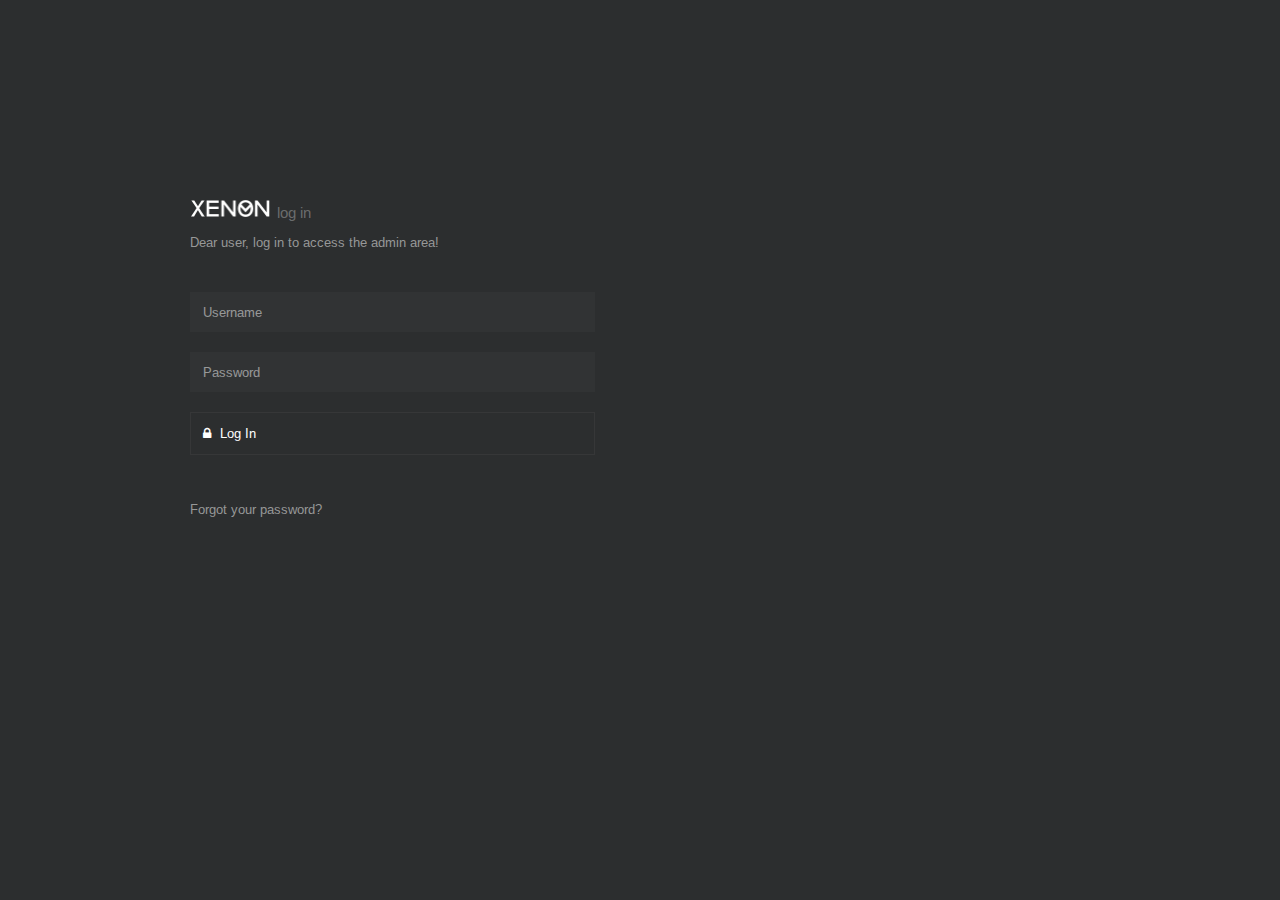
<file: app/index.html>
<!DOCTYPE html>
<html lang="en">
    <head>
        <meta charset="utf-8">
        <meta name="description" content="">
        <meta http-equiv="X-UA-Compatible" content="IE=edge">
        <meta name="viewport" content="width=device-width, initial-scale=1.0" />
        <meta name="author" content="" />

        <title>REST API</title>

        <script src="libs/js/jquery-1.11.2.min.js"></script>
        <script>
            var appHelper = {
                // Vars (paths without trailing slash)
                templatesDir: 'partials',
                assetsDir: 'assets',
                servicesDir: 'scripts/services',
                // Methods
                templatePath: function (view_name)
                {
                    return this.templatesDir + '/' + view_name + '.html';
                },
                assetPath: function (file_path)
                {
                    return this.assetsDir + '/' + file_path;
                },
                servicePath: function (file_path)
                {
                    return this.servicesDir + "/" + file_path;
                }
            };
        </script>

        <!-- Bootstrap core CSS -->
        <link rel="stylesheet" href="libs/css/bootstrap.min.css">
        <link rel="stylesheet" href="http://fonts.googleapis.com/css?family=Arimo:400,700,400italic">
        <link rel="stylesheet" href="assets/css/fonts/linecons/css/linecons.css">
        <link rel="stylesheet" href="assets/css/fonts/fontawesome/css/font-awesome.min.css">
        <link rel="stylesheet" href="assets/css/bootstrap.css">
        <link rel="stylesheet" href="assets/css/xenon-core.css">
        <link rel="stylesheet" href="assets/css/xenon-forms.css">
        <link rel="stylesheet" href="assets/css/xenon-components.css">
        <link rel="stylesheet" href="assets/css/xenon-skins.css">
        <link rel="stylesheet" href="assets/css/custom.css">

        <!-- HTML5 shim and Respond.js IE8 support of HTML5 elements and media queries -->
        <!--[if lt IE 9]>
        <script src="https://oss.maxcdn.com/html5shiv/3.7.2/html5shiv.min.js"></script>
        <script src="https://oss.maxcdn.com/respond/1.4.2/respond.min.js"></script>
        <![endif]-->
    </head>

    <body ng-app="ICEOapp">

        <!--        <div class="navbar navbar-inverse navbar-fixed-top" role="navigation">
                    <div class="container">
                        <div class="navbar-header">
                            <button type="button" class="navbar-toggle collapsed" data-toggle="collapse" data-target=".navbar-collapse">
                                <span class="sr-only">Toggle navigation</span>
                                <span class="icon-bar"></span>
                                <span class="icon-bar"></span>
                                <span class="icon-bar"></span>
                            </button>
                            <a class="navbar-brand" href="#">Strona oparta na Angularze</a>
                        </div>
                        <div class="navbar-collapse collapse">
                            <ul class="nav navbar-nav">
                                <li><a ng-href="#/">Home</a></li>
                                <li data-ng-show="token"><a ng-href="#/me">Profil</a></li>
                                <li data-ng-show="token"><a ng-href="#/upload">Upload</a></li>
                                <li data-ng-hide="token"><a ng-href="#/signin">Logowanie</a></li>
                                <li data-ng-show="token"><a ng-click="logout()">Wyloguj</a></li>
                            </ul>
                        </div>/.nav-collapse 
                    </div>
                </div>
                </div>-->

        <div id="page-content" ui-view>

        </div>

        <!--Page Loading Overlay -->
        <div class="page-loading-overlay">
            <div class="loader-2"></div>
        </div>

        <!-- External libs -->
        <script src="libs/js/bootstrap.min.js"></script>
        <script src="libs//js/angular/angular.js"></script>
        <script src="libs/js/angular/angular-ui-router.min.js"></script>
        <script src="libs/js/angular/ui-bootstrap-tpls-0.11.2.min.js"></script>
        <script src="libs/js/angular/angular-route.min.js"></script>
        <script src="libs/js/angular/angular-file-upload-shim.js"></script> <!-- for no html5 browsers support -->
        <script src="libs/js/angular/angular-file-upload.js"></script>
        <script src="libs/js/oc-lazyload/ocLazyLoad.js"></script>
        <script src="libs/js/angular/ngStorage.js"></script>

        <!-- App -->
        <script src="scripts/app.js"></script>
        <!-- Controllers -->
        <script src="scripts/controllers/AuthController.js"></script>
        <script src="scripts/controllers/AdminController.js"></script>        

        <script src="scripts/services/MainService.js"></script>
        <script src="scripts/services/UsersService.js"></script>
    </body>
</html>
</file>
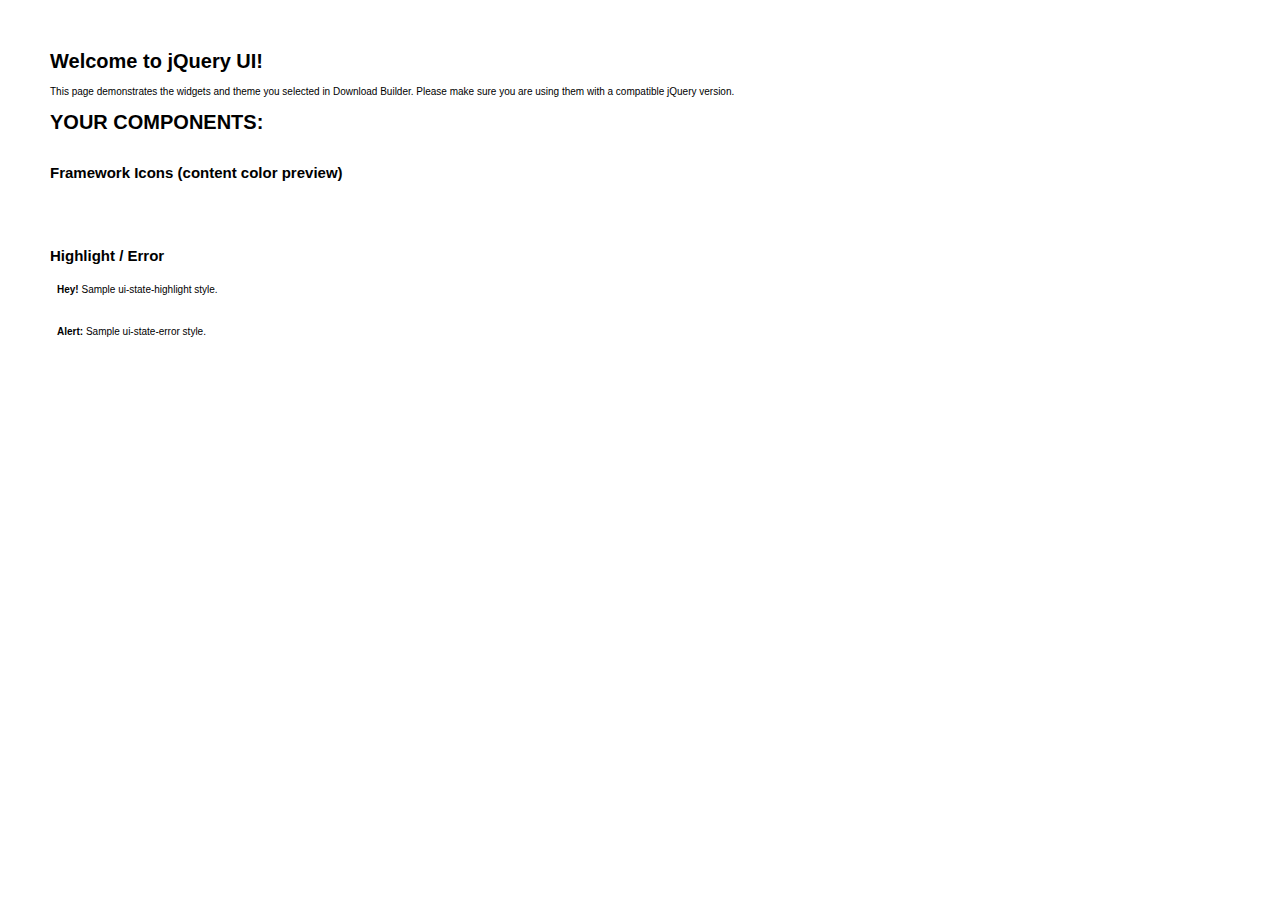
<file: app/assets/js/jquery-ui/index.html>
<!doctype html>
<html lang="us">
<head>
	<meta charset="utf-8">
	<title>jQuery UI Example Page</title>
	<link href="jquery-ui.css" rel="stylesheet">
	<style>
	body{
		font: 62.5% "Trebuchet MS", sans-serif;
		margin: 50px;
	}
	.demoHeaders {
		margin-top: 2em;
	}
	#dialog-link {
		padding: .4em 1em .4em 20px;
		text-decoration: none;
		position: relative;
	}
	#dialog-link span.ui-icon {
		margin: 0 5px 0 0;
		position: absolute;
		left: .2em;
		top: 50%;
		margin-top: -8px;
	}
	#icons {
		margin: 0;
		padding: 0;
	}
	#icons li {
		margin: 2px;
		position: relative;
		padding: 4px 0;
		cursor: pointer;
		float: left;
		list-style: none;
	}
	#icons span.ui-icon {
		float: left;
		margin: 0 4px;
	}
	.fakewindowcontain .ui-widget-overlay {
		position: absolute;
	}
	select {
		width: 200px;
	}
	</style>
</head>
<body>

<h1>Welcome to jQuery UI!</h1>

<div class="ui-widget">
	<p>This page demonstrates the widgets and theme you selected in Download Builder. Please make sure you are using them with a compatible jQuery version.</p>
</div>

<h1>YOUR COMPONENTS:</h1>












<h2 class="demoHeaders">Framework Icons (content color preview)</h2>
<ul id="icons" class="ui-widget ui-helper-clearfix">
	<li class="ui-state-default ui-corner-all" title=".ui-icon-carat-1-n"><span class="ui-icon ui-icon-carat-1-n"></span></li>
	<li class="ui-state-default ui-corner-all" title=".ui-icon-carat-1-ne"><span class="ui-icon ui-icon-carat-1-ne"></span></li>
	<li class="ui-state-default ui-corner-all" title=".ui-icon-carat-1-e"><span class="ui-icon ui-icon-carat-1-e"></span></li>
	<li class="ui-state-default ui-corner-all" title=".ui-icon-carat-1-se"><span class="ui-icon ui-icon-carat-1-se"></span></li>
	<li class="ui-state-default ui-corner-all" title=".ui-icon-carat-1-s"><span class="ui-icon ui-icon-carat-1-s"></span></li>
	<li class="ui-state-default ui-corner-all" title=".ui-icon-carat-1-sw"><span class="ui-icon ui-icon-carat-1-sw"></span></li>
	<li class="ui-state-default ui-corner-all" title=".ui-icon-carat-1-w"><span class="ui-icon ui-icon-carat-1-w"></span></li>
	<li class="ui-state-default ui-corner-all" title=".ui-icon-carat-1-nw"><span class="ui-icon ui-icon-carat-1-nw"></span></li>
	<li class="ui-state-default ui-corner-all" title=".ui-icon-carat-2-n-s"><span class="ui-icon ui-icon-carat-2-n-s"></span></li>
	<li class="ui-state-default ui-corner-all" title=".ui-icon-carat-2-e-w"><span class="ui-icon ui-icon-carat-2-e-w"></span></li>
	<li class="ui-state-default ui-corner-all" title=".ui-icon-triangle-1-n"><span class="ui-icon ui-icon-triangle-1-n"></span></li>
	<li class="ui-state-default ui-corner-all" title=".ui-icon-triangle-1-ne"><span class="ui-icon ui-icon-triangle-1-ne"></span></li>
	<li class="ui-state-default ui-corner-all" title=".ui-icon-triangle-1-e"><span class="ui-icon ui-icon-triangle-1-e"></span></li>
	<li class="ui-state-default ui-corner-all" title=".ui-icon-triangle-1-se"><span class="ui-icon ui-icon-triangle-1-se"></span></li>
	<li class="ui-state-default ui-corner-all" title=".ui-icon-triangle-1-s"><span class="ui-icon ui-icon-triangle-1-s"></span></li>
	<li class="ui-state-default ui-corner-all" title=".ui-icon-triangle-1-sw"><span class="ui-icon ui-icon-triangle-1-sw"></span></li>
	<li class="ui-state-default ui-corner-all" title=".ui-icon-triangle-1-w"><span class="ui-icon ui-icon-triangle-1-w"></span></li>
	<li class="ui-state-default ui-corner-all" title=".ui-icon-triangle-1-nw"><span class="ui-icon ui-icon-triangle-1-nw"></span></li>
	<li class="ui-state-default ui-corner-all" title=".ui-icon-triangle-2-n-s"><span class="ui-icon ui-icon-triangle-2-n-s"></span></li>
	<li class="ui-state-default ui-corner-all" title=".ui-icon-triangle-2-e-w"><span class="ui-icon ui-icon-triangle-2-e-w"></span></li>
	<li class="ui-state-default ui-corner-all" title=".ui-icon-arrow-1-n"><span class="ui-icon ui-icon-arrow-1-n"></span></li>
	<li class="ui-state-default ui-corner-all" title=".ui-icon-arrow-1-ne"><span class="ui-icon ui-icon-arrow-1-ne"></span></li>
	<li class="ui-state-default ui-corner-all" title=".ui-icon-arrow-1-e"><span class="ui-icon ui-icon-arrow-1-e"></span></li>
	<li class="ui-state-default ui-corner-all" title=".ui-icon-arrow-1-se"><span class="ui-icon ui-icon-arrow-1-se"></span></li>
	<li class="ui-state-default ui-corner-all" title=".ui-icon-arrow-1-s"><span class="ui-icon ui-icon-arrow-1-s"></span></li>
	<li class="ui-state-default ui-corner-all" title=".ui-icon-arrow-1-sw"><span class="ui-icon ui-icon-arrow-1-sw"></span></li>
	<li class="ui-state-default ui-corner-all" title=".ui-icon-arrow-1-w"><span class="ui-icon ui-icon-arrow-1-w"></span></li>
	<li class="ui-state-default ui-corner-all" title=".ui-icon-arrow-1-nw"><span class="ui-icon ui-icon-arrow-1-nw"></span></li>
	<li class="ui-state-default ui-corner-all" title=".ui-icon-arrow-2-n-s"><span class="ui-icon ui-icon-arrow-2-n-s"></span></li>
	<li class="ui-state-default ui-corner-all" title=".ui-icon-arrow-2-ne-sw"><span class="ui-icon ui-icon-arrow-2-ne-sw"></span></li>
	<li class="ui-state-default ui-corner-all" title=".ui-icon-arrow-2-e-w"><span class="ui-icon ui-icon-arrow-2-e-w"></span></li>
	<li class="ui-state-default ui-corner-all" title=".ui-icon-arrow-2-se-nw"><span class="ui-icon ui-icon-arrow-2-se-nw"></span></li>
	<li class="ui-state-default ui-corner-all" title=".ui-icon-arrowstop-1-n"><span class="ui-icon ui-icon-arrowstop-1-n"></span></li>
	<li class="ui-state-default ui-corner-all" title=".ui-icon-arrowstop-1-e"><span class="ui-icon ui-icon-arrowstop-1-e"></span></li>
	<li class="ui-state-default ui-corner-all" title=".ui-icon-arrowstop-1-s"><span class="ui-icon ui-icon-arrowstop-1-s"></span></li>
	<li class="ui-state-default ui-corner-all" title=".ui-icon-arrowstop-1-w"><span class="ui-icon ui-icon-arrowstop-1-w"></span></li>
	<li class="ui-state-default ui-corner-all" title=".ui-icon-arrowthick-1-n"><span class="ui-icon ui-icon-arrowthick-1-n"></span></li>
	<li class="ui-state-default ui-corner-all" title=".ui-icon-arrowthick-1-ne"><span class="ui-icon ui-icon-arrowthick-1-ne"></span></li>
	<li class="ui-state-default ui-corner-all" title=".ui-icon-arrowthick-1-e"><span class="ui-icon ui-icon-arrowthick-1-e"></span></li>
	<li class="ui-state-default ui-corner-all" title=".ui-icon-arrowthick-1-se"><span class="ui-icon ui-icon-arrowthick-1-se"></span></li>
	<li class="ui-state-default ui-corner-all" title=".ui-icon-arrowthick-1-s"><span class="ui-icon ui-icon-arrowthick-1-s"></span></li>
	<li class="ui-state-default ui-corner-all" title=".ui-icon-arrowthick-1-sw"><span class="ui-icon ui-icon-arrowthick-1-sw"></span></li>
	<li class="ui-state-default ui-corner-all" title=".ui-icon-arrowthick-1-w"><span class="ui-icon ui-icon-arrowthick-1-w"></span></li>
	<li class="ui-state-default ui-corner-all" title=".ui-icon-arrowthick-1-nw"><span class="ui-icon ui-icon-arrowthick-1-nw"></span></li>
	<li class="ui-state-default ui-corner-all" title=".ui-icon-arrowthick-2-n-s"><span class="ui-icon ui-icon-arrowthick-2-n-s"></span></li>
	<li class="ui-state-default ui-corner-all" title=".ui-icon-arrowthick-2-ne-sw"><span class="ui-icon ui-icon-arrowthick-2-ne-sw"></span></li>
	<li class="ui-state-default ui-corner-all" title=".ui-icon-arrowthick-2-e-w"><span class="ui-icon ui-icon-arrowthick-2-e-w"></span></li>
	<li class="ui-state-default ui-corner-all" title=".ui-icon-arrowthick-2-se-nw"><span class="ui-icon ui-icon-arrowthick-2-se-nw"></span></li>
	<li class="ui-state-default ui-corner-all" title=".ui-icon-arrowthickstop-1-n"><span class="ui-icon ui-icon-arrowthickstop-1-n"></span></li>
	<li class="ui-state-default ui-corner-all" title=".ui-icon-arrowthickstop-1-e"><span class="ui-icon ui-icon-arrowthickstop-1-e"></span></li>
	<li class="ui-state-default ui-corner-all" title=".ui-icon-arrowthickstop-1-s"><span class="ui-icon ui-icon-arrowthickstop-1-s"></span></li>
	<li class="ui-state-default ui-corner-all" title=".ui-icon-arrowthickstop-1-w"><span class="ui-icon ui-icon-arrowthickstop-1-w"></span></li>
	<li class="ui-state-default ui-corner-all" title=".ui-icon-arrowreturnthick-1-w"><span class="ui-icon ui-icon-arrowreturnthick-1-w"></span></li>
	<li class="ui-state-default ui-corner-all" title=".ui-icon-arrowreturnthick-1-n"><span class="ui-icon ui-icon-arrowreturnthick-1-n"></span></li>
	<li class="ui-state-default ui-corner-all" title=".ui-icon-arrowreturnthick-1-e"><span class="ui-icon ui-icon-arrowreturnthick-1-e"></span></li>
	<li class="ui-state-default ui-corner-all" title=".ui-icon-arrowreturnthick-1-s"><span class="ui-icon ui-icon-arrowreturnthick-1-s"></span></li>
	<li class="ui-state-default ui-corner-all" title=".ui-icon-arrowreturn-1-w"><span class="ui-icon ui-icon-arrowreturn-1-w"></span></li>
	<li class="ui-state-default ui-corner-all" title=".ui-icon-arrowreturn-1-n"><span class="ui-icon ui-icon-arrowreturn-1-n"></span></li>
	<li class="ui-state-default ui-corner-all" title=".ui-icon-arrowreturn-1-e"><span class="ui-icon ui-icon-arrowreturn-1-e"></span></li>
	<li class="ui-state-default ui-corner-all" title=".ui-icon-arrowreturn-1-s"><span class="ui-icon ui-icon-arrowreturn-1-s"></span></li>
	<li class="ui-state-default ui-corner-all" title=".ui-icon-arrowrefresh-1-w"><span class="ui-icon ui-icon-arrowrefresh-1-w"></span></li>
	<li class="ui-state-default ui-corner-all" title=".ui-icon-arrowrefresh-1-n"><span class="ui-icon ui-icon-arrowrefresh-1-n"></span></li>
	<li class="ui-state-default ui-corner-all" title=".ui-icon-arrowrefresh-1-e"><span class="ui-icon ui-icon-arrowrefresh-1-e"></span></li>
	<li class="ui-state-default ui-corner-all" title=".ui-icon-arrowrefresh-1-s"><span class="ui-icon ui-icon-arrowrefresh-1-s"></span></li>
	<li class="ui-state-default ui-corner-all" title=".ui-icon-arrow-4"><span class="ui-icon ui-icon-arrow-4"></span></li>
	<li class="ui-state-default ui-corner-all" title=".ui-icon-arrow-4-diag"><span class="ui-icon ui-icon-arrow-4-diag"></span></li>
	<li class="ui-state-default ui-corner-all" title=".ui-icon-extlink"><span class="ui-icon ui-icon-extlink"></span></li>
	<li class="ui-state-default ui-corner-all" title=".ui-icon-newwin"><span class="ui-icon ui-icon-newwin"></span></li>
	<li class="ui-state-default ui-corner-all" title=".ui-icon-refresh"><span class="ui-icon ui-icon-refresh"></span></li>
	<li class="ui-state-default ui-corner-all" title=".ui-icon-shuffle"><span class="ui-icon ui-icon-shuffle"></span></li>
	<li class="ui-state-default ui-corner-all" title=".ui-icon-transfer-e-w"><span class="ui-icon ui-icon-transfer-e-w"></span></li>
	<li class="ui-state-default ui-corner-all" title=".ui-icon-transferthick-e-w"><span class="ui-icon ui-icon-transferthick-e-w"></span></li>
	<li class="ui-state-default ui-corner-all" title=".ui-icon-folder-collapsed"><span class="ui-icon ui-icon-folder-collapsed"></span></li>
	<li class="ui-state-default ui-corner-all" title=".ui-icon-folder-open"><span class="ui-icon ui-icon-folder-open"></span></li>
	<li class="ui-state-default ui-corner-all" title=".ui-icon-document"><span class="ui-icon ui-icon-document"></span></li>
	<li class="ui-state-default ui-corner-all" title=".ui-icon-document-b"><span class="ui-icon ui-icon-document-b"></span></li>
	<li class="ui-state-default ui-corner-all" title=".ui-icon-note"><span class="ui-icon ui-icon-note"></span></li>
	<li class="ui-state-default ui-corner-all" title=".ui-icon-mail-closed"><span class="ui-icon ui-icon-mail-closed"></span></li>
	<li class="ui-state-default ui-corner-all" title=".ui-icon-mail-open"><span class="ui-icon ui-icon-mail-open"></span></li>
	<li class="ui-state-default ui-corner-all" title=".ui-icon-suitcase"><span class="ui-icon ui-icon-suitcase"></span></li>
	<li class="ui-state-default ui-corner-all" title=".ui-icon-comment"><span class="ui-icon ui-icon-comment"></span></li>
	<li class="ui-state-default ui-corner-all" title=".ui-icon-person"><span class="ui-icon ui-icon-person"></span></li>
	<li class="ui-state-default ui-corner-all" title=".ui-icon-print"><span class="ui-icon ui-icon-print"></span></li>
	<li class="ui-state-default ui-corner-all" title=".ui-icon-trash"><span class="ui-icon ui-icon-trash"></span></li>
	<li class="ui-state-default ui-corner-all" title=".ui-icon-locked"><span class="ui-icon ui-icon-locked"></span></li>
	<li class="ui-state-default ui-corner-all" title=".ui-icon-unlocked"><span class="ui-icon ui-icon-unlocked"></span></li>
	<li class="ui-state-default ui-corner-all" title=".ui-icon-bookmark"><span class="ui-icon ui-icon-bookmark"></span></li>
	<li class="ui-state-default ui-corner-all" title=".ui-icon-tag"><span class="ui-icon ui-icon-tag"></span></li>
	<li class="ui-state-default ui-corner-all" title=".ui-icon-home"><span class="ui-icon ui-icon-home"></span></li>
	<li class="ui-state-default ui-corner-all" title=".ui-icon-flag"><span class="ui-icon ui-icon-flag"></span></li>
	<li class="ui-state-default ui-corner-all" title=".ui-icon-calculator"><span class="ui-icon ui-icon-calculator"></span></li>
	<li class="ui-state-default ui-corner-all" title=".ui-icon-cart"><span class="ui-icon ui-icon-cart"></span></li>
	<li class="ui-state-default ui-corner-all" title=".ui-icon-pencil"><span class="ui-icon ui-icon-pencil"></span></li>
	<li class="ui-state-default ui-corner-all" title=".ui-icon-clock"><span class="ui-icon ui-icon-clock"></span></li>
	<li class="ui-state-default ui-corner-all" title=".ui-icon-disk"><span class="ui-icon ui-icon-disk"></span></li>
	<li class="ui-state-default ui-corner-all" title=".ui-icon-calendar"><span class="ui-icon ui-icon-calendar"></span></li>
	<li class="ui-state-default ui-corner-all" title=".ui-icon-zoomin"><span class="ui-icon ui-icon-zoomin"></span></li>
	<li class="ui-state-default ui-corner-all" title=".ui-icon-zoomout"><span class="ui-icon ui-icon-zoomout"></span></li>
	<li class="ui-state-default ui-corner-all" title=".ui-icon-search"><span class="ui-icon ui-icon-search"></span></li>
	<li class="ui-state-default ui-corner-all" title=".ui-icon-wrench"><span class="ui-icon ui-icon-wrench"></span></li>
	<li class="ui-state-default ui-corner-all" title=".ui-icon-gear"><span class="ui-icon ui-icon-gear"></span></li>
	<li class="ui-state-default ui-corner-all" title=".ui-icon-heart"><span class="ui-icon ui-icon-heart"></span></li>
	<li class="ui-state-default ui-corner-all" title=".ui-icon-star"><span class="ui-icon ui-icon-star"></span></li>
	<li class="ui-state-default ui-corner-all" title=".ui-icon-link"><span class="ui-icon ui-icon-link"></span></li>
	<li class="ui-state-default ui-corner-all" title=".ui-icon-cancel"><span class="ui-icon ui-icon-cancel"></span></li>
	<li class="ui-state-default ui-corner-all" title=".ui-icon-plus"><span class="ui-icon ui-icon-plus"></span></li>
	<li class="ui-state-default ui-corner-all" title=".ui-icon-plusthick"><span class="ui-icon ui-icon-plusthick"></span></li>
	<li class="ui-state-default ui-corner-all" title=".ui-icon-minus"><span class="ui-icon ui-icon-minus"></span></li>
	<li class="ui-state-default ui-corner-all" title=".ui-icon-minusthick"><span class="ui-icon ui-icon-minusthick"></span></li>
	<li class="ui-state-default ui-corner-all" title=".ui-icon-close"><span class="ui-icon ui-icon-close"></span></li>
	<li class="ui-state-default ui-corner-all" title=".ui-icon-closethick"><span class="ui-icon ui-icon-closethick"></span></li>
	<li class="ui-state-default ui-corner-all" title=".ui-icon-key"><span class="ui-icon ui-icon-key"></span></li>
	<li class="ui-state-default ui-corner-all" title=".ui-icon-lightbulb"><span class="ui-icon ui-icon-lightbulb"></span></li>
	<li class="ui-state-default ui-corner-all" title=".ui-icon-scissors"><span class="ui-icon ui-icon-scissors"></span></li>
	<li class="ui-state-default ui-corner-all" title=".ui-icon-clipboard"><span class="ui-icon ui-icon-clipboard"></span></li>
	<li class="ui-state-default ui-corner-all" title=".ui-icon-copy"><span class="ui-icon ui-icon-copy"></span></li>
	<li class="ui-state-default ui-corner-all" title=".ui-icon-contact"><span class="ui-icon ui-icon-contact"></span></li>
	<li class="ui-state-default ui-corner-all" title=".ui-icon-image"><span class="ui-icon ui-icon-image"></span></li>
	<li class="ui-state-default ui-corner-all" title=".ui-icon-video"><span class="ui-icon ui-icon-video"></span></li>
	<li class="ui-state-default ui-corner-all" title=".ui-icon-script"><span class="ui-icon ui-icon-script"></span></li>
	<li class="ui-state-default ui-corner-all" title=".ui-icon-alert"><span class="ui-icon ui-icon-alert"></span></li>
	<li class="ui-state-default ui-corner-all" title=".ui-icon-info"><span class="ui-icon ui-icon-info"></span></li>
	<li class="ui-state-default ui-corner-all" title=".ui-icon-notice"><span class="ui-icon ui-icon-notice"></span></li>
	<li class="ui-state-default ui-corner-all" title=".ui-icon-help"><span class="ui-icon ui-icon-help"></span></li>
	<li class="ui-state-default ui-corner-all" title=".ui-icon-check"><span class="ui-icon ui-icon-check"></span></li>
	<li class="ui-state-default ui-corner-all" title=".ui-icon-bullet"><span class="ui-icon ui-icon-bullet"></span></li>
	<li class="ui-state-default ui-corner-all" title=".ui-icon-radio-off"><span class="ui-icon ui-icon-radio-off"></span></li>
	<li class="ui-state-default ui-corner-all" title=".ui-icon-radio-on"><span class="ui-icon ui-icon-radio-on"></span></li>
	<li class="ui-state-default ui-corner-all" title=".ui-icon-pin-w"><span class="ui-icon ui-icon-pin-w"></span></li>
	<li class="ui-state-default ui-corner-all" title=".ui-icon-pin-s"><span class="ui-icon ui-icon-pin-s"></span></li>
	<li class="ui-state-default ui-corner-all" title=".ui-icon-play"><span class="ui-icon ui-icon-play"></span></li>
	<li class="ui-state-default ui-corner-all" title=".ui-icon-pause"><span class="ui-icon ui-icon-pause"></span></li>
	<li class="ui-state-default ui-corner-all" title=".ui-icon-seek-next"><span class="ui-icon ui-icon-seek-next"></span></li>
	<li class="ui-state-default ui-corner-all" title=".ui-icon-seek-prev"><span class="ui-icon ui-icon-seek-prev"></span></li>
	<li class="ui-state-default ui-corner-all" title=".ui-icon-seek-end"><span class="ui-icon ui-icon-seek-end"></span></li>
	<li class="ui-state-default ui-corner-all" title=".ui-icon-seek-first"><span class="ui-icon ui-icon-seek-first"></span></li>
	<li class="ui-state-default ui-corner-all" title=".ui-icon-stop"><span class="ui-icon ui-icon-stop"></span></li>
	<li class="ui-state-default ui-corner-all" title=".ui-icon-eject"><span class="ui-icon ui-icon-eject"></span></li>
	<li class="ui-state-default ui-corner-all" title=".ui-icon-volume-off"><span class="ui-icon ui-icon-volume-off"></span></li>
	<li class="ui-state-default ui-corner-all" title=".ui-icon-volume-on"><span class="ui-icon ui-icon-volume-on"></span></li>
	<li class="ui-state-default ui-corner-all" title=".ui-icon-power"><span class="ui-icon ui-icon-power"></span></li>
	<li class="ui-state-default ui-corner-all" title=".ui-icon-signal-diag"><span class="ui-icon ui-icon-signal-diag"></span></li>
	<li class="ui-state-default ui-corner-all" title=".ui-icon-signal"><span class="ui-icon ui-icon-signal"></span></li>
	<li class="ui-state-default ui-corner-all" title=".ui-icon-battery-0"><span class="ui-icon ui-icon-battery-0"></span></li>
	<li class="ui-state-default ui-corner-all" title=".ui-icon-battery-1"><span class="ui-icon ui-icon-battery-1"></span></li>
	<li class="ui-state-default ui-corner-all" title=".ui-icon-battery-2"><span class="ui-icon ui-icon-battery-2"></span></li>
	<li class="ui-state-default ui-corner-all" title=".ui-icon-battery-3"><span class="ui-icon ui-icon-battery-3"></span></li>
	<li class="ui-state-default ui-corner-all" title=".ui-icon-circle-plus"><span class="ui-icon ui-icon-circle-plus"></span></li>
	<li class="ui-state-default ui-corner-all" title=".ui-icon-circle-minus"><span class="ui-icon ui-icon-circle-minus"></span></li>
	<li class="ui-state-default ui-corner-all" title=".ui-icon-circle-close"><span class="ui-icon ui-icon-circle-close"></span></li>
	<li class="ui-state-default ui-corner-all" title=".ui-icon-circle-triangle-e"><span class="ui-icon ui-icon-circle-triangle-e"></span></li>
	<li class="ui-state-default ui-corner-all" title=".ui-icon-circle-triangle-s"><span class="ui-icon ui-icon-circle-triangle-s"></span></li>
	<li class="ui-state-default ui-corner-all" title=".ui-icon-circle-triangle-w"><span class="ui-icon ui-icon-circle-triangle-w"></span></li>
	<li class="ui-state-default ui-corner-all" title=".ui-icon-circle-triangle-n"><span class="ui-icon ui-icon-circle-triangle-n"></span></li>
	<li class="ui-state-default ui-corner-all" title=".ui-icon-circle-arrow-e"><span class="ui-icon ui-icon-circle-arrow-e"></span></li>
	<li class="ui-state-default ui-corner-all" title=".ui-icon-circle-arrow-s"><span class="ui-icon ui-icon-circle-arrow-s"></span></li>
	<li class="ui-state-default ui-corner-all" title=".ui-icon-circle-arrow-w"><span class="ui-icon ui-icon-circle-arrow-w"></span></li>
	<li class="ui-state-default ui-corner-all" title=".ui-icon-circle-arrow-n"><span class="ui-icon ui-icon-circle-arrow-n"></span></li>
	<li class="ui-state-default ui-corner-all" title=".ui-icon-circle-zoomin"><span class="ui-icon ui-icon-circle-zoomin"></span></li>
	<li class="ui-state-default ui-corner-all" title=".ui-icon-circle-zoomout"><span class="ui-icon ui-icon-circle-zoomout"></span></li>
	<li class="ui-state-default ui-corner-all" title=".ui-icon-circle-check"><span class="ui-icon ui-icon-circle-check"></span></li>
	<li class="ui-state-default ui-corner-all" title=".ui-icon-circlesmall-plus"><span class="ui-icon ui-icon-circlesmall-plus"></span></li>
	<li class="ui-state-default ui-corner-all" title=".ui-icon-circlesmall-minus"><span class="ui-icon ui-icon-circlesmall-minus"></span></li>
	<li class="ui-state-default ui-corner-all" title=".ui-icon-circlesmall-close"><span class="ui-icon ui-icon-circlesmall-close"></span></li>
	<li class="ui-state-default ui-corner-all" title=".ui-icon-squaresmall-plus"><span class="ui-icon ui-icon-squaresmall-plus"></span></li>
	<li class="ui-state-default ui-corner-all" title=".ui-icon-squaresmall-minus"><span class="ui-icon ui-icon-squaresmall-minus"></span></li>
	<li class="ui-state-default ui-corner-all" title=".ui-icon-squaresmall-close"><span class="ui-icon ui-icon-squaresmall-close"></span></li>
	<li class="ui-state-default ui-corner-all" title=".ui-icon-grip-dotted-vertical"><span class="ui-icon ui-icon-grip-dotted-vertical"></span></li>
	<li class="ui-state-default ui-corner-all" title=".ui-icon-grip-dotted-horizontal"><span class="ui-icon ui-icon-grip-dotted-horizontal"></span></li>
	<li class="ui-state-default ui-corner-all" title=".ui-icon-grip-solid-vertical"><span class="ui-icon ui-icon-grip-solid-vertical"></span></li>
	<li class="ui-state-default ui-corner-all" title=".ui-icon-grip-solid-horizontal"><span class="ui-icon ui-icon-grip-solid-horizontal"></span></li>
	<li class="ui-state-default ui-corner-all" title=".ui-icon-gripsmall-diagonal-se"><span class="ui-icon ui-icon-gripsmall-diagonal-se"></span></li>
	<li class="ui-state-default ui-corner-all" title=".ui-icon-grip-diagonal-se"><span class="ui-icon ui-icon-grip-diagonal-se"></span></li>
</ul>















<!-- Highlight / Error -->
<h2 class="demoHeaders">Highlight / Error</h2>
<div class="ui-widget">
	<div class="ui-state-highlight ui-corner-all" style="margin-top: 20px; padding: 0 .7em;">
		<p><span class="ui-icon ui-icon-info" style="float: left; margin-right: .3em;"></span>
		<strong>Hey!</strong> Sample ui-state-highlight style.</p>
	</div>
</div>
<br>
<div class="ui-widget">
	<div class="ui-state-error ui-corner-all" style="padding: 0 .7em;">
		<p><span class="ui-icon ui-icon-alert" style="float: left; margin-right: .3em;"></span>
		<strong>Alert:</strong> Sample ui-state-error style.</p>
	</div>
</div>

<script src="external/jquery/jquery.js"></script>
<script src="jquery-ui.js"></script>
<script>
























// Hover states on the static widgets
$( "#dialog-link, #icons li" ).hover(
	function() {
		$( this ).addClass( "ui-state-hover" );
	},
	function() {
		$( this ).removeClass( "ui-state-hover" );
	}
);
</script>
</body>
</html>
</file>
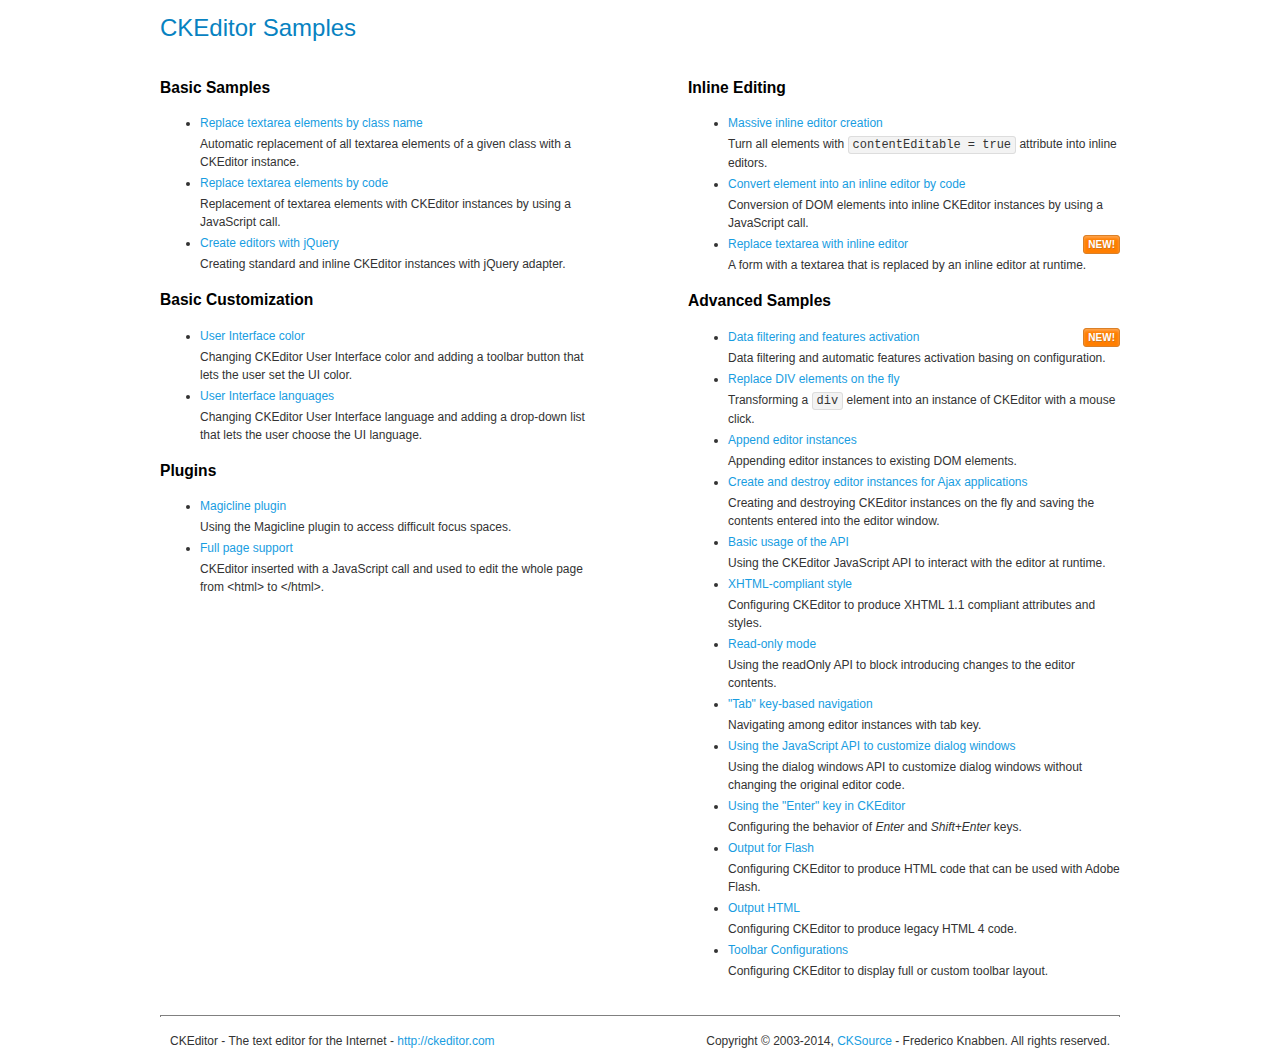
<file: app/assets/js/ckeditor/samples/index.html>
<!DOCTYPE html>
<!--
Copyright (c) 2003-2014, CKSource - Frederico Knabben. All rights reserved.
For licensing, see LICENSE.md or http://ckeditor.com/license
-->
<html>
<head>
	<meta charset="utf-8">
	<title>CKEditor Samples</title>
	<link rel="stylesheet" href="sample.css">
</head>
<body>
	<h1 class="samples">
		CKEditor Samples
	</h1>
	<div class="twoColumns">
		<div class="twoColumnsLeft">
			<h2 class="samples">
				Basic Samples
			</h2>
			<dl class="samples">
				<dt><a class="samples" href="replacebyclass.html">Replace textarea elements by class name</a></dt>
				<dd>Automatic replacement of all textarea elements of a given class with a CKEditor instance.</dd>

				<dt><a class="samples" href="replacebycode.html">Replace textarea elements by code</a></dt>
				<dd>Replacement of textarea elements with CKEditor instances by using a JavaScript call.</dd>

				<dt><a class="samples" href="jquery.html">Create editors with jQuery</a></dt>
				<dd>Creating standard and inline CKEditor instances with jQuery adapter.</dd>
			</dl>

			<h2 class="samples">
				Basic Customization
			</h2>
			<dl class="samples">
				<dt><a class="samples" href="uicolor.html">User Interface color</a></dt>
				<dd>Changing CKEditor User Interface color and adding a toolbar button that lets the user set the UI color.</dd>

				<dt><a class="samples" href="uilanguages.html">User Interface languages</a></dt>
				<dd>Changing CKEditor User Interface language and adding a drop-down list that lets the user choose the UI language.</dd>
			</dl>


			<h2 class="samples">Plugins</h2>
<dl class="samples">
<dt><a class="samples" href="plugins/magicline/magicline.html">Magicline plugin</a></dt>
<dd>Using the Magicline plugin to access difficult focus spaces.</dd>

<dt><a class="samples" href="plugins/wysiwygarea/fullpage.html">Full page support</a></dt>
<dd>CKEditor inserted with a JavaScript call and used to edit the whole page from &lt;html&gt; to &lt;/html&gt;.</dd>
</dl>
		</div>
		<div class="twoColumnsRight">
			<h2 class="samples">
				Inline Editing
			</h2>
			<dl class="samples">
				<dt><a class="samples" href="inlineall.html">Massive inline editor creation</a></dt>
				<dd>Turn all elements with <code>contentEditable = true</code> attribute into inline editors.</dd>

				<dt><a class="samples" href="inlinebycode.html">Convert element into an inline editor by code</a></dt>
				<dd>Conversion of DOM elements into inline CKEditor instances by using a JavaScript call.</dd>

				<dt><a class="samples" href="inlinetextarea.html">Replace textarea with inline editor</a> <span class="new">New!</span></dt>
				<dd>A form with a textarea that is replaced by an inline editor at runtime.</dd>

				
			</dl>

			<h2 class="samples">
				Advanced Samples
			</h2>
			<dl class="samples">
				<dt><a class="samples" href="datafiltering.html">Data filtering and features activation</a> <span class="new">New!</span></dt>
				<dd>Data filtering and automatic features activation basing on configuration.</dd>

				<dt><a class="samples" href="divreplace.html">Replace DIV elements on the fly</a></dt>
				<dd>Transforming a <code>div</code> element into an instance of CKEditor with a mouse click.</dd>

				<dt><a class="samples" href="appendto.html">Append editor instances</a></dt>
				<dd>Appending editor instances to existing DOM elements.</dd>

				<dt><a class="samples" href="ajax.html">Create and destroy editor instances for Ajax applications</a></dt>
				<dd>Creating and destroying CKEditor instances on the fly and saving the contents entered into the editor window.</dd>

				<dt><a class="samples" href="api.html">Basic usage of the API</a></dt>
				<dd>Using the CKEditor JavaScript API to interact with the editor at runtime.</dd>

				<dt><a class="samples" href="xhtmlstyle.html">XHTML-compliant style</a></dt>
				<dd>Configuring CKEditor to produce XHTML 1.1 compliant attributes and styles.</dd>

				<dt><a class="samples" href="readonly.html">Read-only mode</a></dt>
				<dd>Using the readOnly API to block introducing changes to the editor contents.</dd>

				<dt><a class="samples" href="tabindex.html">"Tab" key-based navigation</a></dt>
				<dd>Navigating among editor instances with tab key.</dd>


				
<dt><a class="samples" href="plugins/dialog/dialog.html">Using the JavaScript API to customize dialog windows</a></dt>
<dd>Using the dialog windows API to customize dialog windows without changing the original editor code.</dd>

<dt><a class="samples" href="plugins/enterkey/enterkey.html">Using the &quot;Enter&quot; key in CKEditor</a></dt>
<dd>Configuring the behavior of <em>Enter</em> and <em>Shift+Enter</em> keys.</dd>

<dt><a class="samples" href="plugins/htmlwriter/outputforflash.html">Output for Flash</a></dt>
<dd>Configuring CKEditor to produce HTML code that can be used with Adobe Flash.</dd>

<dt><a class="samples" href="plugins/htmlwriter/outputhtml.html">Output HTML</a></dt>
<dd>Configuring CKEditor to produce legacy HTML 4 code.</dd>

<dt><a class="samples" href="plugins/toolbar/toolbar.html">Toolbar Configurations</a></dt>
<dd>Configuring CKEditor to display full or custom toolbar layout.</dd>

			</dl>
		</div>
	</div>
	<div id="footer">
		<hr>
		<p>
			CKEditor - The text editor for the Internet - <a class="samples" href="http://ckeditor.com/">http://ckeditor.com</a>
		</p>
		<p id="copy">
			Copyright &copy; 2003-2014, <a class="samples" href="http://cksource.com/">CKSource</a> - Frederico Knabben. All rights reserved.
		</p>
	</div>
</body>
</html>
</file>
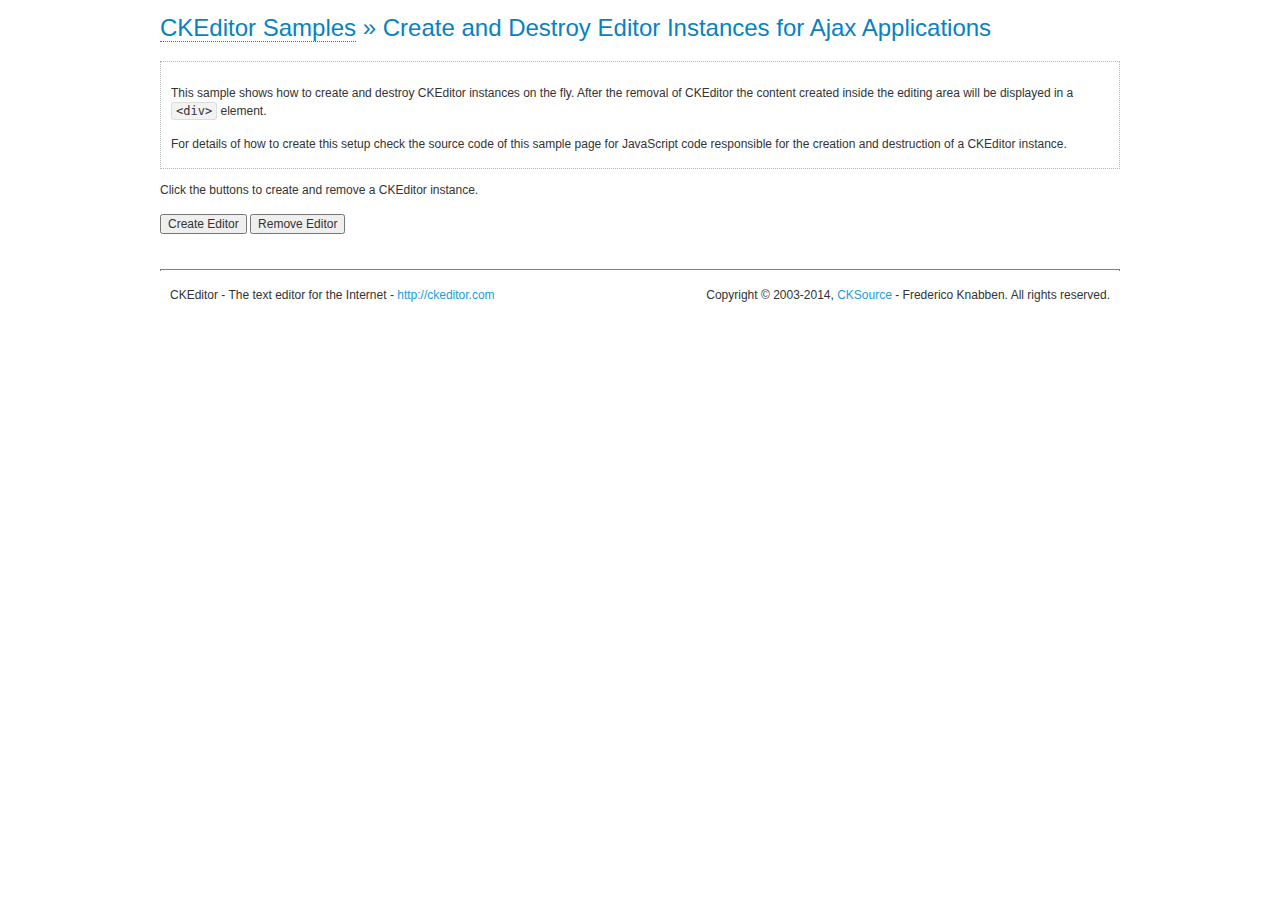
<file: app/assets/js/ckeditor/samples/ajax.html>
<!DOCTYPE html>
<!--
Copyright (c) 2003-2014, CKSource - Frederico Knabben. All rights reserved.
For licensing, see LICENSE.md or http://ckeditor.com/license
-->
<html>
<head>
	<meta charset="utf-8">
	<title>Ajax &mdash; CKEditor Sample</title>
	<script src="../ckeditor.js"></script>
	<link rel="stylesheet" href="sample.css">
	<script>

		var editor, html = '';

		function createEditor() {
			if ( editor )
				return;

			// Create a new editor inside the <div id="editor">, setting its value to html
			var config = {};
			editor = CKEDITOR.appendTo( 'editor', config, html );
		}

		function removeEditor() {
			if ( !editor )
				return;

			// Retrieve the editor contents. In an Ajax application, this data would be
			// sent to the server or used in any other way.
			document.getElementById( 'editorcontents' ).innerHTML = html = editor.getData();
			document.getElementById( 'contents' ).style.display = '';

			// Destroy the editor.
			editor.destroy();
			editor = null;
		}

	</script>
</head>
<body>
	<h1 class="samples">
		<a href="index.html">CKEditor Samples</a> &raquo; Create and Destroy Editor Instances for Ajax Applications
	</h1>
	<div class="description">
		<p>
			This sample shows how to create and destroy CKEditor instances on the fly. After the removal of CKEditor the content created inside the editing
			area will be displayed in a <code>&lt;div&gt;</code> element.
		</p>
		<p>
			For details of how to create this setup check the source code of this sample page
			for JavaScript code responsible for the creation and destruction of a CKEditor instance.
		</p>
	</div>
	<p>Click the buttons to create and remove a CKEditor instance.</p>
	<p>
		<input onclick="createEditor();" type="button" value="Create Editor">
		<input onclick="removeEditor();" type="button" value="Remove Editor">
	</p>
	<!-- This div will hold the editor. -->
	<div id="editor">
	</div>
	<div id="contents" style="display: none">
		<p>
			Edited Contents:
		</p>
		<!-- This div will be used to display the editor contents. -->
		<div id="editorcontents">
		</div>
	</div>
	<div id="footer">
		<hr>
		<p>
			CKEditor - The text editor for the Internet - <a class="samples" href="http://ckeditor.com/">http://ckeditor.com</a>
		</p>
		<p id="copy">
			Copyright &copy; 2003-2014, <a class="samples" href="http://cksource.com/">CKSource</a> - Frederico
			Knabben. All rights reserved.
		</p>
	</div>
</body>
</html>
</file>
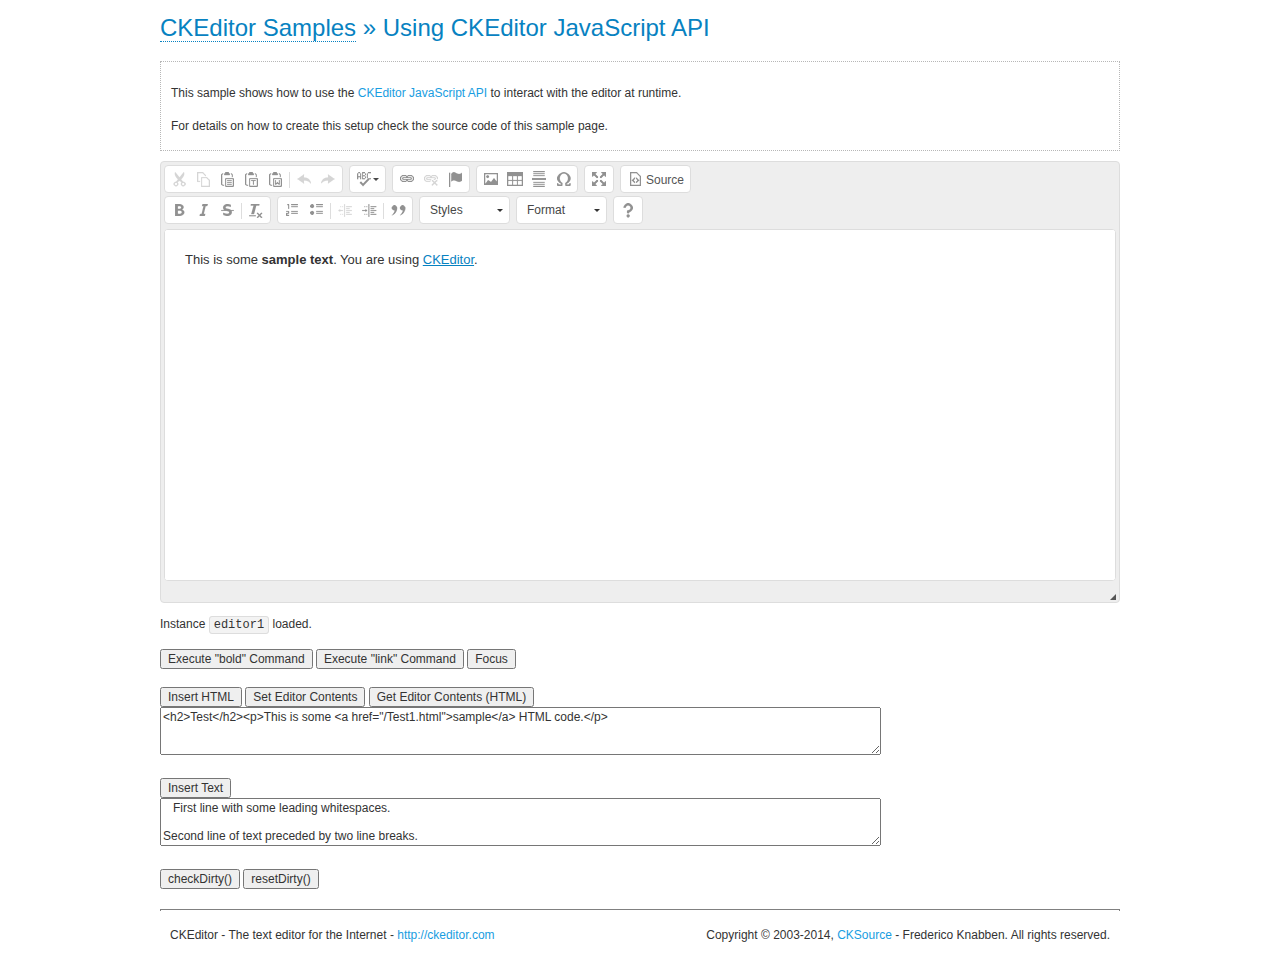
<file: app/assets/js/ckeditor/samples/api.html>
<!DOCTYPE html>
<!--
Copyright (c) 2003-2014, CKSource - Frederico Knabben. All rights reserved.
For licensing, see LICENSE.md or http://ckeditor.com/license
-->
<html>
<head>
	<meta charset="utf-8">
	<title>API Usage &mdash; CKEditor Sample</title>
	<script src="../ckeditor.js"></script>
	<link href="sample.css" rel="stylesheet">
	<script>

// The instanceReady event is fired, when an instance of CKEditor has finished
// its initialization.
CKEDITOR.on( 'instanceReady', function( ev ) {
	// Show the editor name and description in the browser status bar.
	document.getElementById( 'eMessage' ).innerHTML = 'Instance <code>' + ev.editor.name + '<\/code> loaded.';

	// Show this sample buttons.
	document.getElementById( 'eButtons' ).style.display = 'block';
});

function InsertHTML() {
	// Get the editor instance that we want to interact with.
	var editor = CKEDITOR.instances.editor1;
	var value = document.getElementById( 'htmlArea' ).value;

	// Check the active editing mode.
	if ( editor.mode == 'wysiwyg' )
	{
		// Insert HTML code.
		// http://docs.ckeditor.com/#!/api/CKEDITOR.editor-method-insertHtml
		editor.insertHtml( value );
	}
	else
		alert( 'You must be in WYSIWYG mode!' );
}

function InsertText() {
	// Get the editor instance that we want to interact with.
	var editor = CKEDITOR.instances.editor1;
	var value = document.getElementById( 'txtArea' ).value;

	// Check the active editing mode.
	if ( editor.mode == 'wysiwyg' )
	{
		// Insert as plain text.
		// http://docs.ckeditor.com/#!/api/CKEDITOR.editor-method-insertText
		editor.insertText( value );
	}
	else
		alert( 'You must be in WYSIWYG mode!' );
}

function SetContents() {
	// Get the editor instance that we want to interact with.
	var editor = CKEDITOR.instances.editor1;
	var value = document.getElementById( 'htmlArea' ).value;

	// Set editor contents (replace current contents).
	// http://docs.ckeditor.com/#!/api/CKEDITOR.editor-method-setData
	editor.setData( value );
}

function GetContents() {
	// Get the editor instance that you want to interact with.
	var editor = CKEDITOR.instances.editor1;

	// Get editor contents
	// http://docs.ckeditor.com/#!/api/CKEDITOR.editor-method-getData
	alert( editor.getData() );
}

function ExecuteCommand( commandName ) {
	// Get the editor instance that we want to interact with.
	var editor = CKEDITOR.instances.editor1;

	// Check the active editing mode.
	if ( editor.mode == 'wysiwyg' )
	{
		// Execute the command.
		// http://docs.ckeditor.com/#!/api/CKEDITOR.editor-method-execCommand
		editor.execCommand( commandName );
	}
	else
		alert( 'You must be in WYSIWYG mode!' );
}

function CheckDirty() {
	// Get the editor instance that we want to interact with.
	var editor = CKEDITOR.instances.editor1;
	// Checks whether the current editor contents present changes when compared
	// to the contents loaded into the editor at startup
	// http://docs.ckeditor.com/#!/api/CKEDITOR.editor-method-checkDirty
	alert( editor.checkDirty() );
}

function ResetDirty() {
	// Get the editor instance that we want to interact with.
	var editor = CKEDITOR.instances.editor1;
	// Resets the "dirty state" of the editor (see CheckDirty())
	// http://docs.ckeditor.com/#!/api/CKEDITOR.editor-method-resetDirty
	editor.resetDirty();
	alert( 'The "IsDirty" status has been reset' );
}

function Focus() {
	CKEDITOR.instances.editor1.focus();
}

function onFocus() {
	document.getElementById( 'eMessage' ).innerHTML = '<b>' + this.name + ' is focused </b>';
}

function onBlur() {
	document.getElementById( 'eMessage' ).innerHTML = this.name + ' lost focus';
}

	</script>

</head>
<body>
	<h1 class="samples">
		<a href="index.html">CKEditor Samples</a> &raquo; Using CKEditor JavaScript API
	</h1>
	<div class="description">
	<p>
		This sample shows how to use the
		<a class="samples" href="http://docs.ckeditor.com/#!/api/CKEDITOR.editor">CKEditor JavaScript API</a>
		to interact with the editor at runtime.
	</p>
	<p>
		For details on how to create this setup check the source code of this sample page.
	</p>
	</div>

	<!-- This <div> holds alert messages to be display in the sample page. -->
	<div id="alerts">
		<noscript>
			<p>
				<strong>CKEditor requires JavaScript to run</strong>. In a browser with no JavaScript
				support, like yours, you should still see the contents (HTML data) and you should
				be able to edit it normally, without a rich editor interface.
			</p>
		</noscript>
	</div>
	<form action="../../../samples/sample_posteddata.php" method="post">
		<textarea cols="100" id="editor1" name="editor1" rows="10">&lt;p&gt;This is some &lt;strong&gt;sample text&lt;/strong&gt;. You are using &lt;a href="http://ckeditor.com/"&gt;CKEditor&lt;/a&gt;.&lt;/p&gt;</textarea>

		<script>
			// Replace the <textarea id="editor1"> with an CKEditor instance.
			CKEDITOR.replace( 'editor1', {
				on: {
					focus: onFocus,
					blur: onBlur,

					// Check for availability of corresponding plugins.
					pluginsLoaded: function( evt ) {
						var doc = CKEDITOR.document, ed = evt.editor;
						if ( !ed.getCommand( 'bold' ) )
							doc.getById( 'exec-bold' ).hide();
						if ( !ed.getCommand( 'link' ) )
							doc.getById( 'exec-link' ).hide();
					}
				}
			});
		</script>

		<p id="eMessage">
		</p>

		<div id="eButtons" style="display: none">
			<input id="exec-bold" onclick="ExecuteCommand('bold');" type="button" value="Execute &quot;bold&quot; Command">
			<input id="exec-link" onclick="ExecuteCommand('link');" type="button" value="Execute &quot;link&quot; Command">
			<input onclick="Focus();" type="button" value="Focus">
			<br><br>
			<input onclick="InsertHTML();" type="button" value="Insert HTML">
			<input onclick="SetContents();" type="button" value="Set Editor Contents">
			<input onclick="GetContents();" type="button" value="Get Editor Contents (HTML)">
			<br>
			<textarea cols="100" id="htmlArea" rows="3">&lt;h2&gt;Test&lt;/h2&gt;&lt;p&gt;This is some &lt;a href="/Test1.html"&gt;sample&lt;/a&gt; HTML code.&lt;/p&gt;</textarea>
			<br>
			<br>
			<input onclick="InsertText();" type="button" value="Insert Text">
			<br>
			<textarea cols="100" id="txtArea" rows="3">   First line with some leading whitespaces.

Second line of text preceded by two line breaks.</textarea>
			<br>
			<br>
			<input onclick="CheckDirty();" type="button" value="checkDirty()">
			<input onclick="ResetDirty();" type="button" value="resetDirty()">
		</div>
	</form>
	<div id="footer">
		<hr>
		<p>
			CKEditor - The text editor for the Internet - <a class="samples" href="http://ckeditor.com/">http://ckeditor.com</a>
		</p>
		<p id="copy">
			Copyright &copy; 2003-2014, <a class="samples" href="http://cksource.com/">CKSource</a> - Frederico
			Knabben. All rights reserved.
		</p>
	</div>
</body>
</html>
</file>
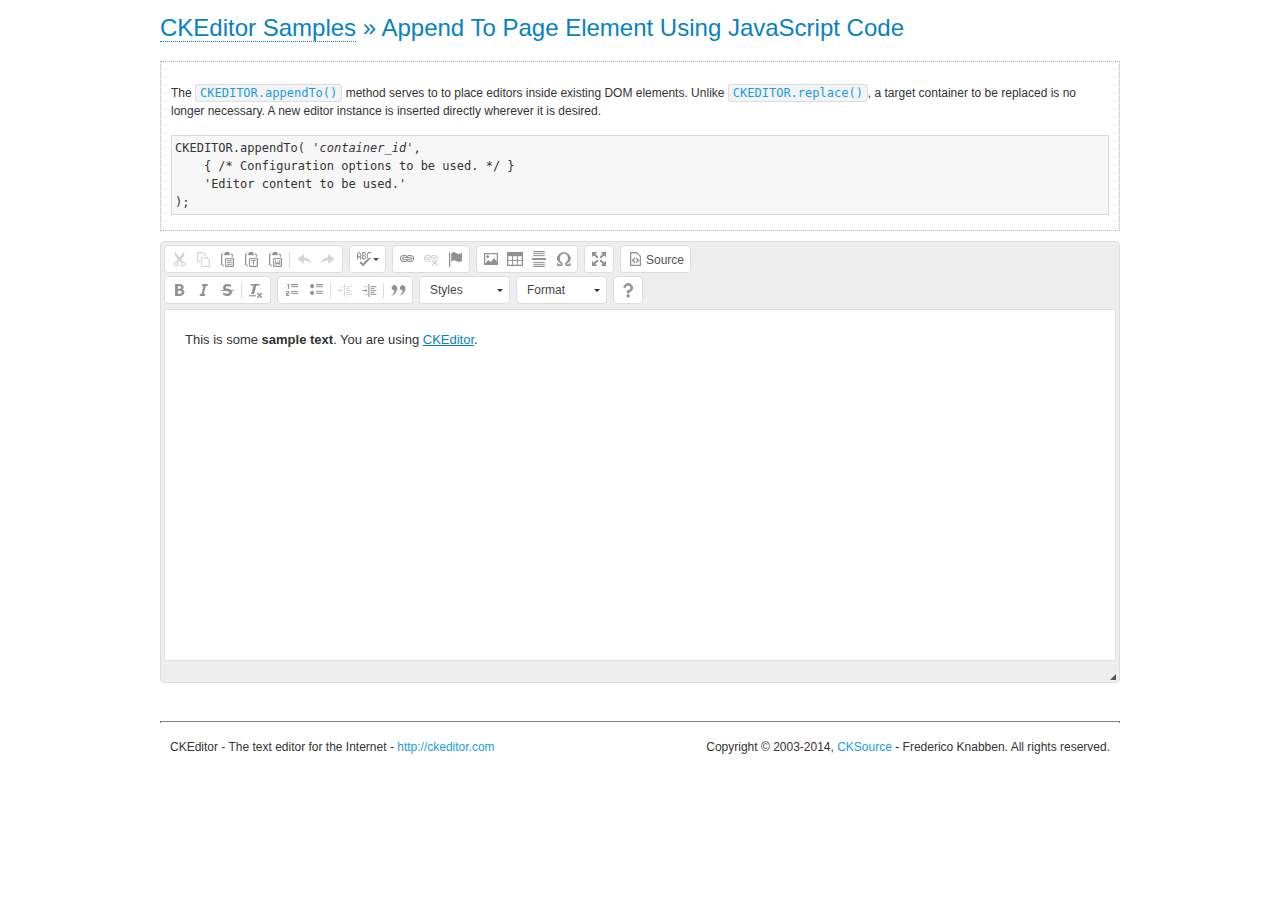
<file: app/assets/js/ckeditor/samples/appendto.html>
<!DOCTYPE html>
<!--
Copyright (c) 2003-2014, CKSource - Frederico Knabben. All rights reserved.
For licensing, see LICENSE.md or http://ckeditor.com/license
-->
<html>
<head>
	<meta charset="utf-8">
	<title>Append To Page Element Using JavaScript Code &mdash; CKEditor Sample</title>
	<script src="../ckeditor.js"></script>
	<link rel="stylesheet" href="sample.css">
</head>
<body>
	<h1 class="samples">
		<a href="index.html">CKEditor Samples</a> &raquo; Append To Page Element Using JavaScript Code
	</h1>
	<div id="section1">
		<div class="description">
			<p>
				The <code><a class="samples" href="http://docs.ckeditor.com/#!/api/CKEDITOR-method-appendTo">CKEDITOR.appendTo()</a></code> method serves to to place editors inside existing DOM elements. Unlike <code><a class="samples" href="http://docs.ckeditor.com/#!/api/CKEDITOR-method-replace">CKEDITOR.replace()</a></code>,
				a target container to be replaced is no longer necessary. A new editor
				instance is inserted directly wherever it is desired.
			</p>
<pre class="samples">CKEDITOR.appendTo( '<em>container_id</em>',
	{ /* Configuration options to be used. */ }
	'Editor content to be used.'
);</pre>
		</div>
		<script>

			// This call can be placed at any point after the
			// DOM element to append CKEditor to or inside the <head><script>
			// in a window.onload event handler.

			// Append a CKEditor instance using the default configuration and the
			// provided content to the <div> element of ID "section1".
			CKEDITOR.appendTo( 'section1',
				null,
				'<p>This is some <strong>sample text</strong>. You are using <a href="http://ckeditor.com/">CKEditor</a>.</p>'
			);

		</script>
	</div>
	<br>
	<div id="footer">
		<hr>
		<p>
			CKEditor - The text editor for the Internet - <a class="samples" href="http://ckeditor.com/">http://ckeditor.com</a>
		</p>
		<p id="copy">
			Copyright &copy; 2003-2014, <a class="samples" href="http://cksource.com/">CKSource</a> - Frederico
			Knabben. All rights reserved.
		</p>
	</div>
</body>
</html>
</file>
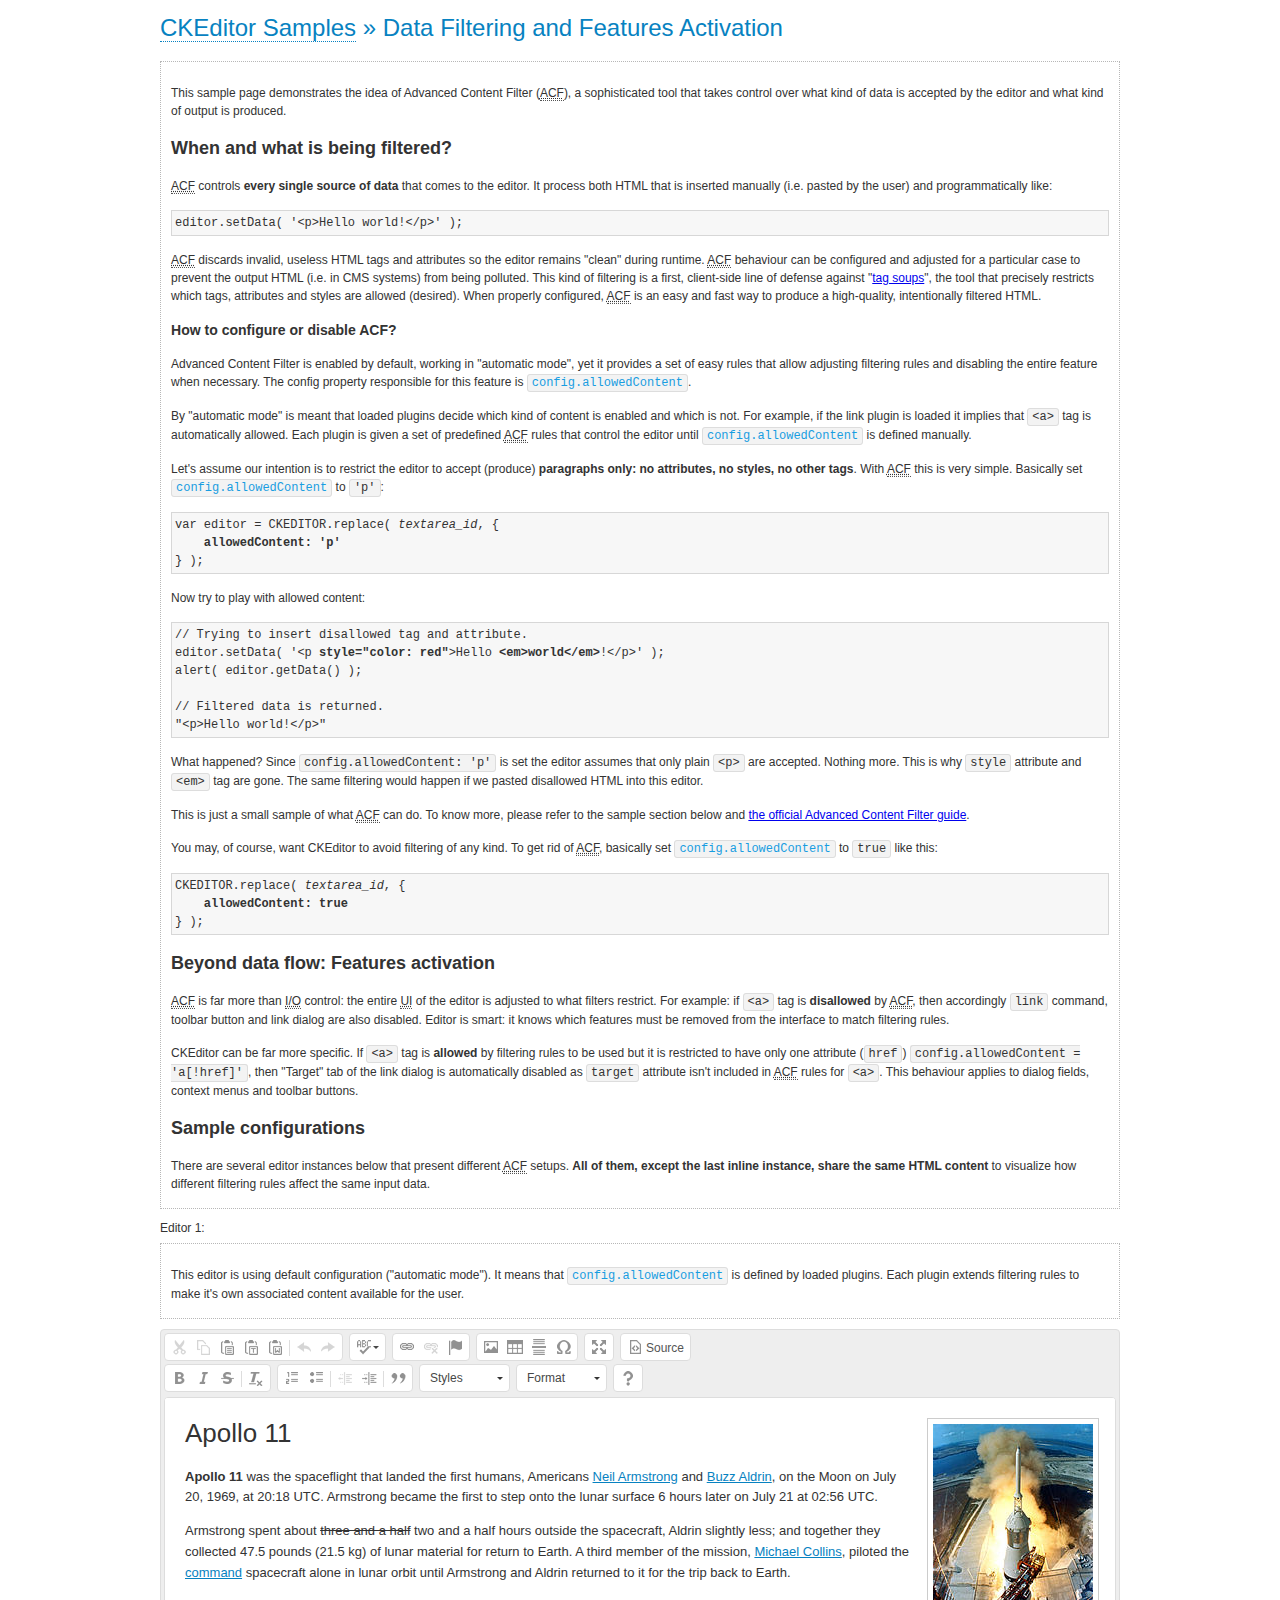
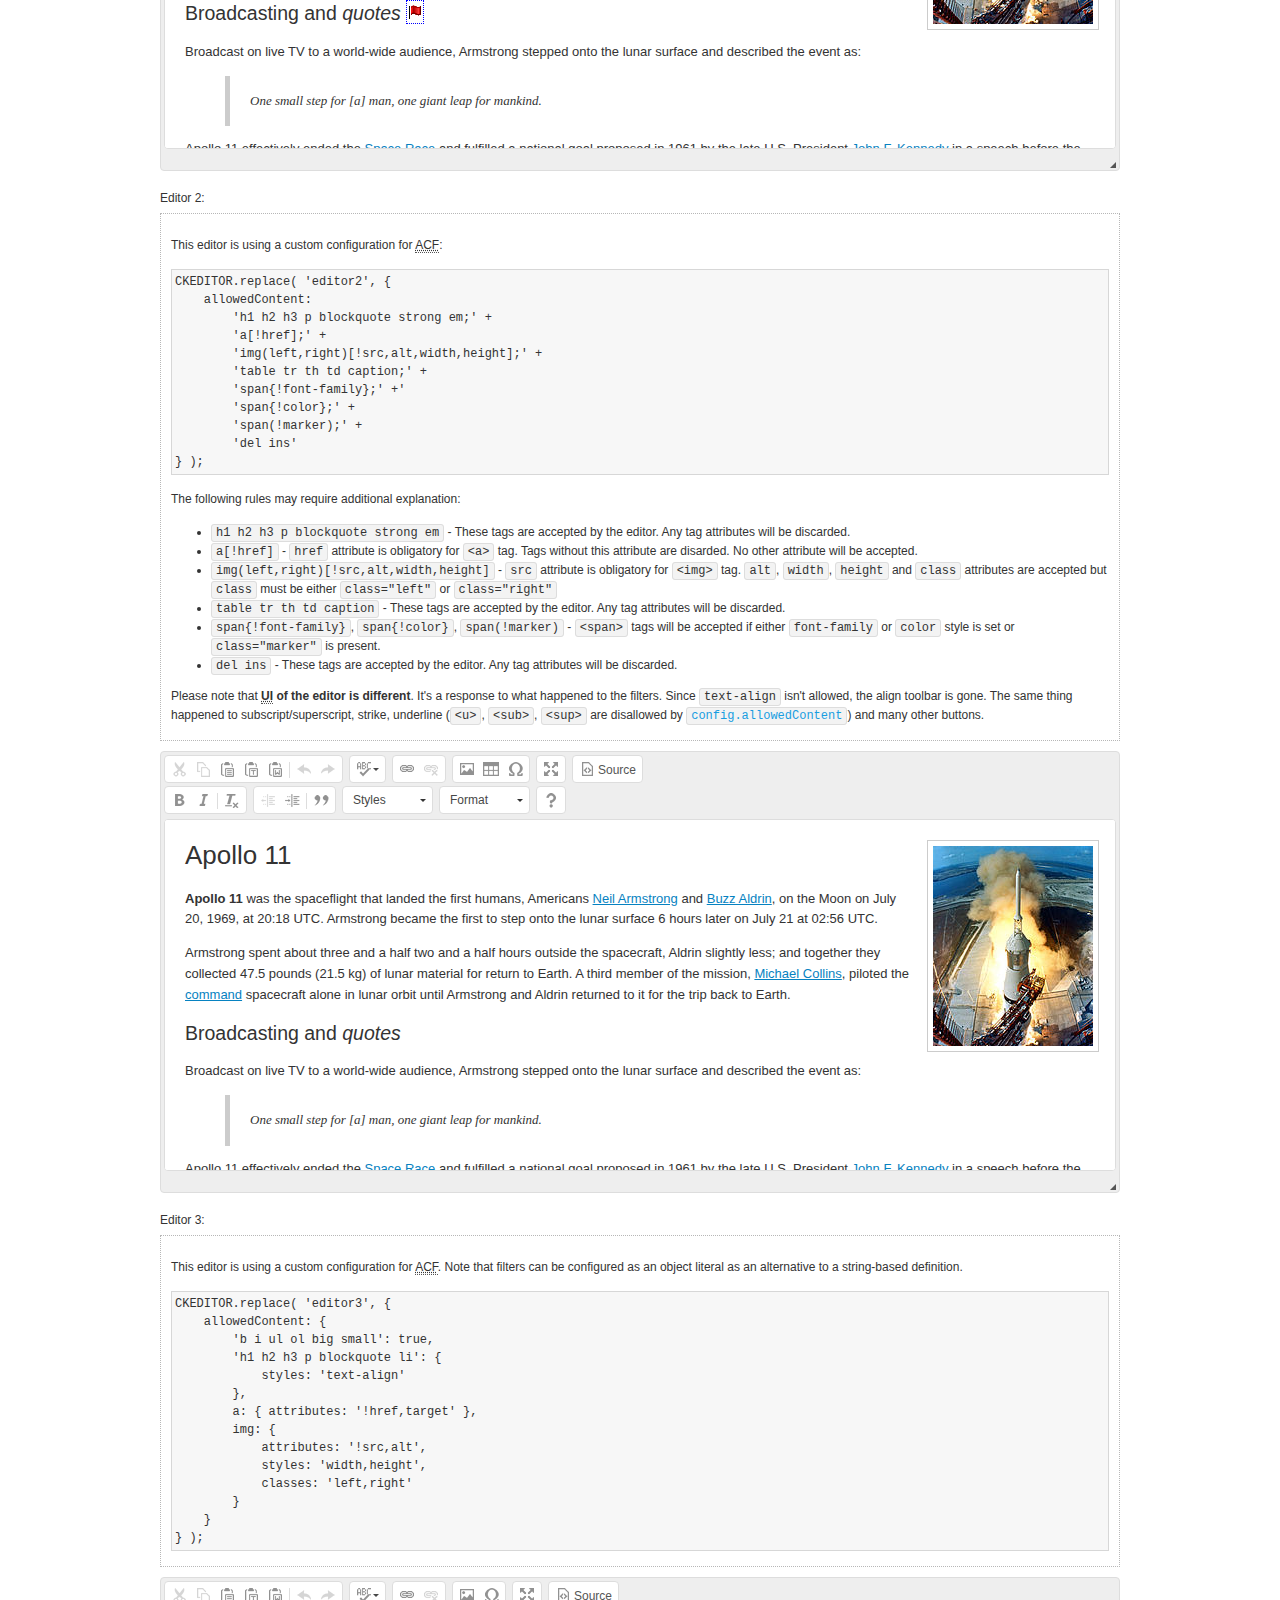
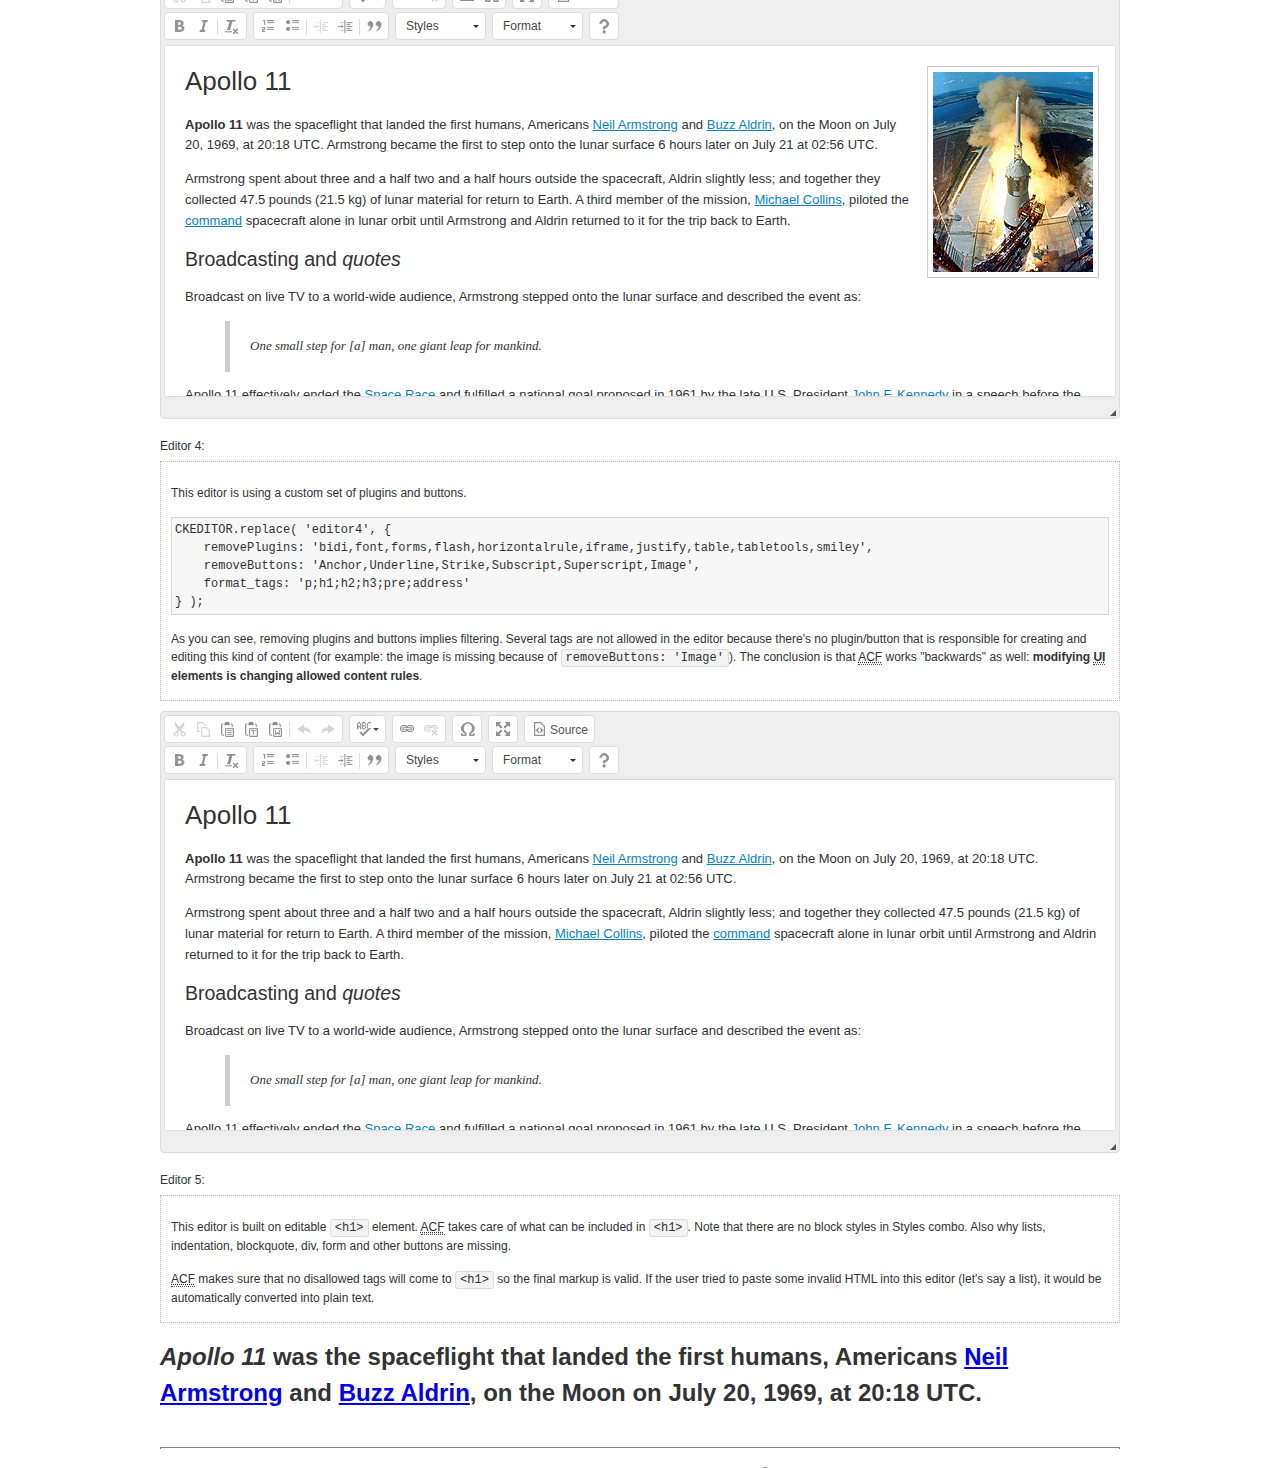
<file: app/assets/js/ckeditor/samples/datafiltering.html>
<!DOCTYPE html>
<!--
Copyright (c) 2003-2014, CKSource - Frederico Knabben. All rights reserved.
For licensing, see LICENSE.md or http://ckeditor.com/license
-->
<html>
<head>
	<meta charset="utf-8">
	<title>Data Filtering &mdash; CKEditor Sample</title>
	<script src="../ckeditor.js"></script>
	<link rel="stylesheet" href="sample.css">
	<script>
		// Remove advanced tabs for all editors.
		CKEDITOR.config.removeDialogTabs = 'image:advanced;link:advanced;flash:advanced;creatediv:advanced;editdiv:advanced';
	</script>
</head>
<body>
	<h1 class="samples">
		<a href="index.html">CKEditor Samples</a> &raquo; Data Filtering and Features Activation
	</h1>
	<div class="description">
		<p>
			This sample page demonstrates the idea of Advanced Content Filter
			(<abbr title="Advanced Content Filter">ACF</abbr>), a sophisticated
			tool that takes control over what kind of data is accepted by the editor and what
			kind of output is produced.
		</p>
		<h2>When and what is being filtered?</h2>
		<p>
			<abbr title="Advanced Content Filter">ACF</abbr> controls
			<strong>every single source of data</strong> that comes to the editor.
			It process both HTML that is inserted manually (i.e. pasted by the user)
			and programmatically like:
		</p>
<pre class="samples">
editor.setData( '&lt;p&gt;Hello world!&lt;/p&gt;' );
</pre>
		<p>
			<abbr title="Advanced Content Filter">ACF</abbr> discards invalid,
			useless HTML tags and attributes so the editor remains "clean" during
			runtime. <abbr title="Advanced Content Filter">ACF</abbr> behaviour
			can be configured and adjusted for a particular case to prevent the
			output HTML (i.e. in CMS systems) from being polluted.

			This kind of filtering is a first, client-side line of defense
			against "<a href="http://en.wikipedia.org/wiki/Tag_soup">tag soups</a>",
			the tool that precisely restricts which tags, attributes and styles
			are allowed (desired). When properly configured, <abbr title="Advanced Content Filter">ACF</abbr>
			is an easy and fast way to produce a high-quality, intentionally filtered HTML.
		</p>

		<h3>How to configure or disable ACF?</h3>
		<p>
			Advanced Content Filter is enabled by default, working in "automatic mode", yet
			it provides a set of easy rules that allow adjusting filtering rules
			and disabling the entire feature when necessary. The config property
			responsible for this feature is <code><a class="samples"
			href="http://docs.ckeditor.com/#!/api/CKEDITOR.config-cfg-allowedContent">config.allowedContent</a></code>.
		</p>
		<p>
			By "automatic mode" is meant that loaded plugins decide which kind
			of content is enabled and which is not. For example, if the link
			plugin is loaded it implies that <code>&lt;a&gt;</code> tag is
			automatically allowed. Each plugin is given a set
			of predefined <abbr title="Advanced Content Filter">ACF</abbr> rules
			that control the editor until <code><a class="samples"
			href="http://docs.ckeditor.com/#!/api/CKEDITOR.config-cfg-allowedContent">
			config.allowedContent</a></code>
			is defined manually.
		</p>
		<p>
			Let's assume our intention is to restrict the editor to accept (produce) <strong>paragraphs
			only: no attributes, no styles, no other tags</strong>.
			With <abbr title="Advanced Content Filter">ACF</abbr>
			this is very simple. Basically set <code><a class="samples"
			href="http://docs.ckeditor.com/#!/api/CKEDITOR.config-cfg-allowedContent">
			config.allowedContent</a></code> to <code>'p'</code>:
		</p>
<pre class="samples">
var editor = CKEDITOR.replace( <em>textarea_id</em>, {
	<strong>allowedContent: 'p'</strong>
} );
</pre>
		<p>
			Now try to play with allowed content:
		</p>
<pre class="samples">
// Trying to insert disallowed tag and attribute.
editor.setData( '&lt;p <strong>style="color: red"</strong>&gt;Hello <strong>&lt;em&gt;world&lt;/em&gt;</strong>!&lt;/p&gt;' );
alert( editor.getData() );

// Filtered data is returned.
"&lt;p&gt;Hello world!&lt;/p&gt;"
</pre>
		<p>
			What happened? Since <code>config.allowedContent: 'p'</code> is set the editor assumes
			that only plain <code>&lt;p&gt;</code> are accepted. Nothing more. This is why
			<code>style</code> attribute and <code>&lt;em&gt;</code> tag are gone. The same
			filtering would happen if we pasted disallowed HTML into this editor.
		</p>
		<p>
			This is just a small sample of what <abbr title="Advanced Content Filter">ACF</abbr>
			can do. To know more, please refer to the sample section below and
			<a href="http://docs.ckeditor.com/#!/guide/dev_advanced_content_filter">the official Advanced Content Filter guide</a>.
		</p>
		<p>
			You may, of course, want CKEditor to avoid filtering of any kind.
			To get rid of <abbr title="Advanced Content Filter">ACF</abbr>,
			basically set <code><a class="samples"
			href="http://docs.ckeditor.com/#!/api/CKEDITOR.config-cfg-allowedContent">
			config.allowedContent</a></code> to <code>true</code> like this:
		</p>
<pre class="samples">
CKEDITOR.replace( <em>textarea_id</em>, {
	<strong>allowedContent: true</strong>
} );
</pre>

		<h2>Beyond data flow: Features activation</h2>
		<p>
			<abbr title="Advanced Content Filter">ACF</abbr> is far more than
			<abbr title="Input/Output">I/O</abbr> control: the entire
			<abbr title="User Interface">UI</abbr> of the editor is adjusted to what
			filters restrict. For example: if <code>&lt;a&gt;</code> tag is
			<strong>disallowed</strong>
			by <abbr title="Advanced Content Filter">ACF</abbr>,
			then accordingly <code>link</code> command, toolbar button and link dialog
			are also disabled. Editor is smart: it knows which features must be
			removed from the interface to match filtering rules.
		</p>
		<p>
			CKEditor can be far more specific. If <code>&lt;a&gt;</code> tag is
			<strong>allowed</strong> by filtering rules to be used but it is restricted
			to have only one attribute (<code>href</code>)
			<code>config.allowedContent = 'a[!href]'</code>, then
			"Target" tab of the link dialog is automatically disabled as <code>target</code>
			attribute isn't included in <abbr title="Advanced Content Filter">ACF</abbr> rules
			for <code>&lt;a&gt;</code>. This behaviour applies to dialog fields, context
			menus and toolbar buttons.
		</p>

		<h2>Sample configurations</h2>
		<p>
			There are several editor instances below that present different
			<abbr title="Advanced Content Filter">ACF</abbr> setups. <strong>All of them,
			except the last inline instance, share the same HTML content</strong> to visualize
			how different filtering rules affect the same input data.
		</p>
	</div>

	<div>
		<label for="editor1">
			Editor 1:
		</label>
		<div class="description">
			<p>
				This editor is using default configuration ("automatic mode"). It means that
				<code><a class="samples"
				href="http://docs.ckeditor.com/#!/api/CKEDITOR.config-cfg-allowedContent">
				config.allowedContent</a></code> is defined by loaded plugins.
				Each plugin extends filtering rules to make it's own associated content
				available for the user.
			</p>
		</div>
		<textarea cols="80" id="editor1" name="editor1" rows="10">
			&lt;h1&gt;&lt;img alt=&quot;Saturn V carrying Apollo 11&quot; class=&quot;right&quot; src=&quot;assets/sample.jpg&quot;/&gt; Apollo 11&lt;/h1&gt; &lt;p&gt;&lt;b&gt;Apollo 11&lt;/b&gt; was the spaceflight that landed the first humans, Americans &lt;a href=&quot;http://en.wikipedia.org/wiki/Neil_Armstrong&quot; title=&quot;Neil Armstrong&quot;&gt;Neil Armstrong&lt;/a&gt; and &lt;a href=&quot;http://en.wikipedia.org/wiki/Buzz_Aldrin&quot; title=&quot;Buzz Aldrin&quot;&gt;Buzz Aldrin&lt;/a&gt;, on the Moon on July 20, 1969, at 20:18 UTC. Armstrong became the first to step onto the lunar surface 6 hours later on July 21 at 02:56 UTC.&lt;/p&gt; &lt;p&gt;Armstrong spent about &lt;s&gt;three and a half&lt;/s&gt; two and a half hours outside the spacecraft, Aldrin slightly less; and together they collected 47.5 pounds (21.5&amp;nbsp;kg) of lunar material for return to Earth. A third member of the mission, &lt;a href=&quot;http://en.wikipedia.org/wiki/Michael_Collins_(astronaut)&quot; title=&quot;Michael Collins (astronaut)&quot;&gt;Michael Collins&lt;/a&gt;, piloted the &lt;a href=&quot;http://en.wikipedia.org/wiki/Apollo_Command/Service_Module&quot; title=&quot;Apollo Command/Service Module&quot;&gt;command&lt;/a&gt; spacecraft alone in lunar orbit until Armstrong and Aldrin returned to it for the trip back to Earth.&lt;/p&gt; &lt;h2&gt;Broadcasting and &lt;em&gt;quotes&lt;/em&gt; &lt;a id=&quot;quotes&quot; name=&quot;quotes&quot;&gt;&lt;/a&gt;&lt;/h2&gt; &lt;p&gt;Broadcast on live TV to a world-wide audience, Armstrong stepped onto the lunar surface and described the event as:&lt;/p&gt; &lt;blockquote&gt;&lt;p&gt;One small step for [a] man, one giant leap for mankind.&lt;/p&gt;&lt;/blockquote&gt; &lt;p&gt;Apollo 11 effectively ended the &lt;a href=&quot;http://en.wikipedia.org/wiki/Space_Race&quot; title=&quot;Space Race&quot;&gt;Space Race&lt;/a&gt; and fulfilled a national goal proposed in 1961 by the late U.S. President &lt;a href=&quot;http://en.wikipedia.org/wiki/John_F._Kennedy&quot; title=&quot;John F. Kennedy&quot;&gt;John F. Kennedy&lt;/a&gt; in a speech before the United States Congress:&lt;/p&gt; &lt;blockquote&gt;&lt;p&gt;[...] before this decade is out, of landing a man on the Moon and returning him safely to the Earth.&lt;/p&gt;&lt;/blockquote&gt; &lt;h2&gt;Technical details &lt;a id=&quot;tech-details&quot; name=&quot;tech-details&quot;&gt;&lt;/a&gt;&lt;/h2&gt; &lt;table align=&quot;right&quot; border=&quot;1&quot; bordercolor=&quot;#ccc&quot; cellpadding=&quot;5&quot; cellspacing=&quot;0&quot; style=&quot;border-collapse:collapse;margin:10px 0 10px 15px;&quot;&gt; &lt;caption&gt;&lt;strong&gt;Mission crew&lt;/strong&gt;&lt;/caption&gt; &lt;thead&gt; &lt;tr&gt; &lt;th scope=&quot;col&quot;&gt;Position&lt;/th&gt; &lt;th scope=&quot;col&quot;&gt;Astronaut&lt;/th&gt; &lt;/tr&gt; &lt;/thead&gt; &lt;tbody&gt; &lt;tr&gt; &lt;td&gt;Commander&lt;/td&gt; &lt;td&gt;Neil A. Armstrong&lt;/td&gt; &lt;/tr&gt; &lt;tr&gt; &lt;td&gt;Command Module Pilot&lt;/td&gt; &lt;td&gt;Michael Collins&lt;/td&gt; &lt;/tr&gt; &lt;tr&gt; &lt;td&gt;Lunar Module Pilot&lt;/td&gt; &lt;td&gt;Edwin &amp;quot;Buzz&amp;quot; E. Aldrin, Jr.&lt;/td&gt; &lt;/tr&gt; &lt;/tbody&gt; &lt;/table&gt; &lt;p&gt;Launched by a &lt;strong&gt;Saturn V&lt;/strong&gt; rocket from &lt;a href=&quot;http://en.wikipedia.org/wiki/Kennedy_Space_Center&quot; title=&quot;Kennedy Space Center&quot;&gt;Kennedy Space Center&lt;/a&gt; in Merritt Island, Florida on July 16, Apollo 11 was the fifth manned mission of &lt;a href=&quot;http://en.wikipedia.org/wiki/NASA&quot; title=&quot;NASA&quot;&gt;NASA&lt;/a&gt;&amp;#39;s Apollo program. The Apollo spacecraft had three parts:&lt;/p&gt; &lt;ol&gt; &lt;li&gt;&lt;strong&gt;Command Module&lt;/strong&gt; with a cabin for the three astronauts which was the only part which landed back on Earth&lt;/li&gt; &lt;li&gt;&lt;strong&gt;Service Module&lt;/strong&gt; which supported the Command Module with propulsion, electrical power, oxygen and water&lt;/li&gt; &lt;li&gt;&lt;strong&gt;Lunar Module&lt;/strong&gt; for landing on the Moon.&lt;/li&gt; &lt;/ol&gt; &lt;p&gt;After being sent to the Moon by the Saturn V&amp;#39;s upper stage, the astronauts separated the spacecraft from it and travelled for three days until they entered into lunar orbit. Armstrong and Aldrin then moved into the Lunar Module and landed in the &lt;a href=&quot;http://en.wikipedia.org/wiki/Mare_Tranquillitatis&quot; title=&quot;Mare Tranquillitatis&quot;&gt;Sea of Tranquility&lt;/a&gt;. They stayed a total of about 21 and a half hours on the lunar surface. After lifting off in the upper part of the Lunar Module and rejoining Collins in the Command Module, they returned to Earth and landed in the &lt;a href=&quot;http://en.wikipedia.org/wiki/Pacific_Ocean&quot; title=&quot;Pacific Ocean&quot;&gt;Pacific Ocean&lt;/a&gt; on July 24.&lt;/p&gt; &lt;hr/&gt; &lt;p style=&quot;text-align: right;&quot;&gt;&lt;small&gt;Source: &lt;a href=&quot;http://en.wikipedia.org/wiki/Apollo_11&quot;&gt;Wikipedia.org&lt;/a&gt;&lt;/small&gt;&lt;/p&gt;
		</textarea>

		<script>

			CKEDITOR.replace( 'editor1' );

		</script>
	</div>

	<br>

	<div>
		<label for="editor2">
			Editor 2:
		</label>
		<div class="description">
			<p>
				This editor is using a custom configuration for
				<abbr title="Advanced Content Filter">ACF</abbr>:
			</p>
<pre class="samples">
CKEDITOR.replace( 'editor2', {
	allowedContent:
		'h1 h2 h3 p blockquote strong em;' +
		'a[!href];' +
		'img(left,right)[!src,alt,width,height];' +
		'table tr th td caption;' +
		'span{!font-family};' +'
		'span{!color};' +
		'span(!marker);' +
		'del ins'
} );
</pre>
			<p>
				The following rules may require additional explanation:
			</p>
			<ul>
				<li>
					<code>h1 h2 h3 p blockquote strong em</code> - These tags
					are accepted by the editor. Any tag attributes will be discarded.
				</li>
				<li>
					<code>a[!href]</code> - <code>href</code> attribute is obligatory
					for <code>&lt;a&gt;</code> tag. Tags without this attribute
					are disarded. No other attribute will be accepted.
				</li>
				<li>
					<code>img(left,right)[!src,alt,width,height]</code> - <code>src</code>
					attribute is obligatory for <code>&lt;img&gt;</code> tag.
					<code>alt</code>, <code>width</code>, <code>height</code>
					and <code>class</code> attributes are accepted but
					<code>class</code> must be either <code>class="left"</code>
					or <code>class="right"</code>
				</li>
				<li>
					<code>table tr th td caption</code> - These tags
					are accepted by the editor. Any tag attributes will be discarded.
				</li>
				<li>
					<code>span{!font-family}</code>, <code>span{!color}</code>,
					<code>span(!marker)</code> - <code>&lt;span&gt;</code> tags
					will be accepted if either <code>font-family</code> or
					<code>color</code> style is set or <code>class="marker"</code>
					is present.
				</li>
				<li>
					<code>del ins</code> - These tags
					are accepted by the editor. Any tag attributes will be discarded.
				</li>
			</ul>
			<p>
				Please note that <strong><abbr title="User Interface">UI</abbr> of the
				editor is different</strong>. It's a response to what happened to the filters.
				Since <code>text-align</code> isn't allowed, the align toolbar is gone.
				The same thing happened to subscript/superscript, strike, underline
				(<code>&lt;u&gt;</code>, <code>&lt;sub&gt;</code>, <code>&lt;sup&gt;</code>
				are disallowed by <code><a class="samples"
				href="http://docs.ckeditor.com/#!/api/CKEDITOR.config-cfg-allowedContent">
				config.allowedContent</a></code>) and many other buttons.
			</p>
		</div>
		<textarea cols="80" id="editor2" name="editor2" rows="10">
			&lt;h1&gt;&lt;img alt=&quot;Saturn V carrying Apollo 11&quot; class=&quot;right&quot; src=&quot;assets/sample.jpg&quot;/&gt; Apollo 11&lt;/h1&gt; &lt;p&gt;&lt;b&gt;Apollo 11&lt;/b&gt; was the spaceflight that landed the first humans, Americans &lt;a href=&quot;http://en.wikipedia.org/wiki/Neil_Armstrong&quot; title=&quot;Neil Armstrong&quot;&gt;Neil Armstrong&lt;/a&gt; and &lt;a href=&quot;http://en.wikipedia.org/wiki/Buzz_Aldrin&quot; title=&quot;Buzz Aldrin&quot;&gt;Buzz Aldrin&lt;/a&gt;, on the Moon on July 20, 1969, at 20:18 UTC. Armstrong became the first to step onto the lunar surface 6 hours later on July 21 at 02:56 UTC.&lt;/p&gt; &lt;p&gt;Armstrong spent about &lt;s&gt;three and a half&lt;/s&gt; two and a half hours outside the spacecraft, Aldrin slightly less; and together they collected 47.5 pounds (21.5&amp;nbsp;kg) of lunar material for return to Earth. A third member of the mission, &lt;a href=&quot;http://en.wikipedia.org/wiki/Michael_Collins_(astronaut)&quot; title=&quot;Michael Collins (astronaut)&quot;&gt;Michael Collins&lt;/a&gt;, piloted the &lt;a href=&quot;http://en.wikipedia.org/wiki/Apollo_Command/Service_Module&quot; title=&quot;Apollo Command/Service Module&quot;&gt;command&lt;/a&gt; spacecraft alone in lunar orbit until Armstrong and Aldrin returned to it for the trip back to Earth.&lt;/p&gt; &lt;h2&gt;Broadcasting and &lt;em&gt;quotes&lt;/em&gt; &lt;a id=&quot;quotes&quot; name=&quot;quotes&quot;&gt;&lt;/a&gt;&lt;/h2&gt; &lt;p&gt;Broadcast on live TV to a world-wide audience, Armstrong stepped onto the lunar surface and described the event as:&lt;/p&gt; &lt;blockquote&gt;&lt;p&gt;One small step for [a] man, one giant leap for mankind.&lt;/p&gt;&lt;/blockquote&gt; &lt;p&gt;Apollo 11 effectively ended the &lt;a href=&quot;http://en.wikipedia.org/wiki/Space_Race&quot; title=&quot;Space Race&quot;&gt;Space Race&lt;/a&gt; and fulfilled a national goal proposed in 1961 by the late U.S. President &lt;a href=&quot;http://en.wikipedia.org/wiki/John_F._Kennedy&quot; title=&quot;John F. Kennedy&quot;&gt;John F. Kennedy&lt;/a&gt; in a speech before the United States Congress:&lt;/p&gt; &lt;blockquote&gt;&lt;p&gt;[...] before this decade is out, of landing a man on the Moon and returning him safely to the Earth.&lt;/p&gt;&lt;/blockquote&gt; &lt;h2&gt;Technical details &lt;a id=&quot;tech-details&quot; name=&quot;tech-details&quot;&gt;&lt;/a&gt;&lt;/h2&gt; &lt;table align=&quot;right&quot; border=&quot;1&quot; bordercolor=&quot;#ccc&quot; cellpadding=&quot;5&quot; cellspacing=&quot;0&quot; style=&quot;border-collapse:collapse;margin:10px 0 10px 15px;&quot;&gt; &lt;caption&gt;&lt;strong&gt;Mission crew&lt;/strong&gt;&lt;/caption&gt; &lt;thead&gt; &lt;tr&gt; &lt;th scope=&quot;col&quot;&gt;Position&lt;/th&gt; &lt;th scope=&quot;col&quot;&gt;Astronaut&lt;/th&gt; &lt;/tr&gt; &lt;/thead&gt; &lt;tbody&gt; &lt;tr&gt; &lt;td&gt;Commander&lt;/td&gt; &lt;td&gt;Neil A. Armstrong&lt;/td&gt; &lt;/tr&gt; &lt;tr&gt; &lt;td&gt;Command Module Pilot&lt;/td&gt; &lt;td&gt;Michael Collins&lt;/td&gt; &lt;/tr&gt; &lt;tr&gt; &lt;td&gt;Lunar Module Pilot&lt;/td&gt; &lt;td&gt;Edwin &amp;quot;Buzz&amp;quot; E. Aldrin, Jr.&lt;/td&gt; &lt;/tr&gt; &lt;/tbody&gt; &lt;/table&gt; &lt;p&gt;Launched by a &lt;strong&gt;Saturn V&lt;/strong&gt; rocket from &lt;a href=&quot;http://en.wikipedia.org/wiki/Kennedy_Space_Center&quot; title=&quot;Kennedy Space Center&quot;&gt;Kennedy Space Center&lt;/a&gt; in Merritt Island, Florida on July 16, Apollo 11 was the fifth manned mission of &lt;a href=&quot;http://en.wikipedia.org/wiki/NASA&quot; title=&quot;NASA&quot;&gt;NASA&lt;/a&gt;&amp;#39;s Apollo program. The Apollo spacecraft had three parts:&lt;/p&gt; &lt;ol&gt; &lt;li&gt;&lt;strong&gt;Command Module&lt;/strong&gt; with a cabin for the three astronauts which was the only part which landed back on Earth&lt;/li&gt; &lt;li&gt;&lt;strong&gt;Service Module&lt;/strong&gt; which supported the Command Module with propulsion, electrical power, oxygen and water&lt;/li&gt; &lt;li&gt;&lt;strong&gt;Lunar Module&lt;/strong&gt; for landing on the Moon.&lt;/li&gt; &lt;/ol&gt; &lt;p&gt;After being sent to the Moon by the Saturn V&amp;#39;s upper stage, the astronauts separated the spacecraft from it and travelled for three days until they entered into lunar orbit. Armstrong and Aldrin then moved into the Lunar Module and landed in the &lt;a href=&quot;http://en.wikipedia.org/wiki/Mare_Tranquillitatis&quot; title=&quot;Mare Tranquillitatis&quot;&gt;Sea of Tranquility&lt;/a&gt;. They stayed a total of about 21 and a half hours on the lunar surface. After lifting off in the upper part of the Lunar Module and rejoining Collins in the Command Module, they returned to Earth and landed in the &lt;a href=&quot;http://en.wikipedia.org/wiki/Pacific_Ocean&quot; title=&quot;Pacific Ocean&quot;&gt;Pacific Ocean&lt;/a&gt; on July 24.&lt;/p&gt; &lt;hr/&gt; &lt;p style=&quot;text-align: right;&quot;&gt;&lt;small&gt;Source: &lt;a href=&quot;http://en.wikipedia.org/wiki/Apollo_11&quot;&gt;Wikipedia.org&lt;/a&gt;&lt;/small&gt;&lt;/p&gt;
		</textarea>
		<script>

			CKEDITOR.replace( 'editor2', {
				allowedContent:
					'h1 h2 h3 p blockquote strong em;' +
					'a[!href];' +
					'img(left,right)[!src,alt,width,height];' +
					'table tr th td caption;' +
					'span{!font-family};' +
					'span{!color};' +
					'span(!marker);' +
					'del ins'
			} );

		</script>
	</div>

	<br>

	<div>
		<label for="editor3">
			Editor 3:
		</label>
		<div class="description">
			<p>
				This editor is using a custom configuration for
				<abbr title="Advanced Content Filter">ACF</abbr>.
				Note that filters can be configured as an object literal
				as an alternative to a string-based definition.
			</p>
<pre class="samples">
CKEDITOR.replace( 'editor3', {
	allowedContent: {
		'b i ul ol big small': true,
		'h1 h2 h3 p blockquote li': {
			styles: 'text-align'
		},
		a: { attributes: '!href,target' },
		img: {
			attributes: '!src,alt',
			styles: 'width,height',
			classes: 'left,right'
		}
	}
} );
</pre>
		</div>
		<textarea cols="80" id="editor3" name="editor3" rows="10">
			&lt;h1&gt;&lt;img alt=&quot;Saturn V carrying Apollo 11&quot; class=&quot;right&quot; src=&quot;assets/sample.jpg&quot;/&gt; Apollo 11&lt;/h1&gt; &lt;p&gt;&lt;b&gt;Apollo 11&lt;/b&gt; was the spaceflight that landed the first humans, Americans &lt;a href=&quot;http://en.wikipedia.org/wiki/Neil_Armstrong&quot; title=&quot;Neil Armstrong&quot;&gt;Neil Armstrong&lt;/a&gt; and &lt;a href=&quot;http://en.wikipedia.org/wiki/Buzz_Aldrin&quot; title=&quot;Buzz Aldrin&quot;&gt;Buzz Aldrin&lt;/a&gt;, on the Moon on July 20, 1969, at 20:18 UTC. Armstrong became the first to step onto the lunar surface 6 hours later on July 21 at 02:56 UTC.&lt;/p&gt; &lt;p&gt;Armstrong spent about &lt;s&gt;three and a half&lt;/s&gt; two and a half hours outside the spacecraft, Aldrin slightly less; and together they collected 47.5 pounds (21.5&amp;nbsp;kg) of lunar material for return to Earth. A third member of the mission, &lt;a href=&quot;http://en.wikipedia.org/wiki/Michael_Collins_(astronaut)&quot; title=&quot;Michael Collins (astronaut)&quot;&gt;Michael Collins&lt;/a&gt;, piloted the &lt;a href=&quot;http://en.wikipedia.org/wiki/Apollo_Command/Service_Module&quot; title=&quot;Apollo Command/Service Module&quot;&gt;command&lt;/a&gt; spacecraft alone in lunar orbit until Armstrong and Aldrin returned to it for the trip back to Earth.&lt;/p&gt; &lt;h2&gt;Broadcasting and &lt;em&gt;quotes&lt;/em&gt; &lt;a id=&quot;quotes&quot; name=&quot;quotes&quot;&gt;&lt;/a&gt;&lt;/h2&gt; &lt;p&gt;Broadcast on live TV to a world-wide audience, Armstrong stepped onto the lunar surface and described the event as:&lt;/p&gt; &lt;blockquote&gt;&lt;p&gt;One small step for [a] man, one giant leap for mankind.&lt;/p&gt;&lt;/blockquote&gt; &lt;p&gt;Apollo 11 effectively ended the &lt;a href=&quot;http://en.wikipedia.org/wiki/Space_Race&quot; title=&quot;Space Race&quot;&gt;Space Race&lt;/a&gt; and fulfilled a national goal proposed in 1961 by the late U.S. President &lt;a href=&quot;http://en.wikipedia.org/wiki/John_F._Kennedy&quot; title=&quot;John F. Kennedy&quot;&gt;John F. Kennedy&lt;/a&gt; in a speech before the United States Congress:&lt;/p&gt; &lt;blockquote&gt;&lt;p&gt;[...] before this decade is out, of landing a man on the Moon and returning him safely to the Earth.&lt;/p&gt;&lt;/blockquote&gt; &lt;h2&gt;Technical details &lt;a id=&quot;tech-details&quot; name=&quot;tech-details&quot;&gt;&lt;/a&gt;&lt;/h2&gt; &lt;table align=&quot;right&quot; border=&quot;1&quot; bordercolor=&quot;#ccc&quot; cellpadding=&quot;5&quot; cellspacing=&quot;0&quot; style=&quot;border-collapse:collapse;margin:10px 0 10px 15px;&quot;&gt; &lt;caption&gt;&lt;strong&gt;Mission crew&lt;/strong&gt;&lt;/caption&gt; &lt;thead&gt; &lt;tr&gt; &lt;th scope=&quot;col&quot;&gt;Position&lt;/th&gt; &lt;th scope=&quot;col&quot;&gt;Astronaut&lt;/th&gt; &lt;/tr&gt; &lt;/thead&gt; &lt;tbody&gt; &lt;tr&gt; &lt;td&gt;Commander&lt;/td&gt; &lt;td&gt;Neil A. Armstrong&lt;/td&gt; &lt;/tr&gt; &lt;tr&gt; &lt;td&gt;Command Module Pilot&lt;/td&gt; &lt;td&gt;Michael Collins&lt;/td&gt; &lt;/tr&gt; &lt;tr&gt; &lt;td&gt;Lunar Module Pilot&lt;/td&gt; &lt;td&gt;Edwin &amp;quot;Buzz&amp;quot; E. Aldrin, Jr.&lt;/td&gt; &lt;/tr&gt; &lt;/tbody&gt; &lt;/table&gt; &lt;p&gt;Launched by a &lt;strong&gt;Saturn V&lt;/strong&gt; rocket from &lt;a href=&quot;http://en.wikipedia.org/wiki/Kennedy_Space_Center&quot; title=&quot;Kennedy Space Center&quot;&gt;Kennedy Space Center&lt;/a&gt; in Merritt Island, Florida on July 16, Apollo 11 was the fifth manned mission of &lt;a href=&quot;http://en.wikipedia.org/wiki/NASA&quot; title=&quot;NASA&quot;&gt;NASA&lt;/a&gt;&amp;#39;s Apollo program. The Apollo spacecraft had three parts:&lt;/p&gt; &lt;ol&gt; &lt;li&gt;&lt;strong&gt;Command Module&lt;/strong&gt; with a cabin for the three astronauts which was the only part which landed back on Earth&lt;/li&gt; &lt;li&gt;&lt;strong&gt;Service Module&lt;/strong&gt; which supported the Command Module with propulsion, electrical power, oxygen and water&lt;/li&gt; &lt;li&gt;&lt;strong&gt;Lunar Module&lt;/strong&gt; for landing on the Moon.&lt;/li&gt; &lt;/ol&gt; &lt;p&gt;After being sent to the Moon by the Saturn V&amp;#39;s upper stage, the astronauts separated the spacecraft from it and travelled for three days until they entered into lunar orbit. Armstrong and Aldrin then moved into the Lunar Module and landed in the &lt;a href=&quot;http://en.wikipedia.org/wiki/Mare_Tranquillitatis&quot; title=&quot;Mare Tranquillitatis&quot;&gt;Sea of Tranquility&lt;/a&gt;. They stayed a total of about 21 and a half hours on the lunar surface. After lifting off in the upper part of the Lunar Module and rejoining Collins in the Command Module, they returned to Earth and landed in the &lt;a href=&quot;http://en.wikipedia.org/wiki/Pacific_Ocean&quot; title=&quot;Pacific Ocean&quot;&gt;Pacific Ocean&lt;/a&gt; on July 24.&lt;/p&gt; &lt;hr/&gt; &lt;p style=&quot;text-align: right;&quot;&gt;&lt;small&gt;Source: &lt;a href=&quot;http://en.wikipedia.org/wiki/Apollo_11&quot;&gt;Wikipedia.org&lt;/a&gt;&lt;/small&gt;&lt;/p&gt;
		</textarea>
		<script>

			CKEDITOR.replace( 'editor3', {
				allowedContent: {
					'b i ul ol big small': true,
					'h1 h2 h3 p blockquote li': {
						styles: 'text-align'
					},
					a: { attributes: '!href,target' },
					img: {
						attributes: '!src,alt',
						styles: 'width,height',
						classes: 'left,right'
					}
				}
			} );

		</script>
	</div>

	<br>

	<div>
		<label for="editor4">
			Editor 4:
		</label>
		<div class="description">
			<p>
				This editor is using a custom set of plugins and buttons.
			</p>
<pre class="samples">
CKEDITOR.replace( 'editor4', {
	removePlugins: 'bidi,font,forms,flash,horizontalrule,iframe,justify,table,tabletools,smiley',
	removeButtons: 'Anchor,Underline,Strike,Subscript,Superscript,Image',
	format_tags: 'p;h1;h2;h3;pre;address'
} );
</pre>
			<p>
				As you can see, removing plugins and buttons implies filtering.
				Several tags are not allowed in the editor because there's no
				plugin/button that is responsible for creating and editing this
				kind of content (for example: the image is missing because
				of <code>removeButtons: 'Image'</code>). The conclusion is that
				<abbr title="Advanced Content Filter">ACF</abbr> works "backwards"
				as well: <strong>modifying <abbr title="User Interface">UI</abbr>
				elements is changing allowed content rules</strong>.
			</p>
		</div>
		<textarea cols="80" id="editor4" name="editor4" rows="10">
			&lt;h1&gt;&lt;img alt=&quot;Saturn V carrying Apollo 11&quot; class=&quot;right&quot; src=&quot;assets/sample.jpg&quot;/&gt; Apollo 11&lt;/h1&gt; &lt;p&gt;&lt;b&gt;Apollo 11&lt;/b&gt; was the spaceflight that landed the first humans, Americans &lt;a href=&quot;http://en.wikipedia.org/wiki/Neil_Armstrong&quot; title=&quot;Neil Armstrong&quot;&gt;Neil Armstrong&lt;/a&gt; and &lt;a href=&quot;http://en.wikipedia.org/wiki/Buzz_Aldrin&quot; title=&quot;Buzz Aldrin&quot;&gt;Buzz Aldrin&lt;/a&gt;, on the Moon on July 20, 1969, at 20:18 UTC. Armstrong became the first to step onto the lunar surface 6 hours later on July 21 at 02:56 UTC.&lt;/p&gt; &lt;p&gt;Armstrong spent about &lt;s&gt;three and a half&lt;/s&gt; two and a half hours outside the spacecraft, Aldrin slightly less; and together they collected 47.5 pounds (21.5&amp;nbsp;kg) of lunar material for return to Earth. A third member of the mission, &lt;a href=&quot;http://en.wikipedia.org/wiki/Michael_Collins_(astronaut)&quot; title=&quot;Michael Collins (astronaut)&quot;&gt;Michael Collins&lt;/a&gt;, piloted the &lt;a href=&quot;http://en.wikipedia.org/wiki/Apollo_Command/Service_Module&quot; title=&quot;Apollo Command/Service Module&quot;&gt;command&lt;/a&gt; spacecraft alone in lunar orbit until Armstrong and Aldrin returned to it for the trip back to Earth.&lt;/p&gt; &lt;h2&gt;Broadcasting and &lt;em&gt;quotes&lt;/em&gt; &lt;a id=&quot;quotes&quot; name=&quot;quotes&quot;&gt;&lt;/a&gt;&lt;/h2&gt; &lt;p&gt;Broadcast on live TV to a world-wide audience, Armstrong stepped onto the lunar surface and described the event as:&lt;/p&gt; &lt;blockquote&gt;&lt;p&gt;One small step for [a] man, one giant leap for mankind.&lt;/p&gt;&lt;/blockquote&gt; &lt;p&gt;Apollo 11 effectively ended the &lt;a href=&quot;http://en.wikipedia.org/wiki/Space_Race&quot; title=&quot;Space Race&quot;&gt;Space Race&lt;/a&gt; and fulfilled a national goal proposed in 1961 by the late U.S. President &lt;a href=&quot;http://en.wikipedia.org/wiki/John_F._Kennedy&quot; title=&quot;John F. Kennedy&quot;&gt;John F. Kennedy&lt;/a&gt; in a speech before the United States Congress:&lt;/p&gt; &lt;blockquote&gt;&lt;p&gt;[...] before this decade is out, of landing a man on the Moon and returning him safely to the Earth.&lt;/p&gt;&lt;/blockquote&gt; &lt;h2&gt;Technical details &lt;a id=&quot;tech-details&quot; name=&quot;tech-details&quot;&gt;&lt;/a&gt;&lt;/h2&gt; &lt;table align=&quot;right&quot; border=&quot;1&quot; bordercolor=&quot;#ccc&quot; cellpadding=&quot;5&quot; cellspacing=&quot;0&quot; style=&quot;border-collapse:collapse;margin:10px 0 10px 15px;&quot;&gt; &lt;caption&gt;&lt;strong&gt;Mission crew&lt;/strong&gt;&lt;/caption&gt; &lt;thead&gt; &lt;tr&gt; &lt;th scope=&quot;col&quot;&gt;Position&lt;/th&gt; &lt;th scope=&quot;col&quot;&gt;Astronaut&lt;/th&gt; &lt;/tr&gt; &lt;/thead&gt; &lt;tbody&gt; &lt;tr&gt; &lt;td&gt;Commander&lt;/td&gt; &lt;td&gt;Neil A. Armstrong&lt;/td&gt; &lt;/tr&gt; &lt;tr&gt; &lt;td&gt;Command Module Pilot&lt;/td&gt; &lt;td&gt;Michael Collins&lt;/td&gt; &lt;/tr&gt; &lt;tr&gt; &lt;td&gt;Lunar Module Pilot&lt;/td&gt; &lt;td&gt;Edwin &amp;quot;Buzz&amp;quot; E. Aldrin, Jr.&lt;/td&gt; &lt;/tr&gt; &lt;/tbody&gt; &lt;/table&gt; &lt;p&gt;Launched by a &lt;strong&gt;Saturn V&lt;/strong&gt; rocket from &lt;a href=&quot;http://en.wikipedia.org/wiki/Kennedy_Space_Center&quot; title=&quot;Kennedy Space Center&quot;&gt;Kennedy Space Center&lt;/a&gt; in Merritt Island, Florida on July 16, Apollo 11 was the fifth manned mission of &lt;a href=&quot;http://en.wikipedia.org/wiki/NASA&quot; title=&quot;NASA&quot;&gt;NASA&lt;/a&gt;&amp;#39;s Apollo program. The Apollo spacecraft had three parts:&lt;/p&gt; &lt;ol&gt; &lt;li&gt;&lt;strong&gt;Command Module&lt;/strong&gt; with a cabin for the three astronauts which was the only part which landed back on Earth&lt;/li&gt; &lt;li&gt;&lt;strong&gt;Service Module&lt;/strong&gt; which supported the Command Module with propulsion, electrical power, oxygen and water&lt;/li&gt; &lt;li&gt;&lt;strong&gt;Lunar Module&lt;/strong&gt; for landing on the Moon.&lt;/li&gt; &lt;/ol&gt; &lt;p&gt;After being sent to the Moon by the Saturn V&amp;#39;s upper stage, the astronauts separated the spacecraft from it and travelled for three days until they entered into lunar orbit. Armstrong and Aldrin then moved into the Lunar Module and landed in the &lt;a href=&quot;http://en.wikipedia.org/wiki/Mare_Tranquillitatis&quot; title=&quot;Mare Tranquillitatis&quot;&gt;Sea of Tranquility&lt;/a&gt;. They stayed a total of about 21 and a half hours on the lunar surface. After lifting off in the upper part of the Lunar Module and rejoining Collins in the Command Module, they returned to Earth and landed in the &lt;a href=&quot;http://en.wikipedia.org/wiki/Pacific_Ocean&quot; title=&quot;Pacific Ocean&quot;&gt;Pacific Ocean&lt;/a&gt; on July 24.&lt;/p&gt; &lt;hr/&gt; &lt;p style=&quot;text-align: right;&quot;&gt;&lt;small&gt;Source: &lt;a href=&quot;http://en.wikipedia.org/wiki/Apollo_11&quot;&gt;Wikipedia.org&lt;/a&gt;&lt;/small&gt;&lt;/p&gt;
		</textarea>
		<script>

			CKEDITOR.replace( 'editor4', {
				removePlugins: 'bidi,div,font,forms,flash,horizontalrule,iframe,justify,table,tabletools,smiley',
				removeButtons: 'Anchor,Underline,Strike,Subscript,Superscript,Image',
				format_tags: 'p;h1;h2;h3;pre;address'
			} );

		</script>
	</div>

	<br>

	<div>
		<label for="editor5">
			Editor 5:
		</label>
		<div class="description">
			<p>
				This editor is built on editable <code>&lt;h1&gt;</code> element.
				<abbr title="Advanced Content Filter">ACF</abbr> takes care of
				what can be included in <code>&lt;h1&gt;</code>. Note that there
				are no block styles in Styles combo. Also why lists, indentation,
				blockquote, div, form and other buttons are missing.
			</p>
			<p>
				<abbr title="Advanced Content Filter">ACF</abbr> makes sure that
				no disallowed tags will come to <code>&lt;h1&gt;</code> so the final
				markup is valid. If the user tried to paste some invalid HTML
				into this editor (let's say a list), it would be automatically
				converted into plain text.
			</p>
		</div>
		<h1 id="editor5" contenteditable="true">
			<em>Apollo 11</em> was the spaceflight that landed the first humans, Americans <a href="http://en.wikipedia.org/wiki/Neil_Armstrong" title="Neil Armstrong">Neil Armstrong</a> and <a href="http://en.wikipedia.org/wiki/Buzz_Aldrin" title="Buzz Aldrin">Buzz Aldrin</a>, on the Moon on July 20, 1969, at 20:18 UTC.
		</h1>
	</div>

	<div id="footer">
		<hr>
		<p>
			CKEditor - The text editor for the Internet - <a class="samples" href="http://ckeditor.com/">http://ckeditor.com</a>
		</p>
		<p id="copy">
			Copyright &copy; 2003-2014, <a class="samples" href="http://cksource.com/">CKSource</a> - Frederico
			Knabben. All rights reserved.
		</p>
	</div>
</body>
</html>
</file>
<file: app/assets/css/fonts/linecons/css/linecons.css>
@font-face {
  font-family: 'linecons';
  src: url('../font/linecons.eot?24293614');
  src: url('../font/linecons.eot?24293614#iefix') format('embedded-opentype'),
       url('../font/linecons.woff?24293614') format('woff'),
       url('../font/linecons.ttf?24293614') format('truetype'),
       url('../font/linecons.svg?24293614#linecons') format('svg');
  font-weight: normal;
  font-style: normal;
}
/* Chrome hack: SVG is rendered more smooth in Windozze. 100% magic, uncomment if you need it. */
/* Note, that will break hinting! In other OS-es font will be not as sharp as it could be */
/*
@media screen and (-webkit-min-device-pixel-ratio:0) {
  @font-face {
    font-family: 'linecons';
    src: url('../font/linecons.svg?24293614#linecons') format('svg');
  }
}
*/
 
 [class^="linecons-"]:before, [class*=" linecons-"]:before {
  font-family: "linecons";
  font-style: normal;
  font-weight: normal;
  speak: none;
 
  display: inline-block;
  text-decoration: inherit;
  width: 1em;
  margin-right: .2em;
  text-align: center;
  /* opacity: .8; */
 
  /* For safety - reset parent styles, that can break glyph codes*/
  font-variant: normal;
  text-transform: none;
     
  /* fix buttons height, for twitter bootstrap */
  line-height: 1em;
 
  /* Animation center compensation - margins should be symmetric */
  /* remove if not needed */
  margin-left: .2em;
 
  /* you can be more comfortable with increased icons size */
  /* font-size: 120%; */
 
  /* Uncomment for 3D effect */
  /* text-shadow: 1px 1px 1px rgba(127, 127, 127, 0.3); */
}
 
.linecons-music:before { content: '\e800'; } /* '' */
.linecons-search:before { content: '\e801'; } /* '' */
.linecons-mail:before { content: '\e802'; } /* '' */
.linecons-heart:before { content: '\e803'; } /* '' */
.linecons-star:before { content: '\e804'; } /* '' */
.linecons-user:before { content: '\e805'; } /* '' */
.linecons-videocam:before { content: '\e806'; } /* '' */
.linecons-camera:before { content: '\e807'; } /* '' */
.linecons-photo:before { content: '\e808'; } /* '' */
.linecons-attach:before { content: '\e809'; } /* '' */
.linecons-lock:before { content: '\e80a'; } /* '' */
.linecons-eye:before { content: '\e80b'; } /* '' */
.linecons-tag:before { content: '\e80c'; } /* '' */
.linecons-thumbs-up:before { content: '\e80d'; } /* '' */
.linecons-pencil:before { content: '\e80e'; } /* '' */
.linecons-comment:before { content: '\e80f'; } /* '' */
.linecons-location:before { content: '\e810'; } /* '' */
.linecons-cup:before { content: '\e811'; } /* '' */
.linecons-trash:before { content: '\e812'; } /* '' */
.linecons-doc:before { content: '\e813'; } /* '' */
.linecons-note:before { content: '\e814'; } /* '' */
.linecons-cog:before { content: '\e815'; } /* '' */
.linecons-params:before { content: '\e816'; } /* '' */
.linecons-calendar:before { content: '\e817'; } /* '' */
.linecons-sound:before { content: '\e818'; } /* '' */
.linecons-clock:before { content: '\e819'; } /* '' */
.linecons-lightbulb:before { content: '\e81a'; } /* '' */
.linecons-tv:before { content: '\e81b'; } /* '' */
.linecons-desktop:before { content: '\e81c'; } /* '' */
.linecons-mobile:before { content: '\e81d'; } /* '' */
.linecons-cd:before { content: '\e81e'; } /* '' */
.linecons-inbox:before { content: '\e81f'; } /* '' */
.linecons-globe:before { content: '\e820'; } /* '' */
.linecons-cloud:before { content: '\e821'; } /* '' */
.linecons-paper-plane:before { content: '\e822'; } /* '' */
.linecons-fire:before { content: '\e823'; } /* '' */
.linecons-graduation-cap:before { content: '\e824'; } /* '' */
.linecons-megaphone:before { content: '\e825'; } /* '' */
.linecons-database:before { content: '\e826'; } /* '' */
.linecons-key:before { content: '\e827'; } /* '' */
.linecons-beaker:before { content: '\e828'; } /* '' */
.linecons-truck:before { content: '\e829'; } /* '' */
.linecons-money:before { content: '\e82a'; } /* '' */
.linecons-food:before { content: '\e82b'; } /* '' */
.linecons-shop:before { content: '\e82c'; } /* '' */
.linecons-diamond:before { content: '\e82d'; } /* '' */
.linecons-t-shirt:before { content: '\e82e'; } /* '' */
.linecons-wallet:before { content: '\e82f'; } /* '' */
</file>
<file: app/assets/css/xenon-core.css>
.ps-container .ps-scrollbar-x-rail{position:absolute;bottom:3px;height:5px;zoom:1;filter:alpha(opacity=0);-webkit-opacity:0;-moz-opacity:0;opacity:0;-webkit-transition:background-color .2s linear,opacity .2s linear;-moz-transition:background-color .2s linear,opacity .2s linear;-o-transition:background-color .2s linear,opacity .2s linear;transition:background-color .2s linear,opacity .2s linear}.ps-container:hover .ps-scrollbar-x-rail,.ps-container.hover .ps-scrollbar-x-rail{zoom:1;filter:alpha(opacity=60);-webkit-opacity:.6;-moz-opacity:.6;opacity:.6}.ps-container .ps-scrollbar-x-rail:hover,.ps-container .ps-scrollbar-x-rail.hover{background-color:rgba(255,255,255,.5)}.ps-container .ps-scrollbar-x-rail.in-scrolling{background-color:rgba(255,255,255,.9)}.ps-container .ps-scrollbar-y-rail{position:absolute;right:2px;width:5px;zoom:1;filter:alpha(opacity=0);-webkit-opacity:0;-moz-opacity:0;opacity:0;-webkit-transition:background-color .2s linear,opacity .2s linear;-moz-transition:background-color .2s linear,opacity .2s linear;-o-transition:background-color .2s linear,opacity .2s linear;transition:background-color .2s linear,opacity .2s linear}.ps-container:hover .ps-scrollbar-y-rail,.ps-container.hover .ps-scrollbar-y-rail{zoom:1;filter:alpha(opacity=60);-webkit-opacity:.6;-moz-opacity:.6;opacity:.6}.ps-container .ps-scrollbar-y-rail:hover,.ps-container .ps-scrollbar-y-rail.hover{background-color:rgba(255,255,255,.5)}.ps-container .ps-scrollbar-y-rail.in-scrolling{background-color:#eee;zoom:1;filter:alpha(opacity=90);-webkit-opacity:.9;-moz-opacity:.9;opacity:.9}.ps-container .ps-scrollbar-x{position:absolute;bottom:0;height:5px;background-color:#aaa;-o-transition:background-color .2s linear;-webkit-transition:background-color .2s linear;-moz-transition:background-color .2s linear;transition:background-color .2s linear}.ps-container.ie6 .ps-scrollbar-x{font-size:0}.ps-container .ps-scrollbar-x-rail:hover .ps-scrollbar-x,.ps-container .ps-scrollbar-x-rail.hover .ps-scrollbar-x{background-color:#999}.ps-container .ps-scrollbar-y{position:absolute;right:0;width:5px;background-color:#aaa;-webkit-transition:background-color .2s linear;-moz-transition:background-color .2s linear;-o-transition:background-color .2s linear;transition:background-color .2s linear}.ps-container.ie6 .ps-scrollbar-y{font-size:0}.ps-container .ps-scrollbar-y-rail:hover .ps-scrollbar-y,.ps-container .ps-scrollbar-y-rail.hover .ps-scrollbar-y{background-color:#FAFAFA}.ps-container.ie .ps-scrollbar-x,.ps-container.ie .ps-scrollbar-y{visibility:hidden}.ps-container.ie:hover .ps-scrollbar-x,.ps-container.ie:hover .ps-scrollbar-y,.ps-container.ie.hover .ps-scrollbar-x,.ps-container.ie.hover .ps-scrollbar-y{visibility:visible}.cbp_tmtimeline{margin:30px 0 0 0;padding:0;list-style:none;position:relative}.cbp_tmtimeline:before{content:'';position:absolute;top:0;bottom:0;width:10px;background:#afdcf8;left:20%;margin-left:-10px}.cbp_tmtimeline>li{position:relative}.cbp_tmtimeline>li .cbp_tmtime{display:block;width:25%;padding-right:100px;position:absolute}.cbp_tmtimeline>li .cbp_tmtime span{display:block;text-align:right}.cbp_tmtimeline>li .cbp_tmtime span:first-child{font-size:.9em;color:#bdd0db}.cbp_tmtimeline>li .cbp_tmtime span:last-child{font-size:2.9em;color:#3594cb}.cbp_tmtimeline>li:nth-child(odd) .cbp_tmtime span:last-child{color:#6cbfee}.cbp_tmtimeline>li .cbp_tmlabel{margin:0 0 15px 25%;background:#3594cb;color:#fff;padding:2em;font-size:1.2em;font-weight:300;line-height:1.4;position:relative;border-radius:5px}.cbp_tmtimeline>li:nth-child(odd) .cbp_tmlabel{background:#6cbfee}.cbp_tmtimeline>li .cbp_tmlabel h2{margin-top:0;padding:0 0 10px 0;border-bottom:1px solid rgba(255,255,255,.4)}.cbp_tmtimeline>li .cbp_tmlabel:after{right:100%;border:solid transparent;content:" ";height:0;width:0;position:absolute;pointer-events:none;border-right-color:#3594cb;border-width:10px;top:10px}.cbp_tmtimeline>li:nth-child(odd) .cbp_tmlabel:after{border-right-color:#6cbfee}.cbp_tmtimeline>li .cbp_tmicon{width:40px;height:40px;speak:none;font-style:normal;font-weight:400;font-variant:normal;text-transform:none;font-size:1.4em;line-height:40px;-webkit-font-smoothing:antialiased;position:absolute;color:#fff;background:#46a4da;border-radius:50%;box-shadow:0 0 0 8px #afdcf8;text-align:center;left:20%;top:0;margin:0 0 0 -25px}@media screen and (max-width:65.375em){.cbp_tmtimeline>li .cbp_tmtime span:last-child{font-size:1.5em}}@media screen and (max-width:47.2em){.cbp_tmtimeline:before{display:none}.cbp_tmtimeline>li .cbp_tmtime{width:100%;position:relative;padding:0 0 20px 0}.cbp_tmtimeline>li .cbp_tmtime span{text-align:left}.cbp_tmtimeline>li .cbp_tmlabel{margin:0 0 30px 0;padding:1em;font-weight:400;font-size:95%}.cbp_tmtimeline>li .cbp_tmlabel:after{right:auto;left:20px;border-right-color:transparent;border-bottom-color:#3594cb;top:-20px}.cbp_tmtimeline>li:nth-child(odd) .cbp_tmlabel:after{border-right-color:transparent;border-bottom-color:#6cbfee}.cbp_tmtimeline>li .cbp_tmicon{position:relative;float:right;left:auto;margin:-55px 5px 0 0}}.dropdown-menu>li.checkbox-row{padding:5px 20px}.dropdown-menu li.checkbox-row{display:block;clear:both;font-weight:400;line-height:18px;color:#333;white-space:nowrap}.dropdown-menu li.checkbox-row label{font-weight:400}.dropdown-menu li.checkbox-row:hover,.dropdown-menu li.checkbox-row input:hover,.dropdown-menu li.checkbox-row label:hover{cursor:pointer}.no-touch .dropdown-menu>.checkbox-row:hover,.no-touch .dropdown-menu>.checkbox-row:active{text-decoration:none;color:#262626;background-color:#f5f5f5}.btn-toolbar{margin-bottom:5px}.btn-toolbar .btn-default{background-color:#68b828;color:#fff;border:1px solid transparent}.btn-toolbar .btn-default.dropdown-toggle{-webkit-box-shadow:none;-moz-box-shadow:none;box-shadow:none;border-color:transparent}.btn-toolbar .btn-primary{background-color:#508e1f}.btn-toolbar .btn-group.open .dropdown-toggle{background-color:#508e1f;color:#fff}.btn-toolbar .dropdown-menu{margin-top:0}.btn-toolbar .dropdown-menu .checkbox-row{-webkit-user-select:none;-moz-user-select:none;-ms-user-select:none;user-select:none}.btn-toolbar .dropdown-menu .checkbox-row .cbr-replaced{margin:0;margin-right:5px}.btn-toolbar .dropdown-menu .checkbox-row label{color:#979898;font-size:12px;margin:0}.lt-ie8 .btn-toolbar{display:none}.table-responsive{border-radius:0;border:1px solid #eee;margin-bottom:18px}.table-responsive>.table{margin-bottom:0}.table-responsive>.table-bordered{border:0}.table-responsive>.table-bordered>thead>tr>th:first-child,.table-responsive>.table-bordered>tbody>tr>th:first-child,.table-responsive>.table-bordered>tfoot>tr>th:first-child,.table-responsive>.table-bordered>thead>tr>td:first-child,.table-responsive>.table-bordered>tbody>tr>td:first-child,.table-responsive>.table-bordered>tfoot>tr>td:first-child{border-left:0}.table-responsive>.table-bordered>thead>tr>th:last-child,.table-responsive>.table-bordered>tbody>tr>th:last-child,.table-responsive>.table-bordered>tfoot>tr>th:last-child,.table-responsive>.table-bordered>thead>tr>td:last-child,.table-responsive>.table-bordered>tbody>tr>td:last-child,.table-responsive>.table-bordered>tfoot>tr>td:last-child{border-right:0}.table-responsive>.table-bordered>tbody>tr:last-child>th,.table-responsive>.table-bordered>tfoot>tr:last-child>th,.table-responsive>.table-bordered>tbody>tr:last-child>td,.table-responsive>.table-bordered>tfoot>tr:last-child>td{border-bottom:0}.table-responsive[data-pattern=priority-columns]{position:relative;width:100%;margin-bottom:18px;overflow-y:hidden;overflow-x:auto;-ms-overflow-style:-ms-autohiding-scrollbar;border-radius:0;border:1px solid #eee;-webkit-overflow-scrolling:touch}.table-responsive[data-pattern=priority-columns]>.table{margin-bottom:0}.table-responsive[data-pattern=priority-columns]>.table>thead>tr>th,.table-responsive[data-pattern=priority-columns]>.table>tbody>tr>th,.table-responsive[data-pattern=priority-columns]>.table>tfoot>tr>th,.table-responsive[data-pattern=priority-columns]>.table>thead>tr>td,.table-responsive[data-pattern=priority-columns]>.table>tbody>tr>td,.table-responsive[data-pattern=priority-columns]>.table>tfoot>tr>td{white-space:nowrap}.table-responsive[data-pattern=priority-columns]>.table-bordered{border:0}.table-responsive[data-pattern=priority-columns]>.table-bordered>thead>tr>th:first-child,.table-responsive[data-pattern=priority-columns]>.table-bordered>tbody>tr>th:first-child,.table-responsive[data-pattern=priority-columns]>.table-bordered>tfoot>tr>th:first-child,.table-responsive[data-pattern=priority-columns]>.table-bordered>thead>tr>td:first-child,.table-responsive[data-pattern=priority-columns]>.table-bordered>tbody>tr>td:first-child,.table-responsive[data-pattern=priority-columns]>.table-bordered>tfoot>tr>td:first-child{border-left:0}.table-responsive[data-pattern=priority-columns]>.table-bordered>thead>tr>th:last-child,.table-responsive[data-pattern=priority-columns]>.table-bordered>tbody>tr>th:last-child,.table-responsive[data-pattern=priority-columns]>.table-bordered>tfoot>tr>th:last-child,.table-responsive[data-pattern=priority-columns]>.table-bordered>thead>tr>td:last-child,.table-responsive[data-pattern=priority-columns]>.table-bordered>tbody>tr>td:last-child,.table-responsive[data-pattern=priority-columns]>.table-bordered>tfoot>tr>td:last-child{border-right:0}.table-responsive[data-pattern=priority-columns]>.table-bordered>tbody>tr:last-child>th,.table-responsive[data-pattern=priority-columns]>.table-bordered>tfoot>tr:last-child>th,.table-responsive[data-pattern=priority-columns]>.table-bordered>tbody>tr:last-child>td,.table-responsive[data-pattern=priority-columns]>.table-bordered>tfoot>tr:last-child>td{border-bottom:0}.mq.js .table-responsive[data-pattern=priority-columns] th[data-priority],.mq.js.lt-ie10 .sticky-table-header th[data-priority],.mq.js .table-responsive[data-pattern=priority-columns] td[data-priority],.mq.js.lt-ie10 .sticky-table-header td[data-priority]{display:none}.lt-ie9.mq.js .table-responsive[data-pattern=priority-columns] th[data-priority="1"],.lt-ie9.mq.js.lt-ie10 .sticky-table-header th[data-priority="1"],.lt-ie9.mq.js .table-responsive[data-pattern=priority-columns] td[data-priority="1"],.lt-ie9.mq.js.lt-ie10 .sticky-table-header td[data-priority="1"]{display:inline}.mq.js .table-responsive[data-pattern=priority-columns] th[data-priority="1"],.mq.js.lt-ie10 .sticky-table-header th[data-priority="1"],.mq.js .table-responsive[data-pattern=priority-columns] td[data-priority="1"],.mq.js.lt-ie10 .sticky-table-header td[data-priority="1"]{display:table-cell}@media screen and (min-width:480px){.lt-ie9.mq.js .table-responsive[data-pattern=priority-columns] th[data-priority="2"],.lt-ie9.mq.js.lt-ie10 .sticky-table-header th[data-priority="2"],.lt-ie9.mq.js .table-responsive[data-pattern=priority-columns] td[data-priority="2"],.lt-ie9.mq.js.lt-ie10 .sticky-table-header td[data-priority="2"]{display:inline}.mq.js .table-responsive[data-pattern=priority-columns] th[data-priority="2"],.mq.js.lt-ie10 .sticky-table-header th[data-priority="2"],.mq.js .table-responsive[data-pattern=priority-columns] td[data-priority="2"],.mq.js.lt-ie10 .sticky-table-header td[data-priority="2"]{display:table-cell}}@media screen and (min-width:640px){.lt-ie9.mq.js .table-responsive[data-pattern=priority-columns] th[data-priority="3"],.lt-ie9.mq.js.lt-ie10 .sticky-table-header th[data-priority="3"],.lt-ie9.mq.js .table-responsive[data-pattern=priority-columns] td[data-priority="3"],.lt-ie9.mq.js.lt-ie10 .sticky-table-header td[data-priority="3"]{display:inline}.mq.js .table-responsive[data-pattern=priority-columns] th[data-priority="3"],.mq.js.lt-ie10 .sticky-table-header th[data-priority="3"],.mq.js .table-responsive[data-pattern=priority-columns] td[data-priority="3"],.mq.js.lt-ie10 .sticky-table-header td[data-priority="3"]{display:table-cell}}@media screen and (min-width:800px){.lt-ie9.mq.js .table-responsive[data-pattern=priority-columns] th[data-priority="4"],.lt-ie9.mq.js.lt-ie10 .sticky-table-header th[data-priority="4"],.lt-ie9.mq.js .table-responsive[data-pattern=priority-columns] td[data-priority="4"],.lt-ie9.mq.js.lt-ie10 .sticky-table-header td[data-priority="4"]{display:inline}.mq.js .table-responsive[data-pattern=priority-columns] th[data-priority="4"],.mq.js.lt-ie10 .sticky-table-header th[data-priority="4"],.mq.js .table-responsive[data-pattern=priority-columns] td[data-priority="4"],.mq.js.lt-ie10 .sticky-table-header td[data-priority="4"]{display:table-cell}}@media screen and (min-width:960px){.lt-ie9.mq.js .table-responsive[data-pattern=priority-columns] th[data-priority="5"],.lt-ie9.mq.js.lt-ie10 .sticky-table-header th[data-priority="5"],.lt-ie9.mq.js .table-responsive[data-pattern=priority-columns] td[data-priority="5"],.lt-ie9.mq.js.lt-ie10 .sticky-table-header td[data-priority="5"]{display:inline}.mq.js .table-responsive[data-pattern=priority-columns] th[data-priority="5"],.mq.js.lt-ie10 .sticky-table-header th[data-priority="5"],.mq.js .table-responsive[data-pattern=priority-columns] td[data-priority="5"],.mq.js.lt-ie10 .sticky-table-header td[data-priority="5"]{display:table-cell}}@media screen and (min-width:1120px){.lt-ie9.mq.js .table-responsive[data-pattern=priority-columns] th[data-priority="6"],.lt-ie9.mq.js.lt-ie10 .sticky-table-header th[data-priority="6"],.lt-ie9.mq.js .table-responsive[data-pattern=priority-columns] td[data-priority="6"],.lt-ie9.mq.js.lt-ie10 .sticky-table-header td[data-priority="6"]{display:inline}.mq.js .table-responsive[data-pattern=priority-columns] th[data-priority="6"],.mq.js.lt-ie10 .sticky-table-header th[data-priority="6"],.mq.js .table-responsive[data-pattern=priority-columns] td[data-priority="6"],.mq.js.lt-ie10 .sticky-table-header td[data-priority="6"]{display:table-cell}}table.table-small-font{font-size:12px;-webkit-text-size-adjust:none;line-height:1.5em}table.focus-on tbody tr:hover{cursor:pointer}table.focus-on tbody tr.unfocused th,table.focus-on tbody tr.unfocused td{color:#777;color:rgba(0,0,0,.4)}table.focus-on tbody tr.focused th,table.focus-on tbody tr.focused td{background-color:#68b828;color:#fff;border-color:#63b026}table th.col-hide,table td.col-hide{display:none}table th.col-show,table td.col-show{display:inline}.lt-ie9 table th.col-show,.lt-ie9 table td.col-show{display:table-cell}.lt-ie9 table.display-all th,.lt-ie9 table.display-all td{display:inline!important}table.display-all th,table.display-all td{display:table-cell!important}.sticky-table-header{background-color:#fff;border:none;border-radius:0;border-top:1px solid #eee;border-bottom:1px solid #eee;position:absolute;top:0;visibility:hidden;z-index:990;overflow:hidden;min-width:100%}.sticky-table-header.fixed-solution{min-width:0;position:fixed}.lt-ie10 .sticky-table-header.fixed-solution{border-left:1px solid #eee;border-right:1px solid #eee;box-sizing:content-box;border-bottom:none}.sticky-table-header.border-radius-fix{border-bottom-left-radius:3px;border-bottom-right-radius:3px}.sticky-table-header>.table{margin-bottom:0}.sticky-table-header>.table>thead>tr>th,.sticky-table-header>.table>tbody>tr>th,.sticky-table-header>.table>tfoot>tr>th,.sticky-table-header>.table>thead>tr>td,.sticky-table-header>.table>tbody>tr>td,.sticky-table-header>.table>tfoot>tr>td{white-space:nowrap}.sticky-table-header>.table-bordered{border:0}.sticky-table-header>.table-bordered>thead>tr>th:first-child,.sticky-table-header>.table-bordered>tbody>tr>th:first-child,.sticky-table-header>.table-bordered>tfoot>tr>th:first-child,.sticky-table-header>.table-bordered>thead>tr>td:first-child,.sticky-table-header>.table-bordered>tbody>tr>td:first-child,.sticky-table-header>.table-bordered>tfoot>tr>td:first-child{border-left:0}.sticky-table-header>.table-bordered>thead>tr>th:last-child,.sticky-table-header>.table-bordered>tbody>tr>th:last-child,.sticky-table-header>.table-bordered>tfoot>tr>th:last-child,.sticky-table-header>.table-bordered>thead>tr>td:last-child,.sticky-table-header>.table-bordered>tbody>tr>td:last-child,.sticky-table-header>.table-bordered>tfoot>tr>td:last-child{border-right:0}.sticky-table-header>.table-bordered>tbody>tr:last-child>th,.sticky-table-header>.table-bordered>tfoot>tr:last-child>th,.sticky-table-header>.table-bordered>tbody>tr:last-child>td,.sticky-table-header>.table-bordered>tfoot>tr:last-child>td{border-bottom:0}.transall,.sidebar-menu .main-menu a,.navbar.horizontal-menu .navbar-inner .navbar-brand a[data-toggle=settings-pane],.navbar.horizontal-menu .navbar-inner .navbar-brand a[data-toggle=settings-pane] i,footer.main-footer .go-up a,.user-info-navbar .user-info-menu>li>a,.footer-sticked-chat .chat-conversations>li .chat-user,.footer-sticked-chat .chat-conversations>li.open .conversation-window,.footer-sticked-chat .chat-conversations>li.browse-more .other-conversations-list li a span,.breadcrumb.auto-hidden li a,.icon-collection .fontawesome-icon-list .fa-hover .icon-str>i,.icon-collection .fontawesome-icon-list .fa-hover .icon-str>span{-webkit-transition:all 220ms ease-in-out;-moz-transition:all 220ms ease-in-out;-o-transition:all 220ms ease-in-out;transition:all 220ms ease-in-out}.clearfix:before,.clearfix:after,.page-container .main-content .page-title:before,.page-container .main-content .page-title:after,.sidebar-menu .logo-env:before,.sidebar-menu .logo-env:after,.navbar.horizontal-menu .navbar-inner:before,.navbar.horizontal-menu .navbar-inner:after,footer.main-footer .footer-inner:before,footer.main-footer .footer-inner:after,.user-info-navbar .user-info-menu>li .dropdown-menu>.external a:before,.user-info-navbar .user-info-menu>li .dropdown-menu>.external a:after,#chat .chat-conversation .conversation-body>li:before,#chat .chat-conversation .conversation-body>li:after,.panel .panel-heading:before,.panel .panel-heading:after,.breadcrumb.auto-hidden:before,.breadcrumb.auto-hidden:after,.dataTables_wrapper .dataTables_length:before,.dataTables_wrapper .dataTables_length:after,.dataTables_wrapper .dataTables_filter:before,.dataTables_wrapper .dataTables_filter:after,.dataTables_wrapper .DTTT_container:before,.dataTables_wrapper .DTTT_container:after,.skin-color-palette:before,.skin-color-palette:after,.icon-collection .fontawesome-icon-list:before,.icon-collection .fontawesome-icon-list:after,.icon-collection .fontawesome-icon-list .fa-hover .icon-str:before,.icon-collection .fontawesome-icon-list .fa-hover .icon-str:after,.highlights li:before,.highlights li:after,.navbar.horizontal-menu .navbar-inner>.nav>li .dropdown-menu>.external a:before,.navbar.horizontal-menu .navbar-inner>.nav>li .dropdown-menu>.external a:after{content:" ";display:table}.clearfix:after,.page-container .main-content .page-title:after,.sidebar-menu .logo-env:after,.navbar.horizontal-menu .navbar-inner:after,footer.main-footer .footer-inner:after,.user-info-navbar .user-info-menu>li .dropdown-menu>.external a:after,#chat .chat-conversation .conversation-body>li:after,.panel .panel-heading:after,.breadcrumb.auto-hidden:after,.dataTables_wrapper .dataTables_length:after,.dataTables_wrapper .dataTables_filter:after,.dataTables_wrapper .DTTT_container:after,.skin-color-palette:after,.icon-collection .fontawesome-icon-list:after,.icon-collection .fontawesome-icon-list .fa-hover .icon-str:after,.highlights li:after,.navbar.horizontal-menu .navbar-inner>.nav>li .dropdown-menu>.external a:after{clear:both}body{background-color:#eee}a{outline:0!important}p{color:#979898}html,body{height:100%;margin:0;padding:0;border:none}.boxed-container{background:#ccc}.boxed-container #chat .chat-inner{position:absolute!important}.page-container{display:table;width:100%;height:100%;vertical-align:top;border-collapse:collapse;border-spacing:0;table-layout:fixed}.boxed-container .page-container{max-width:1140px;margin:20px auto}@media screen and (max-width:768px){.boxed-container .page-container{margin:0}}.page-container.container{max-width:1140px;table-layout:auto}.page-container .main-content{display:table-cell;position:relative;z-index:1;padding:30px;padding-bottom:0;vertical-align:top;word-break:break-word;width:100%;-webkit-transition:opacity 100ms ease-in-out;-moz-transition:opacity 100ms ease-in-out;-o-transition:opacity 100ms ease-in-out;transition:opacity 100ms ease-in-out}.page-container .main-content.is-loading{zoom:1;filter:alpha(opacity=50);-webkit-opacity:.5;-moz-opacity:.5;opacity:.5;-webkit-transition:opacity 300ms ease-in-out;-moz-transition:opacity 300ms ease-in-out;-o-transition:opacity 300ms ease-in-out;transition:opacity 300ms ease-in-out}.boxed-container .page-container .main-content{background-color:#eee}.page-container .main-content:hover{z-index:15}.page-container .main-content .page-title{background:#f8f8f8;margin:-30px;margin-bottom:30px;padding:20px 0;-webkit-box-shadow:0 1px 0 rgba(0,1,1,.08),inset 0 1px 0 #ededed;-moz-box-shadow:0 1px 0 rgba(0,1,1,.08),inset 0 1px 0 #ededed;box-shadow:0 1px 0 rgba(0,1,1,.08),inset 0 1px 0 #ededed}@media screen and (max-width:768px){.page-container .main-content .page-title{padding:15px 0}}.page-container .main-content .page-title.full-width .title-env{width:100%;padding-right:30px}.page-container .main-content .page-title .title-env,.page-container .main-content .page-title .breadcrumb-env{display:block}.page-container .main-content .page-title .title-env{float:left;padding-left:30px}.page-container .main-content .page-title .title-env .title{margin:0;font-size:27px}@media screen and (max-width:768px){.page-container .main-content .page-title .title-env .title{font-size:23px}.page-container .main-content .page-title .title-env .title+p{font-size:12px}}@media screen and (max-width:480px){.page-container .main-content .page-title .title-env .title{font-size:19px}}.page-container .main-content .page-title .title-env .title+p{margin:0;margin-top:5px;color:#979898}.page-container .main-content .page-title .breadcrumb-env{float:right;padding-right:30px}@media screen and (max-width:480px){.page-container .main-content .page-title .breadcrumb-env{clear:both;float:none;padding:0 10px}}.page-container .main-content .page-title .breadcrumb-env .breadcrumb{margin-bottom:0;margin-top:8px}@media screen and (max-width:768px){.page-container .main-content .page-title .breadcrumb-env .breadcrumb{margin-top:4px}.page-container .main-content .page-title .breadcrumb-env .breadcrumb li a{font-size:12px}}.sidebar-menu{display:table-cell;position:relative;width:340px;background:#2c2e2f;z-index:1}.sidebar-menu .logo-env{padding:30px 45px;border-bottom:1px solid #313437}.sidebar-menu .logo-env .logo{float:left}.sidebar-menu .logo-env .logo .logo-collapsed{display:none}.sidebar-menu .logo-env .settings-icon{float:right;position:relative;top:1px}.sidebar-menu .logo-env .settings-icon a{color:#979898;line-height:1}.sidebar-menu .logo-env .settings-icon a i{line-height:1;font-size:18px}.sidebar-menu .logo-env .settings-icon a:hover{color:#fff}.sidebar-menu .main-menu{padding-left:40px;padding-right:40px;margin-top:20px;margin-bottom:20px;list-style:none}@media screen and (max-width:768px){.sidebar-menu .main-menu{margin-top:10px;margin-bottom:10px}}.sidebar-menu .main-menu a{color:#979898;text-decoration:none;display:block;padding:13px 5px;border-bottom:1px solid #313437}.sidebar-menu .main-menu a>i{display:inline-block;margin-right:10px}.sidebar-menu .main-menu a>i+span{padding-right:10px}.sidebar-menu .main-menu a>span{display:inline-block}.sidebar-menu .main-menu a>.label{margin-top:1px}.sidebar-menu .main-menu a>.badge{font-size:75%;line-height:1.2}.sidebar-menu .main-menu a:hover{color:#fff}.sidebar-menu .main-menu li.active>a{color:#fff}.sidebar-menu .main-menu li.has-sub>a:before{position:relative;display:inline-block;font-family:FontAwesome;content:'\f107';float:right;color:#6d747a;margin-left:10px;-webkit-transform:rotate(-90deg);-moz-transform:rotate(-90deg);-o-transform:rotate(-90deg);-ms-transform:rotate(-90deg);transform:rotate(-90deg);-webkit-transition:all 150ms ease-in-out;-moz-transition:all 150ms ease-in-out;-o-transition:all 150ms ease-in-out;transition:all 150ms ease-in-out}.sidebar-menu .main-menu li.has-sub.opened>a:before,.sidebar-menu .main-menu li.has-sub.expanded>a:before{-webkit-transform:rotate(0deg);-moz-transform:rotate(0deg);-o-transform:rotate(0deg);-ms-transform:rotate(0deg);transform:rotate(0deg)}.sidebar-menu .main-menu>li.opened>ul{display:block}.sidebar-menu .main-menu>li.opened .opened>ul{display:block}.sidebar-menu .main-menu ul{display:none;margin:0;padding:0;overflow:hidden;list-style:none}.sidebar-menu .main-menu ul li{position:relative}@media screen and (min-width:768px){.sidebar-menu .main-menu ul li.is-hidden{left:-20px;zoom:1;filter:alpha(opacity=0);-webkit-opacity:0;-moz-opacity:0;opacity:0}}.sidebar-menu .main-menu ul li.is-shown{left:0;zoom:1;filter:alpha(opacity=100);-webkit-opacity:1;-moz-opacity:1;opacity:1;-webkit-transition:all 200ms ease-in-out;-moz-transition:all 200ms ease-in-out;-o-transition:all 200ms ease-in-out;transition:all 200ms ease-in-out}.sidebar-menu .main-menu ul li.is-shown+.is-shown{-webkit-transition-delay:80ms;-moz-transition-delay:80ms;-o-transition-delay:80ms;transition-delay:80ms}.sidebar-menu .main-menu ul li.is-shown+.is-shown+.is-shown{-webkit-transition-delay:120ms;-moz-transition-delay:120ms;-o-transition-delay:120ms;transition-delay:120ms}.sidebar-menu .main-menu ul li.is-shown+.is-shown+.is-shown+.is-shown{-webkit-transition-delay:160ms;-moz-transition-delay:160ms;-o-transition-delay:160ms;transition-delay:160ms}.sidebar-menu .main-menu ul li.is-shown+.is-shown+.is-shown+.is-shown+.is-shown{-webkit-transition-delay:200ms;-moz-transition-delay:200ms;-o-transition-delay:200ms;transition-delay:200ms}.sidebar-menu .main-menu ul li.is-shown+.is-shown+.is-shown+.is-shown+.is-shown+.is-shown{-webkit-transition-delay:240ms;-moz-transition-delay:240ms;-o-transition-delay:240ms;transition-delay:240ms}.sidebar-menu .main-menu ul li.is-shown+.is-shown+.is-shown+.is-shown+.is-shown+.is-shown+.is-shown{-webkit-transition-delay:280ms;-moz-transition-delay:280ms;-o-transition-delay:280ms;transition-delay:280ms}.sidebar-menu .main-menu ul li.is-shown+.is-shown+.is-shown+.is-shown+.is-shown+.is-shown+.is-shown+.is-shown{-webkit-transition-delay:320ms;-moz-transition-delay:320ms;-o-transition-delay:320ms;transition-delay:320ms}.sidebar-menu .main-menu ul li.is-shown+.is-shown+.is-shown+.is-shown+.is-shown+.is-shown+.is-shown+.is-shown+.is-shown{-webkit-transition-delay:360ms;-moz-transition-delay:360ms;-o-transition-delay:360ms;transition-delay:360ms}.sidebar-menu .main-menu ul li.is-shown+.is-shown+.is-shown+.is-shown+.is-shown+.is-shown+.is-shown+.is-shown+.is-shown+.is-shown{-webkit-transition-delay:400ms;-moz-transition-delay:400ms;-o-transition-delay:400ms;transition-delay:400ms}.sidebar-menu .main-menu ul li.is-shown+.is-shown+.is-shown+.is-shown+.is-shown+.is-shown+.is-shown+.is-shown+.is-shown+.is-shown+.is-shown{-webkit-transition-delay:440ms;-moz-transition-delay:440ms;-o-transition-delay:440ms;transition-delay:440ms}.sidebar-menu .main-menu ul li.hidden-item{visibility:hidden;zoom:1;filter:alpha(opacity=0);-webkit-opacity:0;-moz-opacity:0;opacity:0;-webkit-transition:all 250ms ease-in-out;-moz-transition:all 250ms ease-in-out;-o-transition:all 250ms ease-in-out;transition:all 250ms ease-in-out}.sidebar-menu .main-menu ul li a{padding-left:35px}.sidebar-menu .main-menu ul li ul li a{padding-left:60px}.sidebar-menu .main-menu ul li ul li ul li a{padding-left:85px}.sidebar-menu .main-menu ul li ul li ul li ul li a{padding-left:110px}.sidebar-menu .ps-scrollbar-x-rail .ps-scrollbar-x,.sidebar-menu .ps-scrollbar-y-rail .ps-scrollbar-y{background-color:rgba(255,255,255,.6)}.sidebar-menu.fixed{height:100%}.sidebar-menu.fixed .sidebar-menu-inner{position:fixed;left:0;top:0;bottom:0;width:inherit;overflow:hidden}.page-body.right-sidebar .sidebar-menu.fixed .sidebar-menu-inner{left:auto;right:0}@media screen and (min-width:768px){.sidebar-menu.collapsed{width:80px;z-index:10;overflow:visible}.sidebar-menu.collapsed .hidden-collapsed{display:none!important}.sidebar-menu.collapsed+.main-content .user-info-navbar .user-info-menu a[data-toggle=sidebar]{color:#606161}.sidebar-menu.collapsed+.main-content .main-footer{left:80px}.sidebar-menu.collapsed .sidebar-menu-inner{overflow:visible;position:relative}.sidebar-menu.collapsed .logo-env{padding:18px 0}.sidebar-menu.collapsed .logo-env .logo-collapsed{display:block;text-align:center}.sidebar-menu.collapsed .logo-env .logo-collapsed img{display:inline-block}.sidebar-menu.collapsed .logo-env .logo-expanded,.sidebar-menu.collapsed .logo-env .settings-icon{display:none}.sidebar-menu.collapsed .logo-env .logo{float:none}.sidebar-menu.collapsed .main-menu{padding-left:0;padding-right:0}.sidebar-menu.collapsed .main-menu>li{text-align:center;position:relative}.sidebar-menu.collapsed .main-menu>li.active,.sidebar-menu.collapsed .main-menu>li li.active{background-color:#252627}.sidebar-menu.collapsed .main-menu>li>a>i{margin-right:0;font-size:16px}.sidebar-menu.collapsed .main-menu>li>a>span{display:none}.sidebar-menu.collapsed .main-menu>li>a>span.label{display:block;position:absolute;right:0;top:0}.sidebar-menu.collapsed .main-menu>li.has-sub>a:before{display:none}.sidebar-menu.collapsed .main-menu>li.opened>ul{display:none}.sidebar-menu.collapsed .main-menu>li>ul{position:absolute;background:#2c2e2f;width:250px;top:0;left:100%;text-align:left}.page-body.right-sidebar .sidebar-menu.collapsed .main-menu>li>ul{left:auto;right:100%}.sidebar-menu.collapsed .main-menu>li>ul>li>a{padding-left:20px}.sidebar-menu.collapsed .main-menu>li>ul>li>ul>li>a{padding-left:35px}.sidebar-menu.collapsed .main-menu>li>ul>li>ul>li>ul>li>a{padding-left:50px}.sidebar-menu.collapsed .main-menu>li>ul>li>ul>li>ul>li>ul>li>a{padding-left:65px}.sidebar-menu.collapsed .main-menu>li>ul>li>ul>li>ul>li>ul>li>ul>li>a{padding-left:80px}.sidebar-menu.collapsed .main-menu>li>ul li.has-sub>a:before{margin-right:10px}.sidebar-menu.collapsed .main-menu>li:hover>ul{display:block}}.page-body.right-sidebar .page-container{direction:rtl}.page-body.right-sidebar .page-container>*{direction:ltr}.navbar.horizontal-menu{position:relative;height:85px;background:#fff;margin:0;padding:0;z-index:101;min-height:0;-webkit-box-shadow:0 0 1px rgba(0,0,0,.15);-moz-box-shadow:0 0 1px rgba(0,0,0,.15);box-shadow:0 0 1px rgba(0,0,0,.15)}.navbar.horizontal-menu.navbar-fixed-top{position:fixed;left:0;right:0;top:0}.navbar.horizontal-menu.navbar-fixed-top+.page-container{margin-top:85px}.navbar.horizontal-menu.navbar-fixed-top+.page-container>.sidebar-menu.fixed .sidebar-menu-inner{top:85px}.settings-pane-open .navbar.horizontal-menu.navbar-fixed-top{position:relative}.settings-pane-open .navbar.horizontal-menu.navbar-fixed-top+.page-container{margin-top:0}.settings-pane-open .navbar.horizontal-menu.navbar-fixed-top+.page-container>.sidebar-menu.fixed .sidebar-menu-inner{top:0}.settings-pane-open .navbar.horizontal-menu.navbar-minimal+.page-container{margin-top:0!important}.navbar.horizontal-menu+.page-container>.sidebar-menu.fixed .sidebar-menu-inner{top:85px}.navbar.horizontal-menu .navbar-inner .navbar-brand{padding:0 30px;margin:0;float:left;height:85px;display:table}.navbar.horizontal-menu .navbar-inner .navbar-brand:hover a[data-toggle=settings-pane]{zoom:1;filter:alpha(opacity=100);-webkit-opacity:1;-moz-opacity:1;opacity:1}.settings-pane-open .navbar.horizontal-menu .navbar-inner .navbar-brand a[data-toggle=settings-pane]{zoom:1;filter:alpha(opacity=100);-webkit-opacity:1;-moz-opacity:1;opacity:1}.settings-pane-open .navbar.horizontal-menu .navbar-inner .navbar-brand a[data-toggle=settings-pane] i{color:#2c2e2f}.navbar.horizontal-menu .navbar-inner .navbar-brand a{display:table-cell;vertical-align:middle}.navbar.horizontal-menu .navbar-inner .navbar-brand a.logo img{margin:0}.navbar.horizontal-menu .navbar-inner .navbar-brand a[data-toggle=settings-pane]{padding-left:10px;zoom:1;filter:alpha(opacity=0);-webkit-opacity:0;-moz-opacity:0;opacity:0}.navbar.horizontal-menu .navbar-inner .navbar-brand a[data-toggle=settings-pane] i{display:block;line-height:1;font-size:12px;color:#979898;margin-top:1px}.navbar.horizontal-menu .navbar-inner .navbar-brand a[data-toggle=settings-pane]:hover i{color:#2c2e2f}@media screen and (min-width:768px){.navbar.horizontal-menu .navbar-inner .navbar-nav{list-style:none;padding:0;margin:0}.navbar.horizontal-menu .navbar-inner .navbar-nav.click-to-expand .has-sub:hover>a:before{-webkit-transform:rotate(0deg);-moz-transform:rotate(0deg);-o-transform:rotate(0deg);-ms-transform:rotate(0deg);transform:rotate(0deg)}.navbar.horizontal-menu .navbar-inner .navbar-nav.click-to-expand .has-sub.expanded>a:before{-webkit-transform:rotate(90deg);-moz-transform:rotate(90deg);-o-transform:rotate(90deg);-ms-transform:rotate(90deg);transform:rotate(90deg)}.navbar.horizontal-menu .navbar-inner .navbar-nav a{position:relative;display:inline-block;line-height:1;color:#7d7f7f;z-index:1}.navbar.horizontal-menu .navbar-inner .navbar-nav a>i{display:inline-block;margin-right:5px}.navbar.horizontal-menu .navbar-inner .navbar-nav a>.label.pull-right{margin-top:0}.navbar.horizontal-menu .navbar-inner .navbar-nav a>.title{display:inline-block}.navbar.horizontal-menu .navbar-inner .navbar-nav a>.title+.badge{margin-left:7px}.navbar.horizontal-menu .navbar-inner .navbar-nav li:hover>a,.navbar.horizontal-menu .navbar-inner .navbar-nav li.active>a{color:#313232}.navbar.horizontal-menu .navbar-inner .navbar-nav>li{position:relative;z-index:1;line-height:85px;border:1px solid transparent;border-top:0;border-bottom:0}.navbar.horizontal-menu .navbar-inner .navbar-nav>li:hover{z-index:2}.navbar.horizontal-menu .navbar-inner .navbar-nav>li.active,.navbar.horizontal-menu .navbar-inner .navbar-nav>li:hover{border-color:#f3f3f3;background-color:#fafafa}.navbar.horizontal-menu .navbar-inner .navbar-nav>li.active{margin-left:-1px}.navbar.horizontal-menu .navbar-inner .navbar-nav>li.active+li:hover{border-left-color:transparent}.navbar.horizontal-menu .navbar-inner .navbar-nav>li>a{padding:0 15px;line-height:85px}.navbar.horizontal-menu .navbar-inner .navbar-nav>li>ul{position:absolute;min-width:270px;border:1px solid #eee;visibility:hidden;display:block;left:-1px;-webkit-border-radius:0;-webkit-background-clip:padding-box;-moz-border-radius:0;-moz-background-clip:padding;border-radius:0;background-clip:padding-box;-webkit-box-shadow:0 2px 8px rgba(0,1,1,.05);-moz-box-shadow:0 2px 8px rgba(0,1,1,.05);box-shadow:0 2px 8px rgba(0,1,1,.05);-webkit-transition:opacity 180ms linear,visibility 180ms linear;-moz-transition:opacity 180ms linear,visibility 180ms linear;-o-transition:opacity 180ms linear,visibility 180ms linear;transition:opacity 180ms linear,visibility 180ms linear;zoom:1;filter:alpha(opacity=0);-webkit-opacity:0;-moz-opacity:0;opacity:0}.navbar.horizontal-menu .navbar-inner .navbar-nav>li.hover>ul{visibility:visible;zoom:1;filter:alpha(opacity=100);-webkit-opacity:1;-moz-opacity:1;opacity:1}.navbar.horizontal-menu .navbar-inner .navbar-nav ul{position:relative;display:none;list-style:none;padding:0;margin:0;top:100%;min-width:100%;background:#fff;z-index:2}.navbar.horizontal-menu .navbar-inner .navbar-nav ul ul{display:block;height:0;overflow:hidden;visibility:hidden;zoom:1;filter:alpha(opacity=0);-webkit-opacity:0;-moz-opacity:0;opacity:0;-webkit-transition:opacity 350ms linear;-moz-transition:opacity 350ms linear;-o-transition:opacity 350ms linear;transition:opacity 350ms linear}.navbar.horizontal-menu .navbar-inner .navbar-nav ul ul.is-visible{height:auto;visibility:visible;zoom:1;filter:alpha(opacity=100);-webkit-opacity:1;-moz-opacity:1;opacity:1}.navbar.horizontal-menu .navbar-inner .navbar-nav ul>li:last-child>a:after{display:none}.navbar.horizontal-menu .navbar-inner .navbar-nav ul>li{line-height:1;margin:0}.navbar.horizontal-menu .navbar-inner .navbar-nav ul>li>a{position:relative;display:block;white-space:nowrap;padding:15px 25px;color:#979898}.navbar.horizontal-menu .navbar-inner .navbar-nav ul>li>a:after{content:'';position:absolute;left:25px;right:25px;bottom:0;background:#eee;height:1px}.navbar.horizontal-menu .navbar-inner .navbar-nav ul>li.active>a{color:#313232;background:#fafafa;border-top:1px solid #eee;margin-top:-2px}.navbar.horizontal-menu .navbar-inner .navbar-nav ul>li.active>a:after{left:0;right:0}.navbar.horizontal-menu .navbar-inner .navbar-nav ul>li.has-sub>a:before{content:'\f105';font-family:FontAwesome;display:block;float:right;color:#979898;position:relative;margin-left:10px;line-height:1.3;-webkit-transform-origin:center center;-moz-transform-origin:center center;-o-transform-origin:center center;-ms-transform-origin:center center;transform-origin:center center}.navbar.horizontal-menu .navbar-inner .navbar-nav ul>li.has-sub:hover>a:before,.navbar.horizontal-menu .navbar-inner .navbar-nav ul>li.has-sub.expanded>a:before{-webkit-transform:rotate(90deg);-moz-transform:rotate(90deg);-o-transform:rotate(90deg);-ms-transform:rotate(90deg);transform:rotate(90deg)}.navbar.horizontal-menu .navbar-inner .navbar-nav ul>li ul{background:#f6f6f6;border-top:1px solid #eee;border-bottom:1px solid #eee;margin-top:-1px}.navbar.horizontal-menu .navbar-inner .navbar-nav ul>li ul ul{background:#f1f1f1;border-top-color:#e7e7e7;border-bottom-color:#e7e7e7}.navbar.horizontal-menu .navbar-inner .navbar-nav ul>li ul ul a:after{background-color:#e7e7e7}.navbar.horizontal-menu .navbar-inner .navbar-nav ul>li ul ul ul{background:#ececec;border-top-color:#e2e2e2;border-bottom-color:#e2e2e2}.navbar.horizontal-menu .navbar-inner .navbar-nav ul>li ul ul ul a:after{background-color:#e2e2e2}}.navbar.horizontal-menu .navbar-inner .navbar-mobile-clear{display:block}.navbar.horizontal-menu .navbar-inner>.nav{list-style:none;margin:0;padding:0}.navbar.horizontal-menu .navbar-inner>.nav.navbar-mobile{display:none}.navbar.horizontal-menu .navbar-inner>.nav>li{line-height:85px;display:inline-block}.navbar.horizontal-menu .navbar-inner>.nav>li i{font-size:15px;color:#979898;line-height:1}.navbar.horizontal-menu .navbar-inner>.nav>li>a{position:relative;padding:0 15px;margin:0;border:1px solid transparent;border-top:0;border-bottom:0;z-index:2}.navbar.horizontal-menu .navbar-inner>.nav>li>a:hover{background:#fafafa}.navbar.horizontal-menu .navbar-inner>.nav>li>a:hover i{color:#717272}.navbar.horizontal-menu .navbar-inner>.nav>li>a.notification-icon{padding:0 20px}.navbar.horizontal-menu .navbar-inner>.nav>li>a.notification-icon:before{content:'';position:absolute;height:2px;top:0;left:0;right:0;background:#68b828;display:none}.navbar.horizontal-menu .navbar-inner>.nav>li>a.notification-icon:hover:before{display:block}.navbar.horizontal-menu .navbar-inner>.nav>li>a.notification-icon i{margin-right:2px}.navbar.horizontal-menu .navbar-inner>.nav>li>a.notification-icon .badge{font-size:9px;position:absolute;top:50%;right:10px;padding:4px;min-width:18px;font-weight:400;line-height:1;margin-top:-20px}.navbar.horizontal-menu .navbar-inner>.nav>li>a.notification-icon.notification-icon-messages:before{background-color:#7c38bc}.navbar.horizontal-menu .navbar-inner>.nav>li>a[data-toggle=chat]{padding:0 20px}.chat-open .navbar.horizontal-menu .navbar-inner>.nav>li>a[data-toggle=chat] i{color:#717272}.navbar.horizontal-menu .navbar-inner>.nav>li.open>a.notification-icon{background-color:#fff;border-color:#f3f3f3;color:#717272}.navbar.horizontal-menu .navbar-inner>.nav>li.open>a.notification-icon i{color:#717272}.navbar.horizontal-menu .navbar-inner>.nav>li.open>a.notification-icon:before{display:block}.navbar.horizontal-menu .navbar-inner>.nav>li>ul{z-index:1;border-color:#f3f3f3}.navbar.horizontal-menu .navbar-inner>.nav>li.search-form{padding:0 20px}.navbar.horizontal-menu .navbar-inner>.nav>li.user-profile>a{border:1px solid transparent;border-top:0;border-bottom:0}.navbar.horizontal-menu .navbar-inner>.nav>li.user-profile>a:focus{background-color:#fff}.navbar.horizontal-menu .navbar-inner>.nav>li.user-profile.open>a{background-color:#fff;border-color:#f3f3f3}.navbar.horizontal-menu .navbar-inner>.nav>li.user-profile.open>.dropdown-menu{margin-left:-1px}.navbar.horizontal-menu .navbar-inner>.nav>li .dropdown-menu{line-height:1.42857143}.navbar.horizontal-menu .navbar-inner>.nav>li .dropdown-menu.messages,.navbar.horizontal-menu .navbar-inner>.nav>li .dropdown-menu.notifications,.navbar.horizontal-menu .navbar-inner>.nav>li .dropdown-menu.user-profile-menu{z-index:1;margin-top:-1px}.navbar.horizontal-menu .navbar-inner>.nav>li .dropdown-menu.user-profile-menu{right:0!important}@media screen and (min-width:767px) and (max-width:992px){.navbar.horizontal-menu .navbar-inner .navbar-brand{padding:0 15px}.navbar.horizontal-menu .navbar-inner .navbar-nav>li{line-height:84px}.navbar.horizontal-menu .navbar-inner .navbar-nav>li>a{padding:0 10px;font-size:12px}.navbar.horizontal-menu .navbar-inner .navbar-nav>li>a>.badge{display:none}.navbar.horizontal-menu .navbar-inner>.nav>li i{font-size:13px}.navbar.horizontal-menu .navbar-inner>.nav>li>a.notification-icon{padding-left:15px;padding-right:15px}.navbar.horizontal-menu .navbar-inner>.nav>li.user-profile>a>span{display:none!important}}.navbar.horizontal-menu.click-to-expand .has-sub:hover>a:before{-webkit-transform:rotate(0deg)!important;-moz-transform:rotate(0deg)!important;-o-transform:rotate(0deg)!important;-ms-transform:rotate(0deg)!important;transform:rotate(0deg)!important}.navbar.horizontal-menu.click-to-expand .has-sub.expanded>a:before{-webkit-transform:rotate(90deg)!important;-moz-transform:rotate(90deg)!important;-o-transform:rotate(90deg)!important;-ms-transform:rotate(90deg)!important;transform:rotate(90deg)!important}@media screen and (min-width:768px){.navbar.horizontal-menu.navbar-minimal{height:55px}}.navbar.horizontal-menu.navbar-minimal.navbar-fixed-top+.page-container{margin-top:55px}@media screen and (max-width:768px){.navbar.horizontal-menu.navbar-minimal.navbar-fixed-top+.page-container{margin-top:0}}.navbar.horizontal-menu.navbar-minimal.navbar-fixed-top+.page-container>.sidebar-menu.fixed .sidebar-menu-inner{top:55px}.navbar.horizontal-menu.navbar-minimal+.page-container>.sidebar-menu.fixed .sidebar-menu-inner{top:55px}@media screen and (min-width:768px){.navbar.horizontal-menu.navbar-minimal .navbar-inner .navbar-brand{height:55px}.navbar.horizontal-menu.navbar-minimal .navbar-inner .navbar-nav>li{line-height:55px}.navbar.horizontal-menu.navbar-minimal .navbar-inner .navbar-nav>li>a{line-height:55px}}.navbar.horizontal-menu.navbar-minimal .navbar-inner>.nav>li{line-height:55px}@media screen and (min-width:767px) and (max-width:992px){.navbar.horizontal-menu.navbar-minimal .navbar-inner .navbar-nav>li{line-height:54px}}@media screen and (max-width:768px){.navbar.horizontal-menu{background:#2c2e2f;color:#fff;height:auto}.chat-open .navbar.horizontal-menu{left:-340px}.navbar.horizontal-menu.navbar-fixed-top{position:relative}.navbar.horizontal-menu.navbar-fixed-top+.page-container{margin-top:0}.navbar.horizontal-menu.navbar-fixed-top+.page-container>.sidebar-menu.fixed .sidebar-menu-inner{top:0}.settings-pane-open .navbar.horizontal-menu.navbar-fixed-top{position:relative}.settings-pane-open .navbar.horizontal-menu.navbar-fixed-top+.page-container{margin-top:0}.settings-pane-open .navbar.horizontal-menu.navbar-fixed-top+.page-container>.sidebar-menu.fixed .sidebar-menu-inner{top:0}.navbar.horizontal-menu+.page-container>.sidebar-menu.fixed .sidebar-menu-inner{top:85px}.navbar.horizontal-menu .navbar-inner{padding:20px 0}.navbar.horizontal-menu .navbar-inner .navbar-brand{height:auto;padding-left:20px}.navbar.horizontal-menu .navbar-inner .navbar-brand a[data-toggle=settings-pane]{display:none}.navbar.horizontal-menu .navbar-inner .navbar-mobile-clear{display:block;clear:both}.navbar.horizontal-menu .navbar-inner .navbar-nav{display:none;padding-left:40px;padding-right:40px;margin-top:20px;margin-bottom:20px;list-style:none;margin-bottom:0}.navbar.horizontal-menu .navbar-inner .navbar-nav a{color:#979898;text-decoration:none;display:block;padding:13px 5px;border-bottom:1px solid #313437}.navbar.horizontal-menu .navbar-inner .navbar-nav a>i{display:inline-block;margin-right:10px}.navbar.horizontal-menu .navbar-inner .navbar-nav a>i+span{padding-right:10px}.navbar.horizontal-menu .navbar-inner .navbar-nav a>span{display:inline-block}.navbar.horizontal-menu .navbar-inner .navbar-nav a>.label{margin-top:1px}.navbar.horizontal-menu .navbar-inner .navbar-nav a>.badge{font-size:75%;line-height:1.2}.navbar.horizontal-menu .navbar-inner .navbar-nav a:hover{color:#fff}.navbar.horizontal-menu .navbar-inner .navbar-nav li.active>a{color:#fff}.navbar.horizontal-menu .navbar-inner .navbar-nav li.has-sub>a:before{position:relative;display:inline-block;font-family:FontAwesome;content:'\f107';float:right;color:#6d747a;margin-left:10px;-webkit-transform:rotate(-90deg);-moz-transform:rotate(-90deg);-o-transform:rotate(-90deg);-ms-transform:rotate(-90deg);transform:rotate(-90deg);-webkit-transition:all 150ms ease-in-out;-moz-transition:all 150ms ease-in-out;-o-transition:all 150ms ease-in-out;transition:all 150ms ease-in-out}.navbar.horizontal-menu .navbar-inner .navbar-nav li.has-sub.opened>a:before,.navbar.horizontal-menu .navbar-inner .navbar-nav li.has-sub.expanded>a:before{-webkit-transform:rotate(0deg);-moz-transform:rotate(0deg);-o-transform:rotate(0deg);-ms-transform:rotate(0deg);transform:rotate(0deg)}.navbar.horizontal-menu .navbar-inner .navbar-nav>li.opened>ul{display:block}.navbar.horizontal-menu .navbar-inner .navbar-nav>li.opened .opened>ul{display:block}.navbar.horizontal-menu .navbar-inner .navbar-nav ul{display:none;margin:0;padding:0;overflow:hidden;list-style:none}.navbar.horizontal-menu .navbar-inner .navbar-nav ul li{position:relative}.navbar.horizontal-menu .navbar-inner .navbar-nav ul li.is-shown{left:0;zoom:1;filter:alpha(opacity=100);-webkit-opacity:1;-moz-opacity:1;opacity:1;-webkit-transition:all 200ms ease-in-out;-moz-transition:all 200ms ease-in-out;-o-transition:all 200ms ease-in-out;transition:all 200ms ease-in-out}.navbar.horizontal-menu .navbar-inner .navbar-nav ul li.is-shown+.is-shown{-webkit-transition-delay:80ms;-moz-transition-delay:80ms;-o-transition-delay:80ms;transition-delay:80ms}.navbar.horizontal-menu .navbar-inner .navbar-nav ul li.is-shown+.is-shown+.is-shown{-webkit-transition-delay:120ms;-moz-transition-delay:120ms;-o-transition-delay:120ms;transition-delay:120ms}.navbar.horizontal-menu .navbar-inner .navbar-nav ul li.is-shown+.is-shown+.is-shown+.is-shown{-webkit-transition-delay:160ms;-moz-transition-delay:160ms;-o-transition-delay:160ms;transition-delay:160ms}.navbar.horizontal-menu .navbar-inner .navbar-nav ul li.is-shown+.is-shown+.is-shown+.is-shown+.is-shown{-webkit-transition-delay:200ms;-moz-transition-delay:200ms;-o-transition-delay:200ms;transition-delay:200ms}.navbar.horizontal-menu .navbar-inner .navbar-nav ul li.is-shown+.is-shown+.is-shown+.is-shown+.is-shown+.is-shown{-webkit-transition-delay:240ms;-moz-transition-delay:240ms;-o-transition-delay:240ms;transition-delay:240ms}.navbar.horizontal-menu .navbar-inner .navbar-nav ul li.is-shown+.is-shown+.is-shown+.is-shown+.is-shown+.is-shown+.is-shown{-webkit-transition-delay:280ms;-moz-transition-delay:280ms;-o-transition-delay:280ms;transition-delay:280ms}.navbar.horizontal-menu .navbar-inner .navbar-nav ul li.is-shown+.is-shown+.is-shown+.is-shown+.is-shown+.is-shown+.is-shown+.is-shown{-webkit-transition-delay:320ms;-moz-transition-delay:320ms;-o-transition-delay:320ms;transition-delay:320ms}.navbar.horizontal-menu .navbar-inner .navbar-nav ul li.is-shown+.is-shown+.is-shown+.is-shown+.is-shown+.is-shown+.is-shown+.is-shown+.is-shown{-webkit-transition-delay:360ms;-moz-transition-delay:360ms;-o-transition-delay:360ms;transition-delay:360ms}.navbar.horizontal-menu .navbar-inner .navbar-nav ul li.is-shown+.is-shown+.is-shown+.is-shown+.is-shown+.is-shown+.is-shown+.is-shown+.is-shown+.is-shown{-webkit-transition-delay:400ms;-moz-transition-delay:400ms;-o-transition-delay:400ms;transition-delay:400ms}.navbar.horizontal-menu .navbar-inner .navbar-nav ul li.is-shown+.is-shown+.is-shown+.is-shown+.is-shown+.is-shown+.is-shown+.is-shown+.is-shown+.is-shown+.is-shown{-webkit-transition-delay:440ms;-moz-transition-delay:440ms;-o-transition-delay:440ms;transition-delay:440ms}.navbar.horizontal-menu .navbar-inner .navbar-nav ul li.hidden-item{visibility:hidden;zoom:1;filter:alpha(opacity=0);-webkit-opacity:0;-moz-opacity:0;opacity:0;-webkit-transition:all 250ms ease-in-out;-moz-transition:all 250ms ease-in-out;-o-transition:all 250ms ease-in-out;transition:all 250ms ease-in-out}.navbar.horizontal-menu .navbar-inner .navbar-nav ul li a{padding-left:35px}.navbar.horizontal-menu .navbar-inner .navbar-nav ul li ul li a{padding-left:60px}.navbar.horizontal-menu .navbar-inner .navbar-nav ul li ul li ul li a{padding-left:85px}.navbar.horizontal-menu .navbar-inner .navbar-nav ul li ul li ul li ul li a{padding-left:110px}.navbar.horizontal-menu .navbar-inner .navbar-nav.mobile-is-visible{display:block}.navbar.horizontal-menu .navbar-inner>.nav{display:none}.navbar.horizontal-menu .navbar-inner>.nav>li{line-height:65px}.navbar.horizontal-menu .navbar-inner>.nav.nav-userinfo{float:none;width:100%;display:none;background:#fff;position:relative;top:20px;text-align:right}.navbar.horizontal-menu .navbar-inner>.nav.nav-userinfo.mobile-is-visible{display:block}.navbar.horizontal-menu .navbar-inner>.nav.nav-userinfo>.xs-left{float:left}.navbar.horizontal-menu .navbar-inner>.nav.nav-userinfo>.xs-left.open>.dropdown-menu{left:1px}.navbar.horizontal-menu .navbar-inner>.nav.nav-userinfo .notification-icon .badge{top:50%}.navbar.horizontal-menu .navbar-inner>.nav.nav-userinfo .user-profile>a span{display:none}.navbar.horizontal-menu .navbar-inner>.nav.nav-userinfo .user-profile.open>a{background-color:#fafafa}.navbar.horizontal-menu .navbar-inner>.nav.navbar-mobile{display:block;float:right;padding-right:20px}.navbar.horizontal-menu .navbar-inner>.nav.navbar-mobile a{position:relative;display:inline-block;color:#979898;line-height:1;margin-left:20px}.navbar.horizontal-menu .navbar-inner>.nav.navbar-mobile a i{line-height:1;font-size:18px;position:relative;top:1px}.navbar.horizontal-menu .navbar-inner>.nav.navbar-mobile a:hover,.navbar.horizontal-menu .navbar-inner>.nav.navbar-mobile a:active,.navbar.horizontal-menu .navbar-inner>.nav.navbar-mobile a:focus{color:#fff}.navbar.horizontal-menu .navbar-inner>.nav.navbar-mobile a .badge{position:absolute;right:-3px;top:-8px;font-size:8px;padding:1px 2px;min-width:14px}}@media screen and (max-width:768px) and screen and (max-width:768px){.navbar.horizontal-menu .navbar-inner .navbar-nav{margin-top:10px;margin-bottom:10px}}@media screen and (max-width:768px) and screen and (min-width:768px){.navbar.horizontal-menu .navbar-inner .navbar-nav ul li.is-hidden{left:-20px;zoom:1;filter:alpha(opacity=0);-webkit-opacity:0;-moz-opacity:0;opacity:0}}footer.main-footer{padding:20px 30px;border-top:1px solid #ddd;font-size:12px;margin-left:-30px;margin-right:-30px;margin-top:10px;background-color:#eee}footer.main-footer:before,footer.main-footer:after{content:" ";display:table}footer.main-footer:after{clear:both}footer.main-footer:before,footer.main-footer:after{content:" ";display:table}footer.main-footer:after{clear:both}.page-container+footer.main-footer{margin-left:0;margin-right:0}.page-container+footer.main-footer .footer-inner{max-width:1080px;margin-left:auto;margin-right:auto}footer.main-footer .footer-text{float:left}footer.main-footer .go-up{float:right;margin-bottom:20px}footer.main-footer .go-up a{display:inline-block;background-color:rgba(44,46,47,.05);padding:2px 5px}footer.main-footer .go-up a:hover{background-color:rgba(44,46,47,.1)}footer.main-footer.footer-type-2{background-color:#252729;border-top:0;color:#fff}footer.main-footer.footer-type-2 a{color:#fff}footer.main-footer.footer-type-2 .go-up a{background-color:rgba(255,255,255,.05)}footer.main-footer.footer-type-2 .go-up a:hover{background-color:rgba(255,255,255,.1)}footer.main-footer.fixed{position:fixed;left:340px;right:0;bottom:0;margin-left:0;margin-right:0;margin-top:10px!important}body.chat-open .user-info-navbar a[data-toggle=chat]{color:#606161}.user-info-navbar{background-color:#fff;min-height:0;border:0;padding:0;margin:-30px;margin-bottom:30px}.user-info-navbar .user-info-menu{margin:0}.user-info-navbar .user-info-menu.left-links{float:left}.user-info-navbar .user-info-menu.right-links{float:right}.user-info-navbar .user-info-menu li{line-height:1}.user-info-navbar .user-info-menu li a{line-height:1}.user-info-navbar .user-info-menu li a img{line-height:1}.user-info-navbar .user-info-menu>li{position:relative;margin:0;padding:0;border:1px solid #fff;border-top:0;border-bottom:0;display:block;float:left}.user-info-navbar .user-info-menu>li.hover-line:before{content:'';position:absolute;display:block;height:2px;top:0;left:0;right:0;background:#68b828;display:none}.user-info-navbar .user-info-menu>li.hover-line:hover:before,.user-info-navbar .user-info-menu>li.hover-line.open:before{display:block}.user-info-navbar .user-info-menu>li>a{position:relative;display:block;padding:30px 20px;color:#979898;border-bottom:1px solid #fff;top:1px;z-index:5;text-decoration:none}.user-info-navbar .user-info-menu>li>a i{font-size:15px;line-height:1}.user-info-navbar .user-info-menu>li>a:hover{color:#606161}.user-info-navbar .user-info-menu>li>a .badge{font-size:9px;position:absolute;top:20px;right:10px;padding:4px;min-width:18px;font-weight:400;line-height:1}.user-info-navbar .user-info-menu>li>form{position:relative;display:block;padding:30px 20px;padding-bottom:26px;margin:0;border-bottom:1px solid #fff}.user-info-navbar .user-info-menu>li a[data-toggle=sidebar]{padding-left:25px}.user-info-navbar .user-info-menu>li.fullscreen{position:relative;z-index:1}.user-info-navbar .user-info-menu>li.fullscreen:hover a{background-color:#fafafa;color:#2c2e2f}.user-info-navbar .user-info-menu>li.search-form,.navbar.horizontal-menu .navbar-inner>.nav>li.search-form{position:relative;z-index:5}.user-info-navbar .user-info-menu>li.search-form .btn,.navbar.horizontal-menu .navbar-inner>.nav>li.search-form .btn{position:relative;padding:0;margin:0;height:auto;color:#979898;z-index:2}.user-info-navbar .user-info-menu>li.search-form .btn:hover,.navbar.horizontal-menu .navbar-inner>.nav>li.search-form .btn:hover{color:#606161}.user-info-navbar .user-info-menu>li.search-form .btn:active,.user-info-navbar .user-info-menu>li.search-form .btn:focus,.navbar.horizontal-menu .navbar-inner>.nav>li.search-form .btn:active,.navbar.horizontal-menu .navbar-inner>.nav>li.search-form .btn:focus{-webkit-box-shadow:none;-moz-box-shadow:none;box-shadow:none}.user-info-navbar .user-info-menu>li.search-form .search-field,.navbar.horizontal-menu .navbar-inner>.nav>li.search-form .search-field{position:absolute;top:50%;right:15px;margin-top:-15.5px;line-height:1;height:31px;border:1px solid #ddd;border:0;padding:0 10px;width:170px;padding-right:30px;font-size:12px;z-index:1;visibility:hidden;background:#f3f3f3;zoom:1;filter:alpha(opacity=0);-webkit-opacity:0;-moz-opacity:0;opacity:0}.user-info-navbar .user-info-menu>li.search-form .search-field::-moz-placeholder,.navbar.horizontal-menu .navbar-inner>.nav>li.search-form .search-field::-moz-placeholder{color:#979898;opacity:1}.user-info-navbar .user-info-menu>li.search-form .search-field:-ms-input-placeholder,.navbar.horizontal-menu .navbar-inner>.nav>li.search-form .search-field:-ms-input-placeholder{color:#979898}.user-info-navbar .user-info-menu>li.search-form .search-field::-webkit-input-placeholder,.navbar.horizontal-menu .navbar-inner>.nav>li.search-form .search-field::-webkit-input-placeholder{color:#979898}.user-info-navbar .user-info-menu>li.search-form .search-field::-webkit-input-placeholder,.navbar.horizontal-menu .navbar-inner>.nav>li.search-form .search-field::-webkit-input-placeholder{color:#979898}.user-info-navbar .user-info-menu>li.search-form .search-field:-moz-placeholder,.navbar.horizontal-menu .navbar-inner>.nav>li.search-form .search-field:-moz-placeholder{color:#979898}.user-info-navbar .user-info-menu>li.search-form .search-field::-moz-placeholder,.navbar.horizontal-menu .navbar-inner>.nav>li.search-form .search-field::-moz-placeholder{color:#979898}.user-info-navbar .user-info-menu>li.search-form .search-field:-ms-input-placeholder,.navbar.horizontal-menu .navbar-inner>.nav>li.search-form .search-field:-ms-input-placeholder{color:#979898}.user-info-navbar .user-info-menu>li.search-form .search-field:focus+.btn,.navbar.horizontal-menu .navbar-inner>.nav>li.search-form .search-field:focus+.btn{color:#606161}.user-info-navbar .user-info-menu>li.search-form.focused .search-field,.navbar.horizontal-menu .navbar-inner>.nav>li.search-form.focused .search-field{visibility:visible;zoom:1;filter:alpha(opacity=100);-webkit-opacity:1;-moz-opacity:1;opacity:1;-webkit-transition:all 100ms ease-in-out;-moz-transition:all 100ms ease-in-out;-o-transition:all 100ms ease-in-out;transition:all 100ms ease-in-out}.user-info-navbar .user-info-menu>li.search-form.always-visible .search-field,.navbar.horizontal-menu .navbar-inner>.nav>li.search-form.always-visible .search-field{visibility:visible;zoom:1;filter:alpha(opacity=100);-webkit-opacity:1;-moz-opacity:1;opacity:1}.user-info-navbar .user-info-menu>li.user-profile>a,.navbar.horizontal-menu .navbar-inner>.nav>li.user-profile>a{text-decoration:none}.user-info-navbar .user-info-menu>li.user-profile>a>img,.navbar.horizontal-menu .navbar-inner>.nav>li.user-profile>a>img{position:relative}.user-info-navbar .user-info-menu>li.user-profile>a>img+span,.navbar.horizontal-menu .navbar-inner>.nav>li.user-profile>a>img+span{margin-left:5px}.user-info-navbar .user-info-menu>li.user-profile>a span,.navbar.horizontal-menu .navbar-inner>.nav>li.user-profile>a span{display:inline-block}.user-info-navbar .user-info-menu>li.user-profile .userpic-32,.navbar.horizontal-menu .navbar-inner>.nav>li.user-profile .userpic-32{margin-top:-17px;top:8px}.user-info-navbar .user-info-menu>li.language-switcher a>img{display:inline-block;margin-right:5px;position:relative;top:-2px}.user-info-navbar .user-info-menu>li.open{border-left-color:#ddd;border-right-color:#ddd;z-index:15}.user-info-navbar .user-info-menu>li.open>a{color:#606161}.user-info-navbar .user-info-menu>li .dropdown-menu,.navbar.horizontal-menu .navbar-inner>.nav>li .dropdown-menu{margin:0;padding:0;margin-top:0;margin-left:-1px;z-index:3;-webkit-box-shadow:0 2px 8px rgba(0,1,1,.05);-moz-box-shadow:0 2px 8px rgba(0,1,1,.05);box-shadow:0 2px 8px rgba(0,1,1,.05)}.user-info-navbar .user-info-menu>li .dropdown-menu .dropdown-menu-list,.navbar.horizontal-menu .navbar-inner>.nav>li .dropdown-menu .dropdown-menu-list{position:relative;max-height:300px;overflow:auto}.user-info-navbar .user-info-menu>li .dropdown-menu .dropdown-menu-list.ps-scrollbar,.navbar.horizontal-menu .navbar-inner>.nav>li .dropdown-menu .dropdown-menu-list.ps-scrollbar{overflow:hidden}.user-info-navbar .user-info-menu>li .dropdown-menu .dropdown-menu-list li,.navbar.horizontal-menu .navbar-inner>.nav>li .dropdown-menu .dropdown-menu-list li{position:relative}.user-info-navbar .user-info-menu>li .dropdown-menu .dropdown-menu-list li a,.navbar.horizontal-menu .navbar-inner>.nav>li .dropdown-menu .dropdown-menu-list li a{position:relative;display:block;padding:20px 30px;color:#979898}.user-info-navbar .user-info-menu>li .dropdown-menu .dropdown-menu-list li a .line,.navbar.horizontal-menu .navbar-inner>.nav>li .dropdown-menu .dropdown-menu-list li a .line{display:block}.user-info-navbar .user-info-menu>li .dropdown-menu .dropdown-menu-list li a .line.desc,.navbar.horizontal-menu .navbar-inner>.nav>li .dropdown-menu .dropdown-menu-list li a .line.desc{margin-top:10px;overflow:hidden;text-overflow:ellipsis;white-space:nowrap;max-width:100%;margin-right:10px}.user-info-navbar .user-info-menu>li .dropdown-menu .dropdown-menu-list li a .line .light,.navbar.horizontal-menu .navbar-inner>.nav>li .dropdown-menu .dropdown-menu-list li a .line .light{zoom:1;filter:alpha(opacity=60);-webkit-opacity:.6;-moz-opacity:.6;opacity:.6}.user-info-navbar .user-info-menu>li .dropdown-menu .dropdown-menu-list li a .line.small,.user-info-navbar .user-info-menu>li .dropdown-menu .dropdown-menu-list li a .line .small,.navbar.horizontal-menu .navbar-inner>.nav>li .dropdown-menu .dropdown-menu-list li a .line.small,.navbar.horizontal-menu .navbar-inner>.nav>li .dropdown-menu .dropdown-menu-list li a .line .small{font-size:12px}.user-info-navbar .user-info-menu>li .dropdown-menu .dropdown-menu-list li a .line.time,.navbar.horizontal-menu .navbar-inner>.nav>li .dropdown-menu .dropdown-menu-list li a .line.time{font-size:11px;margin-top:5px}.user-info-navbar .user-info-menu>li .dropdown-menu .dropdown-menu-list li a:after,.navbar.horizontal-menu .navbar-inner>.nav>li .dropdown-menu .dropdown-menu-list li a:after{content:'';display:block;position:absolute;height:1px;background:#ededed;bottom:0;left:30px;right:30px}.user-info-navbar .user-info-menu>li .dropdown-menu .dropdown-menu-list li a:hover,.navbar.horizontal-menu .navbar-inner>.nav>li .dropdown-menu .dropdown-menu-list li a:hover{color:#606161}.user-info-navbar .user-info-menu>li .dropdown-menu .dropdown-menu-list li.active a,.navbar.horizontal-menu .navbar-inner>.nav>li .dropdown-menu .dropdown-menu-list li.active a{color:#606161}.user-info-navbar .user-info-menu>li .dropdown-menu>.top,.navbar.horizontal-menu .navbar-inner>.nav>li .dropdown-menu>.top{padding:20px 30px;padding-bottom:0}.user-info-navbar .user-info-menu>li .dropdown-menu>.top a,.navbar.horizontal-menu .navbar-inner>.nav>li .dropdown-menu>.top a{color:#979898}.user-info-navbar .user-info-menu>li .dropdown-menu>.top a:hover,.navbar.horizontal-menu .navbar-inner>.nav>li .dropdown-menu>.top a:hover{color:#606161}.user-info-navbar .user-info-menu>li .dropdown-menu>.top p,.navbar.horizontal-menu .navbar-inner>.nav>li .dropdown-menu>.top p{margin:0;color:#979898;padding-bottom:15px;border-bottom:1px solid #ededed}.user-info-navbar .user-info-menu>li .dropdown-menu>.external,.navbar.horizontal-menu .navbar-inner>.nav>li .dropdown-menu>.external{position:relative}.user-info-navbar .user-info-menu>li .dropdown-menu>.external:after,.navbar.horizontal-menu .navbar-inner>.nav>li .dropdown-menu>.external:after{content:'';display:block;position:absolute;left:0;right:0;top:-1px;background-color:none;height:1px;background-color:#ededed}.user-info-navbar .user-info-menu>li .dropdown-menu>.external a,.navbar.horizontal-menu .navbar-inner>.nav>li .dropdown-menu>.external a{display:block;padding:20px 30px;color:#979898;background-color:#f5f5f5}.user-info-navbar .user-info-menu>li .dropdown-menu>.external a span,.navbar.horizontal-menu .navbar-inner>.nav>li .dropdown-menu>.external a span{float:left}.user-info-navbar .user-info-menu>li .dropdown-menu>.external a i,.navbar.horizontal-menu .navbar-inner>.nav>li .dropdown-menu>.external a i{float:right}.user-info-navbar .user-info-menu>li .dropdown-menu>.external a:hover,.navbar.horizontal-menu .navbar-inner>.nav>li .dropdown-menu>.external a:hover{color:#6a6b6c}.user-info-navbar .user-info-menu>li .dropdown-menu.messages,.navbar.horizontal-menu .navbar-inner>.nav>li .dropdown-menu.messages{width:370px}.user-info-navbar .user-info-menu>li .dropdown-menu.messages .dropdown-menu-list li:after,.navbar.horizontal-menu .navbar-inner>.nav>li .dropdown-menu.messages .dropdown-menu-list li:after{content:'';display:block;position:absolute;background-color:#ccc;top:50%;margin-top:-2.5px;right:30px;width:5px;height:5px;-webkit-border-radius:50%;-webkit-background-clip:padding-box;-moz-border-radius:50%;-moz-background-clip:padding;border-radius:50%;background-clip:padding-box}.user-info-navbar .user-info-menu>li .dropdown-menu.messages .dropdown-menu-list li.active:after,.navbar.horizontal-menu .navbar-inner>.nav>li .dropdown-menu.messages .dropdown-menu-list li.active:after{background-color:#8dc63f}.user-info-navbar .user-info-menu>li .dropdown-menu.notifications,.navbar.horizontal-menu .navbar-inner>.nav>li .dropdown-menu.notifications{width:370px}.user-info-navbar .user-info-menu>li .dropdown-menu.notifications .dropdown-menu-list,.navbar.horizontal-menu .navbar-inner>.nav>li .dropdown-menu.notifications .dropdown-menu-list{max-height:276px}.user-info-navbar .user-info-menu>li .dropdown-menu.notifications .dropdown-menu-list>li>a>i,.navbar.horizontal-menu .navbar-inner>.nav>li .dropdown-menu.notifications .dropdown-menu-list>li>a>i{float:left;background:#ddd;color:#FFF;padding:5px;line-height:17px;width:27px;text-align:center;-webkit-border-radius:50%;-webkit-background-clip:padding-box;-moz-border-radius:50%;-moz-background-clip:padding;border-radius:50%;background-clip:padding-box}.user-info-navbar .user-info-menu>li .dropdown-menu.notifications .dropdown-menu-list>li>a .line,.navbar.horizontal-menu .navbar-inner>.nav>li .dropdown-menu.notifications .dropdown-menu-list>li>a .line{padding-left:45px}.user-info-navbar .user-info-menu>li .dropdown-menu.notifications .dropdown-menu-list>li.notification-primary>a>i,.navbar.horizontal-menu .navbar-inner>.nav>li .dropdown-menu.notifications .dropdown-menu-list>li.notification-primary>a>i{background-color:#2c2e2f}.user-info-navbar .user-info-menu>li .dropdown-menu.notifications .dropdown-menu-list>li.notification-success>a>i,.navbar.horizontal-menu .navbar-inner>.nav>li .dropdown-menu.notifications .dropdown-menu-list>li.notification-success>a>i{background-color:#8dc63f}.user-info-navbar .user-info-menu>li .dropdown-menu.notifications .dropdown-menu-list>li.notification-danger>a>i,.navbar.horizontal-menu .navbar-inner>.nav>li .dropdown-menu.notifications .dropdown-menu-list>li.notification-danger>a>i{background-color:#cc3f44}.user-info-navbar .user-info-menu>li .dropdown-menu.notifications .dropdown-menu-list>li.notification-warning>a>i,.navbar.horizontal-menu .navbar-inner>.nav>li .dropdown-menu.notifications .dropdown-menu-list>li.notification-warning>a>i{background-color:#ffba00}.user-info-navbar .user-info-menu>li .dropdown-menu.notifications .dropdown-menu-list>li.notification-info>a>i,.navbar.horizontal-menu .navbar-inner>.nav>li .dropdown-menu.notifications .dropdown-menu-list>li.notification-info>a>i{background-color:#40bbea}.user-info-navbar .user-info-menu>li .dropdown-menu.notifications .dropdown-menu-list>li.notification-secondary>a>i,.navbar.horizontal-menu .navbar-inner>.nav>li .dropdown-menu.notifications .dropdown-menu-list>li.notification-secondary>a>i{background-color:#FFF;color:#444;-webkit-box-shadow:0 0 0 1px #eee;-moz-box-shadow:0 0 0 1px #eee;box-shadow:0 0 0 1px #eee}.user-info-navbar .user-info-menu>li .dropdown-menu.user-profile-menu,.navbar.horizontal-menu .navbar-inner>.nav>li .dropdown-menu.user-profile-menu{right:-1px;left:auto;width:250px}.user-info-navbar .user-info-menu>li .dropdown-menu.user-profile-menu li,.navbar.horizontal-menu .navbar-inner>.nav>li .dropdown-menu.user-profile-menu li{position:relative;display:block;padding:0;margin:0;padding:15px 20px;padding-bottom:0}.user-info-navbar .user-info-menu>li .dropdown-menu.user-profile-menu li a,.navbar.horizontal-menu .navbar-inner>.nav>li .dropdown-menu.user-profile-menu li a{display:block;color:#979898;padding:0;padding-bottom:15px;border-bottom:1px solid #f0f0f0}.user-info-navbar .user-info-menu>li .dropdown-menu.user-profile-menu li a:hover,.navbar.horizontal-menu .navbar-inner>.nav>li .dropdown-menu.user-profile-menu li a:hover{background:0 0}.user-info-navbar .user-info-menu>li .dropdown-menu.user-profile-menu li a:hover,.navbar.horizontal-menu .navbar-inner>.nav>li .dropdown-menu.user-profile-menu li a:hover{color:#606161}.user-info-navbar .user-info-menu>li .dropdown-menu.user-profile-menu li.last,.navbar.horizontal-menu .navbar-inner>.nav>li .dropdown-menu.user-profile-menu li.last{background:#fafafa}.user-info-navbar .user-info-menu>li .dropdown-menu.user-profile-menu li.last:after,.navbar.horizontal-menu .navbar-inner>.nav>li .dropdown-menu.user-profile-menu li.last:after{content:'';display:block;position:absolute;height:1px;background:#f0f0f0;top:-1px;left:0;right:0}.user-info-navbar .user-info-menu>li .dropdown-menu.user-profile-menu li.last>a,.navbar.horizontal-menu .navbar-inner>.nav>li .dropdown-menu.user-profile-menu li.last>a{border-bottom:0}.user-info-navbar .user-info-menu>li .dropdown-menu.languages,.navbar.horizontal-menu .navbar-inner>.nav>li .dropdown-menu.languages{width:200px}@media screen and (max-width:991px){.user-info-navbar .user-info-menu>li .dropdown-menu.languages,.navbar.horizontal-menu .navbar-inner>.nav>li .dropdown-menu.languages{width:auto}}.user-info-navbar .user-info-menu>li .dropdown-menu.languages li a,.navbar.horizontal-menu .navbar-inner>.nav>li .dropdown-menu.languages li a{padding-top:10px;padding-bottom:10px;color:#777879}.user-info-navbar .user-info-menu>li .dropdown-menu.languages li:hover a,.navbar.horizontal-menu .navbar-inner>.nav>li .dropdown-menu.languages li:hover a{background-color:#fbfbfb}.user-info-navbar .user-info-menu>li .dropdown-menu.languages li.active a,.navbar.horizontal-menu .navbar-inner>.nav>li .dropdown-menu.languages li.active a{background-color:#f6f6f6;color:#2c2e2f}.user-info-navbar .user-info-menu>li .dropdown-menu.languages li+li,.navbar.horizontal-menu .navbar-inner>.nav>li .dropdown-menu.languages li+li{border-top:1px solid #eee}.badge{position:relative;font-size:9px;line-height:12px}.badge.pull-right{margin-top:4px;margin-left:5px}.badge.pull-left{margin-top:4px;margin-right:5px}.badge.badge-default{background-color:#777}.badge.badge-red,.badge.badge-danger{background-color:#cc3f44}.badge.badge-blue,.badge.badge-info{background-color:#40bbea}.badge.badge-yellow,.badge.badge-warning{background-color:#ffba00}.badge.badge-green,.badge.badge-success{background-color:#8dc63f}.badge.badge-primary{background-color:#2c2e2f}.badge.badge-secondary{background-color:#68b828}.badge.badge-purple{background-color:#7c38bc}.badge.badge-pink{background-color:#ff6264}.badge.badge-yellow{background-color:#fcd036}.badge.badge-orange{background-color:#f7aa47}.badge.badge-turquoise{background-color:#00b19d}.badge.badge-red{background-color:#d5080f}.badge.badge-blue{background-color:#0e62c7}.badge.badge-black{background-color:#222}.badge.badge-white{background-color:#fff;color:#333;-webkit-box-shadow:0 0 0 1px #ddd;-moz-box-shadow:0 0 0 1px #ddd;box-shadow:0 0 0 1px #ddd}#chat{display:table-cell;position:relative;z-index:100;width:280px;background:#fff;vertical-align:top;display:none}body.chat-open #chat{display:table-cell}#chat.fixed .chat-inner{position:fixed;right:0;width:inherit}.page-body.right-sidebar #chat.fixed .chat-inner{right:auto;left:0}#chat .chat-inner{overflow:auto;height:100%;border-left:1px solid #ddd}.page-body.right-sidebar #chat .chat-inner{border-left:0;border-right:1px solid #ddd}#chat .chat-inner.ps-container{overflow:hidden}#chat .chat-header{font-size:16px;color:#979898;padding:29px 35px;padding-bottom:0;line-height:1;margin:0;position:relative}#chat .chat-header .badge{position:relative;top:-1px;margin-left:5px;-webkit-transform:scale(1);-moz-transform:scale(1);-o-transform:scale(1);-ms-transform:scale(1);transform:scale(1);zoom:1;filter:alpha(opacity=100);-webkit-opacity:1;-moz-opacity:1;opacity:1;-webkit-transition:all 220ms ease-in-out;-moz-transition:all 220ms ease-in-out;-o-transition:all 220ms ease-in-out;transition:all 220ms ease-in-out}#chat .chat-header .badge.is-hidden{zoom:1;filter:alpha(opacity=0);-webkit-opacity:0;-moz-opacity:0;opacity:0;-webkit-transform:scale(0);-moz-transform:scale(0);-o-transform:scale(0);-ms-transform:scale(0);transform:scale(0)}#chat .chat-header .chat-close{position:absolute;right:0;font-size:15px;right:25px;margin-top:0;color:#ddd;font-weight:400;zoom:1;filter:alpha(opacity=80);-webkit-opacity:.8;-moz-opacity:.8;opacity:.8}#chat .chat-header .chat-close:hover{zoom:1;filter:alpha(opacity=100);-webkit-opacity:1;-moz-opacity:1;opacity:1}#chat .chat-group{margin-top:24px}#chat .chat-group>strong,#chat .chat-group>a{display:block;padding:6px 35px;font-weight:400;font-size:12px}#chat .chat-group>strong{text-transform:uppercase;color:#979898}#chat .chat-group>a{position:relative;color:#979898;-webkit-transition:background 250ms ease-in-out;-moz-transition:background 250ms ease-in-out;-o-transition:background 250ms ease-in-out;transition:background 250ms ease-in-out}#chat .chat-group>a:hover,#chat .chat-group>a.active{color:#717272}#chat .chat-group>a:before{content:'';display:block;position:absolute;width:0;height:0;border-style:solid;border-width:4px 0 4px 4px;border-color:transparent transparent transparent #111;left:0;top:50%;margin-top:-4px;zoom:1;filter:alpha(opacity=0);-webkit-opacity:0;-moz-opacity:0;opacity:0;-webkit-transition:all 220ms ease-in-out;-moz-transition:all 220ms ease-in-out;-o-transition:all 220ms ease-in-out;transition:all 220ms ease-in-out}#chat .chat-group>a.active:before{zoom:1;filter:alpha(opacity=100);-webkit-opacity:1;-moz-opacity:1;opacity:1}#chat .chat-group>a .badge{font-size:9px;margin-left:5px;-webkit-transform:scale(1);-moz-transform:scale(1);-o-transform:scale(1);-ms-transform:scale(1);transform:scale(1);zoom:1;filter:alpha(opacity=100);-webkit-opacity:1;-moz-opacity:1;opacity:1;-webkit-transition:all 220ms ease-in-out;-moz-transition:all 220ms ease-in-out;-o-transition:all 220ms ease-in-out;transition:all 220ms ease-in-out}#chat .chat-group>a .badge.is-hidden{zoom:1;filter:alpha(opacity=0);-webkit-opacity:0;-moz-opacity:0;opacity:0;-webkit-transform:scale(0);-moz-transform:scale(0);-o-transform:scale(0);-ms-transform:scale(0);transform:scale(0)}#chat .chat-group>a em{font-style:normal}#chat .user-status{display:inline-block;background:#b7b7b7;margin-right:5px;width:8px;height:8px;-webkit-border-radius:8px;-webkit-background-clip:padding-box;-moz-border-radius:8px;-moz-background-clip:padding;border-radius:8px;background-clip:padding-box;-webkit-transition:all 220ms ease-in-out;-moz-transition:all 220ms ease-in-out;-o-transition:all 220ms ease-in-out;transition:all 220ms ease-in-out}#chat .user-status.is-online{background-color:#8dc63f}#chat .user-status.is-offline{background-color:#b7b7b7}#chat .user-status.is-idle{background-color:#ffba00}#chat .user-status.is-busy{background-color:#cc3f44}#chat .chat-conversation{position:absolute;right:279px;width:340px;background:#fff;border:1px solid #dedede;top:166px;display:none}.page-body.right-sidebar #chat .chat-conversation{right:auto;left:279px}#chat .chat-conversation.is-open{display:block}#chat .chat-conversation .conversation-header{position:relative;padding:20px 24px;font-size:14px;color:#979898;border-bottom:1px solid #ededed}#chat .chat-conversation .conversation-header small{color:rgba(151,152,152,.6);font-size:12px;padding-left:8px}#chat .chat-conversation .conversation-header .conversation-close{float:right;color:#979898;zoom:1;filter:alpha(opacity=100);-webkit-opacity:1;-moz-opacity:1;opacity:1;position:relative;top:-2px}#chat .chat-conversation .conversation-header:after{position:absolute;display:block;content:'';width:0;height:0;border-style:solid;border-width:7px 0 7px 9.1px;border-color:transparent transparent transparent #dedede;right:-9.1px;top:50%;margin-top:-3.5px}.page-body.right-sidebar #chat .chat-conversation .conversation-header:after{right:auto;left:-8.1px;border-width:7px 7px 9.1px 0;border-color:transparent #dedede transparent transparent}#chat .chat-conversation .conversation-body{list-style:none;margin:0;padding:0;overflow:auto;height:245px}#chat .chat-conversation .conversation-body::-webkit-scrollbar{width:5px}#chat .chat-conversation .conversation-body::-webkit-scrollbar-track{width:5px;background-color:#fff}#chat .chat-conversation .conversation-body::-webkit-scrollbar-thumb{background-color:#dedede}#chat .chat-conversation .conversation-body>li{padding:0 30px;margin:0;padding-top:15px;padding-bottom:15px;border-bottom:1px solid #f1f1f1;color:#979898}#chat .chat-conversation .conversation-body>li.odd{background:rgba(250,250,250,.55)}#chat .chat-conversation .conversation-body>li .user{font-weight:700;color:#7d7f7f}#chat .chat-conversation .conversation-body>li .time{float:right;color:rgba(151,152,152,.8);font-size:10px;position:relative;top:3px}#chat .chat-conversation .conversation-body>li p{padding-top:5px}#chat .chat-conversation .conversation-body>li:last-child{border-bottom:0}#chat .chat-conversation .chat-textarea{padding:20px 24px;background:#fafafa;position:relative;border-top:1px solid #ededed;padding:0}#chat .chat-conversation .chat-textarea:after{content:'\f075';font-family:fontawesome;color:#979898;right:15px;top:10px;font-size:15px;position:absolute}#chat .chat-conversation .chat-textarea textarea{background:#fafafa;border:0;max-height:100px!important;padding-right:35px;padding-top:10px;height:32px;resize:none}#chat .chat-conversation .chat-textarea textarea::-moz-placeholder{color:rgba(151,152,152,.85);opacity:1}#chat .chat-conversation .chat-textarea textarea:-ms-input-placeholder{color:rgba(151,152,152,.85)}#chat .chat-conversation .chat-textarea textarea::-webkit-input-placeholder{color:rgba(151,152,152,.85)}#chat .chat-conversation .chat-textarea textarea::-webkit-input-placeholder{color:rgba(151,152,152,.85)}#chat .chat-conversation .chat-textarea textarea:-moz-placeholder{color:rgba(151,152,152,.85)}#chat .chat-conversation .chat-textarea textarea::-moz-placeholder{color:rgba(151,152,152,.85)}#chat .chat-conversation .chat-textarea textarea:-ms-input-placeholder{color:rgba(151,152,152,.85)}#chat .chat-conversation .chat-textarea textarea::-webkit-scrollbar{width:5px}#chat .chat-conversation .chat-textarea textarea::-webkit-scrollbar-track{width:5px;background-color:#ededed}#chat .chat-conversation .chat-textarea textarea::-webkit-scrollbar-thumb{background-color:#ccc}.chat-history{display:none}@media (max-width:767px){.chat-visible #chat,.chat-visible #chat.fixed{display:none}.chat-visible.toggle-click #chat,.chat-visible.toggle-click #chat.fixed{display:block}#chat,#chat.fixed{position:fixed;width:auto;top:0;left:0;right:0;bottom:0;margin:10px}#chat .chat-conversation,#chat.fixed .chat-conversation{position:fixed;width:auto;left:0;right:0;top:0!important;bottom:0;margin:10px;overflow:auto}#chat .chat-conversation .conversation-body,#chat.fixed .chat-conversation .conversation-body{height:auto;max-height:450px}#chat .chat-conversation::-webkit-scrollbar,#chat.fixed .chat-conversation::-webkit-scrollbar{width:5px}#chat .chat-conversation::-webkit-scrollbar-track,#chat.fixed .chat-conversation::-webkit-scrollbar-track{width:5px;background-color:#343a45}#chat .chat-conversation::-webkit-scrollbar-thumb,#chat.fixed .chat-conversation::-webkit-scrollbar-thumb{background-color:#4a5262}}.footer-sticked-chat{position:fixed;right:30px;bottom:0;z-index:1000}.chat-open .footer-sticked-chat{right:310px}@media screen and (max-width:768px){.chat-open .footer-sticked-chat{right:30px}}.right-sidebar .footer-sticked-chat{left:30px;right:auto}@media screen and (max-width:768px){.footer-sticked-chat.mobile-is-visible .chat-conversations{display:block!important}}@media screen and (max-width:768px){.footer-sticked-chat{left:0;right:0}}.footer-sticked-chat .chat-conversations{display:block;margin:0;padding:0;z-index:5;position:relative}@media screen and (max-width:768px){.footer-sticked-chat .chat-conversations{padding:15px 30px;background:#fff;border-top:1px solid #e4e4e4;display:none}}.footer-sticked-chat .chat-conversations>li{display:block;position:relative;float:left;margin:0}@media screen and (max-width:768px){.footer-sticked-chat .chat-conversations>li{float:none;width:100%}}.footer-sticked-chat .chat-conversations>li .chat-user{display:block;position:relative;z-index:5;background-color:#fff;border:1px solid #e4e4e4;color:#888;font-size:12px;line-height:1;padding:8px 10px;width:150px;text-decoration:none;overflow:hidden;text-overflow:ellipsis;white-space:nowrap;max-width:100%}@media screen and (max-width:768px){.footer-sticked-chat .chat-conversations>li .chat-user{width:100%}}.footer-sticked-chat .chat-conversations>li .chat-user .user-status{display:inline-block;vertical-align:middle;background:#b7b7b7;margin-right:5px;position:relative;top:-1px;width:8px;height:8px;-webkit-border-radius:8px;-webkit-background-clip:padding-box;-moz-border-radius:8px;-moz-background-clip:padding;border-radius:8px;background-clip:padding-box;-webkit-transition:all 220ms ease-in-out;-moz-transition:all 220ms ease-in-out;-o-transition:all 220ms ease-in-out;transition:all 220ms ease-in-out}.footer-sticked-chat .chat-conversations>li .chat-user .user-status.is-online{background-color:#8dc63f}.footer-sticked-chat .chat-conversations>li .chat-user .user-status.is-offline{background-color:#b7b7b7}.footer-sticked-chat .chat-conversations>li .chat-user .user-status.is-idle{background-color:#ffba00}.footer-sticked-chat .chat-conversations>li .chat-user .user-status.is-busy{background-color:#cc3f44}.footer-sticked-chat .chat-conversations>li .chat-user:hover{color:#2c2e2f}.footer-sticked-chat .chat-conversations>li .badge{position:absolute;top:0;right:0;z-index:15;-webkit-transform:translate(25%,-25%);-moz-transform:translate(25%,-25%);-o-transform:translate(25%,-25%);-ms-transform:translate(25%,-25%);transform:translate(25%,-25%)}.footer-sticked-chat .chat-conversations>li .conversation-window{position:absolute;bottom:0;left:0;right:0;background:#fff;border:1px solid #fff;z-index:20;border:1px solid #e4e4e4;visibility:hidden;zoom:1;filter:alpha(opacity=0);-webkit-opacity:0;-moz-opacity:0;opacity:0}.footer-sticked-chat .chat-conversations>li .conversation-window>.chat-user{width:100%;border:0;background:#f5f5f5}.footer-sticked-chat .chat-conversations>li .conversation-window>.chat-user .close{position:absolute;right:0;top:50%;font-size:15px;-webkit-transform:translate(-100%,-50%);-moz-transform:translate(-100%,-50%);-o-transform:translate(-100%,-50%);-ms-transform:translate(-100%,-50%);transform:translate(-100%,-50%)}.footer-sticked-chat .chat-conversations>li .conversation-window .conversation-messages{list-style:none;margin:0;padding:0;border-top:1px solid #e4e4e4;border-bottom:1px solid #e4e4e4;max-height:250px;overflow:hidden;position:relative}.footer-sticked-chat .chat-conversations>li .conversation-window .conversation-messages.full-height{overflow:visible}.footer-sticked-chat .chat-conversations>li .conversation-window .conversation-messages li{display:table;width:100%;table-layout:auto}.footer-sticked-chat .chat-conversations>li .conversation-window .conversation-messages li .user-info,.footer-sticked-chat .chat-conversations>li .conversation-window .conversation-messages li .message-entry{display:table-cell;vertical-align:top;padding:10px 0}.footer-sticked-chat .chat-conversations>li .conversation-window .conversation-messages li .user-info{padding-left:10px;padding-right:10px}.footer-sticked-chat .chat-conversations>li .conversation-window .conversation-messages li .user-info+.message-entry{padding-left:0}.footer-sticked-chat .chat-conversations>li .conversation-window .conversation-messages li .message-entry{width:99%;color:#666;font-size:11px;padding-right:10px;padding-left:10px;word-break:break-all;white-space:normal}.footer-sticked-chat .chat-conversations>li .conversation-window .conversation-messages li .message-entry>p{color:#666}.footer-sticked-chat .chat-conversations>li .conversation-window .conversation-messages li .message-entry>p:last-child{margin-bottom:0}.footer-sticked-chat .chat-conversations>li .conversation-window .conversation-messages li.me{background-color:#f4f4f4}.footer-sticked-chat .chat-conversations>li .conversation-window .conversation-messages li.time{text-align:center;display:block;font-size:9px;background:#f0f0f0;text-transform:uppercase;color:#888;padding:4px 0 2px 0;line-height:1;margin-bottom:1px}.footer-sticked-chat .chat-conversations>li .conversation-window .chat-form .form-control{border:0;font-size:12px}.footer-sticked-chat .chat-conversations>li.open>a{width:250px}@media screen and (max-width:768px){.footer-sticked-chat .chat-conversations>li.open>a{width:100%}}.footer-sticked-chat .chat-conversations>li.open .conversation-window{bottom:0;visibility:visible;zoom:1;filter:alpha(opacity=100);-webkit-opacity:1;-moz-opacity:1;opacity:1;-webkit-transition-delay:120ms;-moz-transition-delay:120ms;-o-transition-delay:120ms;transition-delay:120ms}.footer-sticked-chat .chat-conversations>li.open .badge{display:none}.right-sidebar .footer-sticked-chat .chat-conversations>li.browse-more{float:right;margin-right:0;margin-left:10px}.footer-sticked-chat .chat-conversations>li.browse-more>a{width:auto;-webkit-transition:none;-moz-transition:none;-o-transition:none;transition:none}@media screen and (max-width:768px){.footer-sticked-chat .chat-conversations>li.browse-more>a{background-color:#f4f4f4}}.footer-sticked-chat .chat-conversations>li.browse-more .other-conversations-list{position:absolute;bottom:100%;right:0;margin:0;padding:0;list-style:none;background-color:#fff;border:1px solid #e4e4e4;margin-bottom:-2px;z-index:1;display:none}.right-sidebar .footer-sticked-chat .chat-conversations>li.browse-more .other-conversations-list{right:auto;left:auto}@media screen and (max-width:768px){.footer-sticked-chat .chat-conversations>li.browse-more .other-conversations-list{position:relative;width:100%;border-top:0}}.footer-sticked-chat .chat-conversations>li.browse-more .other-conversations-list li{display:block;text-align:right}@media screen and (max-width:768px){.footer-sticked-chat .chat-conversations>li.browse-more .other-conversations-list li{text-align:left}}.footer-sticked-chat .chat-conversations>li.browse-more .other-conversations-list li a{display:block;font-size:11px;font-weight:700;padding:5px 10px;white-space:nowrap;color:#888}.footer-sticked-chat .chat-conversations>li.browse-more .other-conversations-list li a span{position:relative;left:2px;zoom:1;filter:alpha(opacity=0);-webkit-opacity:0;-moz-opacity:0;opacity:0}@media screen and (max-width:768px){.footer-sticked-chat .chat-conversations>li.browse-more .other-conversations-list li a span{float:right;left:0}}.footer-sticked-chat .chat-conversations>li.browse-more .other-conversations-list li a:hover{color:#2c2e2f}.footer-sticked-chat .chat-conversations>li.browse-more .other-conversations-list li a:hover span{zoom:1;filter:alpha(opacity=50);-webkit-opacity:.5;-moz-opacity:.5;opacity:.5}.footer-sticked-chat .chat-conversations>li.browse-more .other-conversations-list li+li{border-top:1px solid rgba(228,228,228,.15)}@media screen and (min-width:768px){.footer-sticked-chat .chat-conversations>li.browse-more:hover>a{border-top:0;top:1px}}.footer-sticked-chat .chat-conversations>li.browse-more:hover .other-conversations-list{display:block}.footer-sticked-chat .chat-conversations>li+li{margin-left:10px}@media screen and (max-width:768px){.footer-sticked-chat .chat-conversations>li+li{margin-left:0;margin-top:5px}}.footer-sticked-chat .mobile-chat-toggle{position:absolute;right:30px;bottom:100%;border:1px solid #e4e4e4;background-color:#fff;font-size:12px;line-height:1;padding:10px 12px;text-decoration:none;z-index:1;border-bottom:0;display:none}.footer-sticked-chat .mobile-chat-toggle i{font-size:14px}@media screen and (max-width:768px){.footer-sticked-chat .mobile-chat-toggle{display:block}}.footer-sticked-chat .mobile-chat-toggle .badge{position:absolute;top:0;left:0;z-index:15;-webkit-transform:translate(-25%,-25%);-moz-transform:translate(-25%,-25%);-o-transform:translate(-25%,-25%);-ms-transform:translate(-25%,-25%);transform:translate(-25%,-25%)}@media screen and (max-width:768px){.page-container{display:block}.page-container .sidebar-menu,.page-container .main-content{display:block;width:100%;height:auto}.page-container .sidebar-menu{position:relative}.page-container .sidebar-menu .sidebar-menu-inner{position:relative}.page-container .sidebar-menu .sidebar-menu-inner .logo-env,.page-container .sidebar-menu .sidebar-menu-inner .main-menu{padding-left:20px;padding-right:20px}.page-container .sidebar-menu .sidebar-menu-inner .logo-env{margin-bottom:0;padding-top:20px;padding-bottom:20px}.page-container .sidebar-menu .sidebar-menu-inner .logo-env .mobile-menu-toggle{float:right}.page-container .sidebar-menu .sidebar-menu-inner .logo-env .mobile-menu-toggle a{position:relative;display:inline-block;color:#979898;line-height:1;margin-left:20px}.page-container .sidebar-menu .sidebar-menu-inner .logo-env .mobile-menu-toggle a i{line-height:1;font-size:18px;position:relative;top:1px}.page-container .sidebar-menu .sidebar-menu-inner .logo-env .mobile-menu-toggle a:hover,.page-container .sidebar-menu .sidebar-menu-inner .logo-env .mobile-menu-toggle a:active,.page-container .sidebar-menu .sidebar-menu-inner .logo-env .mobile-menu-toggle a:focus{color:#fff}.page-container .sidebar-menu .sidebar-menu-inner .logo-env .mobile-menu-toggle a .badge{position:absolute;right:-3px;top:-8px;font-size:8px;padding:1px 2px;min-width:14px}.page-container .sidebar-menu .sidebar-menu-inner .main-menu{display:none;margin-bottom:0}.page-container .sidebar-menu .sidebar-menu-inner .main-menu.mobile-is-visible{display:block}.page-container .sidebar-menu .sidebar-menu-inner .main-menu.mobile-is-visible.both-menus-visible{margin-top:0;padding-top:0}.page-container .sidebar-menu .sidebar-menu-inner .main-menu>li:last-child>a{border-bottom:0}.page-container .main-content .navbar.user-info-navbar{display:none}.page-container .main-content .navbar.user-info-navbar.mobile-is-visible{display:block}.page-container .main-content .navbar.user-info-navbar .user-info-menu>li{min-height:0!important}.page-container .main-content .navbar.user-info-navbar .user-info-menu>li>a,.page-container .main-content .navbar.user-info-navbar .user-info-menu>li>form{padding-top:20px;padding-bottom:20px}.page-container .main-content .navbar.user-info-navbar .user-info-menu>li.user-profile>a>span,.page-container .main-content .navbar.navbar.horizontal-menu .navbar-inner>.nav>li.user-profile>a>span{display:none}.page-container .main-content .navbar.user-info-navbar .user-info-menu>li a>.badge{top:10px}.page-container .main-content .main-footer{position:relative;left:0;right:auto;margin-left:-30px;margin-right:-30px}.page-container{position:relative}.page-container #chat{left:auto;margin:0;width:340px}.page-container #chat .chat-conversation{bottom:auto;position:absolute;left:0;top:0}.chat-open .page-container{left:-340px}}.panel{position:relative;background:#fff;padding:20px 30px;border:0;margin-bottom:30px;-webkit-box-shadow:none;-moz-box-shadow:none;box-shadow:none}.panel.panel-headerless .panel-body{padding-top:0}.panel .panel-heading{position:relative;padding:0;margin:0;background:0 0;font-size:17px;padding-bottom:15px;border-bottom:2px solid #f5f5f5}.panel .panel-heading>.panel-title{float:left;font-size:17px}.panel .panel-heading>.panel-title>a{color:inherit}.panel .panel-heading>.panel-options{float:right;font-size:13px}.panel .panel-heading>.panel-options a{display:inline-block;color:#979898;margin-left:7px;line-height:1}.panel .panel-heading>.panel-options a i{line-height:1}.panel .panel-heading>.panel-options a[data-toggle=panel] span{display:block;font-size:16px;width:10px;text-align:center}.panel .panel-heading>.panel-options a[data-toggle=panel] span.expand-icon{display:none;font-size:18px}.panel .panel-heading>.panel-options a[data-toggle=remove]{font-size:18px}.panel .panel-heading>.panel-options a:first-child{margin-left:0}.panel .panel-heading>.panel-options .nav-tabs{border:0}.panel .panel-heading>.panel-options .nav-tabs>li{border:0}.panel .panel-heading>.panel-options .nav-tabs>li>a{padding:0;border:0;margin-left:15px;color:#979898;background:0 0}.panel .panel-heading>.panel-options .nav-tabs>li>a:hover{background:0 0}.panel .panel-heading>.panel-options .nav-tabs>li.active>a{color:#4b4b4b}.panel .panel-body{padding:0;padding-top:20px;color:#979898}.panel .panel-body.no-padding{padding:0;margin-top:-2px;margin-left:-30px;margin-right:-30px;margin-bottom:-20px}.panel .panel-body.panel-border{border-top:1px solid #f5f5f5;padding-top:30px}.panel .panel-body p{margin-bottom:0}.panel .panel-body p+p{margin-top:15px}.panel .panel-disabled{position:absolute;left:0;right:0;top:0;bottom:0;background:rgba(255,255,255,.7)}.panel.collapsed .panel-heading .panel-options a[data-toggle=panel] .collapse-icon{display:none}.panel.collapsed .panel-heading .panel-options a[data-toggle=panel] .expand-icon{display:block}.panel.collapsed>.panel-body,.panel.collapsed>.table{display:none}.panel.panel-border{border:1px solid #ccc}.panel.panel-shadow{-webkit-box-shadow:0 1px 1px rgba(0,1,1,.08);-moz-box-shadow:0 1px 1px rgba(0,1,1,.08);box-shadow:0 1px 1px rgba(0,1,1,.08)}.panel.panel-inverted{background:#2c2e2f;color:#FFF}.panel.panel-inverted>.panel-heading{border-bottom-color:#393c3e}.panel.panel-inverted>.panel-disabled{background:rgba(44,46,47,.5)}.panel.panel-tabs{background:0 0;padding-left:0;padding-right:0;margin-bottom:10px;padding-top:7px}.panel.panel-tabs>.panel-heading{border-bottom:0}.panel.panel-tabs>.panel-heading .nav-tabs{position:relative;margin-bottom:-21px;margin-right:-2px}.panel.panel-tabs>.panel-heading .nav-tabs>li>a{position:relative;background-color:#f5f5f5;padding:15px 20px;margin-left:5px;top:-6px}.panel.panel-tabs>.panel-heading .nav-tabs>li:hover>a,.panel.panel-tabs>.panel-heading .nav-tabs>li.active>a{background-color:#FFF}.panel.panel-tabs>.panel-body{background:#FFF;padding:20px 30px}.panel.panel-flat{background:0 0;padding-top:0;padding-left:0;padding-right:0}.panel.panel-flat .panel-heading{border-bottom-color:#ddd}.panel.panel-flat .panel-disabled{background:rgba(238,238,238,.6)}.panel.panel-success .panel-heading{background-color:#8dc63f;color:#fff}.panel.panel-success .panel-heading>.panel-title{color:#fff}.panel.panel-success .panel-heading>.panel-title>a{color:inherit}.panel.panel-success .panel-heading>.panel-options{color:#fff}.panel.panel-success .panel-heading>.panel-options a{color:rgba(255,255,255,.6)}.panel.panel-success .panel-heading>.panel-options a:hover{color:#fff}.panel.panel-success>.panel-disabled{background-color:rgba(141,198,63,.15)}.panel.panel-info .panel-heading{background-color:#40bbea;color:#fff}.panel.panel-info .panel-heading>.panel-title{color:#fff}.panel.panel-info .panel-heading>.panel-title>a{color:inherit}.panel.panel-info .panel-heading>.panel-options{color:#fff}.panel.panel-info .panel-heading>.panel-options a{color:rgba(255,255,255,.6)}.panel.panel-info .panel-heading>.panel-options a:hover{color:#fff}.panel.panel-info>.panel-disabled{background-color:rgba(64,187,234,.15)}.panel.panel-warning .panel-heading{background-color:#ffba00;color:#fff}.panel.panel-warning .panel-heading>.panel-title{color:#fff}.panel.panel-warning .panel-heading>.panel-title>a{color:inherit}.panel.panel-warning .panel-heading>.panel-options{color:#fff}.panel.panel-warning .panel-heading>.panel-options a{color:rgba(255,255,255,.6)}.panel.panel-warning .panel-heading>.panel-options a:hover{color:#fff}.panel.panel-warning>.panel-disabled{background-color:rgba(255,186,0,.15)}.panel.panel-danger .panel-heading{background-color:#cc3f44;color:#fff}.panel.panel-danger .panel-heading>.panel-title{color:#fff}.panel.panel-danger .panel-heading>.panel-title>a{color:inherit}.panel.panel-danger .panel-heading>.panel-options{color:#fff}.panel.panel-danger .panel-heading>.panel-options a{color:rgba(255,255,255,.6)}.panel.panel-danger .panel-heading>.panel-options a:hover{color:#fff}.panel.panel-danger>.panel-disabled{background-color:rgba(204,63,68,.15)}.panel.panel-red .panel-heading{background-color:#d5080f;color:#fff}.panel.panel-red .panel-heading>.panel-title{color:#fff}.panel.panel-red .panel-heading>.panel-title>a{color:inherit}.panel.panel-red .panel-heading>.panel-options{color:#fff}.panel.panel-red .panel-heading>.panel-options a{color:rgba(255,255,255,.6)}.panel.panel-red .panel-heading>.panel-options a:hover{color:#fff}.panel.panel-red>.panel-disabled{background-color:rgba(213,8,15,.15)}.panel.panel-black .panel-heading{background-color:#222;color:#fff}.panel.panel-black .panel-heading>.panel-title{color:#fff}.panel.panel-black .panel-heading>.panel-title>a{color:inherit}.panel.panel-black .panel-heading>.panel-options{color:#fff}.panel.panel-black .panel-heading>.panel-options a{color:rgba(255,255,255,.6)}.panel.panel-black .panel-heading>.panel-options a:hover{color:#fff}.panel.panel-black>.panel-disabled{background-color:rgba(34,34,34,.15)}.panel.panel-purple .panel-heading{background-color:#7c38bc;color:#fff}.panel.panel-purple .panel-heading>.panel-title{color:#fff}.panel.panel-purple .panel-heading>.panel-title>a{color:inherit}.panel.panel-purple .panel-heading>.panel-options{color:#fff}.panel.panel-purple .panel-heading>.panel-options a{color:rgba(255,255,255,.6)}.panel.panel-purple .panel-heading>.panel-options a:hover{color:#fff}.panel.panel-purple>.panel-disabled{background-color:rgba(124,56,188,.15)}.panel.panel-blue .panel-heading{background-color:#0e62c7;color:#fff}.panel.panel-blue .panel-heading>.panel-title{color:#fff}.panel.panel-blue .panel-heading>.panel-title>a{color:inherit}.panel.panel-blue .panel-heading>.panel-options{color:#fff}.panel.panel-blue .panel-heading>.panel-options a{color:rgba(255,255,255,.6)}.panel.panel-blue .panel-heading>.panel-options a:hover{color:#fff}.panel.panel-blue>.panel-disabled{background-color:rgba(14,98,199,.15)}.panel.panel-light-blue .panel-heading{background-color:#4fcdfc;color:#fff}.panel.panel-light-blue .panel-heading>.panel-title{color:#fff}.panel.panel-light-blue .panel-heading>.panel-title>a{color:inherit}.panel.panel-light-blue .panel-heading>.panel-options{color:#fff}.panel.panel-light-blue .panel-heading>.panel-options a{color:rgba(255,255,255,.6)}.panel.panel-light-blue .panel-heading>.panel-options a:hover{color:#fff}.panel.panel-light-blue>.panel-disabled{background-color:rgba(79,205,252,.15)}.panel.panel-gray .panel-heading{background-color:#e1e1e1;color:#717272}.panel.panel-gray .panel-heading>.panel-title{color:#717272}.panel.panel-gray .panel-heading>.panel-title>a{color:inherit}.panel.panel-gray .panel-heading>.panel-options{color:#717272}.panel.panel-gray .panel-heading>.panel-options a{color:rgba(113,114,114,.6)}.panel.panel-gray .panel-heading>.panel-options a:hover{color:#717272}.panel.panel-gray>.panel-disabled{background-color:rgba(225,225,225,.15)}.panel.panel-color .panel-heading{margin-top:-20px;margin-left:-30px;margin-right:-30px;padding:20px 30px;border-bottom:0}.panel.panel-color.collapsed>.panel-heading{margin-bottom:-20px}.breadcrumb{background:0 0}.breadcrumb li i{margin-right:4px}.breadcrumb li a{color:#979898}.breadcrumb li.active>*{color:#646565}.breadcrumb.bc-2{background-color:#eee}.breadcrumb.bc-3{border:1px solid #ddd}.breadcrumb.auto-hidden li{display:block;float:left}.breadcrumb.auto-hidden li:before{display:block;float:left}.breadcrumb.auto-hidden li a{display:block;float:left;white-space:nowrap;overflow:hidden}.breadcrumb.auto-hidden li a.collapsed{width:45px!important;overflow:hidden;text-overflow:ellipsis;white-space:nowrap;max-width:100%}@media screen and (max-width:768px){body.chat-open .settings-pane{left:-340px}}.settings-pane{background:#27292a;color:#fff;display:none;position:relative;overflow:hidden;-webkit-perspective:500px;-moz-perspective:500px;perspective:500px;-webkit-transform-origin:center bottom;-moz-transform-origin:center bottom;-o-transform-origin:center bottom;-ms-transform-origin:center bottom;transform-origin:center bottom}@media screen and (max-width:768px){.settings-pane{padding:30px}}.settings-pane .settings-pane-inner{position:relative;padding:50px}@media screen and (max-width:768px){.settings-pane .settings-pane-inner{padding:0}}.settings-pane .settings-pane-inner.with-animation{zoom:1;filter:alpha(opacity=0);-webkit-opacity:0;-moz-opacity:0;opacity:0;-webkit-transition:all 350ms cubic-bezier(0.785,.135,.15,.86);-moz-transition:all 350ms cubic-bezier(0.785,.135,.15,.86);-o-transition:all 350ms cubic-bezier(0.785,.135,.15,.86);transition:all 350ms cubic-bezier(0.785,.135,.15,.86)}.settings-pane .settings-pane-inner.with-animation.visible{zoom:1;filter:alpha(opacity=100);-webkit-opacity:1;-moz-opacity:1;opacity:1;-webkit-transition-delay:200ms;-moz-transition-delay:200ms;-o-transition-delay:200ms;transition-delay:200ms}.settings-pane .settings-pane-inner.with-animation.closing{zoom:1;filter:alpha(opacity=0);-webkit-opacity:0;-moz-opacity:0;opacity:0;-webkit-transition-delay:0ms;-moz-transition-delay:0ms;-o-transition-delay:0ms;transition-delay:0ms}.settings-pane>a[data-toggle=settings-pane]{display:block;color:#979898;position:absolute;right:0;top:0;padding:10px 12px;font-size:18px;line-height:1;z-index:100}.settings-pane>a[data-toggle=settings-pane]:hover{color:#FFF}.settings-pane .user-info{display:table;width:100%;border-spacing:0;border-collapse:collapse}@media screen and (min-width:768px) and (max-width:992px){.settings-pane .user-info{width:auto;margin:0 auto;margin-bottom:20px}}@media screen and (max-width:768px){.settings-pane .user-info{width:auto;margin:0 auto;margin-bottom:20px}}.settings-pane .user-info .user-image,.settings-pane .user-info .user-details{display:table-cell;vertical-align:middle}.settings-pane .user-info .user-image{width:130px}.settings-pane .user-info .user-image a{display:block;position:relative}.settings-pane .user-info .user-details{padding-left:20px}.settings-pane .user-info .user-details h3{margin:0}.settings-pane .user-info .user-details h3 a{color:#fff}.settings-pane .user-info .user-details h3 .user-status{position:relative;display:inline-block;background:#FFF;top:-3px;margin-left:5px;width:8px;height:8px;-webkit-border-radius:50%;-webkit-background-clip:padding-box;-moz-border-radius:50%;-moz-background-clip:padding;border-radius:50%;background-clip:padding-box}.settings-pane .user-info .user-details h3 .user-status.is-online{background-color:#8dc63f}.settings-pane .user-info .user-details h3 .user-status.is-idle{background-color:#ffba00}.settings-pane .user-info .user-details h3 .user-status.is-busy{background-color:#d5080f}.settings-pane .user-info .user-details h3 .user-status.is-offline{background-color:#CCC}.settings-pane .user-info .user-details .user-title{color:rgba(255,255,255,.65);margin:0;margin-top:5px}.settings-pane .user-info .user-details .user-links{margin-top:15px}.settings-pane .user-info .user-details .user-links a{display:inline-block}.settings-pane .user-info .user-details .user-links a+a{margin-left:8px}.settings-pane .links-block{display:inline-block;padding-right:85px;text-align:left}@media screen and (max-width:991px){.settings-pane .links-block{padding-right:40px;margin-top:10px}}.settings-pane .links-block.left-sep{border-left:1px solid #323435;padding-left:75px}@media screen and (max-width:991px){.settings-pane .links-block.left-sep{padding-left:40px}.settings-pane .links-block.left-sep:first-child{border-left:0}}@media screen and (max-width:599px){.settings-pane .links-block.left-sep{padding:0 25px}}.settings-pane .links-block h4{color:#fff;margin:0;margin-bottom:15px}.settings-pane .links-block h4 span{display:inline-block;border-bottom:1px solid #323435;padding-bottom:5px}.settings-pane .links-block h4 a{color:#fff}.settings-pane .links-block h4 a:hover{color:#979898}.settings-pane .links-block ul li label{display:inline-block;padding-left:5px;-webkit-user-select:none;-moz-user-select:none;-ms-user-select:none;user-select:none}.settings-pane .links-block ul li a{color:#979898;display:block}.settings-pane .links-block ul li a:hover{color:#fff}.settings-pane .links-block ul li+li a{margin-top:5px}.settings-pane .link-blocks-env{text-align:center}.settings-pane-open .settings-pane{display:block}.settings-pane-open .sidebar-menu .sidebar-menu-inner{position:relative!important}.settings-pane-open .sidebar-menu .sidebar-menu-inner .logo-env .settings-icon{background:#27292a;-webkit-box-shadow:0 0 0 10px #27292a,0 -10px 0 10px #27292a,0 -20px 0 10px #27292a,0 -30px 0 10px #27292a;-moz-box-shadow:0 0 0 10px #27292a,0 -10px 0 10px #27292a,0 -20px 0 10px #27292a,0 -30px 0 10px #27292a;box-shadow:0 0 0 10px #27292a,0 -10px 0 10px #27292a,0 -20px 0 10px #27292a,0 -30px 0 10px #27292a}.cbr-replaced{position:relative;display:inline-block;vertical-align:middle;top:-1px;-webkit-user-select:none;-moz-user-select:none;-ms-user-select:none;user-select:none}.cbr-replaced .cbr-input{display:none}.cbr-replaced .cbr-state{position:relative;display:block;background:#FFF;border:1px solid #ddd;line-height:1;width:15px;height:15px}.cbr-replaced .cbr-state span{display:block;background:url(../images/ok.png) no-repeat center center;background-image:none;position:absolute;left:0;right:0;bottom:0;top:0;cursor:pointer}.cbr-replaced.cbr-checked span{background-image:url(../images/ok.png)}.cbr-replaced.cbr-disabled{zoom:1;filter:alpha(opacity=40);-webkit-opacity:.4;-moz-opacity:.4;opacity:.4}.cbr-replaced.cbr-radio .cbr-state{-webkit-border-radius:50%;-webkit-background-clip:padding-box;-moz-border-radius:50%;-moz-background-clip:padding;border-radius:50%;background-clip:padding-box}.cbr-replaced.cbr-radio .cbr-state span{background:#FFF;left:2px;right:2px;top:2px;bottom:2px;-webkit-border-radius:50%;-webkit-background-clip:padding-box;-moz-border-radius:50%;-moz-background-clip:padding;border-radius:50%;background-clip:padding-box}.cbr-replaced.cbr-radio.cbr-checked .cbr-state span{background:#ddd}.cbr-replaced.cbr-primary .cbr-state{background:#2c2e2f;border-color:#323435}.cbr-replaced.cbr-primary.cbr-checked span{background-image:url(../images/ok-white-full.png)}.cbr-replaced.cbr-primary.cbr-radio .cbr-state{background:#fff}.cbr-replaced.cbr-primary.cbr-radio .cbr-state span{background-color:#fff}.cbr-replaced.cbr-primary.cbr-radio.cbr-checked .cbr-state span{background:#2c2e2f}.cbr-replaced.cbr-secondary .cbr-state{background:#68b828;border-color:#68b828}.cbr-replaced.cbr-secondary.cbr-checked span{background-image:url(../images/ok-white-full.png)}.cbr-replaced.cbr-secondary.cbr-checked.cbr-radio .cbr-state span{background:#68b828}.cbr-replaced.cbr-secondary.cbr-radio .cbr-state{background:#fff}.cbr-replaced.cbr-success .cbr-state{background:#8dc63f;border-color:#8dc63f}.cbr-replaced.cbr-success.cbr-checked span{background-image:url(../images/ok-white-full.png)}.cbr-replaced.cbr-success.cbr-checked.cbr-radio .cbr-state span{background:#8dc63f}.cbr-replaced.cbr-success.cbr-radio .cbr-state{background:#fff}.cbr-replaced.cbr-info .cbr-state{background:#40bbea;border-color:#40bbea}.cbr-replaced.cbr-info.cbr-checked span{background-image:url(../images/ok-white-full.png)}.cbr-replaced.cbr-info.cbr-checked.cbr-radio .cbr-state span{background:#40bbea}.cbr-replaced.cbr-info.cbr-radio .cbr-state{background:#fff}.cbr-replaced.cbr-danger .cbr-state{background:#cc3f44;border-color:#cc3f44}.cbr-replaced.cbr-danger.cbr-checked span{background-image:url(../images/ok-white-full.png)}.cbr-replaced.cbr-danger.cbr-checked.cbr-radio .cbr-state span{background:#cc3f44}.cbr-replaced.cbr-danger.cbr-radio .cbr-state{background:#fff}.cbr-replaced.cbr-warning .cbr-state{background:#ffba00;border-color:#ffba00}.cbr-replaced.cbr-warning.cbr-checked span{background-image:url(../images/ok-white-full.png)}.cbr-replaced.cbr-warning.cbr-checked.cbr-radio .cbr-state span{background:#ffba00}.cbr-replaced.cbr-warning.cbr-radio .cbr-state{background:#fff}.cbr-replaced.cbr-red .cbr-state{background:#d5080f;border-color:#d5080f}.cbr-replaced.cbr-red.cbr-checked span{background-image:url(../images/ok-white-full.png)}.cbr-replaced.cbr-red.cbr-checked.cbr-radio .cbr-state span{background:#d5080f}.cbr-replaced.cbr-red.cbr-radio .cbr-state{background:#fff}.cbr-replaced.cbr-blue .cbr-state{background:#0e62c7;border-color:#0e62c7}.cbr-replaced.cbr-blue.cbr-checked span{background-image:url(../images/ok-white-full.png)}.cbr-replaced.cbr-blue.cbr-checked.cbr-radio .cbr-state span{background:#0e62c7}.cbr-replaced.cbr-blue.cbr-radio .cbr-state{background:#fff}.cbr-replaced.cbr-purple .cbr-state{background:#7c38bc;border-color:#7c38bc}.cbr-replaced.cbr-purple.cbr-checked span{background-image:url(../images/ok-white-full.png)}.cbr-replaced.cbr-purple.cbr-checked.cbr-radio .cbr-state span{background:#7c38bc}.cbr-replaced.cbr-purple.cbr-radio .cbr-state{background:#fff}.cbr-replaced.cbr-pink .cbr-state{background:#ff6264;border-color:#ff6264}.cbr-replaced.cbr-pink.cbr-checked span{background-image:url(../images/ok-white-full.png)}.cbr-replaced.cbr-pink.cbr-checked.cbr-radio .cbr-state span{background:#ff6264}.cbr-replaced.cbr-pink.cbr-radio .cbr-state{background:#fff}.cbr-replaced.cbr-orange .cbr-state{background:#f7aa47;border-color:#f7aa47}.cbr-replaced.cbr-orange.cbr-checked span{background-image:url(../images/ok-white-full.png)}.cbr-replaced.cbr-orange.cbr-checked.cbr-radio .cbr-state span{background:#f7aa47}.cbr-replaced.cbr-orange.cbr-radio .cbr-state{background:#fff}.cbr-replaced.cbr-turquoise .cbr-state{background:#00b19d;border-color:#00b19d}.cbr-replaced.cbr-turquoise.cbr-checked span{background-image:url(../images/ok-white-full.png)}.cbr-replaced.cbr-turquoise.cbr-checked.cbr-radio .cbr-state span{background:#00b19d}.cbr-replaced.cbr-turquoise.cbr-radio .cbr-state{background:#fff}.cbr-replaced.cbr-yellow .cbr-state{background:#fcd036;border-color:#fcd036}.cbr-replaced.cbr-yellow.cbr-checked span{background-image:url(../images/ok-white-full.png)}.cbr-replaced.cbr-yellow.cbr-checked.cbr-radio .cbr-state span{background:#fcd036}.cbr-replaced.cbr-yellow.cbr-radio .cbr-state{background:#fff}.cbr-replaced.cbr-gray .cbr-state{background:#c8c8c8;border-color:#c8c8c8}.cbr-replaced.cbr-gray.cbr-checked span{background-image:url(../images/ok-white-full.png)}.cbr-replaced.cbr-gray.cbr-checked.cbr-radio .cbr-state span{background:#c8c8c8}.cbr-replaced.cbr-gray.cbr-radio .cbr-state{background:#fff}.cbr-replaced.cbr-gray.cbr-checked span{background-image:url(../images/ok.png)}.cbr-replaced+label{padding-left:5px}label .cbr-replaced{margin-right:4px}label.cbr-inline{padding-top:7px}label.cbr-inline+.cbr-inline{margin-left:10px}.btn{outline:0;border:1px solid transparent;margin-bottom:10px}.btn.text-left{text-align:left}.btn.text-right{text-align:right}.btn:active,.btn:focus{outline:0!important}.btn:active,.btn.active{-webkit-box-shadow:inset 0 0 5px 2px rgba(0,0,0,.08);-moz-box-shadow:inset 0 0 5px 2px rgba(0,0,0,.08);box-shadow:inset 0 0 5px 2px rgba(0,0,0,.08)}.btn+.btn{margin-left:5px}.btn+.btn.btn-block{margin-left:0}.btn.btn-single{margin-bottom:0}.btn.btn-icon{line-height:1}.btn.btn-icon i{vertical-align:middle;display:inline-block;padding:5px 0}.btn.btn-icon span{display:inline-block}.btn.btn-icon-standalone{padding:0;border:0;line-height:1}.btn.btn-icon-standalone i,.btn.btn-icon-standalone span{display:block;padding:12px 12px}.btn.btn-icon-standalone i{border-right:1px solid transparent;float:left}.btn.btn-icon-standalone span{padding-left:55px;padding-right:13px}.btn.btn-icon-standalone.btn-icon-standalone-right i{float:right;border-left:1px solid transparent;border-right:0}.btn.btn-icon-standalone.btn-icon-standalone-right span{padding-left:13px;padding-right:55px}.btn.btn-icon-standalone.btn-lg i,.btn.btn-icon-standalone.btn-lg span{padding:15px 16px}.btn.btn-icon-standalone.btn-lg span{padding-left:75px}.btn.btn-icon-standalone.btn-lg.btn-icon-standalone-right span{padding-left:17px;padding-right:75px}.btn.btn-icon-standalone.btn-sm i,.btn.btn-icon-standalone.btn-sm span{padding:8px 10px}.btn.btn-icon-standalone.btn-sm span{padding-left:50px}.btn.btn-icon-standalone.btn-sm.btn-icon-standalone-right span{padding-left:12px;padding-right:50px}.btn.btn-icon-standalone.btn-xs i,.btn.btn-icon-standalone.btn-xs span{padding:5px 5px}.btn.btn-icon-standalone.btn-xs span{padding-left:34px}.btn.btn-icon-standalone.btn-xs.btn-icon-standalone-right span{padding-left:10px;padding-right:34px}.btn.btn-secondary{background-color:#68b828;color:#fff}.btn.btn-secondary:hover{background-color:#5ca323;text-color:#fff}.btn.btn-secondary:active,.btn.btn-secondary:focus{background-color:#5ca323;border-color:#579b22}.btn.btn-purple{background-color:#7c38bc;color:#fff}.btn.btn-purple:hover{background-color:#6f32a8;text-color:#fff}.btn.btn-purple:active,.btn.btn-purple:focus{background-color:#6f32a8;border-color:#6a30a0}.btn.btn-orange{background-color:#f7aa47;color:#fff}.btn.btn-orange:hover{background-color:#f69f2f;text-color:#fff}.btn.btn-orange:active,.btn.btn-orange:focus{background-color:#f69f2f;border-color:#f69a25}.btn.btn-pink{background-color:#ff6264;color:#fff}.btn.btn-pink:hover{background-color:#ff484b;text-color:#fff}.btn.btn-pink:active,.btn.btn-pink:focus{background-color:#ff484b;border-color:#ff3e41}.btn.btn-turquoise{background-color:#00b19d;color:#fff}.btn.btn-turquoise:hover{background-color:#009886;text-color:#fff}.btn.btn-turquoise:active,.btn.btn-turquoise:focus{background-color:#009886;border-color:#008d7d}.btn.btn-blue{background-color:#0e62c7;color:#fff}.btn.btn-blue:hover{background-color:#0c56af;text-color:#fff}.btn.btn-blue:active,.btn.btn-blue:focus{background-color:#0c56af;border-color:#0c52a6}.btn.btn-red{background-color:#d5080f;color:#fff}.btn.btn-red:hover{background-color:#bc070d;text-color:#fff}.btn.btn-red:active,.btn.btn-red:focus{background-color:#bc070d;border-color:#b3070d}.btn.btn-gray{background-color:#eee;color:#333}.btn.btn-gray:hover{background-color:#e1e1e1;text-color:#333}.btn.btn-gray:active,.btn.btn-gray:focus{background-color:#e1e1e1;border-color:#dcdcdc}.btn.btn-black{background-color:#222;color:#fff}.btn.btn-black:hover{background-color:#151515;text-color:#fff}.btn.btn-black:active,.btn.btn-black:focus{background-color:#151515;border-color:#101010}.btn.btn-black:hover{background-color:#3c3c3c}.btn.btn-white{background-color:#fff;color:#333;border:1px solid #ddd}.btn.btn-white:hover{background-color:#f2f2f2;text-color:#333}.btn.btn-white:active,.btn.btn-white:focus{background-color:#f2f2f2;border-color:#ededed}.btn.btn-primary.btn-icon-standalone i{background-color:#383b3c;border-right-color:#454849}.btn.btn-primary.btn-icon-standalone.btn-icon-standalone-right i{border-left-color:#454849}.btn.btn-primary.btn-icon-standalone.btn-icon-standalone-right:hover i{border-left-color:#1d1f1f}.btn.btn-primary.btn-icon-standalone:hover i{border-right-color:#1d1f1f}.btn.btn-secondary.btn-icon-standalone i{background-color:#63b026;border-right-color:#5fa724}.btn.btn-secondary.btn-icon-standalone.btn-icon-standalone-right i{border-left-color:#5fa724}.btn.btn-secondary.btn-icon-standalone.btn-icon-standalone-right:hover i{border-left-color:#5a9f23}.btn.btn-secondary.btn-icon-standalone:hover i{border-right-color:#5a9f23}.btn.btn-info.btn-icon-standalone i{background-color:#2eb4e8;border-right-color:#1baee6}.btn.btn-info.btn-icon-standalone.btn-icon-standalone-right i{border-left-color:#1baee6}.btn.btn-info.btn-icon-standalone.btn-icon-standalone-right:hover i{border-left-color:#24b1e7}.btn.btn-info.btn-icon-standalone:hover i{border-right-color:#24b1e7}.btn.btn-danger.btn-icon-standalone i{background-color:#c33439;border-right-color:#b32f34}.btn.btn-danger.btn-icon-standalone.btn-icon-standalone-right i{border-left-color:#b32f34}.btn.btn-danger.btn-icon-standalone.btn-icon-standalone-right:hover i{border-left-color:#bb3236}.btn.btn-danger.btn-icon-standalone:hover i{border-right-color:#bb3236}.btn.btn-warning.btn-icon-standalone i{background-color:#f0af00;border-right-color:#e6a700}.btn.btn-warning.btn-icon-standalone.btn-icon-standalone-right i{border-left-color:#e6a700}.btn.btn-warning.btn-icon-standalone.btn-icon-standalone-right:hover i{border-left-color:#e0a400}.btn.btn-warning.btn-icon-standalone:hover i{border-right-color:#e0a400}.btn.btn-red.btn-icon-standalone i{background-color:#c1070e;border-right-color:#b8070d}.btn.btn-red.btn-icon-standalone.btn-icon-standalone-right i{border-left-color:#b8070d}.btn.btn-red.btn-icon-standalone.btn-icon-standalone-right:hover i{border-left-color:#b8070d}.btn.btn-red.btn-icon-standalone:hover i{border-right-color:#b8070d}.btn.btn-purple.btn-icon-standalone i{background-color:#7233ac;border-right-color:#NaNNaNNaN}.btn.btn-purple.btn-icon-standalone.btn-icon-standalone-right i{border-left-color:#NaNNaNNaN}.btn.btn-purple.btn-icon-standalone.btn-icon-standalone-right:hover i{border-left-color:#6c31a4}.btn.btn-purple.btn-icon-standalone:hover i{border-right-color:#6c31a4}.btn.btn-blue.btn-icon-standalone i{background-color:#0d59b4;border-right-color:#0c54aa}.btn.btn-blue.btn-icon-standalone.btn-icon-standalone-right i{border-left-color:#0c54aa}.btn.btn-blue.btn-icon-standalone.btn-icon-standalone-right:hover i{border-left-color:#0c54aa}.btn.btn-blue.btn-icon-standalone:hover i{border-right-color:#0c54aa}.btn.btn-white.btn-icon-standalone i{background-color:#f5f5f5;border-right-color:#e6e6e6}.btn.btn-white.btn-icon-standalone.btn-icon-standalone-right i{border-left-color:#e6e6e6}.btn.btn-white.btn-icon-standalone.btn-icon-standalone-right:hover i{border-left-color:#e0e0e0}.btn.btn-white.btn-icon-standalone:hover i{border-right-color:#e0e0e0}.btn.btn-gray.btn-icon-standalone i{background-color:#e4e4e4;border-right-color:#d5d5d5}.btn.btn-gray.btn-icon-standalone.btn-icon-standalone-right i{border-left-color:#d5d5d5}.btn.btn-gray.btn-icon-standalone.btn-icon-standalone-right:hover i{border-left-color:#cfcfcf}.btn.btn-gray.btn-icon-standalone:hover i{border-right-color:#cfcfcf}.btn.btn-black.btn-icon-standalone i{background-color:#2f2f2f;border-right-color:#3c3c3c}.btn.btn-black.btn-icon-standalone.btn-icon-standalone-right i{border-left-color:#3c3c3c}.btn.btn-black.btn-icon-standalone.btn-icon-standalone-right:hover i{border-left-color:#414141}.btn.btn-black.btn-icon-standalone:hover i{border-right-color:#414141}.btn-group .btn.btn-purple:hover{border-color:#552681}.btn-group .btn.btn-red:hover{border-color:#8b050a}.btn-group .btn.btn-blue:hover{border-color:#093f80}.btn-group .btn.btn-white:hover{border-color:#d9d9d9}.btn-group .btn.btn-gray:hover{border-color:#c8c8c8}.btn-group .btn.btn-black:hover{border-color:#484848}.btn-unstyled{margin:0;padding:0;background:0 0;border:0;height:auto;line-height:1}.btn-unstyled:active,.btn-unstyled:focus{background:0 0;-webkit-box-shadow:none;-moz-box-shadow:none;box-shadow:none}.dropdown-menu.no-spacing{margin-top:-10px}.dropdown-menu.dropdown-primary{background:#2c2e2f;border-color:#2c2e2f}.dropdown-menu.dropdown-primary .divider{height:1px;margin:8px 0;overflow:hidden;background-color:#454849}.dropdown-menu.dropdown-primary>li>a{color:#fff}.dropdown-menu.dropdown-primary>li>a:hover{background-color:#454849}.dropdown-menu.dropdown-secondary{background:#68b828;border-color:#68b828}.dropdown-menu.dropdown-secondary .divider{height:1px;margin:8px 0;overflow:hidden;background-color:#5ca323}.dropdown-menu.dropdown-secondary>li>a{color:#fff}.dropdown-menu.dropdown-secondary>li>a:hover{background-color:#5ca323}.dropdown-menu.dropdown-info{background:#40bbea;border-color:#40bbea}.dropdown-menu.dropdown-info .divider{height:1px;margin:8px 0;overflow:hidden;background-color:#1baee6}.dropdown-menu.dropdown-info>li>a{color:#fff}.dropdown-menu.dropdown-info>li>a:hover{background-color:#1baee6}.dropdown-menu.dropdown-success{background:#8dc63f;border-color:#8dc63f}.dropdown-menu.dropdown-success .divider{height:1px;margin:8px 0;overflow:hidden;background-color:#80b636}.dropdown-menu.dropdown-success>li>a{color:#fff}.dropdown-menu.dropdown-success>li>a:hover{background-color:#80b636}.dropdown-menu.dropdown-warning{background:#ffba00;border-color:#ffba00}.dropdown-menu.dropdown-warning .divider{height:1px;margin:8px 0;overflow:hidden;background-color:#e6a700}.dropdown-menu.dropdown-warning>li>a{color:#fff}.dropdown-menu.dropdown-warning>li>a:hover{background-color:#e6a700}.dropdown-menu.dropdown-danger{background:#cc3f44;border-color:#cc3f44}.dropdown-menu.dropdown-danger .divider{height:1px;margin:8px 0;overflow:hidden;background-color:#b32f34}.dropdown-menu.dropdown-danger>li>a{color:#fff}.dropdown-menu.dropdown-danger>li>a:hover{background-color:#b32f34}.dropdown-menu.dropdown-red{background:#d5080f;border-color:#d5080f}.dropdown-menu.dropdown-red .divider{height:1px;margin:8px 0;overflow:hidden;background-color:#bc070d}.dropdown-menu.dropdown-red>li>a{color:#fff}.dropdown-menu.dropdown-red>li>a:hover{background-color:#bc070d}.dropdown-menu.dropdown-purple{background:#7c38bc;border-color:#7c38bc}.dropdown-menu.dropdown-purple .divider{height:1px;margin:8px 0;overflow:hidden;background-color:#672f9d}.dropdown-menu.dropdown-purple>li>a{color:#fff}.dropdown-menu.dropdown-purple>li>a:hover{background-color:#672f9d}.dropdown-menu.dropdown-blue{background:#0e62c7;border-color:#0e62c7}.dropdown-menu.dropdown-blue .divider{height:1px;margin:8px 0;overflow:hidden;background-color:#0b4fa1}.dropdown-menu.dropdown-blue>li>a{color:#fff}.dropdown-menu.dropdown-blue>li>a:hover{background-color:#0b4fa1}.dropdown-menu.dropdown-black{background:#222;border-color:#222}.dropdown-menu.dropdown-black .divider{height:1px;margin:8px 0;overflow:hidden;background-color:#363636}.dropdown-menu.dropdown-black>li>a{color:#fff}.dropdown-menu.dropdown-black>li>a:hover{background-color:#363636}.dropdown-menu.dropdown-white.no-spacing{margin-top:-11px}.nav.nav-tabs{border-bottom:0}.nav.nav-tabs>li{display:inline-block;float:none;margin-bottom:0}.nav.nav-tabs>li>a{border:none;background-color:#f4f4f4;margin-right:5px;padding-left:20px;padding-right:20px;cursor:pointer}.nav.nav-tabs>li>a:hover{border:none;background-color:#fff}.nav.nav-tabs>li.active>a{border:0;background-color:#fff}.nav.nav-tabs.right-aligned,.right-aligned .nav.nav-tabs{text-align:right}.nav.nav-tabs.right-aligned>li,.right-aligned .nav.nav-tabs>li{float:none;display:inline-block}.nav.nav-tabs.right-aligned>li>a,.right-aligned .nav.nav-tabs>li>a{margin-right:0;margin-left:5px}.nav.nav-tabs.nav-tabs-justified,.nav-tabs-justified .nav.nav-tabs{display:table;width:100%;table-layout:fixed;border-collapse:separate}.nav.nav-tabs.nav-tabs-justified:before,.nav-tabs-justified .nav.nav-tabs:before,.nav.nav-tabs.nav-tabs-justified:after,.nav-tabs-justified .nav.nav-tabs:after{display:none}.nav.nav-tabs.nav-tabs-justified>li,.nav-tabs-justified .nav.nav-tabs>li{display:table-cell;vertical-align:top;width:1%;text-align:center}.nav.nav-tabs.nav-tabs-justified>li:last-child>a,.nav-tabs-justified .nav.nav-tabs>li:last-child>a{margin-right:0}.nav.nav-tabs+.tab-content{background:#FFF;padding:30px;margin-bottom:30px}.nav.nav-tabs+.tab-content>p:last-child,.nav.nav-tabs+.tab-content *>p:last-child{margin-bottom:0}.panel-group .panel .panel-heading{padding-bottom:0;border-bottom:0}.panel-group .panel .panel-heading .panel-title{float:none}.panel-group .panel .panel-heading a[data-toggle=collapse],.panel-group .panel .panel-heading .accordion-toggle{display:block}.panel-group .panel .panel-heading a[data-toggle=collapse]:before,.panel-group .panel .panel-heading .accordion-toggle:before{float:right;display:block;content:'–';font-size:18px;width:25px;text-align:right}.panel-group .panel .panel-heading a[data-toggle=collapse].collapsed:before,.panel-group .panel .panel-heading .accordion-toggle.collapsed:before{content:'+'}.panel-group .panel .panel-heading .accordion-toggle{cursor:pointer}.panel-group .panel .panel-heading .accordion-toggle:before{content:'+'}.panel-group .panel .panel-heading+.panel-collapse .panel-body{border-top:2px solid #f5f5f5;margin-top:15px}.panel-group.panel-group-joined,.panel-group-joined .panel-group{border:1px solid #ddd}.panel-group.panel-group-joined .panel .panel-collapse .panel-body,.panel-group-joined .panel-group .panel .panel-collapse .panel-body{border-top:0;padding-top:0}.panel-group.panel-group-joined .panel+.panel,.panel-group-joined .panel-group .panel+.panel{margin-top:0;border-top:1px solid #ddd}.panel.expanded .accordion-toggle:before{content:'–'!important}.tabs-vertical-env{display:table;margin-bottom:30px;width:100%}.tabs-vertical-env .nav.tabs-vertical,.tabs-vertical-env .tab-content{display:table-cell;vertical-align:top}.tabs-vertical-env .nav.tabs-vertical{min-width:120px;width:150px}.tabs-vertical-env .nav.tabs-vertical li>a{background-color:#f4f4f4;margin-bottom:5px;text-align:center;white-space:nowrap}.tabs-vertical-env .nav.tabs-vertical li.active>a{background-color:#fff}.tabs-vertical-env .nav.tabs-vertical li:last-child{padding-bottom:20px}.tabs-vertical-env .tab-content{padding:30px;background:#FFF}.tabs-vertical-env .tab-content *>p:last-child{margin-bottom:0}.tabs-vertical-env.tabs-vertical-bordered .tab-content,.tabs-vertical-env.tabs-vertical-bordered .nav.tabs-vertical>li>a{border:1px solid #ddd}.tabs-vertical-env.tabs-vertical-bordered .nav.tabs-vertical{position:relative;right:-1px}.tabs-vertical-env.tabs-vertical-bordered .nav.tabs-vertical>li.active>a{border-right-color:#fff}.tabs-vertical-env.tabs-vertical-bordered.right-aligned .nav.tabs-vertical{right:1px}.tabs-vertical-env.tabs-vertical-bordered.right-aligned .nav.tabs-vertical>li.active>a{border-left-color:#fff;border-right-color:#ddd}.label{position:relative}.label.pull-right{margin-top:4px}.label.pull-left{margin-top:4px;margin-right:5px}.label.label-primary{background-color:#2c2e2f;color:#fff}.label.label-secondary{background-color:#68b828;color:#fff}.label.label-success{background-color:#8dc63f;color:#fff}.label.label-danger{background-color:#cc3f44;color:#fff}.label.label-info{background-color:#40bbea;color:#fff}.label.label-warning{background-color:#ffba00;color:#fff}.label.label-red{background-color:#d5080f;color:#fff}.label.label-purple{background-color:#7c38bc;color:#fff}.label.label-pink{background-color:#ff6264;color:#fff}.label.label-yellow{background-color:#fcd036;color:#fff}.label.label-orange{background-color:#f7aa47;color:#fff}.label.label-turquoise{background-color:#00b19d;color:#fff}.label.label-blue{background-color:#0e62c7;color:#fff}.label.label-black{background-color:#222;color:#fff}.label.label-white{color:#333;-webkit-box-shadow:0 0 0 1px #ddd;-moz-box-shadow:0 0 0 1px #ddd;box-shadow:0 0 0 1px #ddd}.line-height-default li{line-height:1.85}.popover+.btn,.tooltip+.btn{margin-left:5px}.popover{padding:0;border:1px solid #ddd;-webkit-box-shadow:none;-moz-box-shadow:none;box-shadow:none}.popover.popover-primary .popover-title{background-color:#2c2e2f;color:#FFF;position:relative}.popover.popover-primary.top .popover-title,.popover.popover-primary.bottom .popover-title{margin:-1px}.popover.popover-primary.bottom .arrow:after{border-bottom-color:#2c2e2f}.popover.popover-secondary .popover-title{background-color:#68b828;color:#FFF;position:relative}.popover.popover-secondary.top .popover-title,.popover.popover-secondary.bottom .popover-title{margin:-1px}.popover.popover-secondary.bottom .arrow:after{border-bottom-color:#68b828}.popover.popover-info .popover-title{background-color:#40bbea;color:#FFF;position:relative}.popover.popover-info.top .popover-title,.popover.popover-info.bottom .popover-title{margin:-1px}.popover.popover-info.bottom .arrow:after{border-bottom-color:#40bbea}.popover.popover-warning .popover-title{background-color:#ffba00;color:#FFF;position:relative}.popover.popover-warning.top .popover-title,.popover.popover-warning.bottom .popover-title{margin:-1px}.popover.popover-warning.bottom .arrow:after{border-bottom-color:#ffba00}.popover.popover-danger .popover-title{background-color:#cc3f44;color:#FFF;position:relative}.popover.popover-danger.top .popover-title,.popover.popover-danger.bottom .popover-title{margin:-1px}.popover.popover-danger.bottom .arrow:after{border-bottom-color:#cc3f44}.popover.popover-success .popover-title{background-color:#8dc63f;color:#FFF;position:relative}.popover.popover-success.top .popover-title,.popover.popover-success.bottom .popover-title{margin:-1px}.popover.popover-success.bottom .arrow:after{border-bottom-color:#8dc63f}.popover.popover-purple .popover-title{background-color:#7c38bc;color:#FFF;position:relative}.popover.popover-purple.top .popover-title,.popover.popover-purple.bottom .popover-title{margin:-1px}.popover.popover-purple.bottom .arrow:after{border-bottom-color:#7c38bc}.popover.popover-blue .popover-title{background-color:#0e62c7;color:#FFF;position:relative}.popover.popover-blue.top .popover-title,.popover.popover-blue.bottom .popover-title{margin:-1px}.popover.popover-blue.bottom .arrow:after{border-bottom-color:#0e62c7}.popover.popover-red .popover-title{background-color:#d5080f;color:#FFF;position:relative}.popover.popover-red.top .popover-title,.popover.popover-red.bottom .popover-title{margin:-1px}.popover.popover-red.bottom .arrow:after{border-bottom-color:#d5080f}.popover.popover-black .popover-title{background-color:#0e62c7;color:#FFF;position:relative}.popover.popover-black.top .popover-title,.popover.popover-black.bottom .popover-title{margin:-1px}.popover.popover-black.bottom .arrow:after{border-bottom-color:#0e62c7}.tooltip .tooltip-inner{padding:10px 15px}.tooltip.tooltip-primary .tooltip-inner{background-color:#2c2e2f}.tooltip.tooltip-primary.top .tooltip-arrow{border-top-color:#2c2e2f}.tooltip.tooltip-primary.bottom .tooltip-arrow{border-bottom-color:#2c2e2f}.tooltip.tooltip-primary.left .tooltip-arrow{border-left-color:#2c2e2f}.tooltip.tooltip-primary.right .tooltip-arrow{border-right-color:#2c2e2f}.tooltip.tooltip-secondary .tooltip-inner{background-color:#68b828}.tooltip.tooltip-secondary.top .tooltip-arrow{border-top-color:#68b828}.tooltip.tooltip-secondary.bottom .tooltip-arrow{border-bottom-color:#68b828}.tooltip.tooltip-secondary.left .tooltip-arrow{border-left-color:#68b828}.tooltip.tooltip-secondary.right .tooltip-arrow{border-right-color:#68b828}.tooltip.tooltip-info .tooltip-inner{background-color:#40bbea}.tooltip.tooltip-info.top .tooltip-arrow{border-top-color:#40bbea}.tooltip.tooltip-info.bottom .tooltip-arrow{border-bottom-color:#40bbea}.tooltip.tooltip-info.left .tooltip-arrow{border-left-color:#40bbea}.tooltip.tooltip-info.right .tooltip-arrow{border-right-color:#40bbea}.tooltip.tooltip-warning .tooltip-inner{background-color:#ffba00}.tooltip.tooltip-warning.top .tooltip-arrow{border-top-color:#ffba00}.tooltip.tooltip-warning.bottom .tooltip-arrow{border-bottom-color:#ffba00}.tooltip.tooltip-warning.left .tooltip-arrow{border-left-color:#ffba00}.tooltip.tooltip-warning.right .tooltip-arrow{border-right-color:#ffba00}.tooltip.tooltip-danger .tooltip-inner{background-color:#cc3f44}.tooltip.tooltip-danger.top .tooltip-arrow{border-top-color:#cc3f44}.tooltip.tooltip-danger.bottom .tooltip-arrow{border-bottom-color:#cc3f44}.tooltip.tooltip-danger.left .tooltip-arrow{border-left-color:#cc3f44}.tooltip.tooltip-danger.right .tooltip-arrow{border-right-color:#cc3f44}.tooltip.tooltip-success .tooltip-inner{background-color:#8dc63f}.tooltip.tooltip-success.top .tooltip-arrow{border-top-color:#8dc63f}.tooltip.tooltip-success.bottom .tooltip-arrow{border-bottom-color:#8dc63f}.tooltip.tooltip-success.left .tooltip-arrow{border-left-color:#8dc63f}.tooltip.tooltip-success.right .tooltip-arrow{border-right-color:#8dc63f}.tooltip.tooltip-purple .tooltip-inner{background-color:#7c38bc}.tooltip.tooltip-purple.top .tooltip-arrow{border-top-color:#7c38bc}.tooltip.tooltip-purple.bottom .tooltip-arrow{border-bottom-color:#7c38bc}.tooltip.tooltip-purple.left .tooltip-arrow{border-left-color:#7c38bc}.tooltip.tooltip-purple.right .tooltip-arrow{border-right-color:#7c38bc}.tooltip.tooltip-blue .tooltip-inner{background-color:#0e62c7}.tooltip.tooltip-blue.top .tooltip-arrow{border-top-color:#0e62c7}.tooltip.tooltip-blue.bottom .tooltip-arrow{border-bottom-color:#0e62c7}.tooltip.tooltip-blue.left .tooltip-arrow{border-left-color:#0e62c7}.tooltip.tooltip-blue.right .tooltip-arrow{border-right-color:#0e62c7}.tooltip.tooltip-red .tooltip-inner{background-color:#d5080f}.tooltip.tooltip-red.top .tooltip-arrow{border-top-color:#d5080f}.tooltip.tooltip-red.bottom .tooltip-arrow{border-bottom-color:#d5080f}.tooltip.tooltip-red.left .tooltip-arrow{border-left-color:#d5080f}.tooltip.tooltip-red.right .tooltip-arrow{border-right-color:#d5080f}.tooltip.tooltip-black .tooltip-inner{background-color:#0e62c7}.tooltip.tooltip-black.top .tooltip-arrow{border-top-color:#0e62c7}.tooltip.tooltip-black.bottom .tooltip-arrow{border-bottom-color:#0e62c7}.tooltip.tooltip-black.left .tooltip-arrow{border-left-color:#0e62c7}.tooltip.tooltip-black.right .tooltip-arrow{border-right-color:#0e62c7}blockquote small{margin-top:10px;display:block}.blockquote{position:relative;padding:20px 30px;background:#fff;border:1px solid #ddd}.blockquote:before{content:'';display:block;position:absolute;left:0;top:0;bottom:0;width:6px;background:#f7f7f7}.blockquote.blockquote-blue{border:1px solid #0e62c7}.blockquote.blockquote-blue:before{background:rgba(14,98,199,.1)}.blockquote.blockquote-blue strong{color:#0e62c7}.blockquote.blockquote-red{border:1px solid #d5080f}.blockquote.blockquote-red:before{background:rgba(213,8,15,.1)}.blockquote.blockquote-red strong{color:#d5080f}.blockquote.blockquote-success{border:1px solid #8dc63f}.blockquote.blockquote-success:before{background:rgba(141,198,63,.1)}.blockquote.blockquote-success strong{color:#8dc63f}.blockquote.blockquote-warning{border:1px solid #ffba00}.blockquote.blockquote-warning:before{background:rgba(255,186,0,.1)}.blockquote.blockquote-warning strong{color:#ffba00}.blockquote.blockquote-info{border:1px solid #40bbea}.blockquote.blockquote-info:before{background:rgba(64,187,234,.1)}.blockquote.blockquote-info strong{color:#40bbea}.blockquote.blockquote-danger{border:1px solid #cc3f44}.blockquote.blockquote-danger:before{background:rgba(204,63,68,.1)}.blockquote.blockquote-danger strong{color:#cc3f44}.blockquote.blockquote-purple{border:1px solid #7c38bc}.blockquote.blockquote-purple:before{background:rgba(124,56,188,.1)}.blockquote.blockquote-purple strong{color:#7c38bc}.blockquote.blockquote-black{border:1px solid #222}.blockquote.blockquote-black:before{background:rgba(34,34,34,.1)}.blockquote.blockquote-black strong{color:#222}.modal .modal-dialog .modal-content{-webkit-box-shadow:none;-moz-box-shadow:none;box-shadow:none;border-color:#f5f5f5;padding:30px}.modal .modal-dialog .modal-content .modal-header{margin:0;padding:0;border-bottom-width:2px;padding-bottom:15px}.modal .modal-dialog .modal-content .modal-header .close{outline:0}.modal .modal-dialog .modal-content .modal-body{padding:20px 0}.modal .modal-dialog .modal-content .modal-footer{padding:0;padding-top:15px}.modal .modal-dialog .modal-content .modal-footer .btn{margin-bottom:0}.modal.scale .modal-dialog{zoom:1;filter:alpha(opacity=0);-webkit-opacity:0;-moz-opacity:0;opacity:0;-webkit-transform:scale(0.8);-moz-transform:scale(0.8);-o-transform:scale(0.8);-ms-transform:scale(0.8);transform:scale(0.8);-webkit-transition:all 1000ms ease-in-out;-moz-transition:all 1000ms ease-in-out;-o-transition:all 1000ms ease-in-out;transition:all 1000ms ease-in-out;-webkit-transform-origin:center bottom;-moz-transform-origin:center bottom;-o-transform-origin:center bottom;-ms-transform-origin:center bottom;transform-origin:center bottom}.modal.scale.in .modal-dialog{zoom:1;filter:alpha(opacity=100);-webkit-opacity:1;-moz-opacity:1;opacity:1;-webkit-transform:scale(1);-moz-transform:scale(1);-o-transform:scale(1);-ms-transform:scale(1);transform:scale(1)}.table.table-bordered{border-color:#eee}.table.table-bordered>thead>tr>td,.table.table-bordered>tbody>tr>td,.table.table-bordered>tfood>tr>td,.table.table-bordered>thead>tr>th,.table.table-bordered>tbody>tr>th,.table.table-bordered>tfood>tr>th{border-color:#eee}.table>thead>tr>td,.table>tbody>tr>td,.table>tfood>tr>td,.table>thead>tr>th,.table>tbody>tr>th,.table>tfood>tr>th{padding:12px 15px}.text-center.table>thead>tr>td,.text-center.table>tbody>tr>td,.text-center.table>tfood>tr>td,.text-center.table>thead>tr>th,.text-center.table>tbody>tr>th,.text-center.table>tfood>tr>th{text-align:center!important}.middle-align.table>thead>tr>td,.middle-align.table>tbody>tr>td,.middle-align.table>tfood>tr>td,.middle-align.table>thead>tr>th,.middle-align.table>tbody>tr>th,.middle-align.table>tfood>tr>th{vertical-align:middle}.table>thead>tr>td.middle-align,.table>tbody>tr>td.middle-align,.table>tfood>tr>td.middle-align,.table>thead>tr>th.middle-align,.table>tbody>tr>th.middle-align,.table>tfood>tr>th.middle-align{vertical-align:middle}.table>thead>tr.no-borders>td,.table>tbody>tr.no-borders>td,.table>tfood>tr.no-borders>td,.table>thead>tr.no-borders>th,.table>tbody>tr.no-borders>th,.table>tfood>tr.no-borders>th{border-left:0;border-right:0}.table>thead>tr>td,.table>thead>tr>th{position:relative;border-bottom:1px solid #eee;color:#2c2e2f}.table>thead>tr>td:after,.table>thead>tr>th:after{content:'';display:block;position:absolute;left:0;right:0;bottom:1px;height:1px;background-color:#eee}.table>tbody>tr>td,.table>tfoot>tr>td,.table>tbody>tr>th,.table>tfoot>tr>th{border-top:0;border-bottom:1px solid #eee}.table>tbody>tr>td .progress,.table>tfoot>tr>td .progress,.table>tbody>tr>th .progress,.table>tfoot>tr>th .progress,.table>tbody>tr>td .btn,.table>tfoot>tr>td .btn,.table>tbody>tr>th .btn,.table>tfoot>tr>th .btn{margin-bottom:0}.table>tfoot>tr>td,.table>tfoot>tr>th{border-left:0;border-bottom:0;border-top:1px solid #eee;padding:12px 15px;position:relative;color:#2c2e2f}.table>tfoot>tr>td:after,.table>tfoot>tr>th:after{content:'';display:block;position:absolute;left:0;right:0;top:1px;height:1px;background-color:#eee}.table.table-condensed>thead>tr>td,.table.table-condensed>tbody>tr>td,.table.table-condensed>tfoot>tr>td,.table.table-condensed>thead>tr>th,.table.table-condensed>tbody>tr>th,.table.table-condensed>tfoot>tr>th{padding:5px 8px}.table.table-model-2>thead>tr{background:#f6f6f6}.table.table-model-2>thead>tr>td:after,.table.table-model-2>thead>tr>th:after{display:none}.table.table-model-2>thead>tr>td,.table.table-model-2>tbody>tr>td,.table.table-model-2>tfood>tr>td,.table.table-model-2>thead>tr>th,.table.table-model-2>tbody>tr>th,.table.table-model-2>tfood>tr>th{border-color:#ddd}.table.table-model-2.table-bordered{border-color:#ddd}.table tbody.middle-align>tr>th,.table tbody.middle-align>tr>td{vertical-align:middle}.panel>.table>thead>tr>td:after,.panel>.table>thead>tr>th:after{display:none}.dataTables_wrapper .dataTables_length,.dataTables_wrapper .dataTables_filter{padding-bottom:5px}.dataTables_wrapper .dataTables_filter .form-control{margin-left:10px}.dataTables_wrapper .dataTables_info,.dataTables_wrapper .dataTables_paginate{padding-top:10px}.dataTables_wrapper .DTTT_container{float:right;border:1px solid #eee;position:relative;margin-top:-2px;margin-left:20px}.dataTables_wrapper .DTTT_container+.dataTables_filter{float:right}.dataTables_wrapper .DTTT_container .DTTT_button{position:relative;display:block;float:left;padding:7px 10px}.dataTables_wrapper .DTTT_container .DTTT_button span{position:relative;z-index:100;cursor:pointer}.dataTables_wrapper .DTTT_container .DTTT_button:hover{background:#f5f5f5}.dataTables_wrapper .DTTT_container .DTTT_button:hover div{background:#f5f5f5}.dataTables_wrapper .DTTT_container .DTTT_button+.DTTT_button{border-left:1px solid #eee}.dataTables_wrapper table.dataTable thead>tr>th{padding-left:15px;padding-right:15px}.dataTables_wrapper tr.replace-inputs>th,.dataTables_wrapper tr.replace-inputs>td{vertical-align:top}.dataTables_wrapper tr .dataTables_empty{border-bottom:1px solid #eee}.dataTables_wrapper tr .yadcf-filter-wrapper{position:relative;margin-top:10px;border-top:1px solid #eee;margin-left:-15px;margin-right:-15px;display:block;padding:10px 15px;padding-bottom:0}.dataTables_wrapper tr .yadcf-filter-wrapper .yadcf-filter-reset-button{margin:0;padding:0;background:0 0;border:0;height:auto;position:absolute;top:0;right:0;padding:2px 5px;padding-top:0;background:#f5f5f5;color:#979898;line-height:1;font-weight:400;font-size:11px;zoom:1;filter:alpha(opacity=0);-webkit-opacity:0;-moz-opacity:0;opacity:0}.dataTables_wrapper tr .yadcf-filter-wrapper .yadcf-filter-reset-button:active,.dataTables_wrapper tr .yadcf-filter-wrapper .yadcf-filter-reset-button:focus{background:0 0;-webkit-box-shadow:none;-moz-box-shadow:none;box-shadow:none}.dataTables_wrapper tr .yadcf-filter-wrapper:hover .yadcf-filter-reset-button{zoom:1;filter:alpha(opacity=100);-webkit-opacity:1;-moz-opacity:1;opacity:1}.dataTables_wrapper tr .yadcf-filter-wrapper .yadcf-filter{display:block;width:100%;margin:0}.dataTables_wrapper tr .yadcf-filter-wrapper .yadcf-filter[type=text]{background:#fff;border:1px solid #e4e4e4;font-weight:400;outline:0;padding:0 10px;height:30px;-webkit-box-shadow:none;-moz-box-shadow:none;box-shadow:none}.dataTables_wrapper tr .yadcf-filter-wrapper .yadcf-filter-wrapper-inner{display:table;width:100%}.dataTables_wrapper tr .yadcf-filter-wrapper .yadcf-filter-wrapper-inner .yadcf-filter-range{display:table-cell;width:100%;background:#fff;border:1px solid #e4e4e4;font-weight:400;outline:0;padding:0 5px;height:32px;text-align:center;-webkit-box-shadow:none;-moz-box-shadow:none;box-shadow:none}.dataTables_wrapper tr .yadcf-filter-wrapper .yadcf-filter-wrapper-inner .yadcf-filter-range-number-seperator{padding:0 5px;display:table-cell;width:10%}.dataTables_wrapper tr .yadcf-filter-wrapper .yadcf-filter-wrapper-inner .yadcf-filter-range-number-seperator:after{content:'–';color:#979898;font-size:11px;font-weight:400}.dataTables_wrapper .table thead>tr .sorting,.dataTables_wrapper .table thead>tr .sorting_asc,.dataTables_wrapper .table thead>tr .sorting_desc{background:0 0}.dataTables_wrapper .table thead>tr .sorting:before,.dataTables_wrapper .table thead>tr .sorting_asc:before,.dataTables_wrapper .table thead>tr .sorting_desc:before{font-family:fontawesome;content:'\f0dc';float:right;display:block;zoom:1;filter:alpha(opacity=50);-webkit-opacity:.5;-moz-opacity:.5;opacity:.5}.dataTables_wrapper .table thead>tr .sorting_asc:before{content:'\f0de'}.dataTables_wrapper .table thead>tr .sorting_desc:before{content:'\f0dd'}.dataTables_wrapper .table thead>tr .no-sorting:before{display:none}.form-horizontal .control-label{text-align:right}.form-horizontal>.form-group:last-child{margin-bottom:0}input.form-control.form-focus-primary:focus{border-color:rgba(44,46,47,.6);outline:0;-webkit-box-shadow:inset 0 1px 1px rgba(0,0,0,.075),0 0 8px rgba(44,46,47,.6);-moz-box-shadow:inset 0 1px 1px rgba(0,0,0,.075),0 0 8px rgba(44,46,47,.6);box-shadow:inset 0 1px 1px rgba(0,0,0,.075),0 0 8px rgba(44,46,47,.6)}input.form-control.form-focus-primary:focus{-webkit-box-shadow:none;-moz-box-shadow:none;box-shadow:none}input.form-control.form-focus-warning:focus{border-color:rgba(255,186,0,.6);outline:0;-webkit-box-shadow:inset 0 1px 1px rgba(0,0,0,.075),0 0 8px rgba(255,186,0,.6);-moz-box-shadow:inset 0 1px 1px rgba(0,0,0,.075),0 0 8px rgba(255,186,0,.6);box-shadow:inset 0 1px 1px rgba(0,0,0,.075),0 0 8px rgba(255,186,0,.6)}input.form-control.form-focus-warning:focus{-webkit-box-shadow:none;-moz-box-shadow:none;box-shadow:none}input.form-control.form-focus-danger:focus{border-color:rgba(204,63,68,.6);outline:0;-webkit-box-shadow:inset 0 1px 1px rgba(0,0,0,.075),0 0 8px rgba(204,63,68,.6);-moz-box-shadow:inset 0 1px 1px rgba(0,0,0,.075),0 0 8px rgba(204,63,68,.6);box-shadow:inset 0 1px 1px rgba(0,0,0,.075),0 0 8px rgba(204,63,68,.6)}input.form-control.form-focus-danger:focus{-webkit-box-shadow:none;-moz-box-shadow:none;box-shadow:none}input.form-control.form-focus-success:focus{border-color:rgba(141,198,63,.6);outline:0;-webkit-box-shadow:inset 0 1px 1px rgba(0,0,0,.075),0 0 8px rgba(141,198,63,.6);-moz-box-shadow:inset 0 1px 1px rgba(0,0,0,.075),0 0 8px rgba(141,198,63,.6);box-shadow:inset 0 1px 1px rgba(0,0,0,.075),0 0 8px rgba(141,198,63,.6)}input.form-control.form-focus-success:focus{-webkit-box-shadow:none;-moz-box-shadow:none;box-shadow:none}input.form-control.form-focus-info:focus{border-color:rgba(64,187,234,.6);outline:0;-webkit-box-shadow:inset 0 1px 1px rgba(0,0,0,.075),0 0 8px rgba(64,187,234,.6);-moz-box-shadow:inset 0 1px 1px rgba(0,0,0,.075),0 0 8px rgba(64,187,234,.6);box-shadow:inset 0 1px 1px rgba(0,0,0,.075),0 0 8px rgba(64,187,234,.6)}input.form-control.form-focus-info:focus{-webkit-box-shadow:none;-moz-box-shadow:none;box-shadow:none}input.form-control.form-focus-purple:focus{border-color:rgba(124,56,188,.6);outline:0;-webkit-box-shadow:inset 0 1px 1px rgba(0,0,0,.075),0 0 8px rgba(124,56,188,.6);-moz-box-shadow:inset 0 1px 1px rgba(0,0,0,.075),0 0 8px rgba(124,56,188,.6);box-shadow:inset 0 1px 1px rgba(0,0,0,.075),0 0 8px rgba(124,56,188,.6)}input.form-control.form-focus-purple:focus{-webkit-box-shadow:none;-moz-box-shadow:none;box-shadow:none}input.form-control.form-focus-red:focus{border-color:rgba(213,8,15,.6);outline:0;-webkit-box-shadow:inset 0 1px 1px rgba(0,0,0,.075),0 0 8px rgba(213,8,15,.6);-moz-box-shadow:inset 0 1px 1px rgba(0,0,0,.075),0 0 8px rgba(213,8,15,.6);box-shadow:inset 0 1px 1px rgba(0,0,0,.075),0 0 8px rgba(213,8,15,.6)}input.form-control.form-focus-red:focus{-webkit-box-shadow:none;-moz-box-shadow:none;box-shadow:none}input.form-control.form-focus-blue:focus{border-color:rgba(14,98,199,.6);outline:0;-webkit-box-shadow:inset 0 1px 1px rgba(0,0,0,.075),0 0 8px rgba(14,98,199,.6);-moz-box-shadow:inset 0 1px 1px rgba(0,0,0,.075),0 0 8px rgba(14,98,199,.6);box-shadow:inset 0 1px 1px rgba(0,0,0,.075),0 0 8px rgba(14,98,199,.6)}input.form-control.form-focus-blue:focus{-webkit-box-shadow:none;-moz-box-shadow:none;box-shadow:none}input.form-control.form-focus-gray:focus{border-color:rgba(200,200,200,.6);outline:0;-webkit-box-shadow:inset 0 1px 1px rgba(0,0,0,.075),0 0 8px rgba(200,200,200,.6);-moz-box-shadow:inset 0 1px 1px rgba(0,0,0,.075),0 0 8px rgba(200,200,200,.6);box-shadow:inset 0 1px 1px rgba(0,0,0,.075),0 0 8px rgba(200,200,200,.6)}input.form-control.form-focus-gray:focus{-webkit-box-shadow:none;-moz-box-shadow:none;box-shadow:none}form .help-block{color:#979898}form .form-block{padding-top:7px}form .form-group.has-success .help-block,form .form-group.has-success .control-label,form .form-group.has-success .radio,form .form-group.has-success .checkbox,form .form-group.has-success .radio-inline,form .form-group.has-success .checkbox-inline{color:#8dc63f}form .form-group.has-success .form-control{border-color:rgba(141,198,63,.4);-webkit-box-shadow:none;-moz-box-shadow:none;box-shadow:none}form .form-group.has-success .form-control:focus{border-color:#8dc63f}form .form-group.has-success .input-group-addon{color:#8dc63f;border-color:rgba(141,198,63,.4)}form .form-group.has-success .form-control-feedback{color:#8dc63f}form .form-group.has-warning .help-block,form .form-group.has-warning .control-label,form .form-group.has-warning .radio,form .form-group.has-warning .checkbox,form .form-group.has-warning .radio-inline,form .form-group.has-warning .checkbox-inline{color:#ffba00}form .form-group.has-warning .form-control{border-color:rgba(255,186,0,.6);-webkit-box-shadow:none;-moz-box-shadow:none;box-shadow:none}form .form-group.has-warning .form-control:focus{border-color:#ffba00}form .form-group.has-warning .input-group-addon{color:#ffba00;border-color:rgba(255,186,0,.6)}form .form-group.has-warning .form-control-feedback{color:#ffba00}form .form-group.has-error .help-block,form .form-group.has-error .control-label,form .form-group.has-error .radio,form .form-group.has-error .checkbox,form .form-group.has-error .radio-inline,form .form-group.has-error .checkbox-inline{color:#cc3f44}form .form-group.has-error .form-control{border-color:rgba(204,63,68,.4);-webkit-box-shadow:none;-moz-box-shadow:none;box-shadow:none}form .form-group.has-error .form-control:focus{border-color:#cc3f44}form .form-group.has-error .input-group-addon{color:#cc3f44;border-color:rgba(204,63,68,.4)}form .form-group.has-error .form-control-feedback{color:#cc3f44}form .form-group.has-info .help-block,form .form-group.has-info .control-label,form .form-group.has-info .radio,form .form-group.has-info .checkbox,form .form-group.has-info .radio-inline,form .form-group.has-info .checkbox-inline{color:#40bbea}form .form-group.has-info .form-control{border-color:rgba(64,187,234,.4);-webkit-box-shadow:none;-moz-box-shadow:none;box-shadow:none}form .form-group.has-info .form-control:focus{border-color:#40bbea}form .form-group.has-info .input-group-addon{color:#40bbea;border-color:rgba(64,187,234,.4)}form .form-group.has-info .form-control-feedback{color:#40bbea}form .form-group.validate-has-error .form-control{border-color:#cc3f44;color:#cc3f44}form .form-group.validate-has-error .form-control::-moz-placeholder{color:#cc3f44;opacity:1}form .form-group.validate-has-error .form-control:-ms-input-placeholder{color:#cc3f44}form .form-group.validate-has-error .form-control::-webkit-input-placeholder{color:#cc3f44}form .form-group.validate-has-error .form-control::-webkit-input-placeholder{color:#cc3f44}form .form-group.validate-has-error .form-control:-moz-placeholder{color:#cc3f44}form .form-group.validate-has-error .form-control::-moz-placeholder{color:#cc3f44}form .form-group.validate-has-error .form-control:-ms-input-placeholder{color:#cc3f44}form .form-group.validate-has-error .form-control+span{display:block;padding-top:5px;font-size:12px;color:#cc3f44}form.form-inline .form-group+.form-group{margin-left:5px}form .form-group-separator{height:1px;background:#eee;margin-bottom:15px}label[for]{-webkit-user-select:none;-moz-user-select:none;-ms-user-select:none;user-select:none}label.checkbox-inline input[type=checkbox]{margin-top:2px}label.radio-inline input[type=radio]{margin-top:2px}.radio input[type=radio],.checkbox input[type=checkbox]{margin-top:2px}.input-group .btn{margin-bottom:0}.input-group.input-group-minimal>.form-control:first-child{border-right:0;padding-right:0}.input-group.input-group-minimal .input-group-addon{background:0 0;-webkit-transition:border-color ease-in-out .15s,box-shadow ease-in-out .15s;-webkit-transition:border-color ease-in-out .15s,-webkit-box-shadow ease-in-out .15s;-moz-transition:border-color ease-in-out .15s,-moz-box-shadow ease-in-out .15s;-o-transition:border-color ease-in-out .15s,box-shadow ease-in-out .15s;transition:border-color ease-in-out .15s,box-shadow ease-in-out .15s}.input-group.input-group-minimal .input-group-addon+.form-control{border-left:0;padding-left:0}.input-group.input-group-minimal .input-group-addon+.form-control.no-right-border{padding-right:0}.input-group.input-group-minimal.focused .input-group-addon{border-color:rgba(104,184,40,.5)}nav.navbar{border:0}nav.navbar form>.btn{margin-bottom:0}nav.navbar .navbar-header .navbar-brand{padding-left:30px;padding-right:30px}nav.navbar .navbar-nav li a{padding-left:20px;padding-right:20px}nav.navbar.navbar-inverse .navbar-toggle i{color:#fff}@media print{.sidebar-menu{display:none}.main-content{padding:0!important}.main-content .user-info-navbar,.main-content .page-title,.main-content footer.main-footer{display:none}.main-content>.panel{margin-bottom:0}.main-content>.panel+.panel{margin-top:30px}}.overflow-hidden{overflow:hidden!important}.vertical-top>*{vertical-align:top}strong+table{margin-top:10px}.text-small{font-size:65%}.text-bold{font-weight:700}address{padding-left:20px;border-left:5px solid #f0f0f0}.scrollable .scrollable{margin-right:20px}.super-large{font-size:66px}.inline{display:inline-block!important}.text-overflow{overflow:hidden;text-overflow:ellipsis;white-space:nowrap;max-width:100%}.list-margin{margin:10px 0}.list-margin li{padding:5px 0}.rotate-45deg{position:relative;-webkit-transform:rotate(45deg);-moz-transform:rotate(45deg);-o-transform:rotate(45deg);-ms-transform:rotate(45deg);transform:rotate(45deg)}.text-medium{font-size:12px}.text-bold{font-weight:700}.text-bold.h1,.text-bold.h2,.text-bold.h3,.text-bold.h4,.text-bold.h5,.text-bold.h6{font-weight:700}.text-upper{text-transform:uppercase}.chart-item-bg{position:relative;background:#fff;width:100%;margin-bottom:30px}.chart-item-bg .chart-label{position:absolute;left:0;top:0;padding:30px;font-size:15px}.chart-item-bg .chart-label.chart-label-small{padding:20px}.chart-item-bg .chart-label .h1,.chart-item-bg .chart-label .h2,.chart-item-bg .chart-label .h3,.chart-item-bg .chart-label .h4{margin:0;padding:0}.chart-item-bg .chart-right-legend{position:absolute;left:0;top:0;padding:30px;font-size:15px;left:auto;right:0}.chart-item-bg .chart-right-legend.chart-label-small{padding:20px}.chart-item-bg .chart-right-legend .h1,.chart-item-bg .chart-right-legend .h2,.chart-item-bg .chart-right-legend .h3,.chart-item-bg .chart-right-legend .h4{margin:0;padding:0}.chart-item-bg .chart-inner{padding:20px}.chart-item-bg .chart-inner-wide{padding:20px 40px}.chart-item-bg .chart-entry-view{border-top:1px solid #eee;display:table;table-layout:fixed;width:100%}.chart-item-bg .chart-entry-view>div{display:table-cell;vertical-align:middle;padding:20px 30px;color:#979898;font-size:14px}.chart-item-bg .chart-entry-view:hover{background:#fafafa}.chart-item-bg-2{background:#fff;display:table;width:100%;margin-bottom:30px}.chart-item-bg-2>div{display:table-cell;padding:15px;vertical-align:middle}.chart-item-bg-2 .chart-item-num{padding-left:40px;font-size:90px;color:#434444;padding-right:30px;white-space:nowrap}.chart-item-bg-2 .chart-item-num.num-sm{font-size:70px}.chart-item-bg-2 .chart-item-env>div{margin:10px 0}.skin-color-palette-entry{margin-top:10px}.skin-color-palette{display:block;border:1px solid #f0f0f0;margin-right:20px}.skin-color-palette>span{float:left;width:16.66666667%;height:20px}.skin-color-palette>span+span{border-left:0 solid #fff}.skin-color-palette.skin-color-palette-four>span{width:25%}.skin-name-link{font-weight:700;color:#2c2e2f}.skin-name-link:hover{color:#68b828}.bs-example{line-height:1.85}.bs-example .label{margin-left:2px}.same-margin>*{margin-top:0;margin-bottom:15px}.same-margin>:last-child{margin-bottom:0}.vspacer{height:80px}.vspacer.v2{height:15px}.vspacer.v3{height:30px;display:block!important}.vspacer.v4{height:10px;display:block!important}@media screen and (max-width:768px){.vspacer{display:none}.vspacer.v2{display:block}}.img-container{margin-bottom:20px}.img-shade{display:block;background:#f5f5f5;text-align:center;line-height:0;margin-bottom:20px}.img-preview{display:inline-block;overflow:hidden;background:#f7f7f7;line-height:1}.img-preview img{display:block}.no-left-border{border-left:0!important}.no-right-border{border-right:0!important}.no-top-margin{margin-top:0!important}.no-padding{padding:0!important}.no-margin{margin:0!important}.no-transition{-webkit-transition:none!important;-moz-transition:none!important;-o-transition:none!important;transition:none!important}img.img-cirlce{-webkit-border-radius:50%;-webkit-background-clip:padding-box;-moz-border-radius:50%;-moz-background-clip:padding;border-radius:50%;background-clip:padding-box}.col-margin.row>*{margin-bottom:20px}.col-margin.row>:last-child{margin-bottom:0}.ckeditor+.cke{margin-top:20px;margin-bottom:30px}[class*=fa-]{display:inline-block;font:normal normal normal 14px/1 FontAwesome;font-size:inherit;text-rendering:auto;-webkit-font-smoothing:antialiased;-moz-osx-font-smoothing:grayscale}div.scrollable{max-height:200px;overflow:hidden;position:relative}.icon-collection .page-header{margin:0;margin-bottom:10px}.icon-collection section .page-header{margin-top:40px}.icon-collection .fontawesome-icon-list{margin-left:-15px;margin-right:-15px}.icon-collection .fontawesome-icon-list .fa-hover{float:left;width:25%;margin-bottom:10px}.icon-collection .fontawesome-icon-list .fa-hover .icon-str{display:block;background:#fff;border:1px solid #ddd;margin:0 5px;-webkit-box-sizing:border-box;-moz-box-sizing:border-box;box-sizing:border-box}.icon-collection .fontawesome-icon-list .fa-hover .icon-str>i{display:block;float:left;position:relative;background:#fafafa;border-right:1px solid #e9e9e9;padding:10px;text-align:center;width:25%}.icon-collection .fontawesome-icon-list .fa-hover .icon-str>i:hover{width:60%;background:#68b828;color:#fff}.icon-collection .fontawesome-icon-list .fa-hover .icon-str>i:hover+span{width:40%}.icon-collection .fontawesome-icon-list .fa-hover .icon-str>span{display:block;float:right;overflow:hidden;text-overflow:ellipsis;white-space:nowrap;max-width:100%;padding:10px;padding-bottom:8px;width:75%;color:#7d7f7f;font-family:Arimo,"Helvetica Neue",Helvetica,Arial,sans-serif}.icon-collection .fontawesome-icon-list .fa-hover .icon-str>span:hover{color:#2c2e2f}@media (max-width:991px){.icon-collection .fontawesome-icon-list .fa-hover{width:33%}}@media (max-width:767px){.icon-collection .fontawesome-icon-list .fa-hover{width:50%}}.layout-variants{background:#fff;padding:30px;margin-bottom:30px}.layout-variants .row-clearer{clear:both;height:15px}.layout-variants .layout-variant{display:block;margin-bottom:20px;padding:15px;border:1px solid transparent}.layout-variants .layout-variant:hover,.layout-variants .layout-variant.layout-current{background:rgba(240,240,240,.2);border-color:#f0f0f0}.layout-variants .layout-variant:hover .layout-name a,.layout-variants .layout-variant.layout-current .layout-name a{color:#2c2e2f}.layout-variants .layout-variant .layout-img{margin-bottom:15px}.layout-variants .layout-variant .layout-img img{display:block;width:100%}.layout-variants .layout-variant .layout-name{font-weight:700}.layout-variants .layout-variant .layout-name a{color:#6a6e71;max-width:218px;display:block;overflow:hidden;text-overflow:ellipsis;white-space:nowrap;max-width:100%}.layout-variants .layout-variant .layout-name:after{display:block;content:'';width:20px;height:1px;background:#ccc;margin:5.88px 0}.layout-variants .layout-variant .layout-links{list-style:none;margin:0;padding:0}.layout-variants .layout-variant .layout-links li{margin:2px 0}.layout-variants .layout-variant .layout-links li a{color:#979898;font-size:10px;text-transform:uppercase}.layout-variants .layout-variant .layout-links li a:hover,.layout-variants .layout-variant .layout-links li a.layout-mode-current{color:#4b4b4b}.layout-variants .layout-variant .layout-links li a.layout-mode-current{font-weight:700}.layout-variants .layout-variant .layout-links li a.disabled{cursor:not-allowed;color:#979898}.dx-warning{background:#FFF;border:5px solid #ffba00;padding:20px;margin-bottom:30px}.dx-warning h2{margin:0;margin-bottom:20px;padding-bottom:15px;border-bottom:2px solid #f0f0f0}.dx-warning ol{margin-top:20px}.dx-warning li{margin:5px 0}.loader-1{-webkit-animation:loaderAnimate 1000ms linear infinite;-moz-animation:loaderAnimate 1000ms linear infinite;-o-animation:loaderAnimate 1000ms linear infinite;animation:loaderAnimate 1000ms linear infinite;clip:rect(0,30px,30px,15px);height:30px;width:30px;position:absolute;left:50%;top:50%;margin-left:-15px;margin-top:-15px}lesshat-selector{-lh-property:0}@-webkit-keyframes loaderAnimate{0%{-webkit-transform:rotate(0deg)}100%{-webkit-transform:rotate(220deg)}}@-moz-keyframes loaderAnimate{0%{-moz-transform:rotate(0deg)}100%{-moz-transform:rotate(220deg)}}@-o-keyframes loaderAnimate{0%{-o-transform:rotate(0deg)}100%{-o-transform:rotate(220deg)}}@keyframes loaderAnimate{0%{-webkit-transform:rotate(0deg);-moz-transform:rotate(0deg);-ms-transform:rotate(0deg);transform:rotate(0deg)}100%{-webkit-transform:rotate(220deg);-moz-transform:rotate(220deg);-ms-transform:rotate(220deg);transform:rotate(220deg)}}lesshat-selector{-lh-property:0}@-webkit-keyframes loaderAnimate2{0%{box-shadow:inset #555 0 0 0 8px;-webkit-transform:rotate(-140deg)}50%{box-shadow:inset #555 0 0 0 2px}100%{box-shadow:inset #555 0 0 0 8px;-webkit-transform:rotate(140deg)}}@-moz-keyframes loaderAnimate2{0%{box-shadow:inset #555 0 0 0 8px;-moz-transform:rotate(-140deg)}50%{box-shadow:inset #555 0 0 0 2px}100%{box-shadow:inset #555 0 0 0 8px;-moz-transform:rotate(140deg)}}@-o-keyframes loaderAnimate2{0%{box-shadow:inset #555 0 0 0 8px;-o-transform:rotate(-140deg)}50%{box-shadow:inset #555 0 0 0 2px}100%{box-shadow:inset #555 0 0 0 8px;-o-transform:rotate(140deg)}}@keyframes loaderAnimate2{0%{box-shadow:inset #555 0 0 0 8px;-webkit-transform:rotate(-140deg);-moz-transform:rotate(-140deg);-ms-transform:rotate(-140deg);transform:rotate(-140deg)}50%{box-shadow:inset #555 0 0 0 2px}100%{box-shadow:inset #555 0 0 0 8px;-webkit-transform:rotate(140deg);-moz-transform:rotate(140deg);-ms-transform:rotate(140deg);transform:rotate(140deg)}}.loader-1:after{-webkit-animation:loaderAnimate2 1000ms ease-in-out infinite;-moz-animation:loaderAnimate2 1000ms ease-in-out infinite;-o-animation:loaderAnimate2 1000ms ease-in-out infinite;animation:loaderAnimate2 1000ms ease-in-out infinite;clip:rect(0,30px,30px,15px);content:'';border-radius:50%;height:30px;width:30px;position:absolute}@keyframes loaderAnimate2{0%{box-shadow:inset #fff 0 0 0 17px;transform:rotate(-140deg)}50%{box-shadow:inset #fff 0 0 0 2px}100%{box-shadow:inset #fff 0 0 0 17px;transform:rotate(140deg)}}.loader-2{-webkit-animation:loaderAnimate2 1000ms linear infinite;-moz-animation:loaderAnimate2 1000ms linear infinite;-o-animation:loaderAnimate2 1000ms linear infinite;animation:loaderAnimate2 1000ms linear infinite;clip:rect(0,30px,30px,15px);height:30px;width:30px;position:absolute;left:50%;top:50%;margin-left:-15px;margin-top:-15px}lesshat-selector{-lh-property:0}@-webkit-keyframes loaderAnimate2{0%{-webkit-transform:rotate(0deg)}100%{-webkit-transform:rotate(220deg)}}@-moz-keyframes loaderAnimate2{0%{-moz-transform:rotate(0deg)}100%{-moz-transform:rotate(220deg)}}@-o-keyframes loaderAnimate2{0%{-o-transform:rotate(0deg)}100%{-o-transform:rotate(220deg)}}@keyframes loaderAnimate2{0%{-webkit-transform:rotate(0deg);-moz-transform:rotate(0deg);-ms-transform:rotate(0deg);transform:rotate(0deg)}100%{-webkit-transform:rotate(220deg);-moz-transform:rotate(220deg);-ms-transform:rotate(220deg);transform:rotate(220deg)}}lesshat-selector{-lh-property:0}@-webkit-keyframes loaderAnimate22{0%{box-shadow:inset #fff 0 0 0 8px;-webkit-transform:rotate(-140deg)}50%{box-shadow:inset #fff 0 0 0 2px}100%{box-shadow:inset #fff 0 0 0 8px;-webkit-transform:rotate(140deg)}}@-moz-keyframes loaderAnimate22{0%{box-shadow:inset #fff 0 0 0 8px;-moz-transform:rotate(-140deg)}50%{box-shadow:inset #fff 0 0 0 2px}100%{box-shadow:inset #fff 0 0 0 8px;-moz-transform:rotate(140deg)}}@-o-keyframes loaderAnimate22{0%{box-shadow:inset #fff 0 0 0 8px;-o-transform:rotate(-140deg)}50%{box-shadow:inset #fff 0 0 0 2px}100%{box-shadow:inset #fff 0 0 0 8px;-o-transform:rotate(140deg)}}@keyframes loaderAnimate22{0%{box-shadow:inset #fff 0 0 0 8px;-webkit-transform:rotate(-140deg);-moz-transform:rotate(-140deg);-ms-transform:rotate(-140deg);transform:rotate(-140deg)}50%{box-shadow:inset #fff 0 0 0 2px}100%{box-shadow:inset #fff 0 0 0 8px;-webkit-transform:rotate(140deg);-moz-transform:rotate(140deg);-ms-transform:rotate(140deg);transform:rotate(140deg)}}.loader-2:after{-webkit-animation:loaderAnimate22 1000ms ease-in-out infinite;-moz-animation:loaderAnimate22 1000ms ease-in-out infinite;-o-animation:loaderAnimate22 1000ms ease-in-out infinite;animation:loaderAnimate22 1000ms ease-in-out infinite;clip:rect(0,30px,30px,15px);content:'';border-radius:50%;height:30px;width:30px;position:absolute}@keyframes loaderAnimate22{0%{box-shadow:inset #fff 0 0 0 17px;transform:rotate(-140deg)}50%{box-shadow:inset #fff 0 0 0 2px}100%{box-shadow:inset #fff 0 0 0 17px;transform:rotate(140deg)}}.page-loading-overlay{position:fixed;left:0;top:0;bottom:0;right:0;overflow:hidden;background:#2c2e2f;z-index:10000;-webkit-perspective:10000;-moz-perspective:10000;perspective:10000;-webkit-perspective:10000px;-moz-perspective:10000px;perspective:10000px;zoom:1;filter:alpha(opacity=100);-webkit-opacity:1;-moz-opacity:1;opacity:1;-webkit-transition:all 800ms ease-in-out;-moz-transition:all 800ms ease-in-out;-o-transition:all 800ms ease-in-out;transition:all 800ms ease-in-out}.page-loading-overlay.loaded{zoom:1;filter:alpha(opacity=0);-webkit-opacity:0;-moz-opacity:0;opacity:0;visibility:hidden}.tocify.full-width{width:100%!important}img.img-corona{-webkit-box-shadow:0 0 0 4px rgba(221,221,221,.3);-moz-box-shadow:0 0 0 4px rgba(221,221,221,.3);box-shadow:0 0 0 4px rgba(221,221,221,.3)}.highlights{margin-bottom:20px}.highlights li{display:block;margin:0}.highlights li.version+li{margin-top:20px}.highlights li h4{margin-bottom:0}.highlights li+li{margin-top:50px}.highlights .entry-img{display:block;float:left;width:30%;padding-right:20px;-webkit-box-sizing:border-box;-moz-box-sizing:border-box;box-sizing:border-box}.highlights .entry-img img{display:block;border:1px solid rgba(0,0,0,.2);-webkit-box-shadow:0 4px 5px rgba(0,0,0,.15);-moz-box-shadow:0 4px 5px rgba(0,0,0,.15);box-shadow:0 4px 5px rgba(0,0,0,.15);max-width:100%}.highlights .entry-description{float:left;width:70%}.highlights .entry-description h3{margin-top:10px;color:#2c2e2f}@media screen and (max-width:768px){.highlights .entry-description h3{font-size:19px;margin-bottom:15px}}.highlights .entry-description h3 a{color:#2c2e2f}@media screen and (min-width:1500px){.highlights .entry-img{width:21%}.highlights .entry-description{width:79%}}@media screen and (max-width:992px){.highlights .entry-img{width:35%}.highlights .entry-description{width:65%}}@media screen and (max-width:768px){.highlights .entry-img,.highlights .entry-description{float:none;width:100%;text-align:center}.highlights .entry-img{padding-bottom:20px;padding-top:20px;padding-right:0}.highlights .entry-img img{display:inline-block}.highlights .entry-description p{text-align:left}}@media screen and (max-width:768px){.text-left-sm{text-align:left}}@media screen and (max-width:768px){.text-center-sm{text-align:center}}@media screen and (max-width:768px){.text-right-sm{text-align:right}}@media screen and (min-width:992px){.pull-right-md{float:right}}@media screen and (min-width:768px){.pull-right-sm{float:right}}pre.pre-line{white-space:pre-line}a:hover{text-decoration:none}label{font-weight:400}.label{-webkit-border-radius:0;-webkit-background-clip:padding-box;-moz-border-radius:0;-moz-background-clip:padding;border-radius:0;background-clip:padding-box}.dropdown-menu{-webkit-box-shadow:none;-moz-box-shadow:none;box-shadow:none}.dropdown-menu>li>a{padding:5px 20px}.dropdown-menu>li>a>i{display:inline-block;margin-right:5px}.left-dropdown .btn{float:right}.left-dropdown .btn.dropdown-toggle{float:left}.form-control{-webkit-box-shadow:none;-moz-box-shadow:none;box-shadow:none}.form-control:focus,.form-control:active{outline:0;-webkit-box-shadow:none;-moz-box-shadow:none;box-shadow:none}h1,h2,h3,h4,h5,h6,.h1,.h2,.h3,.h4,.h5,.h6{font-weight:400}.btn-group+.btn-group{margin-left:5px}.alert.alert-dismissable{padding-right:20px}.alert.alert-dismissable .close{right:-10px;top:0}.alert .close{position:relative;margin-top:-2px;outline:0;color:#000}.alert .close span{text-shadow:none}.alert.alert-default{background-color:#eee;border-color:#eee;color:#333}.alert.alert-default hr{border-top-color:#e1e1e1}.alert.alert-default .alert-link{color:#1a1a1a}.alert.alert-white{background-color:#fff;border-color:#eee;color:#333}.alert.alert-white hr{border-top-color:#e1e1e1}.alert.alert-white .alert-link{color:#1a1a1a}.alert.alert-black{background-color:#000;border-color:#000;color:#fff}.alert.alert-black hr{border-top-color:#000}.alert.alert-black .alert-link{color:#e6e6e6}.alert.alert-black .close{zoom:1;filter:alpha(opacity=50);-webkit-opacity:.5;-moz-opacity:.5;opacity:.5}.alert.alert-black .close span{color:#FFF}.alert.alert-black .close:hover{zoom:1;filter:alpha(opacity=90);-webkit-opacity:.9;-moz-opacity:.9;opacity:.9}.progress{height:6px;-webkit-box-shadow:none;-moz-box-shadow:none;box-shadow:none}.progress.progress-bar-purple>.progress-bar{background-color:#7c38bc}.progress-striped .progress.progress-bar-purple>.progress-bar{background-image:-webkit-linear-gradient(45deg,rgba(255,255,255,.15) 25%,transparent 25%,transparent 50%,rgba(255,255,255,.15) 50%,rgba(255,255,255,.15) 75%,transparent 75%,transparent);background-image:-o-linear-gradient(45deg,rgba(255,255,255,.15) 25%,transparent 25%,transparent 50%,rgba(255,255,255,.15) 50%,rgba(255,255,255,.15) 75%,transparent 75%,transparent);background-image:linear-gradient(45deg,rgba(255,255,255,.15) 25%,transparent 25%,transparent 50%,rgba(255,255,255,.15) 50%,rgba(255,255,255,.15) 75%,transparent 75%,transparent)}.progress.progress-bar-blue>.progress-bar{background-color:#0e62c7}.progress-striped .progress.progress-bar-blue>.progress-bar{background-image:-webkit-linear-gradient(45deg,rgba(255,255,255,.15) 25%,transparent 25%,transparent 50%,rgba(255,255,255,.15) 50%,rgba(255,255,255,.15) 75%,transparent 75%,transparent);background-image:-o-linear-gradient(45deg,rgba(255,255,255,.15) 25%,transparent 25%,transparent 50%,rgba(255,255,255,.15) 50%,rgba(255,255,255,.15) 75%,transparent 75%,transparent);background-image:linear-gradient(45deg,rgba(255,255,255,.15) 25%,transparent 25%,transparent 50%,rgba(255,255,255,.15) 50%,rgba(255,255,255,.15) 75%,transparent 75%,transparent)}.progress.progress-bar-red>.progress-bar{background-color:#d5080f}.progress-striped .progress.progress-bar-red>.progress-bar{background-image:-webkit-linear-gradient(45deg,rgba(255,255,255,.15) 25%,transparent 25%,transparent 50%,rgba(255,255,255,.15) 50%,rgba(255,255,255,.15) 75%,transparent 75%,transparent);background-image:-o-linear-gradient(45deg,rgba(255,255,255,.15) 25%,transparent 25%,transparent 50%,rgba(255,255,255,.15) 50%,rgba(255,255,255,.15) 75%,transparent 75%,transparent);background-image:linear-gradient(45deg,rgba(255,255,255,.15) 25%,transparent 25%,transparent 50%,rgba(255,255,255,.15) 50%,rgba(255,255,255,.15) 75%,transparent 75%,transparent)}.progress.progress-bar-black>.progress-bar{background-color:#222}.progress-striped .progress.progress-bar-black>.progress-bar{background-image:-webkit-linear-gradient(45deg,rgba(255,255,255,.15) 25%,transparent 25%,transparent 50%,rgba(255,255,255,.15) 50%,rgba(255,255,255,.15) 75%,transparent 75%,transparent);background-image:-o-linear-gradient(45deg,rgba(255,255,255,.15) 25%,transparent 25%,transparent 50%,rgba(255,255,255,.15) 50%,rgba(255,255,255,.15) 75%,transparent 75%,transparent);background-image:linear-gradient(45deg,rgba(255,255,255,.15) 25%,transparent 25%,transparent 50%,rgba(255,255,255,.15) 50%,rgba(255,255,255,.15) 75%,transparent 75%,transparent)}.progress.progress-bar-gray>.progress-bar{background-color:#ccc}.progress-striped .progress.progress-bar-gray>.progress-bar{background-image:-webkit-linear-gradient(45deg,rgba(255,255,255,.15) 25%,transparent 25%,transparent 50%,rgba(255,255,255,.15) 50%,rgba(255,255,255,.15) 75%,transparent 75%,transparent);background-image:-o-linear-gradient(45deg,rgba(255,255,255,.15) 25%,transparent 25%,transparent 50%,rgba(255,255,255,.15) 50%,rgba(255,255,255,.15) 75%,transparent 75%,transparent);background-image:linear-gradient(45deg,rgba(255,255,255,.15) 25%,transparent 25%,transparent 50%,rgba(255,255,255,.15) 50%,rgba(255,255,255,.15) 75%,transparent 75%,transparent)}.progress .progress-bar{-webkit-box-shadow:none;-moz-box-shadow:none;box-shadow:none}.progress .progress-bar.progress-bar-purple{background-color:#7c38bc}.progress-striped .progress .progress-bar.progress-bar-purple{background-image:-webkit-linear-gradient(45deg,rgba(255,255,255,.15) 25%,transparent 25%,transparent 50%,rgba(255,255,255,.15) 50%,rgba(255,255,255,.15) 75%,transparent 75%,transparent);background-image:-o-linear-gradient(45deg,rgba(255,255,255,.15) 25%,transparent 25%,transparent 50%,rgba(255,255,255,.15) 50%,rgba(255,255,255,.15) 75%,transparent 75%,transparent);background-image:linear-gradient(45deg,rgba(255,255,255,.15) 25%,transparent 25%,transparent 50%,rgba(255,255,255,.15) 50%,rgba(255,255,255,.15) 75%,transparent 75%,transparent)}.progress .progress-bar.progress-bar-blue{background-color:#0e62c7}.progress-striped .progress .progress-bar.progress-bar-blue{background-image:-webkit-linear-gradient(45deg,rgba(255,255,255,.15) 25%,transparent 25%,transparent 50%,rgba(255,255,255,.15) 50%,rgba(255,255,255,.15) 75%,transparent 75%,transparent);background-image:-o-linear-gradient(45deg,rgba(255,255,255,.15) 25%,transparent 25%,transparent 50%,rgba(255,255,255,.15) 50%,rgba(255,255,255,.15) 75%,transparent 75%,transparent);background-image:linear-gradient(45deg,rgba(255,255,255,.15) 25%,transparent 25%,transparent 50%,rgba(255,255,255,.15) 50%,rgba(255,255,255,.15) 75%,transparent 75%,transparent)}.progress .progress-bar.progress-bar-red{background-color:#d5080f}.progress-striped .progress .progress-bar.progress-bar-red{background-image:-webkit-linear-gradient(45deg,rgba(255,255,255,.15) 25%,transparent 25%,transparent 50%,rgba(255,255,255,.15) 50%,rgba(255,255,255,.15) 75%,transparent 75%,transparent);background-image:-o-linear-gradient(45deg,rgba(255,255,255,.15) 25%,transparent 25%,transparent 50%,rgba(255,255,255,.15) 50%,rgba(255,255,255,.15) 75%,transparent 75%,transparent);background-image:linear-gradient(45deg,rgba(255,255,255,.15) 25%,transparent 25%,transparent 50%,rgba(255,255,255,.15) 50%,rgba(255,255,255,.15) 75%,transparent 75%,transparent)}.progress .progress-bar.progress-bar-black{background-color:#222}.progress-striped .progress .progress-bar.progress-bar-black{background-image:-webkit-linear-gradient(45deg,rgba(255,255,255,.15) 25%,transparent 25%,transparent 50%,rgba(255,255,255,.15) 50%,rgba(255,255,255,.15) 75%,transparent 75%,transparent);background-image:-o-linear-gradient(45deg,rgba(255,255,255,.15) 25%,transparent 25%,transparent 50%,rgba(255,255,255,.15) 50%,rgba(255,255,255,.15) 75%,transparent 75%,transparent);background-image:linear-gradient(45deg,rgba(255,255,255,.15) 25%,transparent 25%,transparent 50%,rgba(255,255,255,.15) 50%,rgba(255,255,255,.15) 75%,transparent 75%,transparent)}.progress .progress-bar.progress-bar-gray{background-color:#ccc}.progress-striped .progress .progress-bar.progress-bar-gray{background-image:-webkit-linear-gradient(45deg,rgba(255,255,255,.15) 25%,transparent 25%,transparent 50%,rgba(255,255,255,.15) 50%,rgba(255,255,255,.15) 75%,transparent 75%,transparent);background-image:-o-linear-gradient(45deg,rgba(255,255,255,.15) 25%,transparent 25%,transparent 50%,rgba(255,255,255,.15) 50%,rgba(255,255,255,.15) 75%,transparent 75%,transparent);background-image:linear-gradient(45deg,rgba(255,255,255,.15) 25%,transparent 25%,transparent 50%,rgba(255,255,255,.15) 50%,rgba(255,255,255,.15) 75%,transparent 75%,transparent)}.list-group .list-group-item{padding:15px 20px}.list-group .list-group-item .list-group-item-text{margin-top:10px}.list-group.list-group-minimal .list-group-item{padding:10px 15px}.badge-roundless{-webkit-border-radius:0;-webkit-background-clip:padding-box;-moz-border-radius:0;-moz-background-clip:padding;border-radius:0;background-clip:padding-box}mark,.mark{background-color:rgba(255,186,0,.5);color:#666;padding-left:5px;padding-right:5px}.text-muted{color:#9d9d9d}.text-primary{color:#2c2e2f}a.text-primary:hover{color:#131415}.text-secondary{color:#68b828}a.text-secondary:hover{color:#508e1f}.text-purple{color:#7c38bc}a.text-purple:hover{color:#622c95}.text-turquoise{color:#00b19d}a.text-turquoise:hover{color:#007e70}.text-red{color:#d5080f}a.text-red:hover{color:#a4060c}.text-blue{color:#0e62c7}a.text-blue:hover{color:#0b4b97}.text-pink{color:#ff6264}a.text-pink:hover{color:#ff2f32}.text-yellow{color:#fcd036}a.text-yellow:hover{color:#fbc404}.text-gray{color:#555}a.text-gray:hover{color:#3b3b3b}.text-success{color:#8dc63f}a.text-success:hover{color:#72a230}.text-info{color:#40bbea}a.text-info:hover{color:#18a8df}.text-warning{color:#ffba00}a.text-warning:hover{color:#cc9500}.text-danger{color:#cc3f44}a.text-danger:hover{color:#ab2d32}.text-white{color:#fff}a.text-white:hover{color:#e6e6e6}.bg-muted,.bg-gray,.bg-primary,.bg-success,.bg-info,.bg-warning,.bg-danger{padding:10px 15px;color:#fff}.bg-muted{background-color:#d0d0d0}.bg-gray{background-color:#eee}pre{white-space:pre-wrap;font-size:12px}.page-body .jumbotron{padding:0;padding-top:0!important;padding-bottom:48px;margin-bottom:20px}.page-body .jumbotron>h1{margin-top:0;margin-bottom:20px}@media screen and (max-width:768px){.page-body .jumbotron{padding-left:0;padding-right:0}}@media screen and (min-width:768px){.page-body .jumbotron{padding-top:15px;padding-bottom:48px}}
</file>
<file: app/assets/css/xenon-forms.css>
.transall,.form-wizard>.tabs>li a,.form-wizard>.tabs>li a:after,.droppable-area.dz-drag-hover{-webkit-transition:all 220ms ease-in-out;-moz-transition:all 220ms ease-in-out;-o-transition:all 220ms ease-in-out;transition:all 220ms ease-in-out}.clearfix:before,.clearfix:after,.icheck-skins:before,.icheck-skins:after,.form-wizard:before,.form-wizard:after{content:" ";display:table}.clearfix:after,.icheck-skins:after,.form-wizard:after{clear:both}div.datepicker{padding:4px;-webkit-border-radius:0;-webkit-background-clip:padding-box;-moz-border-radius:0;-moz-background-clip:padding;border-radius:0;background-clip:padding-box;direction:ltr}div.datepicker-inline{width:206px}div.datepickerdiv.datepicker-rtl{direction:rtl}div.datepickerdiv.datepicker-rtl table tr td span{float:right}div.datepicker-dropdown{top:0;left:0}div.datepicker-dropdown:before{content:'';display:inline-block;border-left:7px solid transparent;border-right:7px solid transparent;border-bottom:7px solid #e4e4e4;border-top:0;border-bottom-color:#e4e4e4;position:absolute}div.datepicker-dropdown:after{content:'';display:inline-block;border-left:6px solid transparent;border-right:6px solid transparent;border-bottom:6px solid #fff;border-top:0;position:absolute}div.datepicker-dropdown.datepicker-orient-left:before{left:6px}div.datepicker-dropdown.datepicker-orient-left:after{left:7px}div.datepicker-dropdown.datepicker-orient-right:before{right:6px}div.datepicker-dropdown.datepicker-orient-right:after{right:7px}div.datepicker-dropdown.datepicker-orient-top:before{top:-7px}div.datepicker-dropdown.datepicker-orient-top:after{top:-6px}div.datepicker-dropdown.datepicker-orient-bottom:before{bottom:-7px;border-bottom:0;border-top:7px solid #e4e4e4}div.datepicker-dropdown.datepicker-orient-bottom:after{bottom:-6px;border-bottom:0;border-top:6px solid #fff}div.datepicker>div{display:none}div.datepicker.days div.datepicker-days{display:block}div.datepicker.months div.datepicker-months{display:block}div.datepicker.years div.datepicker-years{display:block}div.datepicker table{margin:0;-webkit-touch-callout:none;-webkit-user-select:none;-khtml-user-select:none;-moz-user-select:none;-ms-user-select:none;user-select:none}div.datepicker td,div.datepicker th{text-align:center;width:20px;height:20px;-webkit-border-radius:0;-webkit-background-clip:padding-box;-moz-border-radius:0;-moz-background-clip:padding;border-radius:0;background-clip:padding-box;border:none}.table-striped div.datepicker table tr td,.table-striped div.datepicker table tr th{background-color:transparent}div.datepicker table tr td.day{color:#646565}div.datepicker table tr td.day:hover{background:#f5f5f5;cursor:pointer;color:#2c2e2f}div.datepicker table tr td.old,div.datepicker table tr td.new{color:#b1b1b1}div.datepicker table tr td.disabled,div.datepicker table tr td.disabled:hover{background:0 0;color:#777;color:#979898;cursor:default}div.datepicker table tr td.today,div.datepicker table tr td.today:hover,div.datepicker table tr td.today.disabled,div.datepicker table tr td.today.disabled:hover{;filter:progid:DXImageTransform.Microsoft.gradient(enabled=false);color:#000}div.datepicker table tr td.today.switch-left,div.datepicker table tr td.today:hover.switch-left,div.datepicker table tr td.today.disabled.switch-left,div.datepicker table tr td.today.disabled:hover.switch-left{background-color:#76797e;color:#fff}div.datepicker table tr td.today.switch-right,div.datepicker table tr td.today:hover.switch-right,div.datepicker table tr td.today.disabled.switch-right,div.datepicker table tr td.today.disabled:hover.switch-right{background-color:#f5f5f5;color:#979898}div.datepicker table tr td.today.switch-right:hover,div.datepicker table tr td.today:hover.switch-right:hover,div.datepicker table tr td.today.disabled.switch-right:hover,div.datepicker table tr td.today.disabled:hover.switch-right:hover{background-color:#f5f5f5;color:#979898}div.datepicker table tr td.today:hover,div.datepicker table tr td.today:hover:hover,div.datepicker table tr td.today.disabled:hover,div.datepicker table tr td.today.disabled:hover:hover,div.datepicker table tr td.today:focus,div.datepicker table tr td.today:hover:focus,div.datepicker table tr td.today.disabled:focus,div.datepicker table tr td.today.disabled:hover:focus,div.datepicker table tr td.today:active,div.datepicker table tr td.today:hover:active,div.datepicker table tr td.today.disabled:active,div.datepicker table tr td.today.disabled:hover:active,div.datepicker table tr td.today.active,div.datepicker table tr td.today:hover.active,div.datepicker table tr td.today.disabled.active,div.datepicker table tr td.today.disabled:hover.active,div.datepicker table tr td.today.disabled,div.datepicker table tr td.today:hover.disabled,div.datepicker table tr td.today.disabled.disabled,div.datepicker table tr td.today.disabled:hover.disabled,div.datepicker table tr td.today[disabled],div.datepicker table tr td.today:hover[disabled],div.datepicker table tr td.today.disabled[disabled],div.datepicker table tr td.today.disabled:hover[disabled]{color:#fff;}div.datepicker table tr td.today:active,div.datepicker table tr td.today:hover:active,div.datepicker table tr td.today.disabled:active,div.datepicker table tr td.today.disabled:hover:active,div.datepicker table tr td.today.active,div.datepicker table tr td.today:hover.active,div.datepicker table tr td.today.disabled.active,div.datepicker table tr td.today.disabled:hover.active{background-color:#5d5f64 \9}div.datepicker table tr td.today:hover:hover{color:#000}div.datepicker table tr td.today.active:hover{color:#fff}div.datepicker table tr td.range,div.datepicker table tr td.range:hover,div.datepicker table tr td.range.disabled,div.datepicker table tr td.range.disabled:hover{background:#eee;-webkit-border-radius:0;-webkit-background-clip:padding-box;-moz-border-radius:0;-moz-background-clip:padding;border-radius:0;background-clip:padding-box}div.datepicker table tr td.range.today,div.datepicker table tr td.range.today:hover,div.datepicker table tr td.range.today.disabled,div.datepicker table tr td.range.today.disabled:hover{;filter:progid:DXImageTransform.Microsoft.gradient(enabled=false);-webkit-border-radius:0;-webkit-background-clip:padding-box;-moz-border-radius:0;-moz-background-clip:padding;border-radius:0;background-clip:padding-box}div.datepicker table tr td.range.today.switch-left,div.datepicker table tr td.range.today:hover.switch-left,div.datepicker table tr td.range.today.disabled.switch-left,div.datepicker table tr td.range.today.disabled:hover.switch-left{background-color:#f3ea7a;color:#fff}div.datepicker table tr td.range.today.switch-right,div.datepicker table tr td.range.today:hover.switch-right,div.datepicker table tr td.range.today.disabled.switch-right,div.datepicker table tr td.range.today.disabled:hover.switch-right{background-color:#f5f5f5;color:#979898}div.datepicker table tr td.range.today.switch-right:hover,div.datepicker table tr td.range.today:hover.switch-right:hover,div.datepicker table tr td.range.today.disabled.switch-right:hover,div.datepicker table tr td.range.today.disabled:hover.switch-right:hover{background-color:#f5f5f5;color:#979898}div.datepicker table tr td.range.today:hover,div.datepicker table tr td.range.today:hover:hover,div.datepicker table tr td.range.today.disabled:hover,div.datepicker table tr td.range.today.disabled:hover:hover,div.datepicker table tr td.range.today:focus,div.datepicker table tr td.range.today:hover:focus,div.datepicker table tr td.range.today.disabled:focus,div.datepicker table tr td.range.today.disabled:hover:focus,div.datepicker table tr td.range.today:active,div.datepicker table tr td.range.today:hover:active,div.datepicker table tr td.range.today.disabled:active,div.datepicker table tr td.range.today.disabled:hover:active,div.datepicker table tr td.range.today.active,div.datepicker table tr td.range.today:hover.active,div.datepicker table tr td.range.today.disabled.active,div.datepicker table tr td.range.today.disabled:hover.active,div.datepicker table tr td.range.today.disabled,div.datepicker table tr td.range.today:hover.disabled,div.datepicker table tr td.range.today.disabled.disabled,div.datepicker table tr td.range.today.disabled:hover.disabled,div.datepicker table tr td.range.today[disabled],div.datepicker table tr td.range.today:hover[disabled],div.datepicker table tr td.range.today.disabled[disabled],div.datepicker table tr td.range.today.disabled:hover[disabled]{color:#fff;}div.datepicker table tr td.range.today:active,div.datepicker table tr td.range.today:hover:active,div.datepicker table tr td.range.today.disabled:active,div.datepicker table tr td.range.today.disabled:hover:active,div.datepicker table tr td.range.today.active,div.datepicker table tr td.range.today:hover.active,div.datepicker table tr td.range.today.disabled.active,div.datepicker table tr td.range.today.disabled:hover.active{background-color:#efe24b \9}div.datepicker table tr td.selected,div.datepicker table tr td.selected:hover,div.datepicker table tr td.selected.disabled,div.datepicker table tr td.selected.disabled:hover{;filter:progid:DXImageTransform.Microsoft.gradient(enabled=false);color:#fff;text-shadow:0 -1px 0 rgba(0,0,0,.25)}div.datepicker table tr td.selected.switch-left,div.datepicker table tr td.selected:hover.switch-left,div.datepicker table tr td.selected.disabled.switch-left,div.datepicker table tr td.selected.disabled:hover.switch-left{background-color:#5e5e5e;color:#fff}div.datepicker table tr td.selected.switch-right,div.datepicker table tr td.selected:hover.switch-right,div.datepicker table tr td.selected.disabled.switch-right,div.datepicker table tr td.selected.disabled:hover.switch-right{background-color:#f5f5f5;color:#979898}div.datepicker table tr td.selected.switch-right:hover,div.datepicker table tr td.selected:hover.switch-right:hover,div.datepicker table tr td.selected.disabled.switch-right:hover,div.datepicker table tr td.selected.disabled:hover.switch-right:hover{background-color:#f5f5f5;color:#979898}div.datepicker table tr td.selected:hover,div.datepicker table tr td.selected:hover:hover,div.datepicker table tr td.selected.disabled:hover,div.datepicker table tr td.selected.disabled:hover:hover,div.datepicker table tr td.selected:focus,div.datepicker table tr td.selected:hover:focus,div.datepicker table tr td.selected.disabled:focus,div.datepicker table tr td.selected.disabled:hover:focus,div.datepicker table tr td.selected:active,div.datepicker table tr td.selected:hover:active,div.datepicker table tr td.selected.disabled:active,div.datepicker table tr td.selected.disabled:hover:active,div.datepicker table tr td.selected.active,div.datepicker table tr td.selected:hover.active,div.datepicker table tr td.selected.disabled.active,div.datepicker table tr td.selected.disabled:hover.active,div.datepicker table tr td.selected.disabled,div.datepicker table tr td.selected:hover.disabled,div.datepicker table tr td.selected.disabled.disabled,div.datepicker table tr td.selected.disabled:hover.disabled,div.datepicker table tr td.selected[disabled],div.datepicker table tr td.selected:hover[disabled],div.datepicker table tr td.selected.disabled[disabled],div.datepicker table tr td.selected.disabled:hover[disabled]{color:#fff;}div.datepicker table tr td.selected:active,div.datepicker table tr td.selected:hover:active,div.datepicker table tr td.selected.disabled:active,div.datepicker table tr td.selected.disabled:hover:active,div.datepicker table tr td.selected.active,div.datepicker table tr td.selected:hover.active,div.datepicker table tr td.selected.disabled.active,div.datepicker table tr td.selected.disabled:hover.active{background-color:#444 \9}div.datepicker table tr td.active,div.datepicker table tr td.active:hover,div.datepicker table tr td.active.disabled,div.datepicker table tr td.active.disabled:hover{background:#68b828;color:#fff;text-shadow:0 -1px 0 rgba(0,0,0,.25)}div.datepicker table tr td span{display:block;width:23%;height:54px;line-height:54px;float:left;margin:1%;cursor:pointer;-webkit-border-radius:0;-webkit-background-clip:padding-box;-moz-border-radius:0;-moz-background-clip:padding;border-radius:0;background-clip:padding-box}div.datepicker table tr td span:hover{background:#f5f5f5}div.datepicker table tr td span.disabled,div.datepicker table tr td span.disabled:hover{background:0 0;color:#777;cursor:default}div.datepicker table tr td span.active,div.datepicker table tr td span.active:hover,div.datepicker table tr td span.active.disabled,div.datepicker table tr td span.active.disabled:hover{background:#68b828;color:#fff}div.datepicker table tr td span.old,div.datepicker table tr td span.new{color:#b1b1b1}div.datepicker th.datepicker-switch{width:145px}div.datepicker thead tr:first-child th,div.datepicker tfoot tr th{cursor:pointer}div.datepicker thead tr:first-child th.datepicker-switch,div.datepicker tfoot tr th.datepicker-switch{color:#2c2e2f}div.datepicker thead tr:first-child th:hover,div.datepicker tfoot tr th:hover{background:#f5f5f5}div.datepicker .cw{font-size:10px;width:12px;padding:0 2px 0 5px;vertical-align:middle}div.datepicker thead tr:first-child th.cw{cursor:default;background-color:transparent}.input-append.date .add-on i,.input-prepend.date .add-on i{display:block;cursor:pointer;width:16px;height:16px}.input-daterange input{text-align:center}.input-daterange input:first-child{-webkit-border-radius:0;-webkit-background-clip:padding-box;-moz-border-radius:0;-moz-background-clip:padding;border-radius:0;background-clip:padding-box}.input-daterange input:last-child{-webkit-border-radius:0;-webkit-background-clip:padding-box;-moz-border-radius:0;-moz-background-clip:padding;border-radius:0;background-clip:padding-box}.input-daterange .add-on{display:inline-block;width:auto;min-width:16px;height:1.42857143;padding:4px 5px;font-weight:400;line-height:1.42857143;text-align:center;text-shadow:0 1px 0 #fff;vertical-align:middle;background-color:#eee;border:1px solid #ccc;margin-left:-5px;margin-right:-5px}.datepicker-inline{border:1px solid #e4e4e4}.datepicker-inline.no-border{border-color:transparent}.datepicker-inline table{width:195px}.no-border .datepicker-inline{border:0;padding:0}.input-group-addon .color-preview{width:16px;height:16px;background:#FFF;display:inline-block;border:1px solid #e4e4e4}.dropdown-menu.daterangepicker{background:#fafafa;border-color:#e4e4e4;-webkit-border-radius:0;-webkit-background-clip:padding-box;-moz-border-radius:0;-moz-background-clip:padding;border-radius:0;background-clip:padding-box}.dropdown-menu.daterangepicker:has(.ranges) .calendar{display:none}.dropdown-menu.daterangepicker.opensright:before{border-right:7px solid transparent;border-bottom:7px solid #e4e4e4;border-left:7px solid transparent;border-bottom-color:#e4e4e4}.dropdown-menu.daterangepicker.opensright:after{border-right:6px solid transparent;border-bottom:6px solid #fafafa;border-left:6px solid transparent}.dropdown-menu.daterangepicker .calendar-time{background:#fff;border:1px solid #e4e4e4;border-color:#e4e4e4;-webkit-border-radius:0;-webkit-background-clip:padding-box;-moz-border-radius:0;-moz-background-clip:padding;border-radius:0;background-clip:padding-box}.dropdown-menu.daterangepicker .no-border-radius{border-color:#e4e4e4;-webkit-border-radius:0;-webkit-background-clip:padding-box;-moz-border-radius:0;-moz-background-clip:padding;border-radius:0;background-clip:padding-box}.dropdown-menu.daterangepicker .range_inputs input{color:#979898;outline:0}.dropdown-menu.daterangepicker .calendar-date,.dropdown-menu.daterangepicker .range_inputs input,.dropdown-menu.daterangepicker table>thead>tr>th,.dropdown-menu.daterangepicker table>thead>tr>td,.dropdown-menu.daterangepicker table>tbody>tr>th,.dropdown-menu.daterangepicker table>tbody>tr>td,.dropdown-menu.daterangepicker table>tbody>tr>td.start-date.end-date{border-color:#e4e4e4;-webkit-border-radius:0;-webkit-background-clip:padding-box;-moz-border-radius:0;-moz-background-clip:padding;border-radius:0;background-clip:padding-box}.dropdown-menu.daterangepicker .calendar-date table>thead th{color:#979898}.dropdown-menu.daterangepicker .calendar-date table>thead .month{color:#2c2e2f}.dropdown-menu.daterangepicker .calendar-date table>thead .next i:before,.dropdown-menu.daterangepicker .calendar-date table>thead .prev i:before{font-family:fontawesome;content:'\f105';font-size:11px}.dropdown-menu.daterangepicker .calendar-date table>thead .next.prev i:before,.dropdown-menu.daterangepicker .calendar-date table>thead .prev.prev i:before{content:'\f104'}.dropdown-menu.daterangepicker .calendar-date table>thead .next:hover,.dropdown-menu.daterangepicker .calendar-date table>thead .prev:hover{background-color:#f5f5f5}.dropdown-menu.daterangepicker .calendar-date table>tbody>tr>td{color:#979898;-webkit-user-select:none;-moz-user-select:none;-ms-user-select:none;user-select:none}.dropdown-menu.daterangepicker .calendar-date table>tbody>tr>td:hover{background-color:#f5f5f5}.dropdown-menu.daterangepicker .calendar-date table>tbody>tr>td.available{color:#7d7f7f}.dropdown-menu.daterangepicker .calendar-date table>tbody>tr>td.off{color:#bdbebe}.dropdown-menu.daterangepicker .calendar-date table>tbody>tr>td.disabled{background-color:#fafafa;color:#bdbebe;cursor:not-allowed}.dropdown-menu.daterangepicker .calendar-date table>tbody>tr>td.in-range{background-color:rgba(104,184,40,.1)}.dropdown-menu.daterangepicker .calendar-date table>tbody>tr>td.active{background-color:#68b828;color:#fff}.dropdown-menu.daterangepicker .btn-default{border-color:#e4e4e4}.dropdown-menu.daterangepicker .ranges ul li{background:#fff;border-color:#e4e4e4;color:#979898;padding:4px 8px;font-size:12px;text-align:center;line-height:1;-webkit-border-radius:0;-webkit-background-clip:padding-box;-moz-border-radius:0;-moz-background-clip:padding;border-radius:0;background-clip:padding-box}.dropdown-menu.daterangepicker .ranges ul li:hover{background:#f5f5f5}.dropdown-menu.daterangepicker .ranges ul li.active{color:#fff;background:#68b828;border-color:#68b828}.daterange-inline{background:#f5f5f5;border:1px solid #e4e4e4;padding:10px;cursor:pointer}.daterange-inline i{color:#2c2e2f;margin-right:5px}.daterange-inline:hover{color:#2c2e2f}/*!
 * Timepicker Component for Twitter Bootstrap
 *
 * Copyright 2013 Joris de Wit
 *
 * Contributors https://github.com/jdewit/bootstrap-timepicker/graphs/contributors
 *
 * For the full copyright and license information, please view the LICENSE
 * file that was distributed with this source code.
 */.bootstrap-timepicker{position:relative}.bootstrap-timepicker.pull-right .bootstrap-timepicker-widget.dropdown-menu{left:auto;right:0}.bootstrap-timepicker.pull-right .bootstrap-timepicker-widget.dropdown-menu:before{left:auto;right:12px}.bootstrap-timepicker.pull-right .bootstrap-timepicker-widget.dropdown-menu:after{left:auto;right:13px}.bootstrap-timepicker .add-on{cursor:pointer}.bootstrap-timepicker .add-on i{display:inline-block;width:16px;height:16px}.bootstrap-timepicker-widget.dropdown-menu{padding:0}.bootstrap-timepicker-widget.dropdown-menu.open{display:inline-block}.bootstrap-timepicker-widget.dropdown-menu:before{border-bottom:7px solid #e4e4e4;border-left:7px solid transparent;border-right:7px solid transparent;content:"";display:inline-block;position:absolute}.bootstrap-timepicker-widget.dropdown-menu:after{border-bottom:6px solid #FFF;border-left:6px solid transparent;border-right:6px solid transparent;content:"";display:inline-block;position:absolute}.bootstrap-timepicker-widget.timepicker-orient-left:before{left:6px}.bootstrap-timepicker-widget.timepicker-orient-left:after{left:7px}.bootstrap-timepicker-widget.timepicker-orient-right:before{right:6px}.bootstrap-timepicker-widget.timepicker-orient-right:after{right:7px}.bootstrap-timepicker-widget.timepicker-orient-top:before{top:-7px}.bootstrap-timepicker-widget.timepicker-orient-top:after{top:-6px}.bootstrap-timepicker-widget.timepicker-orient-bottom:before{bottom:-7px;border-bottom:0;border-top:7px solid #e4e4e4}.bootstrap-timepicker-widget.timepicker-orient-bottom:after{bottom:-6px;border-bottom:0;border-top:6px solid #fff}.bootstrap-timepicker-widget a.btn,.bootstrap-timepicker-widget input{border-radius:0}.bootstrap-timepicker-widget table{width:100%;margin:0}.bootstrap-timepicker-widget table td{text-align:center;height:30px;margin:0;padding:2px;-webkit-border-radius:0;-webkit-background-clip:padding-box;-moz-border-radius:0;-moz-background-clip:padding;border-radius:0;background-clip:padding-box}.bootstrap-timepicker-widget table td:not(.separator){min-width:30px}.bootstrap-timepicker-widget table td span{width:100%}.bootstrap-timepicker-widget table td a{border:1px transparent solid;width:100%;display:inline-block;margin:0;padding:0;outline:0;color:#979898}.bootstrap-timepicker-widget table td a .icon-chevron-up:before{font-family:fontawesome;content:'\f0d8';font-style:normal;color:#575858}.bootstrap-timepicker-widget table td a .icon-chevron-down:before{font-family:fontawesome;content:'\f0d7';font-style:normal;color:#575858}.bootstrap-timepicker-widget table td a:hover{text-decoration:none;background-color:#f5f5f5;-webkit-border-radius:0;-moz-border-radius:0;border-radius:0}.bootstrap-timepicker-widget table td a i{margin-top:2px;font-size:18px}.bootstrap-timepicker-widget table td input{width:25px;margin:0;text-align:center;border:0;background:0 0;padding:0;height:auto}.bootstrap-timepicker-widget .modal-content{padding:4px}@media (min-width:767px){.bootstrap-timepicker-widget.modal{width:200px;margin-left:-100px}}@media (max-width:767px){.bootstrap-timepicker{width:100%}.bootstrap-timepicker .dropdown-menu{width:100%}}.date-and-time .form-control{float:left}.date-and-time .form-control+.form-control{border-left:0}.date-and-time .form-control.datepicker{width:65%}.date-and-time .form-control.timepicker{width:35%}/*!
 * Bootstrap Colorpicker
 * http://mjolnic.github.io/bootstrap-colorpicker/
 *
 * Originally written by (c) 2012 Stefan Petre
 * Licensed under the Apache License v2.0
 * http://www.apache.org/licenses/LICENSE-2.0.txt
 *
 */.colorpicker-saturation{width:100px;height:100px;background-image:url(../js/colorpicker/images/saturation.png);cursor:crosshair;float:left}.colorpicker-saturation i{display:block;height:5px;width:5px;border:1px solid #000;-webkit-border-radius:0;-moz-border-radius:0;border-radius:0;position:absolute;top:0;left:0;margin:-4px 0 0 -4px}.colorpicker-saturation i b{display:block;height:5px;width:5px;border:1px solid #fff;-webkit-border-radius:0;-moz-border-radius:0;border-radius:0}.colorpicker-hue,.colorpicker-alpha{width:15px;height:100px;float:left;cursor:row-resize;margin-left:4px;margin-bottom:4px}.colorpicker-hue i,.colorpicker-alpha i{display:block;height:1px;background:#000;border-top:1px solid #fff;position:absolute;top:0;left:0;width:100%;margin-top:-1px}.colorpicker-hue{background-image:url(../js/colorpicker/images/hue.png)}.colorpicker-alpha{background-image:url(../js/colorpicker/images/alpha.png);display:none}div.colorpicker{;top:0;left:0;padding:4px;min-width:130px;margin-top:1px;-webkit-border-radius:-1px;-moz-border-radius:-1px;border-radius:-1px;z-index:2500}.colorpicker:before,.colorpicker:after{display:table;content:"";line-height:0}.colorpicker:after{clear:both}.colorpicker:before{content:'';display:inline-block;border-left:7px solid transparent;border-right:7px solid transparent;border-bottom:7px solid #e4e4e4;border-bottom-color:#dfdfdf;position:absolute;top:-7px;left:6px}.colorpicker:after{content:'';display:inline-block;border-left:6px solid transparent;border-right:6px solid transparent;border-bottom:6px solid #fff;position:absolute;top:-6px;left:7px}.colorpicker div{position:relative}.colorpicker.colorpicker-with-alpha{min-width:140px}.colorpicker.colorpicker-with-alpha .colorpicker-alpha{display:block}.colorpicker-color{height:10px;margin-top:5px;clear:both;background-image:url(../js/colorpicker/images/alpha.png);background-position:0 100%}.colorpicker-color div{height:10px}.colorpicker-element .input-group-addon i{display:block;cursor:pointer;width:16px;height:16px}.colorpicker.colorpicker-inline{position:relative;display:inline-block;float:none}.colorpicker.colorpicker-horizontal{width:110px;min-width:110px;height:auto}.colorpicker.colorpicker-horizontal .colorpicker-saturation{margin-bottom:4px}.colorpicker.colorpicker-horizontal .colorpicker-color{width:100px}.colorpicker.colorpicker-horizontal .colorpicker-hue,.colorpicker.colorpicker-horizontal .colorpicker-alpha{width:100px;height:15px;float:left;cursor:col-resize;margin-left:0;margin-bottom:4px}.colorpicker.colorpicker-horizontal .colorpicker-hue i,.colorpicker.colorpicker-horizontal .colorpicker-alpha i{display:block;height:15px;background:#fff;position:absolute;top:0;left:0;width:1px;border:none;margin-top:0}.colorpicker.colorpicker-horizontal .colorpicker-hue{background-image:url(../js/colorpicker/images/hue-horizontal.png)}.colorpicker.colorpicker-horizontal .colorpicker-alpha{background-image:url(../js/colorpicker/images/alpha-horizontal.png)}.colorpicker.colorpicker-hidden{display:none}.colorpicker.colorpicker-visible{display:block}.colorpicker-inline.colorpicker-visible{display:inline-block}html .select2-container{width:100%}html .select2-container .select2-choice{background:#fff!important;border-color:#e4e4e4!important;padding:0;height:35px;-webkit-border-radius:0!important;-webkit-background-clip:padding-box!important;-moz-border-radius:0!important;-moz-background-clip:padding!important;border-radius:0!important;background-clip:padding-box!important;-webkit-box-shadow:none;-moz-box-shadow:none;box-shadow:none}html .select2-container .select2-choice .select2-chosen,html .select2-container .select2-choice .select2-search-choice-close,html .select2-container .select2-choice .select2-arrow{padding:0;line-height:35px}html .select2-container .select2-choice .select2-chosen{margin:0;padding-left:15px;padding-right:10px;margin-right:35px}html .select2-container .select2-choice .select2-search-choice-close{margin-right:20px;top:11px}html .select2-container .select2-choice .select2-arrow{background:#f5f5f5;border-left-color:#e4e4e4;text-align:center;color:#717272;width:35px;-webkit-border-radius:0;-webkit-background-clip:padding-box;-moz-border-radius:0;-moz-background-clip:padding;border-radius:0;background-clip:padding-box}html .select2-container .select2-choice .select2-arrow b{background:none!important;-webkit-transform:rotate(0deg);-moz-transform:rotate(0deg);-o-transform:rotate(0deg);-ms-transform:rotate(0deg);transform:rotate(0deg);-webkit-transition:all 150ms ease-in-out;-moz-transition:all 150ms ease-in-out;-o-transition:all 150ms ease-in-out;transition:all 150ms ease-in-out}html .select2-container .select2-choice .select2-arrow b:before{position:relative;display:block;font-family:FontAwesome;content:'\f107'}html .select2-container.select2-dropdown-open{border-color:#e4e4e4!important;-webkit-border-radius:0!important;-webkit-background-clip:padding-box!important;-moz-border-radius:0!important;-moz-background-clip:padding!important;border-radius:0!important;background-clip:padding-box!important}html .select2-container.select2-dropdown-open .select2-arrow{border-left:1px solid #e4e4e4!important}html .select2-container.select2-dropdown-open .select2-arrow b{-webkit-transform:rotate(180deg);-moz-transform:rotate(180deg);-o-transform:rotate(180deg);-ms-transform:rotate(180deg);transform:rotate(180deg)}html .select2-container.select2-container-multi .select2-choices{border:1px solid #e4e4e4;background:#fff;-webkit-box-shadow:none;-moz-box-shadow:none;box-shadow:none}html .select2-container.select2-container-multi .select2-choices .select2-search-choice{background:#f5f5f5;border:1px solid #e4e4e4;-webkit-box-shadow:none!important;-moz-box-shadow:none!important;box-shadow:none!important;-webkit-border-radius:0;-webkit-background-clip:padding-box;-moz-border-radius:0;-moz-background-clip:padding;border-radius:0;background-clip:padding-box}html .select2-container.select2-container-multi .select2-choices .select2-search-choice div{color:#7d7f7f}html .select2-drop{border-top:1px solid #fff;-webkit-border-radius:0!important;-webkit-background-clip:padding-box!important;-moz-border-radius:0!important;-moz-background-clip:padding!important;border-radius:0!important;background-clip:padding-box!important}html .select2-drop.select2-drop-above{border:1px solid #e4e4e4!important;border-top:1px solid #e4e4e4!important}html .select2-drop.select2-drop-above .select2-search input{margin-top:0}html .select2-drop.select2-drop-active{border-color:#e4e4e4;-webkit-box-shadow:none;-moz-box-shadow:none;box-shadow:none}html .select2-drop .select2-search{padding:0;position:relative}html .select2-drop .select2-search:after{position:absolute;content:'\e801';font-family:linecons;color:#979898;right:0;top:0;bottom:0;padding:10px 15px;z-index:2}html .select2-drop .select2-input{border:0;background:0 0;padding:0;height:auto;padding:10px 15px;padding-right:45px;background-image:none!important;border-bottom:1px solid #e8e8e8;position:relative;z-index:1;background:#f5f5f5}html .select2-drop .select2-results{padding:0;margin:0;max-height:250px}html .select2-drop .select2-results.overflow-hidden{overflow:hidden;position:relative}html .select2-drop .select2-results li.select2-result-selectable .select2-result-label{color:#7d7f7f;padding-left:15px}html .select2-drop .select2-results li.select2-result-unselectable .select2-result-label{padding:8px 15px;color:#7d7f7f}html .select2-drop .select2-results li.select2-no-results,html .select2-drop .select2-results li.select2-searching{padding:10px 15px;color:#979898;background:#fff}html .select2-drop .select2-results li ul .select2-result-label{padding-left:30px!important}html .select2-drop .select2-results li .select2-result-unselectable.select2-disabled{border:0!important;background:#f9f9f9}html .select2-drop .select2-results li .select2-result-unselectable.select2-disabled .select2-result-label{cursor:not-allowed;color:#a4a5a5}html .select2-drop .select2-results li .select2-result-selectable .select2-result-label{padding:5px}html .select2-drop .select2-results li .select2-result-selectable.select2-highlighted .select2-result-label{color:#fff}html .select2-drop .select2-results li.select2-highlighted{background-color:#68b828}html .select2-drop .select2-results li.select2-highlighted .select2-result-label{color:#fff}.selectboxit-container{position:relative;display:block;vertical-align:top}.selectboxit-container .selectboxit-open .selectboxit-arrow-container{-webkit-transform:rotate(180deg);-moz-transform:rotate(180deg);-o-transform:rotate(180deg);-ms-transform:rotate(180deg);transform:rotate(180deg)}.selectboxit-container *{font:14px Helvetica,Arial;-webkit-touch-callout:none;-webkit-user-select:none;-khtml-user-select:none;-moz-user-select:-moz-none;-ms-user-select:none;-o-user-select:none;user-select:none;outline:0;white-space:nowrap}.selectboxit-container .selectboxit{width:100%!important;cursor:pointer;margin:0;padding:0;border-radius:0;overflow:hidden;display:block;position:relative}.selectboxit-container span,.selectboxit-container .selectboxit-options a{height:35px;line-height:35px;display:block}.selectboxit-container .selectboxit-options a{height:25px;line-height:25px}.selectboxit-container .selectboxit:focus{outline:0}.selectboxit.selectboxit-disabled,.selectboxit-options .selectboxit-disabled{opacity:.65;filter:alpha(opacity=65);-webkit-box-shadow:none;-moz-box-shadow:none;box-shadow:none;cursor:default}.selectboxit-text{text-indent:10px;overflow:hidden;text-overflow:ellipsis;float:left;max-width:100%!important;color:#7d7f7f;font-size:13px}.selectboxit .selectboxit-option-icon-container{margin-left:5px}.selectboxit-container .selectboxit-options{-moz-box-sizing:border-box;box-sizing:border-box;min-width:100%;;margin:0;padding:0;list-style:none;position:absolute;overflow-x:hidden;overflow-y:auto;cursor:pointer;display:none;z-index:9999999999999;border-radius:0;text-align:left;-webkit-box-shadow:none;-moz-box-shadow:none;box-shadow:none}.selectboxit-option .selectboxit-option-anchor{padding:0 10px}.selectboxit-option .selectboxit-option-anchor:hover{text-decoration:none}.selectboxit-option,.selectboxit-optgroup-header{text-indent:5px;margin:0;list-style-type:none}.selectboxit-option-first{border-top-right-radius:0;border-top-left-radius:0}.selectboxit-optgroup-header+.selectboxit-option-first{border-top-right-radius:0;border-top-left-radius:0}.selectboxit-option-last{border-bottom-right-radius:0;border-bottom-left-radius:0}.selectboxit-optgroup-header{font-weight:700}.selectboxit-optgroup-header:hover{cursor:default}.selectboxit-arrow-container{width:30px;position:absolute;right:0;-webkit-transition:all 220ms ease-in-out;-moz-transition:all 220ms ease-in-out;-o-transition:all 220ms ease-in-out;transition:all 220ms ease-in-out}.selectboxit .selectboxit-arrow-container .selectboxit-arrow{margin:0 auto;position:absolute;top:10px;right:10px;left:0}.selectboxit .selectboxit-arrow-container .selectboxit-arrow.ui-icon{top:30%}.selectboxit-option-icon-container{float:left}.selectboxit-container .selectboxit-option-icon{margin:0;padding:0;vertical-align:middle}.selectboxit-option-icon-url{width:18px;background-size:18px 18px;background-repeat:no-repeat;height:100%;background-position:center;float:left}.selectboxit-rendering{display:inline-block!important;;zoom:1!important;visibility:visible!important;position:absolute!important;top:-9999px!important;left:-9999px!important}.jqueryui .ui-icon{background-color:inherit}.jqueryui .ui-icon-triangle-1-s{background-position:-64px -16px}.selectboxit-btn{background-color:#fff;background-repeat:repeat-x;border:1px solid #e4e4e4}.selectboxit-btn.selectboxit-enabled:hover,.selectboxit-btn.selectboxit-enabled:focus,.selectboxit-btn.selectboxit-enabled:active{color:#2c2e2f}.selectboxit-btn.selectboxit-enabled:hover,.selectboxit-btn.selectboxit-enabled:focus{color:#2c2e2f;text-decoration:none;background-position:0 -15px}.selectboxit-default-arrow{width:0;height:0}.selectboxit-default-arrow:before{display:block;content:'\f107';font-family:FontAwesome}.selectboxit-list{background-color:#fff;border:1px solid #e4e4e4;-webkit-box-shadow:0 5px 10px rgba(0,0,0,.2);-moz-box-shadow:0 5px 10px rgba(0,0,0,.2);box-shadow:0 5px 10px rgba(0,0,0,.2);width:100%;max-height:250px}.selectboxit-list.ps-container{overflow:hidden}.selectboxit-list .selectboxit-option-anchor{color:#717272;font-size:13px}.selectboxit-list>.selectboxit-focus>.selectboxit-option-anchor{color:#fff;background-color:#68b828;background-repeat:repeat-x}.selectboxit-list>.selectboxit-disabled>.selectboxit-option-anchor{color:#999}.bootstrap-tagsinput{background-color:#fff;border:1px solid #e4e4e4;display:block;padding:4px 6px;color:#7d7f7f;vertical-align:middle;max-width:100%;line-height:22px;cursor:text}.bootstrap-tagsinput input{border:none;box-shadow:none;outline:0;background-color:transparent;padding:0;margin:0;width:auto!important;max-width:inherit}.bootstrap-tagsinput input:focus{border:none;box-shadow:none}.bootstrap-tagsinput .tag{margin-right:2px;color:#fff}.bootstrap-tagsinput .tag [data-role=remove]{margin-left:8px;cursor:pointer}.bootstrap-tagsinput .tag [data-role=remove]:after{content:"x";padding:0 2px}.bootstrap-tagsinput .tag [data-role=remove]:hover{box-shadow:inset 0 1px 0 rgba(255,255,255,.2),0 1px 2px rgba(0,0,0,.05)}.bootstrap-tagsinput .tag [data-role=remove]:hover:active{box-shadow:inset 0 3px 5px rgba(0,0,0,.125)}span.twitter-typeahead{width:100%}span.twitter-typeahead .tt-dropdown-menu{background:#fff;border:1px solid #e4e4e4;width:100%;margin-top:-1px;max-height:250px;overflow:auto}span.twitter-typeahead .tt-suggestion.tt-cursor{background-color:#fafafa}span.twitter-typeahead .tt-hint{color:#cacbcb}span.twitter-typeahead .empty-message{padding:5px 13px;color:#bdbebe}span.twitter-typeahead .tt-suggestion>p{padding:5px 13px}span.twitter-typeahead .tt-suggestion>p .tt-highlight{color:#7d7f7f}span.twitter-typeahead .tt-suggestion>p:hover,span.twitter-typeahead .tt-suggestion>p:focus{background:#fafafa;cursor:pointer}.input-group span.twitter-typeahead{display:block!important}.input-group span.twitter-typeahead .tt-dropdown-menu{top:32px!important}.input-group.input-group-lg span.twitter-typeahead .tt-dropdown-menu{top:44px!important}.input-group.input-group-sm span.twitter-typeahead .tt-dropdown-menu{top:28px!important}.ms-container{-webkit-background-size:21px!important;-moz-background-size:21px!important;background-size:21px!important}@media screen and (max-width:768px){.ms-container{width:100%!important}}.ms-container>div>.ms-list{border-color:#e4e4e4!important;-webkit-box-shadow:none!important;-moz-box-shadow:none!important;box-shadow:none!important;-webkit-border-radius:0;-webkit-background-clip:padding-box;-moz-border-radius:0;-moz-background-clip:padding;border-radius:0;background-clip:padding-box;-webkit-user-select:none;-moz-user-select:none;-ms-user-select:none;user-select:none;overflow:hidden}.ms-container>div>.ms-list:active{border-color:#cbcbcb!important}.ms-container>div>.ms-list li{display:block;width:100%}.ms-container>div>.ms-list li span{font-size:13px}.ms-container>div>.ms-list li.ms-hover{background-color:#68b828}.icheck-list{width:100%;padding:0;margin:0;list-style:none}.icheck-list>li{display:block;margin-bottom:10px}.icheck-list>li:last-child{margin-bottom:0}.icheck-list>li div+label{position:relative;top:1px;margin-left:5px}.icheck-skins{display:block;margin-top:10px}.icheck-skins a{display:inline-block;border:1px solid transparent;background:#333;-webkit-transition:all 450ms cubic-bezier(0.175,.885,.32,1.275);-moz-transition:all 450ms cubic-bezier(0.175,.885,.32,1.275);-o-transition:all 450ms cubic-bezier(0.175,.885,.32,1.275);transition:all 450ms cubic-bezier(0.175,.885,.32,1.275);width:20px;height:20px;margin-right:5px}.icheck-skins a[data-color-class=red]{background-color:#d54e21}.icheck-skins a[data-color-class=green]{background-color:#1b7e5a}.icheck-skins a[data-color-class=blue]{background-color:#2489c5}.icheck-skins a[data-color-class=aero]{background-color:#9cc2cb}.icheck-skins a[data-color-class=grey]{background-color:#73716e}.icheck-skins a[data-color-class=orange]{background-color:#f70}.icheck-skins a[data-color-class=yellow]{background-color:#fc3}.icheck-skins a[data-color-class=pink]{background-color:#a77a94}.icheck-skins a[data-color-class=purple]{background-color:#6a5a8c}.icheck-skins a.current{-webkit-box-shadow:0 0 0 1px rgba(0,0,0,.5);-moz-box-shadow:0 0 0 1px rgba(0,0,0,.5);box-shadow:0 0 0 1px rgba(0,0,0,.5);-webkit-transform:scale(1.15);-moz-transform:scale(1.15);-o-transform:scale(1.15);-ms-transform:scale(1.15);transform:scale(1.15)}.form-wizard>.tabs{list-style:none;padding:0;margin:0;display:table;position:relative;width:100%}.form-wizard>.tabs>li{display:table-cell;width:1%;text-align:center;background:#fcfcfc}.form-wizard>.tabs>li a{position:relative;display:block;padding:10px 5px;color:#979898}.form-wizard>.tabs>li a>span{background:#68b828;font-size:12px;color:#fff;background:#e9e9e9;color:#979898;padding:2px 0;text-align:center;display:block;position:relative;margin:-10px -5px;margin-top:10px}.form-wizard>.tabs>li a:after{content:'';position:absolute;display:block;height:10px;background:0 0;top:100%;left:0;right:0}.form-wizard>.tabs>li a:hover{background:#f7f7f7}.form-wizard>.tabs>li+li{border-left:1px solid #eee}.form-wizard>.tabs>li.active a{color:#646565}.form-wizard>.tabs>li.active a:after{background-color:rgba(0,0,0,.1)}.form-wizard>.tabs>li.completed{background-color:#f7f7f7}.form-wizard>.progress-indicator{height:10px;position:relative;background:0 0;width:0;overflow:hidden;-webkit-box-sizing:border-box;-moz-box-sizing:border-box;box-sizing:border-box;-webkit-transition:height 250ms cubic-bezier(0.19,1,.22,1),width 500ms cubic-bezier(0.19,1,.22,1);-moz-transition:height 250ms cubic-bezier(0.19,1,.22,1),width 500ms cubic-bezier(0.19,1,.22,1);-o-transition:height 250ms cubic-bezier(0.19,1,.22,1),width 500ms cubic-bezier(0.19,1,.22,1);transition:height 250ms cubic-bezier(0.19,1,.22,1),width 500ms cubic-bezier(0.19,1,.22,1)}.form-wizard>.progress-indicator>span{display:block;background:#8dc63f;height:10px;line-height:1;text-indent:-9999px}.form-wizard .tab-content{margin-top:20px}.form-wizard .tab-content strong{color:#7d7f7f}.form-wizard .tab-content label{color:#979898}.form-wizard .tab-content .tab-pane>.form-group{margin-bottom:25px}.form-wizard .tab-content .tab-pane>.form-group:last-child{margin-bottom:0}.form-wizard .tab-content.no-margin{margin-top:0}.form-wizard .tab-content.no-margin .tab-pane.with-bg{padding-top:15px}.form-wizard .tab-content .tab-pane.with-bg{background:#fff;padding:20px}.form-wizard .pager{margin-top:20px}.form-wizard .pager .previous+.previous a{margin-left:5px}.form-wizard .pager .next+.next a{margin-right:5px}.form-wizard .pager .disabled a{zoom:1;filter:alpha(opacity=50);-webkit-opacity:.5;-moz-opacity:.5;opacity:.5}html body .ui-rangeSlider .ui-rangeSlider-container{height:10px;background:#ebebeb;-webkit-border-radius:0;-webkit-background-clip:padding-box;-moz-border-radius:0;-moz-background-clip:padding;border-radius:0;background-clip:padding-box}html body .ui-rangeSlider .ui-rangeSlider-container .ui-rangeSlider-bar{background:#68b828;height:10px}html body .ui-rangeSlider .ui-rangeSlider-container .ui-rangeSlider-handle{position:relative;background:#68b828;width:10px;height:10px;-webkit-border-radius:0;-webkit-background-clip:padding-box;-moz-border-radius:0;-moz-background-clip:padding;border-radius:0;background-clip:padding-box;border:0 solid #FFF;padding:8px;margin-top:-7px}html body .ui-rangeSlider .ui-rangeSlider-container .ui-rangeSlider-handle.ui-rangeSlider-leftHandle{-webkit-transform:translateX(-100px);-moz-transform:translateX(-100px);-o-transform:translateX(-100px);-ms-transform:translateX(-100px);transform:translateX(-100px)}html body .ui-rangeSlider .ui-rangeSlider-label{visibility:hidden}html body .slider{height:8px;margin-bottom:30px;-webkit-border-radius:0;-webkit-background-clip:padding-box;-moz-border-radius:0;-moz-background-clip:padding;border-radius:0;background-clip:padding-box;background:#ebebeb}html body .slider .ui-slider-handle{background:#68b828;top:-3px;border:0;width:14px;height:14px;margin-top:0;outline:0;cursor:pointer!important}html body .slider .ui-slider-handle .ui-label{position:absolute;left:-50%;top:18px;color:#7d7f7f;margin-left:4px;white-space:nowrap}html body .slider .ui-slider-range{background:#68b828;-webkit-border-radius:0;-webkit-background-clip:padding-box;-moz-border-radius:0;-moz-background-clip:padding;border-radius:0;background-clip:padding-box}html body .slider.ui-slider-horizontal .ui-slider-handle .ui-label{margin-top:0}html body .slider.ui-slider-vertical{height:250px;width:8px}html body .slider.ui-slider-vertical .ui-slider-handle{top:auto;margin-left:.5px}html body .slider.ui-slider-vertical .ui-slider-handle .ui-label{top:-1px;left:18px}html body .slider .ui-slider-handle{background:#508e1f;border:0}html body .slider .ui-slider-range,html body .slider .ui-fill{background:#68b828}html body .slider.slider-primary{background:#ebebeb}html body .slider.slider-primary .ui-slider-handle{background:#131415;border:0}html body .slider.slider-primary .ui-slider-range,html body .slider.slider-primary .ui-fill{background:#2c2e2f}html body .slider.slider-secondary{background:#ebebeb}html body .slider.slider-secondary .ui-slider-handle{background:#508e1f;border:0}html body .slider.slider-secondary .ui-slider-range,html body .slider.slider-secondary .ui-fill{background:#68b828}html body .slider.slider-success{background:#ebebeb}html body .slider.slider-success .ui-slider-handle{background:#72a230;border:0}html body .slider.slider-success .ui-slider-range,html body .slider.slider-success .ui-fill{background:#8dc63f}html body .slider.slider-info{background:#ebebeb}html body .slider.slider-info .ui-slider-handle{background:#18a8df;border:0}html body .slider.slider-info .ui-slider-range,html body .slider.slider-info .ui-fill{background:#40bbea}html body .slider.slider-danger{background:#ebebeb}html body .slider.slider-danger .ui-slider-handle{background:#ab2d32;border:0}html body .slider.slider-danger .ui-slider-range,html body .slider.slider-danger .ui-fill{background:#cc3f44}html body .slider.slider-warning{background:#ebebeb}html body .slider.slider-warning .ui-slider-handle{background:#f7d227;border:0}html body .slider.slider-warning .ui-slider-range,html body .slider.slider-warning .ui-fill{background:#f9dc58}html body .slider.slider-purple{background:#ebebeb}html body .slider.slider-purple .ui-slider-handle{background:#622c95;border:0}html body .slider.slider-purple .ui-slider-range,html body .slider.slider-purple .ui-fill{background:#7c38bc}html body .slider.slider-blue{background:#ebebeb}html body .slider.slider-blue .ui-slider-handle{background:#0b4b97;border:0}html body .slider.slider-blue .ui-slider-range,html body .slider.slider-blue .ui-fill{background:#0e62c7}html body .slider.slider-red{background:#ebebeb}html body .slider.slider-red .ui-slider-handle{background:#a4060c;border:0}html body .slider.slider-red .ui-slider-range,html body .slider.slider-red .ui-fill{background:#d5080f}html body .slider.slider-gray{background:#ebebeb}html body .slider.slider-gray .ui-slider-handle{background:#959595;border:0}html body .slider.slider-gray .ui-slider-range,html body .slider.slider-gray .ui-fill{background:#aeaeae}.wysihtml5{min-height:250px}.wysihtml5-toolbar .btn{margin-bottom:0}.wysihtml5-toolbar .btn.btn-white:active,.wysihtml5-toolbar .btn.btn-white:focus,.wysihtml5-toolbar .btn.btn-white.active{border-color:#d8d8d8!important}.wysihtml5-toolbar .btn.btn-white.wysihtml5-command-active{background:#eee;-webkit-box-shadow:none;-moz-box-shadow:none;box-shadow:none}.wysihtml5-toolbar .btn.btn-white.dropdown-toggle i{position:relative;top:1px}.wysihtml5-toolbar li.html-code-icon{float:right}.wysihtml5-toolbar .dropdown-menu{border-color:#e4e4e4}.wysihtml5-toolbar a.wysihtml5-colors-title{padding-top:3px!important;padding-left:35px!important}.wysihtml5-toolbar div.wysihtml5-colors{width:25px!important}.wysihtml5-sandbox{min-height:250px;padding:10px 15px!important}.wysihtml5-sandbox::-webkit-scrollbar{width:5px}.wysihtml5-sandbox::-webkit-scrollbar-track{width:5px;background-color:#e0e0e0}.wysihtml5-sandbox::-webkit-scrollbar-thumb{background-color:#bdbdbd}.modal .bootstrap-wysihtml5-insert-link-url{margin-bottom:12px!important}.modal .bootstrap-wysihtml5-insert-link-url+label{-webkit-user-select:none;-moz-user-select:none;-ms-user-select:none;user-select:none}.modal .bootstrap-wysihtml5-insert-link-url+label input{top:4px;margin-right:10px!important}html .dropzone{border:1px solid #e9e9e9;-webkit-border-radius:0;-webkit-background-clip:padding-box;-moz-border-radius:0;-moz-background-clip:padding;border-radius:0;background-clip:padding-box}.droppable-area{display:inline-block;background:#ededed;border:2px dashed #cbcbcb;width:150px;min-height:150px!important;height:150px;line-height:150px;text-align:center;font-size:15px;color:#646565;margin-bottom:30px;-webkit-border-radius:50%;-webkit-background-clip:padding-box;-moz-border-radius:50%;-moz-background-clip:padding;border-radius:50%;background-clip:padding-box}.droppable-area.dz-clickable{cursor:pointer}.droppable-area.dz-drag-hover{background:#68b828;color:#fff;border-style:solid;border-color:#508e1f;border-width:5px;line-height:143px}input[type=checkbox].iswitch{font-size:10px;position:relative;display:inline-block;width:38px;height:22px;line-height:22px;border-radius:11px;margin:0;padding:0;box-shadow:inset 0 0 0 2px #eee;outline:1px solid transparent!important;cursor:pointer;border:none;background:0 0;user-select:none;-webkit-tap-highlight-color:transparent;-webkit-touch-callout:none;-webkit-appearance:none;-moz-appearance:none;appearance:none;margin-right:4px;margin-bottom:7px;transition:box-shadow .3s ease-in-out,padding .25s ease-in-out;transition-delay:.1s,0s}input[type=checkbox].iswitch:checked{transition-delay:0s,0s;box-shadow:inset 0 0 0 12.57px #eee!important;padding-left:16px}input[type=checkbox].iswitch.iswitch-primary:checked{box-shadow:inset 0 0 0 12.57px #2c2e2f!important}input[type=checkbox].iswitch.iswitch-secondary:checked{box-shadow:inset 0 0 0 12.57px #68b828!important}input[type=checkbox].iswitch.iswitch-info:checked{box-shadow:inset 0 0 0 12.57px #40bbea!important}input[type=checkbox].iswitch.iswitch-warning:checked{box-shadow:inset 0 0 0 12.57px #ffba00!important}input[type=checkbox].iswitch.iswitch-danger:checked{box-shadow:inset 0 0 0 12.57px #cc3f44!important}input[type=checkbox].iswitch.iswitch-success:checked{box-shadow:inset 0 0 0 12.57px #8dc63f!important}input[type=checkbox].iswitch.iswitch-red:checked{box-shadow:inset 0 0 0 12.57px #d5080f!important}input[type=checkbox].iswitch.iswitch-blue:checked{box-shadow:inset 0 0 0 12.57px #0e62c7!important}input[type=checkbox].iswitch.iswitch-purple:checked{box-shadow:inset 0 0 0 12.57px #7c38bc!important}input[type=checkbox].iswitch.iswitch-pink:checked{box-shadow:inset 0 0 0 12.57px #ff6264!important}input[type=checkbox].iswitch.iswitch-turquoise:checked{box-shadow:inset 0 0 0 12.57px #00b19d!important}input[type=checkbox].iswitch.iswitch-yellow:checked{box-shadow:inset 0 0 0 12.57px #fcd036!important}input[type=checkbox].iswitch.iswitch-orange:checked{box-shadow:inset 0 0 0 12.57px #f7aa47!important}input[type=checkbox].iswitch.iswitch-gray:checked{box-shadow:inset 0 0 0 12.57px #d5d5d5!important}input[type=checkbox].iswitch.hit{-webkit-animation:slide-off .35s ease both;-moz-animation:slide-off .35s ease both;-o-animation:slide-off .35s ease both;animation:slide-off .35s ease both}input[type=checkbox].iswitch.hit:checked{-webkit-animation:slide-on .35s ease both .05s;-moz-animation:slide-on .35s ease both .05s;-o-animation:slide-on .35s ease both .05s;animation:slide-on .35s ease both .05s}input[type=checkbox].iswitch:before,input[type=checkbox].iswitch:after{content:""}input[type=checkbox].iswitch:after{position:absolute;top:-6px;left:-6px;bottom:-6px;right:-6px}input[type=checkbox].iswitch:before{display:inline-block;height:18px;width:18px;margin:2px 0 0 2px;background-color:#fff;border-radius:9px;box-shadow:0 2px 4px 0 rgba(0,0,0,.2),0 0 1px 1px rgba(0,0,0,.1);-webkit-transition:all .1s ease .1s;-moz-transition:all .1s ease .1s;-o-transition:all .1s ease .1s;transition:all .1s ease .1s}input[type=checkbox].iswitch:active:before{transition:all .1s ease .05s}input[type=checkbox].iswitch.touch:hover:before{transition:all 0s ease 0s}input[type=checkbox].iswitch:active:before,input[type=checkbox].iswitch.touch:hover:before{width:20px}input[type=checkbox].iswitch:active:checked:before,input[type=checkbox].iswitch.touch:hover:checked:before{margin-left:0}@keyframes slide-on{0%{padding-left:0}60%{padding-left:16px}100%{padding-left:16px}}@keyframes slide-off{0%{padding-left:16px;text-indent:0}60%{padding-left:0;text-indent:0}100%{padding-left:0;text-indent:0}}input[type=checkbox].iswitch-lg{font-size:10px;position:relative;display:inline-block;width:50px;height:28px;line-height:28px;border-radius:14px;margin:0;padding:0;box-shadow:inset 0 0 0 2px #eee;outline:1px solid transparent!important;cursor:pointer;border:none;background:0 0;user-select:none;-webkit-tap-highlight-color:transparent;-webkit-touch-callout:none;-webkit-appearance:none;-moz-appearance:none;appearance:none;margin-right:4px;margin-bottom:7px;transition:box-shadow .3s ease-in-out,padding .25s ease-in-out;transition-delay:.1s,0s}input[type=checkbox].iswitch-lg:checked{transition-delay:0s,0s;box-shadow:inset 0 0 0 16px #eee!important;padding-left:22px}input[type=checkbox].iswitch-lg.iswitch-primary:checked{box-shadow:inset 0 0 0 16px #2c2e2f!important}input[type=checkbox].iswitch-lg.iswitch-secondary:checked{box-shadow:inset 0 0 0 16px #68b828!important}input[type=checkbox].iswitch-lg.iswitch-info:checked{box-shadow:inset 0 0 0 16px #40bbea!important}input[type=checkbox].iswitch-lg.iswitch-warning:checked{box-shadow:inset 0 0 0 16px #ffba00!important}input[type=checkbox].iswitch-lg.iswitch-danger:checked{box-shadow:inset 0 0 0 16px #cc3f44!important}input[type=checkbox].iswitch-lg.iswitch-success:checked{box-shadow:inset 0 0 0 16px #8dc63f!important}input[type=checkbox].iswitch-lg.iswitch-red:checked{box-shadow:inset 0 0 0 16px #d5080f!important}input[type=checkbox].iswitch-lg.iswitch-blue:checked{box-shadow:inset 0 0 0 16px #0e62c7!important}input[type=checkbox].iswitch-lg.iswitch-purple:checked{box-shadow:inset 0 0 0 16px #7c38bc!important}input[type=checkbox].iswitch-lg.iswitch-pink:checked{box-shadow:inset 0 0 0 16px #ff6264!important}input[type=checkbox].iswitch-lg.iswitch-turquoise:checked{box-shadow:inset 0 0 0 16px #00b19d!important}input[type=checkbox].iswitch-lg.iswitch-yellow:checked{box-shadow:inset 0 0 0 16px #fcd036!important}input[type=checkbox].iswitch-lg.iswitch-orange:checked{box-shadow:inset 0 0 0 16px #f7aa47!important}input[type=checkbox].iswitch-lg.iswitch-gray:checked{box-shadow:inset 0 0 0 16px #d5d5d5!important}input[type=checkbox].iswitch-lg.hit{-webkit-animation:slide-off .35s ease both;-moz-animation:slide-off .35s ease both;-o-animation:slide-off .35s ease both;animation:slide-off .35s ease both}input[type=checkbox].iswitch-lg.hit:checked{-webkit-animation:slide-on .35s ease both .05s;-moz-animation:slide-on .35s ease both .05s;-o-animation:slide-on .35s ease both .05s;animation:slide-on .35s ease both .05s}input[type=checkbox].iswitch-lg:before,input[type=checkbox].iswitch-lg:after{content:""}input[type=checkbox].iswitch-lg:after{position:absolute;top:-8px;left:-8px;bottom:-8px;right:-8px}input[type=checkbox].iswitch-lg:before{display:inline-block;height:24px;width:24px;margin:2px 0 0 2px;background-color:#fff;border-radius:12px;box-shadow:0 2px 4px 0 rgba(0,0,0,.2),0 0 1px 1px rgba(0,0,0,.1);-webkit-transition:all .1s ease .1s;-moz-transition:all .1s ease .1s;-o-transition:all .1s ease .1s;transition:all .1s ease .1s}input[type=checkbox].iswitch-lg:active:before{transition:all .1s ease .05s}input[type=checkbox].iswitch-lg.touch:hover:before{transition:all 0s ease 0s}input[type=checkbox].iswitch-lg:active:before,input[type=checkbox].iswitch-lg.touch:hover:before{width:26px}input[type=checkbox].iswitch-lg:active:checked:before,input[type=checkbox].iswitch-lg.touch:hover:checked:before{margin-left:0}@keyframes slide-on{0%{padding-left:0}60%{padding-left:22px}100%{padding-left:22px}}@keyframes slide-off{0%{padding-left:22px;text-indent:0}60%{padding-left:0;text-indent:0}100%{padding-left:0;text-indent:0}}input[type=checkbox].iswitch-xlg{font-size:10px;position:relative;display:inline-block;width:85px;height:38px;line-height:38px;border-radius:19px;margin:0;padding:0;box-shadow:inset 0 0 0 2px #eee;outline:1px solid transparent!important;cursor:pointer;border:none;background:0 0;user-select:none;-webkit-tap-highlight-color:transparent;-webkit-touch-callout:none;-webkit-appearance:none;-moz-appearance:none;appearance:none;margin-right:4px;margin-bottom:7px;transition:box-shadow .3s ease-in-out,padding .25s ease-in-out;transition-delay:.1s,0s}input[type=checkbox].iswitch-xlg:checked{transition-delay:0s,0s;box-shadow:inset 0 0 0 21.71px #eee!important;padding-left:47px}input[type=checkbox].iswitch-xlg.iswitch-primary:checked{box-shadow:inset 0 0 0 21.71px #2c2e2f!important}input[type=checkbox].iswitch-xlg.iswitch-secondary:checked{box-shadow:inset 0 0 0 21.71px #68b828!important}input[type=checkbox].iswitch-xlg.iswitch-info:checked{box-shadow:inset 0 0 0 21.71px #40bbea!important}input[type=checkbox].iswitch-xlg.iswitch-warning:checked{box-shadow:inset 0 0 0 21.71px #ffba00!important}input[type=checkbox].iswitch-xlg.iswitch-danger:checked{box-shadow:inset 0 0 0 21.71px #cc3f44!important}input[type=checkbox].iswitch-xlg.iswitch-success:checked{box-shadow:inset 0 0 0 21.71px #8dc63f!important}input[type=checkbox].iswitch-xlg.iswitch-red:checked{box-shadow:inset 0 0 0 21.71px #d5080f!important}input[type=checkbox].iswitch-xlg.iswitch-blue:checked{box-shadow:inset 0 0 0 21.71px #0e62c7!important}input[type=checkbox].iswitch-xlg.iswitch-purple:checked{box-shadow:inset 0 0 0 21.71px #7c38bc!important}input[type=checkbox].iswitch-xlg.iswitch-pink:checked{box-shadow:inset 0 0 0 21.71px #ff6264!important}input[type=checkbox].iswitch-xlg.iswitch-turquoise:checked{box-shadow:inset 0 0 0 21.71px #00b19d!important}input[type=checkbox].iswitch-xlg.iswitch-yellow:checked{box-shadow:inset 0 0 0 21.71px #fcd036!important}input[type=checkbox].iswitch-xlg.iswitch-orange:checked{box-shadow:inset 0 0 0 21.71px #f7aa47!important}input[type=checkbox].iswitch-xlg.iswitch-gray:checked{box-shadow:inset 0 0 0 21.71px #d5d5d5!important}input[type=checkbox].iswitch-xlg.hit{-webkit-animation:slide-off .35s ease both;-moz-animation:slide-off .35s ease both;-o-animation:slide-off .35s ease both;animation:slide-off .35s ease both}input[type=checkbox].iswitch-xlg.hit:checked{-webkit-animation:slide-on .35s ease both .05s;-moz-animation:slide-on .35s ease both .05s;-o-animation:slide-on .35s ease both .05s;animation:slide-on .35s ease both .05s}input[type=checkbox].iswitch-xlg:before,input[type=checkbox].iswitch-xlg:after{content:""}input[type=checkbox].iswitch-xlg:after{position:absolute;top:-11.33px;left:-11.33px;bottom:-11.33px;right:-11.33px}input[type=checkbox].iswitch-xlg:before{display:inline-block;height:34px;width:34px;margin:2px 0 0 2px;background-color:#fff;border-radius:17px;box-shadow:0 2px 4px 0 rgba(0,0,0,.2),0 0 1px 1px rgba(0,0,0,.1);-webkit-transition:all .1s ease .1s;-moz-transition:all .1s ease .1s;-o-transition:all .1s ease .1s;transition:all .1s ease .1s}input[type=checkbox].iswitch-xlg:active:before{transition:all .1s ease .05s}input[type=checkbox].iswitch-xlg.touch:hover:before{transition:all 0s ease 0s}input[type=checkbox].iswitch-xlg:active:before,input[type=checkbox].iswitch-xlg.touch:hover:before{width:36px}input[type=checkbox].iswitch-xlg:active:checked:before,input[type=checkbox].iswitch-xlg.touch:hover:checked:before{margin-left:0}@keyframes slide-on{0%{padding-left:0}60%{padding-left:47px}100%{padding-left:47px}}@keyframes slide-off{0%{padding-left:47px;text-indent:0}60%{padding-left:0;text-indent:0}100%{padding-left:0;text-indent:0}}
</file>
<file: app/assets/css/xenon-components.css>
.transall,.gallery-env .album-images .album-image .image-checkbox .cbr-replaced,.login-page .login-form .form-group .control-label,.login-page .login-form .form-group .form-control,.lockscreen-page .lockcreen-form .form-group .input-group .form-control,.xe-widget.xe-single-news .xe-image .xe-gradient,.xe-widget.xe-weather .xe-current-day .xe-forecast .xe-forecast-entry time,.xe-widget.xe-weather .xe-weekdays .xe-weekday-forecast .xe-temp,.sidebar-user-info .user-links li a{-webkit-transition:all 220ms ease-in-out;-moz-transition:all 220ms ease-in-out;-o-transition:all 220ms ease-in-out;transition:all 220ms ease-in-out}.clearfix:before,.clearfix:after,.mailbox-env:before,.mailbox-env:after,.mailbox-env .mail-env .mail-table .mail-pagination .next-prev:before,.mailbox-env .mail-env .mail-table .mail-pagination .next-prev:after,.mailbox-env .mail-single .mail-single-header:before,.mailbox-env .mail-single .mail-single-header:after,.mailbox-env .mail-single .mail-single-info:before,.mailbox-env .mail-single .mail-single-info:after,.invoice-env:before,.invoice-env:after,.invoice-env .invoice-header:before,.invoice-env .invoice-header:after,.invoice-env .invoice-details:before,.invoice-env .invoice-details:after,.invoice-env .invoice-details .invoice-client-info:before,.invoice-env .invoice-details .invoice-client-info:after,.invoice-env .invoice-details .invoice-payment-info:before,.invoice-env .invoice-details .invoice-payment-info:after,.invoice-env .invoice-totals:before,.invoice-env .invoice-totals:after,.gallery-env:before,.gallery-env:after,.gallery-env .album-header:before,.gallery-env .album-header:after,.gallery-env .album-images .album-image:before,.gallery-env .album-images .album-image:after,.calendar-env:before,.calendar-env:after,.profile-env:before,.profile-env:after,.profile-env .user-timeline-stories .timeline-story header:before,.profile-env .user-timeline-stories .timeline-story header:after,.profile-env .user-timeline-stories .timeline-story .story-audio-item .audio-track-info:before,.profile-env .user-timeline-stories .timeline-story .story-audio-item .audio-track-info:after,.profile-env .user-timeline-stories .timeline-story .story-album:before,.profile-env .user-timeline-stories .timeline-story .story-album:after,.timeline-centered:before,.timeline-centered:after,.timeline-centered .timeline-entry .timeline-entry-inner:before,.timeline-centered .timeline-entry .timeline-entry-inner:after,.notes-env .notes-list:before,.notes-env .notes-list:after,.lockscreen-page .lockcreen-form:before,.lockscreen-page .lockcreen-form:after,.xe-widget.xe-weather:before,.xe-widget.xe-weather:after,.xe-widget.xe-weather .xe-current-day .xe-now:before,.xe-widget.xe-weather .xe-current-day .xe-now:after,.xe-widget.xe-map-stats:before,.xe-widget.xe-map-stats:after{content:" ";display:table}.clearfix:after,.mailbox-env:after,.mailbox-env .mail-env .mail-table .mail-pagination .next-prev:after,.mailbox-env .mail-single .mail-single-header:after,.mailbox-env .mail-single .mail-single-info:after,.invoice-env:after,.invoice-env .invoice-header:after,.invoice-env .invoice-details:after,.invoice-env .invoice-details .invoice-client-info:after,.invoice-env .invoice-details .invoice-payment-info:after,.invoice-env .invoice-totals:after,.gallery-env:after,.gallery-env .album-header:after,.gallery-env .album-images .album-image:after,.calendar-env:after,.profile-env:after,.profile-env .user-timeline-stories .timeline-story header:after,.profile-env .user-timeline-stories .timeline-story .story-audio-item .audio-track-info:after,.profile-env .user-timeline-stories .timeline-story .story-album:after,.timeline-centered:after,.timeline-centered .timeline-entry .timeline-entry-inner:after,.notes-env .notes-list:after,.lockscreen-page .lockcreen-form:after,.xe-widget.xe-weather:after,.xe-widget.xe-weather .xe-current-day .xe-now:after,.xe-widget.xe-map-stats:after{clear:both}.mailbox-env .mailbox-sidebar .mailbox-list{margin-top:30px}@media screen and (max-width:768px){.mailbox-env .mailbox-sidebar .mailbox-list{margin-top:10px}}.mailbox-env .mailbox-sidebar .mailbox-list li{border-bottom:1px solid #ddd}.mailbox-env .mailbox-sidebar .mailbox-list li a{display:block;color:#979898;padding:10px 10px}.mailbox-env .mailbox-sidebar .mailbox-list li a:hover{color:#717272}.mailbox-env .mailbox-sidebar .mailbox-list li a .badge{margin-top:0}.mailbox-env .mailbox-sidebar .mailbox-list li.active>a{color:#2c2e2f;font-weight:700}.mailbox-env .mailbox-sidebar .mailbox-list li:last-child{border-bottom:0}.mailbox-env .mailbox-sidebar .mailbox-list li.list-header{font-size:10px;padding:10px 10px;font-weight:700;color:#979898;text-transform:uppercase}.mailbox-env .mail-env{background:#FFF;padding:15px 0;margin-bottom:30px}.mailbox-env .mail-env .mail-table{color:#979898;margin-bottom:0}.mailbox-env .mail-env .mail-table>thead>tr>td,.mailbox-env .mail-env .mail-table>tfoot>tr>td,.mailbox-env .mail-env .mail-table>thead>tr>th,.mailbox-env .mail-env .mail-table>tfoot>tr>th{color:#717272;font-weight:400;padding-left:10px;padding-right:10px;padding-top:0;padding-bottom:15px}.mailbox-env .mail-env .mail-table>thead>tr>td:after,.mailbox-env .mail-env .mail-table>tfoot>tr>td:after,.mailbox-env .mail-env .mail-table>thead>tr>th:after,.mailbox-env .mail-env .mail-table>tfoot>tr>th:after{display:none}.mailbox-env .mail-env .mail-table>tfoot>tr>td,.mailbox-env .mail-env .mail-table>tfoot>tr>th{border-bottom:0;padding-top:15px;padding-bottom:0}.mailbox-env .mail-env .mail-table>tbody>tr>td,.mailbox-env .mail-env .mail-table>tbody>tr>th{padding-left:10px;padding-right:10px;vertical-align:middle}.mailbox-env .mail-env .mail-table>tbody>tr a:hover{color:#646565}.mailbox-env .mail-env .mail-table>tbody>tr.unread .col-name{font-weight:700}.mailbox-env .mail-env .mail-table>tbody>tr.unread .col-name a{color:#646565}.mailbox-env .mail-env .mail-table>tbody>tr.highlighted{background-color:rgba(255,255,204,.35)}.mailbox-env .mail-env .mail-table .col-cb,.mailbox-env .mail-env .mail-table .col-options{width:2%}.mailbox-env .mail-env .mail-table .col-cb{padding-left:30px}@media screen and (max-width:550px){.mailbox-env .mail-env .mail-table .col-cb{padding-left:15px}}.mailbox-env .mail-env .mail-table .col-subject a{display:block;max-width:250px;overflow:hidden;text-overflow:ellipsis;white-space:nowrap}@media screen and (max-width:768px){.mailbox-env .mail-env .mail-table .col-subject a{max-width:150px}}@media screen and (max-width:550px){.mailbox-env .mail-env .mail-table .col-subject{padding-right:15px}}.mailbox-env .mail-env .mail-table .col-options{text-align:right}.mailbox-env .mail-env .mail-table .col-time{width:12%;text-align:right;padding-right:30px;white-space:nowrap}@media screen and (max-width:550px){.mailbox-env .mail-env .mail-table .col-time{display:none;padding-right:15px}}.mailbox-env .mail-env .mail-table .col-header-options{padding-right:30px}@media screen and (max-width:550px){.mailbox-env .mail-env .mail-table .col-header-options{padding-right:15px}}.mailbox-env .mail-env .mail-table a{color:#979898}.mailbox-env .mail-env .mail-table .btn{margin-bottom:0}.mailbox-env .mail-env .mail-table .checkbox{margin:0}.mailbox-env .mail-env .mail-table .mail-select-options{float:left;position:relative;top:2px}@media screen and (max-width:450px){.mailbox-env .mail-env .mail-table .mail-select-options{display:none}}.mailbox-env .mail-env .mail-table .mail-pagination{float:right;margin-right:-10px}.mailbox-env .mail-env .mail-table .mail-pagination .next-prev{position:relative;display:inline-block;margin-bottom:-5px;margin-left:10px}.mailbox-env .mail-env .mail-table .mail-pagination .next-prev a{position:relative;display:block;float:left;color:#575858;font-size:14px}.mailbox-env .mail-env .mail-table .mail-pagination .next-prev a i{margin:0 8px}.mailbox-env .mail-env .mail-table .mail-pagination .next-prev a:hover{background:rgba(221,221,221,.25)}.mailbox-env .mail-env .mail-table .mail-pagination .next-prev a:first-child{margin-right:9px}.mailbox-env .mail-env .mail-table .mail-pagination .next-prev a:first-child:after{display:block;height:10px;width:1px;background:#ddd;position:absolute;top:50%;margin-top:-5px;right:-5px;content:''}.mailbox-env .mail-env .mail-table .star{position:relative;display:inline-block;font-size:15px;margin-top:-3px}.mailbox-env .mail-env .mail-table .star.starred{color:#ffba00!important}.mailbox-env .mail-compose{background:#fff;padding:30px;margin-bottom:30px}.mailbox-env .mail-compose .compose-message-editor{margin-bottom:20px}.mailbox-env .mail-compose .compose-message-editor textarea{min-height:150px}.mailbox-env .mail-compose .form-group{position:relative}.mailbox-env .mail-compose .form-group label{position:absolute;left:0;top:0;z-index:5;line-height:48px;padding:0 15px;font-weight:700;color:#717272;-webkit-user-select:none;-moz-user-select:none;-ms-user-select:none;user-select:none}.mailbox-env .mail-compose .form-group input,.mailbox-env .mail-compose .form-group textarea{position:relative;z-index:1}.mailbox-env .mail-compose .form-group input.form-control{height:48px;padding-left:80px}.mailbox-env .mail-compose .form-group .field-options{position:absolute;right:0;top:0;z-index:4;padding:14px 15px}.mailbox-env .mail-compose .form-group .field-options a{display:block;background:#ccc;color:#fff;font-size:10px;float:left;margin-left:5px;padding:3px 5px}.mailbox-env .mail-compose .form-group .field-options a:hover{background-color:#999}.mailbox-env .mail-header{border-bottom:1px solid #ddd;margin-bottom:20px;padding-bottom:20px}.mailbox-env .mail-header h3{margin:0}.mailbox-env .mail-header h3 i{font-size:17px}@media screen and (max-width:768px){.mailbox-env .mail-header h3{margin-bottom:20px}}.mailbox-env .mail-single{background:#fff;padding:30px;margin-bottom:30px}.mailbox-env .mail-single .mail-single-header{border-bottom:2px solid #f0f0f0;padding-bottom:20px;margin-bottom:20px}.mailbox-env .mail-single .mail-single-header>h2{float:left;margin:0;font-size:23px}@media screen and (max-width:768px){.mailbox-env .mail-single .mail-single-header>h2{float:none;margin-bottom:20px;font-size:19px}.mailbox-env .mail-single .mail-single-header>h2 .go-back{font-size:11px}}.mailbox-env .mail-single .mail-single-header>h2 .go-back{display:block;color:#bdbebe;font-size:13px;margin-top:10px;margin-left:-5px}.mailbox-env .mail-single .mail-single-header>h2 .go-back i{color:#b1b1b1}.mailbox-env .mail-single .mail-single-header>h2 .label,.mailbox-env .mail-single .mail-single-header>h2 .badge{margin-left:10px}.mailbox-env .mail-single .mail-single-header .mail-single-header-options{float:right}@media screen and (max-width:768px){.mailbox-env .mail-single .mail-single-header .mail-single-header-options{float:none}}.mailbox-env .mail-single .mail-single-info{border-bottom:1px solid #f0f0f0;padding-bottom:20px;margin-bottom:20px}.mailbox-env .mail-single .mail-single-info .mail-single-info-user{float:left}.mailbox-env .mail-single .mail-single-info .mail-single-info-user>a{display:block;color:#979898;text-decoration:none}.mailbox-env .mail-single .mail-single-info .mail-single-info-user>a strong,.mailbox-env .mail-single .mail-single-info .mail-single-info-user>a span{color:#717272;font-weight:700}.mailbox-env .mail-single .mail-single-info .mail-single-info-user>a img{float:left;margin-right:10px}.mailbox-env .mail-single .mail-single-info .mail-single-info-user>a em{font-style:normal;display:block;color:#CCC;padding-top:2px}.mailbox-env .mail-single .mail-single-info .mail-single-info-user.open>a{text-decoration:none}.mailbox-env .mail-single .mail-single-info .mail-single-info-user .dropdown-menu{width:100%;margin-top:10px}.mailbox-env .mail-single .mail-single-info .mail-single-info-user .dropdown-menu:before{content:'';position:absolute;display:block;background:inherit;width:10px;height:10px;top:-5px;left:4%;-webkit-transform:rotate(45deg);-moz-transform:rotate(45deg);-o-transform:rotate(45deg);-ms-transform:rotate(45deg);transform:rotate(45deg);z-index:1}.mailbox-env .mail-single .mail-single-info .mail-single-info-user .dropdown-menu li{position:relative;z-index:2}.mailbox-env .mail-single .mail-single-info .mail-single-info-user .dropdown-menu li i{display:inline-block;margin-right:2px}.mailbox-env .mail-single .mail-single-info .mail-single-info-options{float:right;padding-top:10px}.mailbox-env .mail-single .mail-single-info .mail-single-info-options a{color:#979898;display:inline-block;margin-left:5px}.mailbox-env .mail-single .mail-single-info .mail-single-info-options a i{font-size:16px}.mailbox-env .mail-single .mail-single-info .mail-single-info-options a.starred{color:#ffba00}.mailbox-env .mail-single .mail-single-body{border-bottom:1px solid #f0f0f0;padding-bottom:20px;margin-bottom:20px}.mailbox-env .mail-single .mail-single-body p{color:#7d7f7f}.mailbox-env .mail-single .mail-single-attachments h3{margin:0;margin-bottom:20px;font-size:22px}.mailbox-env .mail-single .mail-single-attachments h3 i{font-size:17px;position:relative;top:-2px;display:inline-block}.mailbox-env .mail-single .mail-single-attachments ul li{margin-bottom:20px}.mailbox-env .mail-single .mail-single-attachments ul li .thumb{position:relative;display:block}.mailbox-env .mail-single .mail-single-attachments ul li .thumb:before{content:'';display:block;position:absolute;background:linear-gradient(to bottom,#fff 0,#7c38bc 100%);zoom:1;-webkit-opacity:0;-moz-opacity:0;opacity:0;-ms-filter:alpha(Opacity=0);filter:alpha(opacity=0);left:8px;right:8px;top:8px;bottom:8px;z-index:1;-webkit-transition:all 100ms ease-in-out;-moz-transition:all 100ms ease-in-out;-o-transition:all 100ms ease-in-out;transition:all 100ms ease-in-out}.mailbox-env .mail-single .mail-single-attachments ul li .thumb:after{display:block;position:absolute;color:#fff;content:'\f06e';font-family:fontawesome;left:50%;top:50%;font-size:22px;z-index:2;margin-left:-12px;margin-top:-13px;-webkit-transform:scale(0);-moz-transform:scale(0);-o-transform:scale(0);-ms-transform:scale(0);transform:scale(0);-webkit-transition:all 200ms ease-in-out;-moz-transition:all 200ms ease-in-out;-o-transition:all 200ms ease-in-out;transition:all 200ms ease-in-out}.mailbox-env .mail-single .mail-single-attachments ul li .thumb:hover:before{zoom:1;-webkit-opacity:.4;-moz-opacity:.4;opacity:.4;-ms-filter:alpha(Opacity=40);filter:alpha(opacity=40)}.mailbox-env .mail-single .mail-single-attachments ul li .thumb:hover:after{-webkit-transform:scale(1);-moz-transform:scale(1);-o-transform:scale(1);-ms-transform:scale(1);transform:scale(1)}.mailbox-env .mail-single .mail-single-attachments ul li .img-thumbnail{border-width:2px}.mailbox-env .mail-single .mail-single-attachments ul li .name{display:block;margin-top:12px;color:#717272;font-weight:700}.mailbox-env .mail-single .mail-single-attachments ul li .name span{float:right;font-size:11px;color:#ddd;font-weight:400}.mailbox-env .mail-single .mail-single-attachments ul li .links{display:block;margin-top:5px;color:#a4a5a5;font-size:11px}.mailbox-env .mail-single .mail-single-attachments ul li .links a{color:#979898}.mailbox-env .mail-single .mail-single-attachments ul li .links a:hover{color:#646565}.mailbox-env .mail-single .mail-single-attachments ul.list-inline li{margin-right:20px}.mailbox-env .mail-single .mail-single-reply{border:1px solid #e4e4e4;padding:15px 20px;min-height:70px;color:#979898}.mailbox-env .mail-single .mail-single-reply a{font-weight:700;color:#717272;text-decoration:none}.mailbox-env .mail-single .mail-single-reply a:hover{color:#575858}.mailbox-env .mailbox-right{float:right!important}@media screen and (max-width:768px){.mailbox-env .mailbox-right{float:none!important}}.mailbox-env .mailbox-left{float:left!important}@media screen and (max-width:768px){.mailbox-env .mailbox-left{float:none!important}}.invoice-env{padding:15px 0}@media print{.invoice-env{padding:0}}.invoice-env .invoice-header{border-bottom:1px solid #f5f5f5;padding-bottom:20px}.invoice-env .invoice-header .invoice-logo{float:left}.invoice-env .invoice-header .invoice-logo .logo{display:block;margin-bottom:20px}.invoice-env .invoice-header .invoice-logo ul li{color:#979898;font-size:14px}.invoice-env .invoice-header .invoice-logo ul li strong{color:#717272}.invoice-env .invoice-header .invoice-logo ul li+li{margin-top:2px}.invoice-env .invoice-header .invoice-options{float:right;width:180px}@media screen and (max-width:480px){.invoice-env .invoice-header .invoice-logo,.invoice-env .invoice-header .invoice-options{float:none}.invoice-env .invoice-header .invoice-options{width:auto;margin-bottom:30px}}.invoice-env .invoice-details{padding-top:30px;padding-bottom:10px}.invoice-env .invoice-details .invoice-client-info,.invoice-env .invoice-details .invoice-payment-info{font-size:14px;-webkit-box-sizing:border-box;-moz-box-sizing:border-box;box-sizing:border-box}.invoice-env .invoice-details .invoice-client-info>strong,.invoice-env .invoice-details .invoice-payment-info>strong{display:block;margin-bottom:5px;color:#646565}.invoice-env .invoice-details .invoice-client-info strong,.invoice-env .invoice-details .invoice-payment-info strong{color:#717272}.invoice-env .invoice-details .invoice-client-info{float:left;width:60%}.invoice-env .invoice-details .invoice-client-info ul{float:left;margin-right:20px}@media print{.invoice-env .invoice-details .invoice-client-info{width:50%}}.invoice-env .invoice-details .invoice-payment-info{float:right;width:30%}@media print{.invoice-env .invoice-details .invoice-payment-info{width:50%;text-align:right}}@media screen and (max-width:480px){.invoice-env .invoice-details .invoice-client-info,.invoice-env .invoice-details .invoice-payment-info{float:none;width:100%}.invoice-env .invoice-details .invoice-payment-info{margin-top:15px}}.invoice-env .table{margin-top:15px;margin-bottom:15px}.invoice-env .invoice-totals{margin-top:30px}.invoice-env .invoice-totals .invoice-bill-info{float:left;padding-left:15px}.invoice-env .invoice-totals .invoice-subtotals-totals{float:right;text-align:right;padding-right:15px}.invoice-env .invoice-totals .invoice-subtotals-totals span{display:block}.invoice-env .invoice-totals .invoice-subtotals-totals span strong{color:#717272;display:inline-block;min-width:50px}.invoice-env .invoice-totals .invoice-subtotals-totals hr{margin:8px 0}@media screen and (max-width:480px){.invoice-env .invoice-totals .invoice-bill-info,.invoice-env .invoice-totals .invoice-subtotals-totals{float:none;padding:0}.invoice-env .invoice-totals .invoice-subtotals-totals{margin-bottom:30px}}@media print{.invoice-env .invoice-totals .invoice-bill-info,.invoice-env .invoice-totals .invoice-subtotals-totals{padding:0}}.search-env form{position:relative;margin-bottom:30px}.search-env form .form-control{padding-right:50px}.search-env form button[type=submit]{position:absolute;right:0;top:0;line-height:45px;padding:0 15px;font-size:16px;color:#979898;outline:0}.search-env .nav.tabs-vertical{width:200px}@media screen and (max-width:768px){.search-env .nav.tabs-vertical{width:50px;min-width:50px}}.search-env .nav.tabs-vertical>li>a{background:0 0;font-size:14px;text-align:left}.search-env .nav.tabs-vertical>li>a:after{display:block;content:'';height:1px;margin-top:5px;background-color:#ddd;position:absolute;left:15px;right:15px;bottom:0}.search-env .nav.tabs-vertical>li.active>a{font-weight:700;color:#2c2e2f}.search-env .nav.tabs-vertical>li.active>a:after{display:none}.search-env .nav.tabs-vertical>li:last-child>a:after{display:none}.search-env .tab-content .tab-pane h2{margin:0;font-size:24px;border-bottom:1px solid #f5f5f5;padding-bottom:30px;margin-top:-10px;margin-bottom:30px}.search-env .tab-content .tab-pane h2 small{display:block;padding-top:10px;color:#999;font-size:13px}.search-env .tab-content .tab-pane .results li{border-bottom:1px solid #f5f5f5;padding-bottom:30px;margin-bottom:30px}.search-env .tab-content .tab-pane .results li h3{margin:0;margin-bottom:15px}.search-env .tab-content .tab-pane .results li p{color:#b1b1b1}.search-env .tab-content .tab-pane .results li .link{color:#68b828}.search-env .tab-content .tab-pane .results li .link:hover{color:#508e1f}.search-env .tab-content .tab-pane .results li+li{margin-bottom:30px}.search-env .tab-content .tab-pane .pagination{margin:0}.gallery-env{margin-bottom:20px}@media screen and (max-width:768px){.gallery-env .gallery-sidebar{margin-top:30px}}.gallery-env .gallery-sidebar ul{margin:20px 0}.gallery-env .gallery-sidebar ul li a{display:block;padding:10px 5px;border-bottom:1px solid #ddd;color:#7d7f7f}.gallery-env .gallery-sidebar ul li a i{display:inline-block;margin-right:2px}.gallery-env .gallery-sidebar ul li a:hover{color:#575858}.gallery-env .gallery-sidebar ul li.active>a{color:#2c2e2f;font-weight:700}.gallery-env .gallery-sidebar ul li:last-child>a{border-bottom:0}.gallery-env .album-header{padding:25px 30px;background:#fff;margin-bottom:20px}.gallery-env .album-header h2{margin:0;padding:0;float:left;color:#2c2e2f;font-size:24px}.gallery-env .album-header .album-options{float:right;padding:0;margin:0;margin-top:5px}.gallery-env .album-header .album-options .cbr-replaced{margin-bottom:0;margin-right:5px}.gallery-env .album-header .album-options li{color:#646565}.gallery-env .album-header .album-options li a{color:#646565}.gallery-env .album-header .album-options li a:hover{color:#2c2e2f}.gallery-env .album-header .album-options li label{-webkit-user-select:none;-moz-user-select:none;-ms-user-select:none;user-select:none}.gallery-env .album-header .album-options li+li{margin-left:10px}@media screen and (max-width:768px){.gallery-env .album-header{padding:15px 20px}.gallery-env .album-header h2,.gallery-env .album-header .album-options{float:none}.gallery-env .album-header h2{text-align:center;padding:10px 0}.gallery-env .album-header .album-options{margin-top:10px}}.gallery-env .album-sorting-info{display:none}.gallery-env .album-sorting-info .album-sorting-info-inner{border:2px dashed #b7b7b7;padding:15px 10px;font-size:14px;margin-bottom:20px}.gallery-env .album-images .album-image{position:relative;padding:10px;background:#fff;margin-bottom:20px}.gallery-env .album-images .album-image .thumb{position:relative;display:block;margin-bottom:10px;z-index:2}.gallery-env .album-images .album-image .thumb img{display:block;margin:0;line-height:1;width:100%}.gallery-env .album-images .album-image .thumb:hover~.image-checkbox .cbr-replaced{zoom:1;-webkit-opacity:1;-moz-opacity:1;opacity:1;-ms-filter:alpha(Opacity=100);filter:alpha(opacity=100)}.gallery-env .album-images .album-image .name{float:left;width:75%}.gallery-env .album-images .album-image .name span{color:#2c2e2f;font-weight:700}.gallery-env .album-images .album-image .name em{font-style:normal;color:#979898;font-size:11px;display:block}@media screen and (min-width:768px){.gallery-env .album-images .album-image .name span,.gallery-env .album-images .album-image .name em{max-width:100%;display:inline-block;overflow:hidden;text-overflow:ellipsis;white-space:nowrap}}.gallery-env .album-images .album-image .image-options{float:right;width:25%;text-align:right;white-space:nowrap}.gallery-env .album-images .album-image .image-options a{font-size:10px;color:#5d6264}.gallery-env .album-images .album-image .image-options a:hover{color:#2c2e2f}.gallery-env .album-images .album-image .image-checkbox{position:absolute;right:17px;top:15px;z-index:5}.gallery-env .album-images .album-image .image-checkbox .cbr-replaced{zoom:1;-webkit-opacity:.5;-moz-opacity:.5;opacity:.5;-ms-filter:alpha(Opacity=50);filter:alpha(opacity=50)}.gallery-env .album-images .album-image .image-checkbox .cbr-replaced:hover,.gallery-env .album-images .album-image .image-checkbox .cbr-replaced.cbr-checked{zoom:1;-webkit-opacity:1;-moz-opacity:1;opacity:1;-ms-filter:alpha(Opacity=100);filter:alpha(opacity=100)}.gallery-env .album-images .ui-sortable-handle .album-image{-webkit-box-shadow:0 0 0 1px rgba(104,184,40,.2);-moz-box-shadow:0 0 0 1px rgba(104,184,40,.2);box-shadow:0 0 0 1px rgba(104,184,40,.2);-webkit-animation:glowAnimation 1s ease-in-out alternate infinite;-moz-animation:glowAnimation 1s ease-in-out alternate infinite;-o-animation:glowAnimation 1s ease-in-out alternate infinite;animation:glowAnimation 1s ease-in-out alternate infinite;margin-bottom:0}.gallery-env .album-images .ui-sortable-handle{margin-bottom:20px}.gallery-env .album-images .ui-sortable-placeholder{visibility:visible!important;background:rgba(204,204,204,.1);border:1px dashed #c4c4c4;margin:0!important}.gallery-env .gallery-right{float:right!important}@media screen and (max-width:768px){.gallery-env .gallery-right{float:none!important}}.gallery-env .gallery-left{float:left!important}@media screen and (max-width:768px){.gallery-env .gallery-left{float:none!important}}lesshat-selector{-lh-property:0}@-webkit-keyframes glowAnimation{0%{box-shadow:rgba(104,184,40,.2) 0 0 0 1px}100%{box-shadow:rgba(104,184,40,.8) 0 0 3px 1px}}@-moz-keyframes glowAnimation{0%{box-shadow:rgba(104,184,40,.2) 0 0 0 1px}100%{box-shadow:rgba(104,184,40,.8) 0 0 3px 1px}}@-o-keyframes glowAnimation{0%{box-shadow:rgba(104,184,40,.2) 0 0 0 1px}100%{box-shadow:rgba(104,184,40,.8) 0 0 3px 1px}}@keyframes glowAnimation{0%{box-shadow:rgba(104,184,40,.2) 0 0 0 1px}100%{box-shadow:rgba(104,184,40,.8) 0 0 3px 1px}}.modal-gallery-image{margin:-31px;margin-bottom:0;border-bottom:5px solid #f5f5f5;position:relative}.modal-gallery-image img{display:block;width:100%}.modal-gallery-top-controls{position:absolute;right:15px;top:0;border:0}.page-error{background:#fff;width:700px;padding:50px;margin-bottom:20px}@media screen and (max-width:991px){.page-error{width:90%}.main-content .page-error{width:100%}}.page-error.centered{margin-left:auto;margin-right:auto}.page-error .error-symbol{font-size:48px;line-height:1}.page-error .error-symbol i{line-height:1}.page-error h2{font-size:35px;margin-bottom:20px}.page-error h2 small{display:block;padding-top:10px;color:#bcbcbc;font-size:50%}.page-error-env>.page-error{margin-top:50px}.page-error-search{width:700px}@media screen and (max-width:991px){.page-error-search{width:90%}.main-content .page-error-search{width:100%}}.page-error-search.centered{margin-left:auto;margin-right:auto}.page-error-search form{position:relative}.page-error-search form button[type=submit]{display:block;position:absolute;right:0;top:0;line-height:32px;padding:0 10px;font-size:12px;color:#a4a5a5}.page-error-search form.form-half{width:45%;margin-left:auto;margin-right:auto}.page-error-search form .input-lg+button[type=submit]{line-height:45px;padding:0 15px}.page-error-search .go-back{display:block;text-align:center;color:#abacac;margin:15px 0}.page-error-search .go-back:hover{color:#979898}.calendar-env{position:relative;margin-bottom:30px}.calendar-env .calendar-sidebar form{margin-bottom:20px}.calendar-env .calendar-sidebar form .form-control{padding:20px 15px;height:37px;width:100%}@media screen and (max-width:768px){.calendar-env .calendar-sidebar{margin-top:30px}.calendar-env .calendar-sidebar form{margin-bottom:0}}.calendar-env .calendar-sidebar .calendar-list{margin:0;margin-bottom:30px}@media screen and (max-width:768px){.calendar-env .calendar-sidebar .calendar-list{margin-top:10px}}.calendar-env .calendar-sidebar .calendar-list li a{display:block;color:#979898;padding-bottom:7px}.calendar-env .calendar-sidebar .calendar-list li a:hover{color:#717272}.calendar-env .calendar-sidebar .calendar-list li a .badge{margin-top:0;display:block;text-align:left;font-size:12px;padding:7px 10px;overflow:hidden;text-overflow:ellipsis;white-space:nowrap}.calendar-env .calendar-sidebar .calendar-list li.list-header{font-size:10px;padding:10px 0;font-weight:700;color:#979898;border-bottom:0;text-transform:uppercase}.calendar-env .calendar-sidebar .calendar-list li.ui-draggable-dragging .badge{zoom:1;-webkit-opacity:.6;-moz-opacity:.6;opacity:.6;-ms-filter:alpha(Opacity=60);filter:alpha(opacity=60)}.calendar-env .calendar-sidebar .calendar-list li.ui-draggable-handle .badge{cursor:move}.calendar-env .calendar-main{position:relative;background:#fff;padding:30px;z-index:5}.calendar-env .calendar-main .fc .fc-popover,.calendar-env .calendar-main .fc .fc-row,.calendar-env .calendar-main .fc hr,.calendar-env .calendar-main .fc tbody,.calendar-env .calendar-main .fc td,.calendar-env .calendar-main .fc th,.calendar-env .calendar-main .fc thead{border-color:#eee}.calendar-env .calendar-main .fc .fc-toolbar{padding-bottom:15px}.calendar-env .calendar-main .fc .fc-toolbar .fc-left h2{font-size:24px}.calendar-env .calendar-main .fc .fc-toolbar .fc-left h2:before{content:'\f133';font-family:fontawesome;display:inline-block;margin-right:10px}.calendar-env .calendar-main .fc .fc-toolbar .fc-right{margin-top:5px}.calendar-env .calendar-main .fc .fc-toolbar .fc-right>.fc-button-group:last-child{margin-right:-15px}@media screen and (max-width:768px){.calendar-env .calendar-main .fc .fc-toolbar .fc-left,.calendar-env .calendar-main .fc .fc-toolbar .fc-right{float:none;width:100%}.calendar-env .calendar-main .fc .fc-toolbar .fc-left:before,.calendar-env .calendar-main .fc .fc-toolbar .fc-right:before,.calendar-env .calendar-main .fc .fc-toolbar .fc-left:after,.calendar-env .calendar-main .fc .fc-toolbar .fc-right:after{content:" ";display:table}.calendar-env .calendar-main .fc .fc-toolbar .fc-left:after,.calendar-env .calendar-main .fc .fc-toolbar .fc-right:after{clear:both}.calendar-env .calendar-main .fc .fc-toolbar .fc-left:before,.calendar-env .calendar-main .fc .fc-toolbar .fc-right:before,.calendar-env .calendar-main .fc .fc-toolbar .fc-left:after,.calendar-env .calendar-main .fc .fc-toolbar .fc-right:after{content:" ";display:table}.calendar-env .calendar-main .fc .fc-toolbar .fc-left:after,.calendar-env .calendar-main .fc .fc-toolbar .fc-right:after{clear:both}.calendar-env .calendar-main .fc .fc-toolbar .fc-left h2{text-align:center;width:100%;float:none}.calendar-env .calendar-main .fc .fc-toolbar .fc-right{position:relative;margin-top:10px;text-align:center;top:12px}.calendar-env .calendar-main .fc .fc-toolbar .fc-right .fc-button-group{display:inline-block;float:none}}.calendar-env .calendar-main .fc .fc-toolbar .fc-button-group{background:0 0;border:0}.calendar-env .calendar-main .fc .fc-toolbar .fc-button-group .fc-month-button.fc-state-active,.calendar-env .calendar-main .fc .fc-toolbar .fc-button-group .fc-basicWeek-button.fc-state-active,.calendar-env .calendar-main .fc .fc-toolbar .fc-button-group .fc-agendaWeek-button.fc-state-active,.calendar-env .calendar-main .fc .fc-toolbar .fc-button-group .fc-agendaDay-button.fc-state-active,.calendar-env .calendar-main .fc .fc-toolbar .fc-button-group .fc-basicDay-button.fc-state-active{color:#2c2e2f}.calendar-env .calendar-main .fc .fc-toolbar .fc-button-group .fc-month-button:after{content:'';display:block;position:absolute;right:-1px;top:25%;bottom:25%;width:1px;background:#eee}.calendar-env .calendar-main .fc .fc-toolbar .fc-button-group .fc-month-button+.fc-agendaWeek-button:after{content:'';display:block;position:absolute;right:-1px;top:25%;bottom:25%;width:1px;background:#eee}.calendar-env .calendar-main .fc .fc-toolbar .fc-button-group .fc-month-button+.fc-basicWeek-button:after{content:'';display:block;position:absolute;right:-1px;top:25%;bottom:25%;width:1px;background:#eee}.calendar-env .calendar-main .fc .fc-toolbar .fc-button{border:0;background:0 0;padding:0 10px;margin:0;height:auto;position:relative;outline:0;color:#979898;-webkit-box-shadow:none;-moz-box-shadow:none;box-shadow:none}.calendar-env .calendar-main .fc .fc-toolbar .fc-button .fc-icon{font-size:13px;font-family:fontawesome}.calendar-env .calendar-main .fc .fc-toolbar .fc-button.fc-next-button:hover,.calendar-env .calendar-main .fc .fc-toolbar .fc-button.fc-prev-button:hover{color:#2c2e2f}.calendar-env .calendar-main .fc .fc-toolbar .fc-button.fc-prev-button:after{content:'';display:block;position:absolute;right:-1px;top:25%;bottom:25%;width:1px;background:#eee}.calendar-env .calendar-main .fc .fc-view-container>.fc-basic-view>table>thead>tr>td.fc-widget-header{border:0;border-bottom:1px solid #eee}.calendar-env .calendar-main .fc .fc-view-container>.fc-basic-view>table>thead>tr>td .fc-day-header{border:0;padding-bottom:10px;color:#717272;font-weight:400}.calendar-env .calendar-main .fc .fc-view-container>.fc-basic-view>table>tbody>tr>.fc-widget-content{border:0;border-bottom:1px solid #eee}.calendar-env .calendar-main .fc .fc-view-container>.fc-basic-view>table>tbody>tr>.fc-widget-content .fc-day-number{padding-top:10px;padding-right:10px;color:#949494}.calendar-env .calendar-main .fc .fc-popover{-webkit-box-shadow:none;-moz-box-shadow:none;box-shadow:none}.calendar-env .calendar-main .fc .fc-popover .fc-header{padding:5px}.calendar-env .calendar-main .fc .fc-popover .fc-body .fc-event-container a{margin-left:2px;margin-right:2px}.calendar-env .calendar-main .fc .fc-today{background-color:#fafafa;color:#2c2e2f}.calendar-env .calendar-main .fc .fc-event{background:#68b828;border:0;-webkit-border-radius:0;-webkit-background-clip:padding-box;-moz-border-radius:0;-moz-background-clip:padding;border-radius:0;background-clip:padding-box;padding:1px 3px}.calendar-env .calendar-main .fc .fc-event.event-color-primary{background-color:#2c2e2f}.calendar-env .calendar-main .fc .fc-event.event-color-success{background-color:#8dc63f}.calendar-env .calendar-main .fc .fc-event.event-color-danger{background-color:#cc3f44}.calendar-env .calendar-main .fc .fc-event.event-color-warning{background-color:#ffba00}.calendar-env .calendar-main .fc .fc-event.event-color-info{background-color:#40bbea}.calendar-env .calendar-main .fc .fc-event.event-color-red{background-color:#d5080f}.calendar-env .calendar-main .fc .fc-event.event-color-blue{background-color:#0e62c7}.calendar-env .calendar-main .fc .fc-event.event-color-purple{background-color:#7c38bc}.calendar-env .calendar-main .fc .fc-event.event-color-gray{background-color:#959595}.calendar-env .calendar-main .fc .fc-event.event-color-black{background-color:#222}.calendar-env .calendar-right{float:right!important}@media screen and (max-width:768px){.calendar-env .calendar-right{float:none!important}}.calendar-env .calendar-left{float:left!important}@media screen and (max-width:768px){.calendar-env .calendar-left{float:none!important}}.profile-env{margin-bottom:30px}.profile-env .user-info-sidebar hr{border-top-color:#e1e1e1;margin:10px 0}.profile-env .user-info-sidebar .user-img{display:block;margin-bottom:10px;text-align:center}.profile-env .user-info-sidebar .user-img img{display:inline-block}.profile-env .user-info-sidebar .user-img img.img-thumbnail{padding:4px;border:0}.profile-env .user-info-sidebar .user-name{display:block;font-size:19px;text-align:center}.profile-env .user-info-sidebar .user-title{display:block;color:#999;text-align:center;font-size:12px;margin-bottom:20px}.profile-env .user-info-sidebar .user-title strong,.profile-env .user-info-sidebar .user-title a{color:#7d7f7f}.profile-env .user-info-sidebar .user-status{position:relative;display:inline-block;background:#FFF;top:-2px;margin-left:5px;width:6px;height:6px;-webkit-border-radius:50%;-webkit-background-clip:padding-box;-moz-border-radius:50%;-moz-background-clip:padding;border-radius:50%;background-clip:padding-box}.profile-env .user-info-sidebar .user-status.is-online{background-color:#8dc63f}.profile-env .user-info-sidebar .user-status.is-idle{background-color:#ffba00}.profile-env .user-info-sidebar .user-status.is-busy{background-color:#d5080f}.profile-env .user-info-sidebar .user-status.is-offline{background-color:#CCC}.profile-env .user-info-sidebar .user-info-list{display:table;margin:0 auto}.profile-env .user-info-sidebar .user-info-list li{margin:10px 0;color:#979898}.profile-env .user-info-sidebar .user-info-list li i{color:#7d7f7f;display:inline-block;margin-right:5px}.profile-env .user-info-sidebar .user-info-list li a,.profile-env .user-info-sidebar .user-info-list li strong{color:#717272}.profile-env .user-info-sidebar .user-info-list li a:hover{color:#4b4b4b}.profile-env .user-info-sidebar .user-friends-count{display:table;margin:20px auto}.profile-env .user-info-sidebar .user-friends-count li{position:relative;display:table-cell;color:#b1b1b1;font-size:12px;padding:0 20px}.profile-env .user-info-sidebar .user-friends-count li span{display:block;font-size:23px;color:#646565}.profile-env .user-info-sidebar .user-friends-count li:first-child{padding-left:0}.profile-env .user-info-sidebar .user-friends-count li:last-child{padding-right:0}.profile-env .user-info-sidebar .user-friends-count li+li:after{display:block;content:'';position:absolute;left:0;top:15%;bottom:15%;width:1px;background:#ddd}.profile-env .profile-post-form{position:relative;background:#fff;border:1px solid #e4e4e4;padding:20px;margin-bottom:30px}.profile-env .profile-post-form:after{content:'';display:block;position:absolute;left:-7.4px;top:25px;width:0;height:0;border-style:solid;border-width:7px 8.4px 7px 0;border-color:transparent #fff transparent transparent}@media screen and (max-width:767px){.profile-env .profile-post-form{margin-top:30px;margin-bottom:20px}.profile-env .profile-post-form:after{display:none}}.profile-env .profile-post-form textarea{position:relative;resize:none;z-index:1;border-bottom:1px solid #eee}.profile-env .profile-post-form textarea::-moz-placeholder{color:#bdbebe;opacity:1}.profile-env .profile-post-form textarea:-ms-input-placeholder{color:#bdbebe}.profile-env .profile-post-form textarea::-webkit-input-placeholder{color:#bdbebe}.profile-env .profile-post-form textarea::-webkit-input-placeholder{color:#bdbebe}.profile-env .profile-post-form textarea:-moz-placeholder{color:#bdbebe}.profile-env .profile-post-form textarea::-moz-placeholder{color:#bdbebe}.profile-env .profile-post-form textarea:-ms-input-placeholder{color:#bdbebe}.profile-env .profile-post-form textarea:focus~.post-story-button{zoom:1;-webkit-opacity:1;-moz-opacity:1;opacity:1;-ms-filter:alpha(Opacity=100);filter:alpha(opacity=100)}.profile-env .profile-post-form .form-action-buttons{margin:0;margin-top:15px}.profile-env .profile-post-form .form-action-buttons li button{color:#979898;font-size:15px}.profile-env .profile-post-form .form-action-buttons li button:hover{color:#515557}.profile-env .profile-post-form .form-action-buttons li button:active{color:#68b828}.profile-env .profile-post-form .post-story-button{float:right;margin-top:-17px;padding-left:20px;padding-right:20px;-webkit-transition:opacity 150ms linear;-moz-transition:opacity 150ms linear;-o-transition:opacity 150ms linear;transition:opacity 150ms linear;zoom:1;-webkit-opacity:0;-moz-opacity:0;opacity:0;-ms-filter:alpha(Opacity=0);filter:alpha(opacity=0)}.profile-env .profile-post-form .post-story-button:active,.profile-env .profile-post-form .post-story-button:focus{zoom:1;-webkit-opacity:1;-moz-opacity:1;opacity:1;-ms-filter:alpha(Opacity=100);filter:alpha(opacity=100)}.profile-env .block-icon{position:absolute;right:20px;top:20px;color:#cacbcb}.profile-env .user-timeline-stories .timeline-story{position:relative;background:#fff;padding:20px;margin-bottom:30px}@media screen and (max-width:767px){.profile-env .user-timeline-stories .timeline-story{margin-bottom:20px}}.profile-env .user-timeline-stories .timeline-story header{color:#979898;font-size:14px;margin-bottom:10px}.profile-env .user-timeline-stories .timeline-story header .user-img{margin-right:20px;float:left}.profile-env .user-timeline-stories .timeline-story header .user-img img{width:48px}.profile-env .user-timeline-stories .timeline-story header .user-details{display:block;padding-top:5px}.profile-env .user-timeline-stories .timeline-story header a{color:#646565}.profile-env .user-timeline-stories .timeline-story header a:hover{color:#4b4b4b}.profile-env .user-timeline-stories .timeline-story header time{display:block;font-size:12px;color:#b1b1b1}.profile-env .user-timeline-stories .timeline-story .story-content{display:block;padding-left:70px}@media screen and (max-width:767px){.profile-env .user-timeline-stories .timeline-story .story-content{padding-left:0}}.profile-env .user-timeline-stories .timeline-story .story-content p{font-size:14px}@media screen and (max-width:767px){.profile-env .user-timeline-stories .timeline-story>.story-content{margin-top:20px}}.profile-env .user-timeline-stories .timeline-story .story-audio-item{background:#f8f8f8;padding:30px;margin:10px -20px;margin-top:20px}.profile-env .user-timeline-stories .timeline-story .story-audio-item .story-content{margin-left:-13px}.profile-env .user-timeline-stories .timeline-story .story-audio-item .audio-track-info{padding-bottom:15px}.profile-env .user-timeline-stories .timeline-story .story-audio-item .audio-track-info .artist-info,.profile-env .user-timeline-stories .timeline-story .story-audio-item .audio-track-info .track-length{color:#979898}.profile-env .user-timeline-stories .timeline-story .story-audio-item .audio-track-info .artist-info{float:left}.profile-env .user-timeline-stories .timeline-story .story-audio-item .audio-track-info .track-length{float:right}.profile-env .user-timeline-stories .timeline-story .story-audio-item .audio-track-timeline{width:100%;display:table}.profile-env .user-timeline-stories .timeline-story .story-audio-item .audio-track-timeline .play-pause,.profile-env .user-timeline-stories .timeline-story .story-audio-item .audio-track-timeline .track-timeline,.profile-env .user-timeline-stories .timeline-story .story-audio-item .audio-track-timeline .track-volume{display:table-cell;vertical-align:middle}.profile-env .user-timeline-stories .timeline-story .story-audio-item .audio-track-timeline .play-pause{width:75px}.profile-env .user-timeline-stories .timeline-story .story-audio-item .audio-track-timeline .track-volume{width:30px;text-align:right}.profile-env .user-timeline-stories .timeline-story .story-audio-item .audio-track-timeline .track-timeline .track-timeline-empty{display:block;height:2px;background:#dedede;position:relative}.profile-env .user-timeline-stories .timeline-story .story-audio-item .audio-track-timeline .track-timeline .track-timeline-empty .track-fill{position:absolute;left:0;top:0;bottom:0;background:#2c2e2f}.profile-env .user-timeline-stories .timeline-story .story-options-links{padding-top:10px}.profile-env .user-timeline-stories .timeline-story .story-options-links a{display:inline-block;color:#979898;margin-right:30px}.profile-env .user-timeline-stories .timeline-story .story-options-links a span{display:inline-block;zoom:1;-webkit-opacity:.9;-moz-opacity:.9;opacity:.9;-ms-filter:alpha(Opacity=90);filter:alpha(opacity=90)}.profile-env .user-timeline-stories .timeline-story .story-options-links a:hover{color:#575858}.profile-env .user-timeline-stories .timeline-story .story-options-links a.liked{color:#ed3434}.profile-env .user-timeline-stories .timeline-story .story-comments{border-top:1px solid #eee;margin-top:20px;padding-top:10px}.profile-env .user-timeline-stories .timeline-story .story-comments .story-comment{margin-top:10px}.profile-env .user-timeline-stories .timeline-story .story-comments .story-comment .comment-user-img{display:block;float:left}.profile-env .user-timeline-stories .timeline-story .story-comments .story-comment .comment-user-img img{width:32px}.profile-env .user-timeline-stories .timeline-story .story-comments .story-comment .story-comment-content{margin-left:50px;padding-bottom:5px;padding-left:2px;border-bottom:1px solid #eee}.profile-env .user-timeline-stories .timeline-story .story-comments .story-comment .story-comment-content .story-comment-user-name{display:block;font-size:14px;color:#575858;margin-bottom:5px}.profile-env .user-timeline-stories .timeline-story .story-comments .story-comment .story-comment-content .story-comment-user-name time{display:inline-block;margin-left:5px;font-size:11px;color:#ddd}.profile-env .user-timeline-stories .timeline-story .story-comments .story-comment .story-comment-content p{font-size:13px}.profile-env .user-timeline-stories .timeline-story .story-comments li:last-child .story-comment .story-comment-content{border-bottom:0}.profile-env .user-timeline-stories .timeline-story .story-comment-form{margin-top:20px}.profile-env .user-timeline-stories .timeline-story .story-comment-form textarea{border:1px solid #eee;padding:10px;max-height:100px;margin-bottom:10px}.profile-env .user-timeline-stories .timeline-story .story-checkin{margin-bottom:10px;border:1px solid #eee;padding:10px}.profile-env .user-timeline-stories .timeline-story .story-album{border:1px solid #eee;padding:10px;margin-bottom:20px}.profile-env .user-timeline-stories .timeline-story .story-album .col-1,.profile-env .user-timeline-stories .timeline-story .story-album .col-2{display:block;float:left;width:50%}.profile-env .user-timeline-stories .timeline-story .story-album .col-1{padding-right:6px}.profile-env .user-timeline-stories .timeline-story .story-album .col-2{padding-left:6px}@media screen and (max-width:767px){.profile-env .user-timeline-stories .timeline-story .story-album{padding-bottom:0}.profile-env .user-timeline-stories .timeline-story .story-album .col-1,.profile-env .user-timeline-stories .timeline-story .story-album .col-2{padding:0;width:100%;float:none;margin-bottom:10px}}.profile-env .user-timeline-stories .timeline-story:last-child{margin-bottom:0}.page-body .main-content .cbp_tmtimeline:before{background:#fff;width:5px;margin-left:-6px}.page-body .main-content .cbp_tmtimeline>li .cbp_tmtime>span{color:#575858;font-size:15px}.page-body .main-content .cbp_tmtimeline>li .cbp_tmtime>span:first-child{font-weight:700;margin-bottom:2px}.page-body .main-content .cbp_tmtimeline>li .cbp_tmtime>span:last-child{color:#979898;zoom:1;-webkit-opacity:.8;-moz-opacity:.8;opacity:.8;-ms-filter:alpha(Opacity=80);filter:alpha(opacity=80);font-size:12px}.page-body .main-content .cbp_tmtimeline>li .cbp_tmtime>span.large{font-size:17px}.page-body .main-content .cbp_tmtimeline>li .cbp_tmtime>span.hidden+span{margin-top:8px}.page-body .main-content .cbp_tmtimeline>li .cbp_tmicon{background:#fff;color:#979898;-webkit-box-shadow:0 0 0 3px #fff;-moz-box-shadow:0 0 0 3px #fff;box-shadow:0 0 0 3px #fff}.page-body .main-content .cbp_tmtimeline>li .cbp_tmicon.timeline-bg-primary{background-color:#2c2e2f;color:#fff}.page-body .main-content .cbp_tmtimeline>li .cbp_tmicon.timeline-bg-success{background-color:#8dc63f;color:#fff}.page-body .main-content .cbp_tmtimeline>li .cbp_tmicon.timeline-bg-info{background-color:#40bbea;color:#fff}.page-body .main-content .cbp_tmtimeline>li .cbp_tmicon.timeline-bg-danger{background-color:#cc3f44;color:#fff}.page-body .main-content .cbp_tmtimeline>li .cbp_tmicon.timeline-bg-warning{background-color:#ffba00;color:#fff}.page-body .main-content .cbp_tmtimeline>li .cbp_tmicon.timeline-bg-red{background-color:#d5080f;color:#fff}.page-body .main-content .cbp_tmtimeline>li .cbp_tmicon.timeline-bg-purple{background-color:#7c38bc;color:#fff}.page-body .main-content .cbp_tmtimeline>li .cbp_tmicon.timeline-bg-secondary{background-color:#68b828;color:#fff}.page-body .main-content .cbp_tmtimeline>li .cbp_tmicon.timeline-bg-gray{background-color:#ddd;color:#777}.page-body .main-content .cbp_tmtimeline>li .cbp_tmlabel{background:#fff;color:#737881;margin-bottom:30px;padding:20px;-webkit-border-radius:0;-webkit-background-clip:padding-box;-moz-border-radius:0;-moz-background-clip:padding;border-radius:0;background-clip:padding-box}.page-body .main-content .cbp_tmtimeline>li .cbp_tmlabel h2,.page-body .main-content .cbp_tmtimeline>li .cbp_tmlabel p{color:#737881;font-size:13px;margin:0;line-height:1.42857143}.page-body .main-content .cbp_tmtimeline>li .cbp_tmlabel p+p{margin-top:10px}.page-body .main-content .cbp_tmtimeline>li .cbp_tmlabel h2{font-size:15px}.page-body .main-content .cbp_tmtimeline>li .cbp_tmlabel h2 a{color:#303641}.page-body .main-content .cbp_tmtimeline>li .cbp_tmlabel h2 span{zoom:1;-webkit-opacity:.6;-moz-opacity:.6;opacity:.6;-ms-filter:alpha(Opacity=60);filter:alpha(opacity=60)}.page-body .main-content .cbp_tmtimeline>li .cbp_tmlabel blockquote{font-size:14px;padding-top:4px;padding-bottom:4px}.page-body .main-content .cbp_tmtimeline>li .cbp_tmlabel:after{border-right-color:#fff}.page-body .main-content .cbp_tmtimeline>li .cbp_tmlabel.empty{background:0;padding:9px 0;margin-bottom:70px}.page-body .main-content .cbp_tmtimeline>li .cbp_tmlabel.empty:after{visibility:hidden}@media screen and (max-width:47.2em){.page-body .main-content .cbp_tmtimeline>li .cbp_tmlabel:after{border-right-color:transparent;border-bottom-color:#fff;left:10px}.page-body .main-content .cbp_tmtimeline>li .large{font-weight:700;font-size:16px!important}.page-body .main-content .cbp_tmtimeline>li .cbp_tmlabel.empty{background:#fff;padding:1.7em}.page-body .main-content .cbp_tmtimeline>li .cbp_tmlabel.empty:after{visibility:visible}}.timeline-centered{position:relative;margin-bottom:20px}@media screen and (max-width:768px){.timeline-centered{margin-top:60px!important}}.timeline-centered:before{content:'';position:absolute;display:block;width:4px;background:#fff;left:50%;top:20px;bottom:20px;margin-left:-4px}.timeline-centered .timeline-entry{position:relative;width:50%;float:right;margin-bottom:70px;clear:both}.timeline-centered .timeline-entry:before,.timeline-centered .timeline-entry:after{content:" ";display:table}.timeline-centered .timeline-entry:after{clear:both}.timeline-centered .timeline-entry:before,.timeline-centered .timeline-entry:after{content:" ";display:table}.timeline-centered .timeline-entry:after{clear:both}.timeline-centered .timeline-entry.begin{margin-bottom:0}.timeline-centered .timeline-entry.left-aligned{float:left}.timeline-centered .timeline-entry.left-aligned .timeline-entry-inner{margin-left:0;margin-right:-18px}.timeline-centered .timeline-entry.left-aligned .timeline-entry-inner .timeline-time{left:auto;right:-120px;text-align:left}.timeline-centered .timeline-entry.left-aligned .timeline-entry-inner .timeline-icon{float:right}.timeline-centered .timeline-entry.left-aligned .timeline-entry-inner .timeline-label{margin-left:0;margin-right:70px}.timeline-centered .timeline-entry.left-aligned .timeline-entry-inner .timeline-label:after{left:auto;right:0;margin-left:0;margin-right:-9px;-webkit-transform:rotate(180deg);-moz-transform:rotate(180deg);-o-transform:rotate(180deg);-ms-transform:rotate(180deg);transform:rotate(180deg)}.timeline-centered .timeline-entry .timeline-entry-inner{position:relative;margin-left:-22px}.timeline-centered .timeline-entry .timeline-entry-inner .timeline-time{position:absolute;left:-100px;text-align:right;padding:10px;padding-top:2px;-webkit-box-sizing:border-box;-moz-box-sizing:border-box;box-sizing:border-box}.timeline-centered .timeline-entry .timeline-entry-inner .timeline-time>span{display:block;color:#979898}.timeline-centered .timeline-entry .timeline-entry-inner .timeline-time>span:first-child{font-size:15px;font-weight:700;color:#717272}.timeline-centered .timeline-entry .timeline-entry-inner .timeline-time>span:last-child{font-size:12px}.timeline-centered .timeline-entry .timeline-entry-inner .timeline-icon{background:#fff;color:#737881;display:block;width:40px;height:40px;-webkit-border-radius:20px;-webkit-background-clip:padding-box;-moz-border-radius:20px;-moz-background-clip:padding;border-radius:20px;background-clip:padding-box;text-align:center;-webkit-box-shadow:0 0 0 5px #fff;-moz-box-shadow:0 0 0 5px #fff;box-shadow:0 0 0 5px #fff;line-height:40px;font-size:16px;float:left}.timeline-centered .timeline-entry .timeline-entry-inner .timeline-icon.timeline-bg-primary{background-color:#2c2e2f;color:#fff}.timeline-centered .timeline-entry .timeline-entry-inner .timeline-icon.timeline-bg-success{background-color:#8dc63f;color:#fff}.timeline-centered .timeline-entry .timeline-entry-inner .timeline-icon.timeline-bg-info{background-color:#40bbea;color:#fff}.timeline-centered .timeline-entry .timeline-entry-inner .timeline-icon.timeline-bg-danger{background-color:#cc3f44;color:#fff}.timeline-centered .timeline-entry .timeline-entry-inner .timeline-icon.timeline-bg-warning{background-color:#ffba00;color:#fff}.timeline-centered .timeline-entry .timeline-entry-inner .timeline-icon.timeline-bg-red{background-color:#d5080f;color:#fff}.timeline-centered .timeline-entry .timeline-entry-inner .timeline-icon.timeline-bg-purple{background-color:#7c38bc;color:#fff}.timeline-centered .timeline-entry .timeline-entry-inner .timeline-icon.timeline-bg-secondary{background-color:#68b828;color:#fff}.timeline-centered .timeline-entry .timeline-entry-inner .timeline-label{position:relative;background:#fff;padding:1.7em;margin-left:70px}.timeline-centered .timeline-entry .timeline-entry-inner .timeline-label:after{content:'';display:block;position:absolute;width:0;height:0;border-style:solid;border-width:9px 9px 9px 0;border-color:transparent #fff transparent transparent;left:0;top:10px;margin-left:-9px}.timeline-centered .timeline-entry .timeline-entry-inner .timeline-label h2,.timeline-centered .timeline-entry .timeline-entry-inner .timeline-label p{color:#737881;font-size:13px;margin:0;line-height:1.42857143}.timeline-centered .timeline-entry .timeline-entry-inner .timeline-label p+p{margin-top:10px}.timeline-centered .timeline-entry .timeline-entry-inner .timeline-label h2{font-size:15px;margin-bottom:10px}.timeline-centered .timeline-entry .timeline-entry-inner .timeline-label h2 a{color:#303641}.timeline-centered .timeline-entry .timeline-entry-inner .timeline-label h2 span{zoom:1;-webkit-opacity:.6;-moz-opacity:.6;opacity:.6;-ms-filter:alpha(Opacity=60);filter:alpha(opacity=60)}.timeline-centered .timeline-entry .timeline-entry-inner .timeline-label blockquote{font-size:14px;padding-top:4px;padding-bottom:4px;color:#979898}@media screen and (max-width:47.2em){.timeline-centered{margin-top:20px}.timeline-centered:before{left:22px}.timeline-centered .timeline-entry,.timeline-centered .timeline-entry.left-aligned{width:100%;float:none}.timeline-centered .timeline-entry .timeline-entry-inner,.timeline-centered .timeline-entry.left-aligned .timeline-entry-inner{margin-left:0;margin-right:0}.timeline-centered .timeline-entry .timeline-entry-inner .timeline-time,.timeline-centered .timeline-entry.left-aligned .timeline-entry-inner .timeline-time{left:60px;right:auto;top:-30px;width:auto}.timeline-centered .timeline-entry .timeline-entry-inner .timeline-time span,.timeline-centered .timeline-entry.left-aligned .timeline-entry-inner .timeline-time span{display:inline-block}.timeline-centered .timeline-entry .timeline-entry-inner .timeline-time span+span,.timeline-centered .timeline-entry.left-aligned .timeline-entry-inner .timeline-time span+span{margin-left:10px}.timeline-centered .timeline-entry.left-aligned .timeline-entry-inner .timeline-icon{float:left}.timeline-centered .timeline-entry.left-aligned .timeline-entry-inner .timeline-label{margin-left:70px;margin-right:0}.timeline-centered .timeline-entry.left-aligned .timeline-entry-inner .timeline-label:after{left:0;right:auto;margin-left:-9px;margin-right:0;-webkit-transform:rotate(0deg);-moz-transform:rotate(0deg);-o-transform:rotate(0deg);-ms-transform:rotate(0deg);transform:rotate(0deg)}}.draggable-portlets .sorted{min-height:100px}.draggable-portlets .sorted .ui-sortable-placeholder{background:rgba(255,255,204,.7);border:1px dashed #ddd;visibility:visible!important}.draggable-portlets .sorted>.panel{-webkit-transition:opacity 200ms ease-in-out,transform 200ms ease-in-out;-o-transition:opacity 200ms ease-in-out,transform 200ms ease-in-out;transition:opacity 200ms ease-in-out,transform 200ms ease-in-out;-webkit-transition:opacity 200ms ease-in-out,-webkit-transform 200ms ease-in-out;-moz-transition:opacity 200ms ease-in-out,-moz-transform 200ms ease-in-out;-o-transition:opacity 200ms ease-in-out,-o-transform 200ms ease-in-out;transition:opacity 200ms ease-in-out,-webkit-transform 200ms ease-in-out,-moz-transform 200ms ease-in-out,-o-transform 200ms ease-in-out,transform 200ms ease-in-out}.draggable-portlets .sorted>.panel .panel-heading{cursor:pointer}.draggable-portlets.dragging .sorted>.panel{-webkit-transform:scale(.97);-moz-transform:scale(.97);-o-transform:scale(.97);-ms-transform:scale(.97);transform:scale(.97);zoom:1;-webkit-opacity:.5;-moz-opacity:.5;opacity:.5;-ms-filter:alpha(Opacity=50);filter:alpha(opacity=50)}.draggable-portlets.dragging .sorted>.panel.ui-sortable-helper{-webkit-transform:scale(1.03);-moz-transform:scale(1.03);-o-transform:scale(1.03);-ms-transform:scale(1.03);transform:scale(1.03);zoom:1;-webkit-opacity:1;-moz-opacity:1;opacity:1;-ms-filter:alpha(Opacity=100);filter:alpha(opacity=100)}.notes-env{position:relative;margin-bottom:30px}.notes-env .notes-header{margin-bottom:10px}.notes-env .notes-list{position:relative}.notes-env .notes-list .write-pad,.notes-env .notes-list .list-of-notes{-webkit-box-sizing:border-box;-moz-box-sizing:border-box;box-sizing:border-box}.notes-env .notes-list .list-of-notes{float:left;width:26%;list-style:none;margin:0;padding:0;padding-bottom:20px}.notes-env .notes-list .list-of-notes li{position:relative;padding-right:10px;padding-bottom:10px}.notes-env .notes-list .list-of-notes li a{display:block;border:1px solid #e0e0e0;background:#fff;padding:10px 15px}.notes-env .notes-list .list-of-notes li a strong,.notes-env .notes-list .list-of-notes li a span{display:block}.notes-env .notes-list .list-of-notes li a strong+strong,.notes-env .notes-list .list-of-notes li a span+strong,.notes-env .notes-list .list-of-notes li a strong+span,.notes-env .notes-list .list-of-notes li a span+span{padding-top:8px}.notes-env .notes-list .list-of-notes li a strong{word-break:break-all;background:#f5f5f5;margin:-15px;margin-top:-10px;margin-bottom:0;padding:8px 10px;border-bottom:1px solid #e0e0e0;font-size:12px}@media screen and (max-width:768px){.notes-env .notes-list .list-of-notes li a strong{margin-bottom:-10px;border-bottom:0}}.notes-env .notes-list .list-of-notes li a span{overflow:hidden;text-overflow:ellipsis;white-space:nowrap;font-size:12px}.notes-env .notes-list .list-of-notes li a em{float:right}.notes-env .notes-list .list-of-notes li a:hover{background:#f5f5f5!important;border-color:#d3d3d3}.notes-env .notes-list .list-of-notes li a:hover span,.notes-env .notes-list .list-of-notes li a:hover strong{color:#737881}.notes-env .notes-list .list-of-notes li .note-close{position:absolute;right:11px;top:1px;border:none;background:0 0;outline:0;background:#f5f5f5;border:1px solid #e0e0e0;border-top:0;border-right:0;zoom:1;-webkit-opacity:0;-moz-opacity:0;opacity:0;-ms-filter:alpha(Opacity=0);filter:alpha(opacity=0)}.notes-env .notes-list .list-of-notes li:hover .note-close{zoom:1;-webkit-opacity:1;-moz-opacity:1;opacity:1;-ms-filter:alpha(Opacity=100);filter:alpha(opacity=100)}.notes-env .notes-list .list-of-notes li .content{display:none}.notes-env .notes-list .list-of-notes li.current a{background:#fff}.notes-env .notes-list .list-of-notes li+.no-notes{display:none}.notes-env .notes-list .write-pad{float:right;width:74%;background:#fff;position:relative}.notes-env .notes-list .write-pad:after{display:block;content:'';position:absolute;left:95px;top:0;bottom:0;background:#f9d4d1;width:1px}.notes-env .notes-list .write-pad textarea{background:0 0;border:none;background:url(../images/notes-lines.png) left top;background-attachment:local;min-height:780px;font:14px/52px Arimo,"Helvetica Neue",Helvetica,Arial,sans-serif,serif;border:1px solid #ddd;max-height:1500px;padding-left:125px;padding-right:50px}.notes-env .notes-list .write-pad textarea::-webkit-scrollbar{width:5px}.notes-env .notes-list .write-pad textarea::-webkit-scrollbar-track{width:5px;background-color:#e0e0e0}.notes-env .notes-list .write-pad textarea::-webkit-scrollbar-thumb{background-color:#bdbdbd}.notes-env+footer.main{border-top:0;padding-top:10px}@media (max-width:992px){.notes-env .notes-list .list-of-notes{width:35%}.notes-env .notes-list .write-pad{width:65%}.notes-env .notes-list .write-pad textarea{padding-left:50px}.notes-env .notes-list .write-pad:after{left:35px}}@media (max-width:768px){body .notes-env .notes-list .list-of-notes,body .notes-env .notes-list .write-pad{width:100%;float:none}body .notes-env .notes-list .list-of-notes{padding-bottom:10px}body .notes-env .notes-list .list-of-notes li{padding:0;padding-top:10px;padding-bottom:0}body .notes-env .notes-list .list-of-notes li a span{display:none}body .notes-env .notes-list .list-of-notes li .note-close{right:1px;top:11px}body .notes-env .notes-list .write-pad textarea{min-height:400px;max-height:600px}}.tocify{border:1px solid #ddd;background:#fff;-webkit-border-radius:0;-webkit-background-clip:padding-box;-moz-border-radius:0;-moz-background-clip:padding;border-radius:0;background-clip:padding-box}.tocify.fixed{position:fixed;top:15px}.navbar.horizontal-menu+.page-container .tocify.fixed{top:110px}@media (max-width:991px){.tocify{top:0;position:relative!important;margin-bottom:30px}.tocify .tocify-item.active>a:before,.tocify .tocify-item.active>a:after{display:none!important}}.tocify li{border-top:1px solid #f0f0f0}.tocify li a{color:#979898}.tocify li a:hover{background:#fff;color:#2c2e2f}.tocify>ul:first-child>li{border-top:0}.tocify>ul ul li a{padding-left:30px}.tocify>ul ul{background:#fff}.tocify>ul ul ul li a{padding-left:40px}.tocify>ul:last-child{border-bottom:0}.tocify .tocify-item.active>a{position:relative;background:#f6f6f6;color:#2c2e2f}.tocify .tocify-item.active>a:after{content:'';display:block;position:absolute;top:14px;right:-1px;width:0;height:0;border-color:transparent #eee transparent transparent;border-style:solid;border-width:6px}.tocify .tocify-item.active>a:before{content:'';display:block;position:absolute;top:13px;right:-1px;margin-left:-2px;width:0;height:0;border-color:transparent #ddd transparent transparent;border-style:solid;border-width:7px}.tocify-extend-page{display:none!important}.google-map-env{background:#e5e5e5;margin-bottom:30px}.google-map-env~.main-footer{display:none!important}.google-map-env.fill{margin:-30px}.google-map-env.fill .map-toolbar>.row{margin-left:0;margin-right:0}.google-map-env .map-toolbar{padding:20px 15px;background:#fff}.google-map-env .map-toolbar+.gmap{border-top:1px solid #ccc}.google-map-env .gmap+.map-toolbar{border-top:1px solid 0}.google-map-env .full-page-google-map{border-top:1px solid #ddd}.google-map-env .full-page-google-map>div{width:100%;height:500px}.jvectormap-label{position:absolute;display:none;background:#2c2e2f;color:#fff;font-family:sans-serif,Verdana;font-size:smaller;padding:3px 7px;z-index:1000!important;-webkit-border-radius:0;-webkit-background-clip:padding-box;-moz-border-radius:0;-moz-background-clip:padding;border-radius:0;background-clip:padding-box}.jvectormap-zoomin,.jvectormap-zoomout{position:absolute;left:10px;border:1px solid #e7e7e7;background:#fafafa;padding:3px;color:#979898;width:28px;height:28px;cursor:pointer;line-height:19px;text-align:center;-webkit-border-radius:0;-webkit-background-clip:padding-box;-moz-border-radius:0;-moz-background-clip:padding;border-radius:0;background-clip:padding-box}.jvectormap-zoomin:hover,.jvectormap-zoomout:hover{background-color:#f2f2f2}.jvectormap-zoomin:active,.jvectormap-zoomout:active{-webkit-box-shadow:inset 0 0 5px rgba(0,0,0,.1);-moz-box-shadow:inset 0 0 5px rgba(0,0,0,.1);box-shadow:inset 0 0 5px rgba(0,0,0,.1)}.jvectormap-zoomin{top:10px}.jvectormap-zoomout{top:37px}.xenon-loading-bar{position:fixed;left:0;top:0;right:0;background:rgba(44,46,47,.3);height:3px;z-index:10000;top:0;zoom:1;-webkit-opacity:1;-moz-opacity:1;opacity:1;-ms-filter:alpha(Opacity=100);filter:alpha(opacity=100);-webkit-transition:all 220ms ease-in-out;-moz-transition:all 220ms ease-in-out;-o-transition:all 220ms ease-in-out;transition:all 220ms ease-in-out}.xenon-loading-bar span{display:block;position:absolute;left:0;top:0;bottom:0;width:0;background:#68b828}.xenon-loading-bar.progress-is-hidden{top:-3px;zoom:1;-webkit-opacity:.5;-moz-opacity:.5;opacity:.5;-ms-filter:alpha(Opacity=50);filter:alpha(opacity=50);visibility:hidden}.toast-title{font-weight:700;margin-bottom:5px}.toast-message{-ms-word-wrap:break-word;word-wrap:break-word}.toast-message a,.toast-message label{color:#fff}.toast-message a:hover{color:#ccc;text-decoration:none}.toast-close-button{position:relative;right:-.3em;top:-.3em;float:right;font-size:20px;font-weight:700;color:#fff;zoom:1;-webkit-opacity:.8;-moz-opacity:.8;opacity:.8;-ms-filter:alpha(Opacity=80);filter:alpha(opacity=80)}.toast-close-button:hover,.toast-close-button:focus{text-decoration:none;cursor:pointer;zoom:1;-webkit-opacity:1;-moz-opacity:1;opacity:1;-ms-filter:alpha(Opacity=100);filter:alpha(opacity=100)}button.toast-close-button{padding:0;cursor:pointer;background:0 0;border:0;-webkit-appearance:none}.toast-top-full-width{top:0;right:0;width:100%;margin-top:15px}.toast-top-full-width .toast{margin-bottom:15px!important}.toast-bottom-full-width{bottom:0;right:0;width:100%}.toast-top-left{top:12px;left:12px}.toast-top-right{top:12px;right:12px}.toast-bottom-right{right:12px;bottom:12px}.toast-bottom-left{bottom:12px;left:12px}#toast-container{position:fixed;z-index:999999}#toast-container *{-moz-box-sizing:border-box;-webkit-box-sizing:border-box;box-sizing:border-box}#toast-container>div{margin:0 0 6px;padding:12px 15px;width:300px;margin-bottom:10px;-moz-border-radius:0;-webkit-border-radius:0;border-radius:0;background-position:15px center;background-repeat:no-repeat;color:#fff;zoom:1;-webkit-opacity:.8;-moz-opacity:.8;opacity:.8;-ms-filter:alpha(Opacity=80);filter:alpha(opacity=80)}#toast-container>div i{margin-right:6px}#toast-container>:hover{zoom:1;-webkit-opacity:1;-moz-opacity:1;opacity:1;-ms-filter:alpha(Opacity=100);filter:alpha(opacity=100);cursor:pointer}#toast-container.toast-top-full-width>div,#toast-container.toast-bottom-full-width>div{width:96%;margin:auto}.toast{background-color:#030303}.toast-success{background-color:#8dc63f}.toast-error{background-color:#cc3f44}.toast-info{background-color:#40bbea}.toast-warning{background-color:#ffba00}.toast-default>div{background-color:rgba(44,46,47,.8)}@media all and (max-width:240px){#toast-container>div{padding:8px 8px 8px 50px;width:11em}#toast-container .toast-close-button{right:-.2em;top:-.2em}}@media all and (min-width:241px) and (max-width:480px){#toast-container>div{padding:8px 8px 8px 50px;width:18em}#toast-container .toast-close-button{right:-.2em;top:-.2em}}@media all and (min-width:481px) and (max-width:768px){#toast-container>div{padding:15px 15px 15px 50px;width:25em}}.uk-nestable-item .uk-nestable-handle{padding:5px 8px;background:#eee}.uk-nestable-item .uk-nestable-handle:hover,.uk-nestable-item .uk-nestable-handle:active{background:#e1e1e1}.uk-nestable-item [data-nestable-action=toggle]{padding:0 5px;padding-right:0;display:none}.uk-nestable-item .list-label{display:inline-block;line-height:1;padding:5px 8px}.uk-parent>.uk-nestable-item [data-nestable-action=toggle]{display:inline-block!important}.login-page{background:#2c2e2f;color:#fff;padding-top:150px;height: 100%;}.login-page .errors-container{margin-bottom:20px;padding:0 30px}.login-page .login-form{position:relative;padding:30px;margin-bottom:20px}.login-page .login-form.fade-in-effect{zoom:1;-webkit-opacity:0;-moz-opacity:0;opacity:0;-ms-filter:alpha(Opacity=0);filter:alpha(opacity=0);-webkit-transition:all 800ms cubic-bezier(0.39,.575,.565,1);-moz-transition:all 800ms cubic-bezier(0.39,.575,.565,1);-o-transition:all 800ms cubic-bezier(0.39,.575,.565,1);transition:all 800ms cubic-bezier(0.39,.575,.565,1)}@media screen and (max-width:768px){.login-page .login-form.fade-in-effect{left:0}}.login-page .login-form.fade-in-effect .form-group{position:relative;zoom:1;-webkit-opacity:0;-moz-opacity:0;opacity:0;-ms-filter:alpha(Opacity=0);filter:alpha(opacity=0);-webkit-transition:all 500ms ease-out;-moz-transition:all 500ms ease-out;-o-transition:all 500ms ease-out;transition:all 500ms ease-out;-webkit-transition-delay:150ms;-moz-transition-delay:150ms;-o-transition-delay:150ms;transition-delay:150ms}.login-page .login-form.fade-in-effect+.external-login{zoom:1;-webkit-opacity:0;-moz-opacity:0;opacity:0;-ms-filter:alpha(Opacity=0);filter:alpha(opacity=0);-webkit-transition:all 500ms cubic-bezier(0.39,.575,.565,1);-moz-transition:all 500ms cubic-bezier(0.39,.575,.565,1);-o-transition:all 500ms cubic-bezier(0.39,.575,.565,1);transition:all 500ms cubic-bezier(0.39,.575,.565,1);-webkit-transition-delay:100ms;-moz-transition-delay:100ms;-o-transition-delay:100ms;transition-delay:100ms}.login-page .login-form.fade-in-effect.in{left:0;zoom:1;-webkit-opacity:1;-moz-opacity:1;opacity:1;-ms-filter:alpha(Opacity=100);filter:alpha(opacity=100)}.login-page .login-form.fade-in-effect.in .form-group{top:0;zoom:1;-webkit-opacity:1;-moz-opacity:1;opacity:1;-ms-filter:alpha(Opacity=100);filter:alpha(opacity=100)}.login-page .login-form.fade-in-effect.in+.external-login{zoom:1;-webkit-opacity:1;-moz-opacity:1;opacity:1;-ms-filter:alpha(Opacity=100);filter:alpha(opacity=100)}.login-page .login-form .login-header{margin-bottom:40px}.login-page .login-form .login-header .logo{display:block}.login-page .login-form .login-header .logo img{vertical-align:baseline}.login-page .login-form .login-header .logo span{padding-left:3px;color:rgba(151,152,152,.6);font-size:15px;vertical-align:baseline}.login-page .login-form .login-header p{color:#979898;font-size:13px;margin:0;margin-top:10px}.login-page .login-form .form-group{position:relative;margin-bottom:20px}.login-page .login-form .form-group .control-label{line-height:40px;position:absolute;left:0;top:0;bottom:0;right:0;padding:0 13px;color:#979898;cursor:text}.login-page .login-form .form-group .form-control{height:40px}.login-page .login-form .form-group .form-control::-moz-placeholder{color:rgba(151,152,152,.5);opacity:1}.login-page .login-form .form-group .form-control:-ms-input-placeholder{color:rgba(151,152,152,.5)}.login-page .login-form .form-group .form-control::-webkit-input-placeholder{color:rgba(151,152,152,.5)}.login-page .login-form .form-group .form-control::-webkit-input-placeholder{color:rgba(151,152,152,.5)}.login-page .login-form .form-group .form-control:-moz-placeholder{color:rgba(151,152,152,.5)}.login-page .login-form .form-group .form-control::-moz-placeholder{color:rgba(151,152,152,.5)}.login-page .login-form .form-group .form-control:-ms-input-placeholder{color:rgba(151,152,152,.5)}.login-page .login-form .form-group .form-control:-webkit-autofill{-webkit-box-shadow:0 0 0 1000px #fff inset;-webkit-text-fill-color:#979898;border:1px solid #e4e4e4}.login-page .login-form .form-group .form-control.input-dark{background:#313334;border:1px solid transparent;color:#fff}.login-page .login-form .form-group .form-control.input-dark::-moz-placeholder{color:rgba(255,255,255,.5);opacity:1}.login-page .login-form .form-group .form-control.input-dark:-ms-input-placeholder{color:rgba(255,255,255,.5)}.login-page .login-form .form-group .form-control.input-dark::-webkit-input-placeholder{color:rgba(255,255,255,.5)}.login-page .login-form .form-group .form-control.input-dark::-webkit-input-placeholder{color:rgba(255,255,255,.5)}.login-page .login-form .form-group .form-control.input-dark:-moz-placeholder{color:rgba(255,255,255,.5)}.login-page .login-form .form-group .form-control.input-dark::-moz-placeholder{color:rgba(255,255,255,.5)}.login-page .login-form .form-group .form-control.input-dark:-ms-input-placeholder{color:rgba(255,255,255,.5)}.login-page .login-form .form-group .form-control.input-dark:-webkit-autofill{-webkit-box-shadow:0 0 0 1000px #313334 inset;-webkit-text-fill-color:#fff;border:0}.login-page .login-form .form-group .form-control.error{border-color:rgba(204,63,68,.5)}.login-page .login-form .form-group label.error{position:absolute;top:0;right:0;bottom:0;padding-right:12px;font-size:12px;line-height:40px;color:rgba(255,255,255,.7)}.login-page .login-form .form-group.validate-has-error .form-control{border-color:rgba(204,63,68,.5)}.login-page .login-form .form-group.is-focused .control-label{zoom:1;-webkit-opacity:0;-moz-opacity:0;opacity:0;-ms-filter:alpha(Opacity=0);filter:alpha(opacity=0);visibility:hidden}.login-page .login-form .form-group .btn{padding-top:11.11px;padding-bottom:11.11px}.login-page .login-form .form-group .btn i{margin-right:5px}.login-page .login-form .form-group .btn.btn-dark{border-color:rgba(55,57,58,.9);background-color:#2c2e2f;color:#fff}.login-page .login-form .form-group .btn.btn-dark:hover{background-color:rgba(55,57,58,.3)}.login-page .login-form .login-footer{margin-top:45px}.login-page .login-form .login-footer a{color:#979898}.login-page .login-form .login-footer a:hover{color:#bdbebe}.login-page .login-form .login-footer .info-links{font-size:11px;margin-top:5px;color:rgba(151,152,152,.7)}.login-page .login-form .login-footer .info-links a{color:rgba(151,152,152,.7)}.login-page .login-form .login-footer .info-links a:hover{color:#979898}.login-page .external-login{position:relative;margin-bottom:30px;padding:0 30px}.login-page .external-login a{display:block;color:#fff;background:#2c2e2f;padding:13px 20px;font-size:15px;margin-bottom:10px}.login-page .external-login a i{margin-right:5px}.login-page .external-login a:hover{background:#454849}.login-page .external-login a.facebook{background-color:#3b5998}.login-page .external-login a.facebook:hover{background-color:#2d4373}.login-page .external-login a.twitter{background-color:#55acee}.login-page .external-login a.twitter:hover{background-color:#2795e9}.login-page .external-login a.gplus{background-color:#dd4b39}.login-page .external-login a.gplus:hover{background-color:#c23321}.login-page.login-light{background:#eee}.login-page.login-light .errors-container,.login-page.login-light .external-login{padding:0}.login-page.login-light .form-group label.error{color:rgba(151,152,152,.8)}.login-page.login-light .login-form{background:#fff;color:#979898}.login-page.login-light .login-form .login-footer a{color:#68b828}.login-page.login-light .login-form .login-footer a:hover{color:#508e1f}.login-page.login-light .login-form .login-footer .info-links a{color:rgba(151,152,152,.7)}.login-page.login-light .login-form .login-footer .info-links a:hover{color:#979898}@media screen and (max-width:768px){.login-page{padding-top:0}.login-page .login-form,.login-page .errors-container,.login-page .external-login{padding-left:10px;padding-right:10px}.login-page .errors-container{margin-top:20px}.login-page.login-light .login-form{padding-left:30px;padding-right:30px}.login-page.login-light .errors-container,.login-page.login-light .external-login{padding-left:0;padding-right:0}.login-page .row{margin:0}}.login-container{max-width:960px;margin:0 auto}.lockscreen-page{background:#2c2e2f;color:#fff;padding-top:250px}@media screen and (max-width:768px){.lockscreen-page{padding-top:30px}.lockscreen-page .row{margin:0 auto}}.lockscreen-page .lockcreen-form .user-thumb{float:left;width:25%}.lockscreen-page .lockcreen-form .user-thumb img{-webkit-box-shadow:0 0 0 6px rgba(255,255,255,.05);-moz-box-shadow:0 0 0 6px rgba(255,255,255,.05);box-shadow:0 0 0 6px rgba(255,255,255,.05)}.lockscreen-page .lockcreen-form .form-group{position:relative;float:left;width:75%;padding-left:30px}.lockscreen-page .lockcreen-form .form-group h3{margin:0}.lockscreen-page .lockcreen-form .form-group p{color:#979898;font-size:13px;margin:0;margin-top:10px}.lockscreen-page .lockcreen-form .form-group .input-group{position:relative;margin-top:20px}.lockscreen-page .lockcreen-form .form-group .input-group .form-control{background:0 0;border:1px solid #3e4142;color:#fff;height:40px}.lockscreen-page .lockcreen-form .form-group .input-group .form-control.error{border-color:rgba(204,63,68,.5)}.lockscreen-page .lockcreen-form .form-group .input-group label.error{position:absolute;top:100%;left:0;padding-top:10px;color:rgba(255,255,255,.6);font-size:12px}.lockscreen-page .lockcreen-form .form-group .input-group .input-group-btn{padding-left:10px}.lockscreen-page .lockcreen-form .form-group .input-group .input-group-btn .btn{border:1px solid #3e4142;padding:10px 20px}.lockscreen-page .lockcreen-form .form-group .input-group .input-group-btn .btn:hover,.lockscreen-page .lockcreen-form .form-group .input-group .input-group-btn .btn:focus{background-color:rgba(62,65,66,.3)}.lockscreen-page .lockcreen-form.fade-in-effect .user-thumb{position:relative;zoom:1;-webkit-opacity:0;-moz-opacity:0;opacity:0;-ms-filter:alpha(Opacity=0);filter:alpha(opacity=0);-webkit-transition:all 800ms ease-in-out;-moz-transition:all 800ms ease-in-out;-o-transition:all 800ms ease-in-out;transition:all 800ms ease-in-out}.lockscreen-page .lockcreen-form.fade-in-effect .form-group{zoom:1;-webkit-opacity:0;-moz-opacity:0;opacity:0;-ms-filter:alpha(Opacity=0);filter:alpha(opacity=0);-webkit-transition:all 500ms ease-in-out;-moz-transition:all 500ms ease-in-out;-o-transition:all 500ms ease-in-out;transition:all 500ms ease-in-out}.lockscreen-page .lockcreen-form.fade-in-effect .form-group .input-group{zoom:1;-webkit-opacity:.5;-moz-opacity:.5;opacity:.5;-ms-filter:alpha(Opacity=50);filter:alpha(opacity=50);-webkit-transition:all 800ms ease-in-out;-moz-transition:all 800ms ease-in-out;-o-transition:all 800ms ease-in-out;transition:all 800ms ease-in-out}.lockscreen-page .lockcreen-form.fade-in-effect.in .user-thumb{-webkit-transform:rotate(0deg);-moz-transform:rotate(0deg);-o-transform:rotate(0deg);-ms-transform:rotate(0deg);transform:rotate(0deg);zoom:1;-webkit-opacity:1;-moz-opacity:1;opacity:1;-ms-filter:alpha(Opacity=100);filter:alpha(opacity=100);left:0}.lockscreen-page .lockcreen-form.fade-in-effect.in .form-group{top:0;zoom:1;-webkit-opacity:1;-moz-opacity:1;opacity:1;-ms-filter:alpha(Opacity=100);filter:alpha(opacity=100)}.lockscreen-page .lockcreen-form.fade-in-effect.in .form-group .input-group{top:0;zoom:1;-webkit-opacity:1;-moz-opacity:1;opacity:1;-ms-filter:alpha(Opacity=100);filter:alpha(opacity=100)}@media screen and (max-width:768px){.lockscreen-page .lockcreen-form .user-thumb,.lockscreen-page .lockcreen-form .form-group{float:none;width:100%}.lockscreen-page .lockcreen-form .user-thumb{text-align:center;margin-bottom:30px}.lockscreen-page .lockcreen-form .user-thumb a{display:inline-block}.lockscreen-page .lockcreen-form .form-group{padding-left:0;text-align:center}}.xe-widget{position:relative}.xe-widget.xe-counter,.xe-widget.xe-counter-block .xe-upper,.xe-widget.xe-progress-counter .xe-upper{background:#fff;padding:28px;line-height:1;display:table;width:100%;margin-bottom:20px}.xe-widget.xe-counter .xe-icon,.xe-widget.xe-counter .xe-label,.xe-widget.xe-counter-block .xe-upper .xe-icon,.xe-widget.xe-counter-block .xe-upper .xe-label,.xe-widget.xe-progress-counter .xe-upper .xe-icon,.xe-widget.xe-progress-counter .xe-upper .xe-label{display:table-cell;vertical-align:middle;padding:18px}.xe-widget.xe-counter .xe-icon,.xe-widget.xe-counter-block .xe-upper .xe-icon,.xe-widget.xe-progress-counter .xe-upper .xe-icon{width:1%}.xe-widget.xe-counter .xe-icon i,.xe-widget.xe-counter-block .xe-upper .xe-icon i,.xe-widget.xe-progress-counter .xe-upper .xe-icon i{display:block;background:#68b828;color:#fff;text-align:center;font-size:25px;line-height:50px;width:50px;height:50px;-webkit-border-radius:50%;-webkit-background-clip:padding-box;-moz-border-radius:50%;-moz-background-clip:padding;border-radius:50%;background-clip:padding-box}.xe-widget.xe-counter .xe-icon+.xe-label,.xe-widget.xe-counter-block .xe-upper .xe-icon+.xe-label,.xe-widget.xe-progress-counter .xe-upper .xe-icon+.xe-label{padding-left:0}.xe-widget.xe-counter .xe-label .num,.xe-widget.xe-counter-block .xe-upper .xe-label .num,.xe-widget.xe-progress-counter .xe-upper .xe-label .num{display:block;font-size:28px;font-weight:400;color:#3e3f3f}.xe-widget.xe-counter .xe-label span,.xe-widget.xe-counter-block .xe-upper .xe-label span,.xe-widget.xe-progress-counter .xe-upper .xe-label span{display:block;font-style:normal;font-size:10px;text-transform:uppercase;color:#979898;margin-top:5px}.xe-widget.xe-counter .xe-label+.xe-icon,.xe-widget.xe-counter-block .xe-upper .xe-label+.xe-icon,.xe-widget.xe-progress-counter .xe-upper .xe-label+.xe-icon{padding-left:0}.xe-widget.xe-counter.xe-counter-primary .xe-icon i,.xe-widget.xe-counter-block .xe-upper.xe-counter-primary .xe-icon i,.xe-widget.xe-progress-counter .xe-upper.xe-counter-primary .xe-icon i{background-color:#2c2e2f;color:#fff}.xe-widget.xe-counter.xe-counter-success .xe-icon i,.xe-widget.xe-counter-block .xe-upper.xe-counter-success .xe-icon i,.xe-widget.xe-progress-counter .xe-upper.xe-counter-success .xe-icon i{background-color:#8dc63f;color:#fff}.xe-widget.xe-counter.xe-counter-warning .xe-icon i,.xe-widget.xe-counter-block .xe-upper.xe-counter-warning .xe-icon i,.xe-widget.xe-progress-counter .xe-upper.xe-counter-warning .xe-icon i{background-color:#ffba00;color:#fff}.xe-widget.xe-counter.xe-counter-info .xe-icon i,.xe-widget.xe-counter-block .xe-upper.xe-counter-info .xe-icon i,.xe-widget.xe-progress-counter .xe-upper.xe-counter-info .xe-icon i{background-color:#40bbea;color:#fff}.xe-widget.xe-counter.xe-counter-danger .xe-icon i,.xe-widget.xe-counter-block .xe-upper.xe-counter-danger .xe-icon i,.xe-widget.xe-progress-counter .xe-upper.xe-counter-danger .xe-icon i{background-color:#cc3f44;color:#fff}.xe-widget.xe-counter.xe-counter-blue .xe-icon i,.xe-widget.xe-counter-block .xe-upper.xe-counter-blue .xe-icon i,.xe-widget.xe-progress-counter .xe-upper.xe-counter-blue .xe-icon i{background-color:#0e62c7;color:#fff}.xe-widget.xe-counter.xe-counter-red .xe-icon i,.xe-widget.xe-counter-block .xe-upper.xe-counter-red .xe-icon i,.xe-widget.xe-progress-counter .xe-upper.xe-counter-red .xe-icon i{background-color:#d5080f;color:#fff}.xe-widget.xe-counter.xe-counter-purple .xe-icon i,.xe-widget.xe-counter-block .xe-upper.xe-counter-purple .xe-icon i,.xe-widget.xe-progress-counter .xe-upper.xe-counter-purple .xe-icon i{background-color:#7c38bc;color:#fff}.xe-widget.xe-counter.xe-counter-orange .xe-icon i,.xe-widget.xe-counter-block .xe-upper.xe-counter-orange .xe-icon i,.xe-widget.xe-progress-counter .xe-upper.xe-counter-orange .xe-icon i{background-color:#f7aa47;color:#fff}.xe-widget.xe-counter.xe-counter-yellow .xe-icon i,.xe-widget.xe-counter-block .xe-upper.xe-counter-yellow .xe-icon i,.xe-widget.xe-progress-counter .xe-upper.xe-counter-yellow .xe-icon i{background-color:#fcd036;color:#fff}.xe-widget.xe-counter.xe-counter-turquoise .xe-icon i,.xe-widget.xe-counter-block .xe-upper.xe-counter-turquoise .xe-icon i,.xe-widget.xe-progress-counter .xe-upper.xe-counter-turquoise .xe-icon i{background-color:#00b19d;color:#fff}.xe-widget.xe-counter.xe-counter-white .xe-icon i,.xe-widget.xe-counter-block .xe-upper.xe-counter-white .xe-icon i,.xe-widget.xe-progress-counter .xe-upper.xe-counter-white .xe-icon i{background-color:#fff;color:#4b4b4b}.xe-widget.xe-counter.xe-counter-white .xe-icon i,.xe-widget.xe-counter-block .xe-upper.xe-counter-white .xe-icon i,.xe-widget.xe-progress-counter .xe-upper.xe-counter-white .xe-icon i{border:1px solid #ddd}.xe-widget.xe-counter.xe-counter-gray .xe-icon i,.xe-widget.xe-counter-block .xe-upper.xe-counter-gray .xe-icon i,.xe-widget.xe-progress-counter .xe-upper.xe-counter-gray .xe-icon i{background-color:#eee;color:#555}.xe-widget.xe-counter.xe-counter-pink .xe-icon i,.xe-widget.xe-counter-block .xe-upper.xe-counter-pink .xe-icon i,.xe-widget.xe-progress-counter .xe-upper.xe-counter-pink .xe-icon i{background-color:#ff6264;color:#fff}.xe-widget.xe-counter-block,.xe-widget.xe-progress-counter{color:#fff;background:#68b828;margin-bottom:20px}.xe-widget.xe-counter-block .xe-upper,.xe-widget.xe-progress-counter .xe-upper{margin:0;border-spacing:0;border:0;background:#68b828}.xe-widget.xe-counter-block .xe-upper .xe-icon,.xe-widget.xe-counter-block .xe-upper .xe-label,.xe-widget.xe-progress-counter .xe-upper .xe-icon,.xe-widget.xe-progress-counter .xe-upper .xe-label{padding-bottom:0}.xe-widget.xe-counter-block .xe-upper .xe-icon,.xe-widget.xe-progress-counter .xe-upper .xe-icon{text-align:center}.xe-widget.xe-counter-block .xe-upper .xe-icon i,.xe-widget.xe-progress-counter .xe-upper .xe-icon i{background:#68b828;font-size:32px}.xe-widget.xe-counter-block .xe-upper .xe-label .num,.xe-widget.xe-progress-counter .xe-upper .xe-label .num{color:#fff}.xe-widget.xe-counter-block .xe-upper .xe-label span,.xe-widget.xe-progress-counter .xe-upper .xe-label span{color:rgba(255,255,255,.7)}.xe-widget.xe-counter-block .xe-lower,.xe-widget.xe-progress-counter .xe-lower{padding:15px 30px}.xe-widget.xe-counter-block .xe-lower .border,.xe-widget.xe-progress-counter .xe-lower .border{height:1px;background:rgba(255,255,255,.5);margin-bottom:10px}.xe-widget.xe-counter-block .xe-lower span,.xe-widget.xe-counter-block .xe-lower strong,.xe-widget.xe-progress-counter .xe-lower span,.xe-widget.xe-progress-counter .xe-lower strong{font-size:10px;text-transform:uppercase;display:block}.xe-widget.xe-counter-block .xe-lower span,.xe-widget.xe-progress-counter .xe-lower span{color:rgba(255,255,255,.7)}.xe-widget.xe-counter-block .xe-lower strong,.xe-widget.xe-progress-counter .xe-lower strong{font-weight:400}.xe-widget.xe-counter-block.xe-counter-block-primary,.xe-widget.xe-progress-counter.xe-counter-block-primary{background:#2c2e2f}.xe-widget.xe-counter-block.xe-counter-block-primary .xe-upper,.xe-widget.xe-progress-counter.xe-counter-block-primary .xe-upper{background:#2c2e2f}.xe-widget.xe-counter-block.xe-counter-block-primary .xe-upper .xe-icon i,.xe-widget.xe-progress-counter.xe-counter-block-primary .xe-upper .xe-icon i{background-color:#2c2e2f;color:#fff}.xe-widget.xe-counter-block.xe-counter-block-primary .xe-upper .xe-label .num,.xe-widget.xe-progress-counter.xe-counter-block-primary .xe-upper .xe-label .num{color:#fff}.xe-widget.xe-counter-block.xe-counter-block-primary .xe-upper .xe-label span,.xe-widget.xe-progress-counter.xe-counter-block-primary .xe-upper .xe-label span{color:rgba(255,255,255,.7)}.xe-widget.xe-counter-block.xe-counter-block-primary .xe-lower .border,.xe-widget.xe-progress-counter.xe-counter-block-primary .xe-lower .border{background:rgba(255,255,255,.5)}.xe-widget.xe-counter-block.xe-counter-block-primary .xe-lower span,.xe-widget.xe-progress-counter.xe-counter-block-primary .xe-lower span{color:rgba(255,255,255,.7)}.xe-widget.xe-counter-block.xe-counter-block-primary .xe-lower strong,.xe-widget.xe-progress-counter.xe-counter-block-primary .xe-lower strong{color:#fff}.xe-widget.xe-counter-block.xe-counter-block-success,.xe-widget.xe-progress-counter.xe-counter-block-success{background:#8dc63f}.xe-widget.xe-counter-block.xe-counter-block-success .xe-upper,.xe-widget.xe-progress-counter.xe-counter-block-success .xe-upper{background:#8dc63f}.xe-widget.xe-counter-block.xe-counter-block-success .xe-upper .xe-icon i,.xe-widget.xe-progress-counter.xe-counter-block-success .xe-upper .xe-icon i{background-color:#8dc63f;color:#fff}.xe-widget.xe-counter-block.xe-counter-block-success .xe-upper .xe-label .num,.xe-widget.xe-progress-counter.xe-counter-block-success .xe-upper .xe-label .num{color:#fff}.xe-widget.xe-counter-block.xe-counter-block-success .xe-upper .xe-label span,.xe-widget.xe-progress-counter.xe-counter-block-success .xe-upper .xe-label span{color:rgba(255,255,255,.7)}.xe-widget.xe-counter-block.xe-counter-block-success .xe-lower .border,.xe-widget.xe-progress-counter.xe-counter-block-success .xe-lower .border{background:rgba(255,255,255,.5)}.xe-widget.xe-counter-block.xe-counter-block-success .xe-lower span,.xe-widget.xe-progress-counter.xe-counter-block-success .xe-lower span{color:rgba(255,255,255,.7)}.xe-widget.xe-counter-block.xe-counter-block-success .xe-lower strong,.xe-widget.xe-progress-counter.xe-counter-block-success .xe-lower strong{color:#fff}.xe-widget.xe-counter-block.xe-counter-block-warning,.xe-widget.xe-progress-counter.xe-counter-block-warning{background:#ffba00}.xe-widget.xe-counter-block.xe-counter-block-warning .xe-upper,.xe-widget.xe-progress-counter.xe-counter-block-warning .xe-upper{background:#ffba00}.xe-widget.xe-counter-block.xe-counter-block-warning .xe-upper .xe-icon i,.xe-widget.xe-progress-counter.xe-counter-block-warning .xe-upper .xe-icon i{background-color:#ffba00;color:#fff}.xe-widget.xe-counter-block.xe-counter-block-warning .xe-upper .xe-label .num,.xe-widget.xe-progress-counter.xe-counter-block-warning .xe-upper .xe-label .num{color:#fff}.xe-widget.xe-counter-block.xe-counter-block-warning .xe-upper .xe-label span,.xe-widget.xe-progress-counter.xe-counter-block-warning .xe-upper .xe-label span{color:rgba(255,255,255,.7)}.xe-widget.xe-counter-block.xe-counter-block-warning .xe-lower .border,.xe-widget.xe-progress-counter.xe-counter-block-warning .xe-lower .border{background:rgba(255,255,255,.5)}.xe-widget.xe-counter-block.xe-counter-block-warning .xe-lower span,.xe-widget.xe-progress-counter.xe-counter-block-warning .xe-lower span{color:rgba(255,255,255,.7)}.xe-widget.xe-counter-block.xe-counter-block-warning .xe-lower strong,.xe-widget.xe-progress-counter.xe-counter-block-warning .xe-lower strong{color:#fff}.xe-widget.xe-counter-block.xe-counter-block-danger,.xe-widget.xe-progress-counter.xe-counter-block-danger{background:#cc3f44}.xe-widget.xe-counter-block.xe-counter-block-danger .xe-upper,.xe-widget.xe-progress-counter.xe-counter-block-danger .xe-upper{background:#cc3f44}.xe-widget.xe-counter-block.xe-counter-block-danger .xe-upper .xe-icon i,.xe-widget.xe-progress-counter.xe-counter-block-danger .xe-upper .xe-icon i{background-color:#cc3f44;color:#fff}.xe-widget.xe-counter-block.xe-counter-block-danger .xe-upper .xe-label .num,.xe-widget.xe-progress-counter.xe-counter-block-danger .xe-upper .xe-label .num{color:#fff}.xe-widget.xe-counter-block.xe-counter-block-danger .xe-upper .xe-label span,.xe-widget.xe-progress-counter.xe-counter-block-danger .xe-upper .xe-label span{color:rgba(255,255,255,.7)}.xe-widget.xe-counter-block.xe-counter-block-danger .xe-lower .border,.xe-widget.xe-progress-counter.xe-counter-block-danger .xe-lower .border{background:rgba(255,255,255,.5)}.xe-widget.xe-counter-block.xe-counter-block-danger .xe-lower span,.xe-widget.xe-progress-counter.xe-counter-block-danger .xe-lower span{color:rgba(255,255,255,.7)}.xe-widget.xe-counter-block.xe-counter-block-danger .xe-lower strong,.xe-widget.xe-progress-counter.xe-counter-block-danger .xe-lower strong{color:#fff}.xe-widget.xe-counter-block.xe-counter-block-info,.xe-widget.xe-progress-counter.xe-counter-block-info{background:#40bbea}.xe-widget.xe-counter-block.xe-counter-block-info .xe-upper,.xe-widget.xe-progress-counter.xe-counter-block-info .xe-upper{background:#40bbea}.xe-widget.xe-counter-block.xe-counter-block-info .xe-upper .xe-icon i,.xe-widget.xe-progress-counter.xe-counter-block-info .xe-upper .xe-icon i{background-color:#40bbea;color:#fff}.xe-widget.xe-counter-block.xe-counter-block-info .xe-upper .xe-label .num,.xe-widget.xe-progress-counter.xe-counter-block-info .xe-upper .xe-label .num{color:#fff}.xe-widget.xe-counter-block.xe-counter-block-info .xe-upper .xe-label span,.xe-widget.xe-progress-counter.xe-counter-block-info .xe-upper .xe-label span{color:rgba(255,255,255,.7)}.xe-widget.xe-counter-block.xe-counter-block-info .xe-lower .border,.xe-widget.xe-progress-counter.xe-counter-block-info .xe-lower .border{background:rgba(255,255,255,.5)}.xe-widget.xe-counter-block.xe-counter-block-info .xe-lower span,.xe-widget.xe-progress-counter.xe-counter-block-info .xe-lower span{color:rgba(255,255,255,.7)}.xe-widget.xe-counter-block.xe-counter-block-info .xe-lower strong,.xe-widget.xe-progress-counter.xe-counter-block-info .xe-lower strong{color:#fff}.xe-widget.xe-counter-block.xe-counter-block-purple,.xe-widget.xe-progress-counter.xe-counter-block-purple{background:#7c38bc}.xe-widget.xe-counter-block.xe-counter-block-purple .xe-upper,.xe-widget.xe-progress-counter.xe-counter-block-purple .xe-upper{background:#7c38bc}.xe-widget.xe-counter-block.xe-counter-block-purple .xe-upper .xe-icon i,.xe-widget.xe-progress-counter.xe-counter-block-purple .xe-upper .xe-icon i{background-color:#7c38bc;color:#fff}.xe-widget.xe-counter-block.xe-counter-block-purple .xe-upper .xe-label .num,.xe-widget.xe-progress-counter.xe-counter-block-purple .xe-upper .xe-label .num{color:#fff}.xe-widget.xe-counter-block.xe-counter-block-purple .xe-upper .xe-label span,.xe-widget.xe-progress-counter.xe-counter-block-purple .xe-upper .xe-label span{color:rgba(255,255,255,.7)}.xe-widget.xe-counter-block.xe-counter-block-purple .xe-lower .border,.xe-widget.xe-progress-counter.xe-counter-block-purple .xe-lower .border{background:rgba(255,255,255,.5)}.xe-widget.xe-counter-block.xe-counter-block-purple .xe-lower span,.xe-widget.xe-progress-counter.xe-counter-block-purple .xe-lower span{color:rgba(255,255,255,.7)}.xe-widget.xe-counter-block.xe-counter-block-purple .xe-lower strong,.xe-widget.xe-progress-counter.xe-counter-block-purple .xe-lower strong{color:#fff}.xe-widget.xe-counter-block.xe-counter-block-blue,.xe-widget.xe-progress-counter.xe-counter-block-blue{background:#0e62c7}.xe-widget.xe-counter-block.xe-counter-block-blue .xe-upper,.xe-widget.xe-progress-counter.xe-counter-block-blue .xe-upper{background:#0e62c7}.xe-widget.xe-counter-block.xe-counter-block-blue .xe-upper .xe-icon i,.xe-widget.xe-progress-counter.xe-counter-block-blue .xe-upper .xe-icon i{background-color:#0e62c7;color:#fff}.xe-widget.xe-counter-block.xe-counter-block-blue .xe-upper .xe-label .num,.xe-widget.xe-progress-counter.xe-counter-block-blue .xe-upper .xe-label .num{color:#fff}.xe-widget.xe-counter-block.xe-counter-block-blue .xe-upper .xe-label span,.xe-widget.xe-progress-counter.xe-counter-block-blue .xe-upper .xe-label span{color:rgba(255,255,255,.7)}.xe-widget.xe-counter-block.xe-counter-block-blue .xe-lower .border,.xe-widget.xe-progress-counter.xe-counter-block-blue .xe-lower .border{background:rgba(255,255,255,.5)}.xe-widget.xe-counter-block.xe-counter-block-blue .xe-lower span,.xe-widget.xe-progress-counter.xe-counter-block-blue .xe-lower span{color:rgba(255,255,255,.7)}.xe-widget.xe-counter-block.xe-counter-block-blue .xe-lower strong,.xe-widget.xe-progress-counter.xe-counter-block-blue .xe-lower strong{color:#fff}.xe-widget.xe-counter-block.xe-counter-block-red,.xe-widget.xe-progress-counter.xe-counter-block-red{background:#d5080f}.xe-widget.xe-counter-block.xe-counter-block-red .xe-upper,.xe-widget.xe-progress-counter.xe-counter-block-red .xe-upper{background:#d5080f}.xe-widget.xe-counter-block.xe-counter-block-red .xe-upper .xe-icon i,.xe-widget.xe-progress-counter.xe-counter-block-red .xe-upper .xe-icon i{background-color:#d5080f;color:#fff}.xe-widget.xe-counter-block.xe-counter-block-red .xe-upper .xe-label .num,.xe-widget.xe-progress-counter.xe-counter-block-red .xe-upper .xe-label .num{color:#fff}.xe-widget.xe-counter-block.xe-counter-block-red .xe-upper .xe-label span,.xe-widget.xe-progress-counter.xe-counter-block-red .xe-upper .xe-label span{color:rgba(255,255,255,.7)}.xe-widget.xe-counter-block.xe-counter-block-red .xe-lower .border,.xe-widget.xe-progress-counter.xe-counter-block-red .xe-lower .border{background:rgba(255,255,255,.5)}.xe-widget.xe-counter-block.xe-counter-block-red .xe-lower span,.xe-widget.xe-progress-counter.xe-counter-block-red .xe-lower span{color:rgba(255,255,255,.7)}.xe-widget.xe-counter-block.xe-counter-block-red .xe-lower strong,.xe-widget.xe-progress-counter.xe-counter-block-red .xe-lower strong{color:#fff}.xe-widget.xe-counter-block.xe-counter-block-orange,.xe-widget.xe-progress-counter.xe-counter-block-orange{background:#f7aa47}.xe-widget.xe-counter-block.xe-counter-block-orange .xe-upper,.xe-widget.xe-progress-counter.xe-counter-block-orange .xe-upper{background:#f7aa47}.xe-widget.xe-counter-block.xe-counter-block-orange .xe-upper .xe-icon i,.xe-widget.xe-progress-counter.xe-counter-block-orange .xe-upper .xe-icon i{background-color:#f7aa47;color:#fff}.xe-widget.xe-counter-block.xe-counter-block-orange .xe-upper .xe-label .num,.xe-widget.xe-progress-counter.xe-counter-block-orange .xe-upper .xe-label .num{color:#fff}.xe-widget.xe-counter-block.xe-counter-block-orange .xe-upper .xe-label span,.xe-widget.xe-progress-counter.xe-counter-block-orange .xe-upper .xe-label span{color:rgba(255,255,255,.7)}.xe-widget.xe-counter-block.xe-counter-block-orange .xe-lower .border,.xe-widget.xe-progress-counter.xe-counter-block-orange .xe-lower .border{background:rgba(255,255,255,.5)}.xe-widget.xe-counter-block.xe-counter-block-orange .xe-lower span,.xe-widget.xe-progress-counter.xe-counter-block-orange .xe-lower span{color:rgba(255,255,255,.7)}.xe-widget.xe-counter-block.xe-counter-block-orange .xe-lower strong,.xe-widget.xe-progress-counter.xe-counter-block-orange .xe-lower strong{color:#fff}.xe-widget.xe-counter-block.xe-counter-block-turquoise,.xe-widget.xe-progress-counter.xe-counter-block-turquoise{background:#00b19d}.xe-widget.xe-counter-block.xe-counter-block-turquoise .xe-upper,.xe-widget.xe-progress-counter.xe-counter-block-turquoise .xe-upper{background:#00b19d}.xe-widget.xe-counter-block.xe-counter-block-turquoise .xe-upper .xe-icon i,.xe-widget.xe-progress-counter.xe-counter-block-turquoise .xe-upper .xe-icon i{background-color:#00b19d;color:#fff}.xe-widget.xe-counter-block.xe-counter-block-turquoise .xe-upper .xe-label .num,.xe-widget.xe-progress-counter.xe-counter-block-turquoise .xe-upper .xe-label .num{color:#fff}.xe-widget.xe-counter-block.xe-counter-block-turquoise .xe-upper .xe-label span,.xe-widget.xe-progress-counter.xe-counter-block-turquoise .xe-upper .xe-label span{color:rgba(255,255,255,.7)}.xe-widget.xe-counter-block.xe-counter-block-turquoise .xe-lower .border,.xe-widget.xe-progress-counter.xe-counter-block-turquoise .xe-lower .border{background:rgba(255,255,255,.5)}.xe-widget.xe-counter-block.xe-counter-block-turquoise .xe-lower span,.xe-widget.xe-progress-counter.xe-counter-block-turquoise .xe-lower span{color:rgba(255,255,255,.7)}.xe-widget.xe-counter-block.xe-counter-block-turquoise .xe-lower strong,.xe-widget.xe-progress-counter.xe-counter-block-turquoise .xe-lower strong{color:#fff}.xe-widget.xe-counter-block.xe-counter-block-pink,.xe-widget.xe-progress-counter.xe-counter-block-pink{background:#ff6264}.xe-widget.xe-counter-block.xe-counter-block-pink .xe-upper,.xe-widget.xe-progress-counter.xe-counter-block-pink .xe-upper{background:#ff6264}.xe-widget.xe-counter-block.xe-counter-block-pink .xe-upper .xe-icon i,.xe-widget.xe-progress-counter.xe-counter-block-pink .xe-upper .xe-icon i{background-color:#ff6264;color:#fff}.xe-widget.xe-counter-block.xe-counter-block-pink .xe-upper .xe-label .num,.xe-widget.xe-progress-counter.xe-counter-block-pink .xe-upper .xe-label .num{color:#fff}.xe-widget.xe-counter-block.xe-counter-block-pink .xe-upper .xe-label span,.xe-widget.xe-progress-counter.xe-counter-block-pink .xe-upper .xe-label span{color:rgba(255,255,255,.7)}.xe-widget.xe-counter-block.xe-counter-block-pink .xe-lower .border,.xe-widget.xe-progress-counter.xe-counter-block-pink .xe-lower .border{background:rgba(255,255,255,.5)}.xe-widget.xe-counter-block.xe-counter-block-pink .xe-lower span,.xe-widget.xe-progress-counter.xe-counter-block-pink .xe-lower span{color:rgba(255,255,255,.7)}.xe-widget.xe-counter-block.xe-counter-block-pink .xe-lower strong,.xe-widget.xe-progress-counter.xe-counter-block-pink .xe-lower strong{color:#fff}.xe-widget.xe-counter-block.xe-counter-block-yellow,.xe-widget.xe-progress-counter.xe-counter-block-yellow{background:#fcd036}.xe-widget.xe-counter-block.xe-counter-block-yellow .xe-upper,.xe-widget.xe-progress-counter.xe-counter-block-yellow .xe-upper{background:#fcd036}.xe-widget.xe-counter-block.xe-counter-block-yellow .xe-upper .xe-icon i,.xe-widget.xe-progress-counter.xe-counter-block-yellow .xe-upper .xe-icon i{background-color:#fcd036;color:#fff}.xe-widget.xe-counter-block.xe-counter-block-yellow .xe-upper .xe-label .num,.xe-widget.xe-progress-counter.xe-counter-block-yellow .xe-upper .xe-label .num{color:#fff}.xe-widget.xe-counter-block.xe-counter-block-yellow .xe-upper .xe-label span,.xe-widget.xe-progress-counter.xe-counter-block-yellow .xe-upper .xe-label span{color:rgba(255,255,255,.7)}.xe-widget.xe-counter-block.xe-counter-block-yellow .xe-lower .border,.xe-widget.xe-progress-counter.xe-counter-block-yellow .xe-lower .border{background:rgba(255,255,255,.5)}.xe-widget.xe-counter-block.xe-counter-block-yellow .xe-lower span,.xe-widget.xe-progress-counter.xe-counter-block-yellow .xe-lower span{color:rgba(255,255,255,.7)}.xe-widget.xe-counter-block.xe-counter-block-yellow .xe-lower strong,.xe-widget.xe-progress-counter.xe-counter-block-yellow .xe-lower strong{color:#fff}.xe-widget.xe-counter-block.xe-counter-block-gray,.xe-widget.xe-progress-counter.xe-counter-block-gray{background:#d5d5d5}.xe-widget.xe-counter-block.xe-counter-block-gray .xe-upper,.xe-widget.xe-progress-counter.xe-counter-block-gray .xe-upper{background:#d5d5d5}.xe-widget.xe-counter-block.xe-counter-block-gray .xe-upper .xe-icon i,.xe-widget.xe-progress-counter.xe-counter-block-gray .xe-upper .xe-icon i{background-color:#d5d5d5;color:#666}.xe-widget.xe-counter-block.xe-counter-block-gray .xe-upper .xe-label .num,.xe-widget.xe-progress-counter.xe-counter-block-gray .xe-upper .xe-label .num{color:#666}.xe-widget.xe-counter-block.xe-counter-block-gray .xe-upper .xe-label span,.xe-widget.xe-progress-counter.xe-counter-block-gray .xe-upper .xe-label span{color:rgba(102,102,102,.7)}.xe-widget.xe-counter-block.xe-counter-block-gray .xe-lower .border,.xe-widget.xe-progress-counter.xe-counter-block-gray .xe-lower .border{background:rgba(102,102,102,.5)}.xe-widget.xe-counter-block.xe-counter-block-gray .xe-lower span,.xe-widget.xe-progress-counter.xe-counter-block-gray .xe-lower span{color:rgba(102,102,102,.7)}.xe-widget.xe-counter-block.xe-counter-block-gray .xe-lower strong,.xe-widget.xe-progress-counter.xe-counter-block-gray .xe-lower strong{color:#666}.xe-widget.xe-counter-block.xe-counter-block-white,.xe-widget.xe-progress-counter.xe-counter-block-white{background:#fff}.xe-widget.xe-counter-block.xe-counter-block-white .xe-upper,.xe-widget.xe-progress-counter.xe-counter-block-white .xe-upper{background:#fff}.xe-widget.xe-counter-block.xe-counter-block-white .xe-upper .xe-icon i,.xe-widget.xe-progress-counter.xe-counter-block-white .xe-upper .xe-icon i{background-color:#fff;color:#4b4b4b}.xe-widget.xe-counter-block.xe-counter-block-white .xe-upper .xe-label .num,.xe-widget.xe-progress-counter.xe-counter-block-white .xe-upper .xe-label .num{color:#4b4b4b}.xe-widget.xe-counter-block.xe-counter-block-white .xe-upper .xe-label span,.xe-widget.xe-progress-counter.xe-counter-block-white .xe-upper .xe-label span{color:rgba(75,75,75,.7)}.xe-widget.xe-counter-block.xe-counter-block-white .xe-lower .border,.xe-widget.xe-progress-counter.xe-counter-block-white .xe-lower .border{background:rgba(75,75,75,.5)}.xe-widget.xe-counter-block.xe-counter-block-white .xe-lower span,.xe-widget.xe-progress-counter.xe-counter-block-white .xe-lower span{color:rgba(75,75,75,.7)}.xe-widget.xe-counter-block.xe-counter-block-white .xe-lower strong,.xe-widget.xe-progress-counter.xe-counter-block-white .xe-lower strong{color:#4b4b4b}.xe-widget.xe-progress-counter{position:relative;color:#fff;background:#68b828;margin-bottom:20px;overflow:hidden}.xe-widget.xe-progress-counter .xe-background{position:absolute;left:-40%;bottom:-10%;color:#fff;font-size:150px;zoom:1;-webkit-opacity:.1;-moz-opacity:.1;opacity:.1;-ms-filter:alpha(Opacity=10);filter:alpha(opacity=10)}.xe-widget.xe-progress-counter .xe-background i{line-height:1;display:block}.xe-widget.xe-progress-counter .xe-upper .xe-icon i{font-size:28px;background:0 0}.xe-widget.xe-progress-counter .xe-upper .xe-label span{padding:0;padding-bottom:5px}.xe-widget.xe-progress-counter .xe-upper .xe-label .num{font-size:20px}.xe-widget.xe-progress-counter .xe-progress{height:2px;position:relative;background:rgba(0,0,0,.1);margin:0 30px;margin-top:10px}.xe-widget.xe-progress-counter .xe-progress .xe-progress-fill{position:absolute;display:block;left:0;top:0;bottom:0;background:#fff}.xe-widget.xe-progress-counter.xe-progress-counter-primary{background-color:#2c2e2f}.xe-widget.xe-progress-counter.xe-progress-counter-primary .xe-background{color:#fff}.xe-widget.xe-progress-counter.xe-progress-counter-primary .xe-upper{background-color:transparent}.xe-widget.xe-progress-counter.xe-progress-counter-success{background-color:#8dc63f}.xe-widget.xe-progress-counter.xe-progress-counter-success .xe-background{color:#fff}.xe-widget.xe-progress-counter.xe-progress-counter-success .xe-upper{background-color:transparent}.xe-widget.xe-progress-counter.xe-progress-counter-info{background-color:#40bbea}.xe-widget.xe-progress-counter.xe-progress-counter-info .xe-background{color:#fff}.xe-widget.xe-progress-counter.xe-progress-counter-info .xe-upper{background-color:transparent}.xe-widget.xe-progress-counter.xe-progress-counter-danger{background-color:#cc3f44}.xe-widget.xe-progress-counter.xe-progress-counter-danger .xe-background{color:#fff}.xe-widget.xe-progress-counter.xe-progress-counter-danger .xe-upper{background-color:transparent}.xe-widget.xe-progress-counter.xe-progress-counter-warning{background-color:#ffba00}.xe-widget.xe-progress-counter.xe-progress-counter-warning .xe-background{color:#fff}.xe-widget.xe-progress-counter.xe-progress-counter-warning .xe-upper{background-color:transparent}.xe-widget.xe-progress-counter.xe-progress-counter-pink{background-color:#ff6264}.xe-widget.xe-progress-counter.xe-progress-counter-pink .xe-background{color:#fff}.xe-widget.xe-progress-counter.xe-progress-counter-pink .xe-upper{background-color:transparent}.xe-widget.xe-progress-counter.xe-progress-counter-turquoise{background-color:#00b19d}.xe-widget.xe-progress-counter.xe-progress-counter-turquoise .xe-background{color:#fff}.xe-widget.xe-progress-counter.xe-progress-counter-turquoise .xe-upper{background-color:transparent}.xe-widget.xe-progress-counter.xe-progress-counter-red{background-color:#d5080f}.xe-widget.xe-progress-counter.xe-progress-counter-red .xe-background{color:#fff}.xe-widget.xe-progress-counter.xe-progress-counter-red .xe-upper{background-color:transparent}.xe-widget.xe-progress-counter.xe-progress-counter-orange{background-color:#f7aa47}.xe-widget.xe-progress-counter.xe-progress-counter-orange .xe-background{color:#fff}.xe-widget.xe-progress-counter.xe-progress-counter-orange .xe-upper{background-color:transparent}.xe-widget.xe-progress-counter.xe-progress-counter-yellow{background-color:#fcd036}.xe-widget.xe-progress-counter.xe-progress-counter-yellow .xe-background{color:#fff}.xe-widget.xe-progress-counter.xe-progress-counter-yellow .xe-upper{background-color:transparent}.xe-widget.xe-progress-counter.xe-progress-counter-purple{background-color:#7c38bc}.xe-widget.xe-progress-counter.xe-progress-counter-purple .xe-background{color:#fff}.xe-widget.xe-progress-counter.xe-progress-counter-purple .xe-upper{background-color:transparent}.xe-widget.xe-vertical-counter{background:#68b828;padding:20px;padding-top:40px;margin-bottom:20px;color:#fff}.xe-widget.xe-vertical-counter .xe-icon{font-size:75px;text-align:center;padding-bottom:15px}.xe-widget.xe-vertical-counter .xe-icon i{display:block;line-height:1.4}.xe-widget.xe-vertical-counter .xe-label{padding-top:15px;text-align:center}.xe-widget.xe-vertical-counter .xe-label .num{display:block;font-weight:400;font-size:23px}.xe-widget.xe-vertical-counter .xe-label span{display:block;padding-top:5px;text-transform:uppercase;font-size:12px;color:rgba(255,255,255,.95)}.xe-widget.xe-vertical-counter.xe-vertical-counter-primary{background:#2c2e2f;color:#fff}.xe-widget.xe-vertical-counter.xe-vertical-counter-primary .xe-label span{color:rgba(255,255,255,.95)}.xe-widget.xe-vertical-counter.xe-vertical-counter-success{background:#8dc63f;color:#fff}.xe-widget.xe-vertical-counter.xe-vertical-counter-success .xe-label span{color:rgba(255,255,255,.95)}.xe-widget.xe-vertical-counter.xe-vertical-counter-danger{background:#cc3f44;color:#fff}.xe-widget.xe-vertical-counter.xe-vertical-counter-danger .xe-label span{color:rgba(255,255,255,.95)}.xe-widget.xe-vertical-counter.xe-vertical-counter-warning{background:#ffba00;color:#fff}.xe-widget.xe-vertical-counter.xe-vertical-counter-warning .xe-label span{color:rgba(255,255,255,.95)}.xe-widget.xe-vertical-counter.xe-vertical-counter-info{background:#40bbea;color:#fff}.xe-widget.xe-vertical-counter.xe-vertical-counter-info .xe-label span{color:rgba(255,255,255,.95)}.xe-widget.xe-vertical-counter.xe-vertical-counter-purple{background:#7c38bc;color:#fff}.xe-widget.xe-vertical-counter.xe-vertical-counter-purple .xe-label span{color:rgba(255,255,255,.95)}.xe-widget.xe-vertical-counter.xe-vertical-counter-orange{background:#f7aa47;color:#fff}.xe-widget.xe-vertical-counter.xe-vertical-counter-orange .xe-label span{color:rgba(255,255,255,.95)}.xe-widget.xe-vertical-counter.xe-vertical-counter-red{background:#d5080f;color:#fff}.xe-widget.xe-vertical-counter.xe-vertical-counter-red .xe-label span{color:rgba(255,255,255,.95)}.xe-widget.xe-vertical-counter.xe-vertical-counter-blue{background:#0e62c7;color:#fff}.xe-widget.xe-vertical-counter.xe-vertical-counter-blue .xe-label span{color:rgba(255,255,255,.95)}.xe-widget.xe-vertical-counter.xe-vertical-counter-turquoise{background:#00b19d;color:#fff}.xe-widget.xe-vertical-counter.xe-vertical-counter-turquoise .xe-label span{color:rgba(255,255,255,.95)}.xe-widget.xe-vertical-counter.xe-vertical-counter-pink{background:#ff6264;color:#fff}.xe-widget.xe-vertical-counter.xe-vertical-counter-pink .xe-label span{color:rgba(255,255,255,.95)}.xe-widget.xe-vertical-counter.xe-vertical-counter-yellow{background:#fcd036;color:#fff}.xe-widget.xe-vertical-counter.xe-vertical-counter-yellow .xe-label span{color:rgba(255,255,255,.95)}.xe-widget.xe-vertical-counter.xe-vertical-counter-gray{background:#d5d5d5;color:#555}.xe-widget.xe-vertical-counter.xe-vertical-counter-gray .xe-label span{color:rgba(85,85,85,.95)}.xe-widget.xe-vertical-counter.xe-vertical-counter-white{background:#fff;color:#4b4b4b}.xe-widget.xe-vertical-counter.xe-vertical-counter-white .xe-label span{color:rgba(75,75,75,.95)}.xe-widget.xe-todo-list{background:#fff;padding:25px 30px;margin-bottom:20px}.xe-widget.xe-todo-list .xe-header{display:table;width:100%;border-bottom:1px solid #eee;margin-bottom:15px}.xe-widget.xe-todo-list .xe-header .xe-icon,.xe-widget.xe-todo-list .xe-header .xe-label{display:table-cell;vertical-align:top;padding-bottom:20px}.xe-widget.xe-todo-list .xe-header .xe-icon{width:1%}.xe-widget.xe-todo-list .xe-header .xe-icon i{display:block;line-height:1;font-size:28px}.xe-widget.xe-todo-list .xe-header .xe-label{padding-left:15px}.xe-widget.xe-todo-list .xe-header .xe-label span,.xe-widget.xe-todo-list .xe-header .xe-label strong{display:block;line-height:1.1}.xe-widget.xe-todo-list .xe-header .xe-label span{font-size:12px;zoom:1;-webkit-opacity:.8;-moz-opacity:.8;opacity:.8;-ms-filter:alpha(Opacity=80);filter:alpha(opacity=80)}.xe-widget.xe-todo-list .xe-header .xe-label strong{font-size:15px}.xe-widget.xe-todo-list .xe-body{padding-top:5px;padding-bottom:10px}.xe-widget.xe-todo-list .xe-body label{-webkit-user-select:none;-moz-user-select:none;-ms-user-select:none;user-select:none}.xe-widget.xe-todo-list .xe-body label>span{position:relative;display:inline-block;color:#7d7f7f}.xe-widget.xe-todo-list .xe-body li{margin:2px 0}.xe-widget.xe-todo-list .xe-body li.done label>span{zoom:1;-webkit-opacity:.5;-moz-opacity:.5;opacity:.5;-ms-filter:alpha(Opacity=50);filter:alpha(opacity=50)}.xe-widget.xe-todo-list .xe-body li.done label>span:after{display:block;position:absolute;left:0;right:0;top:9px;height:1px;background:#8a8b8b;content:''}.xe-widget.xe-todo-list.xe-todo-list-primary{background:#2c2e2f;color:#fff}.xe-widget.xe-todo-list.xe-todo-list-primary .xe-header{border-bottom:1px solid rgba(255,255,255,.7)}.xe-widget.xe-todo-list.xe-todo-list-primary .xe-body .cbr-replaced .cbr-state{border:1px solid rgba(255,255,255,.7)}.xe-widget.xe-todo-list.xe-todo-list-primary .xe-body label>span{color:#fff}.xe-widget.xe-todo-list.xe-todo-list-primary .xe-body li.done label>span{zoom:1;-webkit-opacity:.8;-moz-opacity:.8;opacity:.8;-ms-filter:alpha(Opacity=80);filter:alpha(opacity=80)}.xe-widget.xe-todo-list.xe-todo-list-primary .xe-body li.done label>span:after{background:rgba(255,255,255,.7)}.xe-widget.xe-todo-list.xe-todo-list-primary .xe-footer .form-control{background:0 0;border:1px solid rgba(255,255,255,.7);color:#fff}.xe-widget.xe-todo-list.xe-todo-list-primary .xe-footer .form-control::-moz-placeholder{color:rgba(255,255,255,.9);opacity:1}.xe-widget.xe-todo-list.xe-todo-list-primary .xe-footer .form-control:-ms-input-placeholder{color:rgba(255,255,255,.9)}.xe-widget.xe-todo-list.xe-todo-list-primary .xe-footer .form-control::-webkit-input-placeholder{color:rgba(255,255,255,.9)}.xe-widget.xe-todo-list.xe-todo-list-primary .xe-footer .form-control::-webkit-input-placeholder{color:rgba(255,255,255,.9)}.xe-widget.xe-todo-list.xe-todo-list-primary .xe-footer .form-control:-moz-placeholder{color:rgba(255,255,255,.9)}.xe-widget.xe-todo-list.xe-todo-list-primary .xe-footer .form-control::-moz-placeholder{color:rgba(255,255,255,.9)}.xe-widget.xe-todo-list.xe-todo-list-primary .xe-footer .form-control:-ms-input-placeholder{color:rgba(255,255,255,.9)}.xe-widget.xe-todo-list.xe-todo-list-success{background:#8dc63f;color:#fff}.xe-widget.xe-todo-list.xe-todo-list-success .xe-header{border-bottom:1px solid rgba(255,255,255,.7)}.xe-widget.xe-todo-list.xe-todo-list-success .xe-body .cbr-replaced .cbr-state{border:1px solid rgba(255,255,255,.7)}.xe-widget.xe-todo-list.xe-todo-list-success .xe-body label>span{color:#fff}.xe-widget.xe-todo-list.xe-todo-list-success .xe-body li.done label>span{zoom:1;-webkit-opacity:.8;-moz-opacity:.8;opacity:.8;-ms-filter:alpha(Opacity=80);filter:alpha(opacity=80)}.xe-widget.xe-todo-list.xe-todo-list-success .xe-body li.done label>span:after{background:rgba(255,255,255,.7)}.xe-widget.xe-todo-list.xe-todo-list-success .xe-footer .form-control{background:0 0;border:1px solid rgba(255,255,255,.7);color:#fff}.xe-widget.xe-todo-list.xe-todo-list-success .xe-footer .form-control::-moz-placeholder{color:rgba(255,255,255,.9);opacity:1}.xe-widget.xe-todo-list.xe-todo-list-success .xe-footer .form-control:-ms-input-placeholder{color:rgba(255,255,255,.9)}.xe-widget.xe-todo-list.xe-todo-list-success .xe-footer .form-control::-webkit-input-placeholder{color:rgba(255,255,255,.9)}.xe-widget.xe-todo-list.xe-todo-list-success .xe-footer .form-control::-webkit-input-placeholder{color:rgba(255,255,255,.9)}.xe-widget.xe-todo-list.xe-todo-list-success .xe-footer .form-control:-moz-placeholder{color:rgba(255,255,255,.9)}.xe-widget.xe-todo-list.xe-todo-list-success .xe-footer .form-control::-moz-placeholder{color:rgba(255,255,255,.9)}.xe-widget.xe-todo-list.xe-todo-list-success .xe-footer .form-control:-ms-input-placeholder{color:rgba(255,255,255,.9)}.xe-widget.xe-todo-list.xe-todo-list-warning{background:#ffba00;color:#fff}.xe-widget.xe-todo-list.xe-todo-list-warning .xe-header{border-bottom:1px solid rgba(255,255,255,.7)}.xe-widget.xe-todo-list.xe-todo-list-warning .xe-body .cbr-replaced .cbr-state{border:1px solid rgba(255,255,255,.7)}.xe-widget.xe-todo-list.xe-todo-list-warning .xe-body label>span{color:#fff}.xe-widget.xe-todo-list.xe-todo-list-warning .xe-body li.done label>span{zoom:1;-webkit-opacity:.8;-moz-opacity:.8;opacity:.8;-ms-filter:alpha(Opacity=80);filter:alpha(opacity=80)}.xe-widget.xe-todo-list.xe-todo-list-warning .xe-body li.done label>span:after{background:rgba(255,255,255,.7)}.xe-widget.xe-todo-list.xe-todo-list-warning .xe-footer .form-control{background:0 0;border:1px solid rgba(255,255,255,.7);color:#fff}.xe-widget.xe-todo-list.xe-todo-list-warning .xe-footer .form-control::-moz-placeholder{color:rgba(255,255,255,.9);opacity:1}.xe-widget.xe-todo-list.xe-todo-list-warning .xe-footer .form-control:-ms-input-placeholder{color:rgba(255,255,255,.9)}.xe-widget.xe-todo-list.xe-todo-list-warning .xe-footer .form-control::-webkit-input-placeholder{color:rgba(255,255,255,.9)}.xe-widget.xe-todo-list.xe-todo-list-warning .xe-footer .form-control::-webkit-input-placeholder{color:rgba(255,255,255,.9)}.xe-widget.xe-todo-list.xe-todo-list-warning .xe-footer .form-control:-moz-placeholder{color:rgba(255,255,255,.9)}.xe-widget.xe-todo-list.xe-todo-list-warning .xe-footer .form-control::-moz-placeholder{color:rgba(255,255,255,.9)}.xe-widget.xe-todo-list.xe-todo-list-warning .xe-footer .form-control:-ms-input-placeholder{color:rgba(255,255,255,.9)}.xe-widget.xe-todo-list.xe-todo-list-danger{background:#cc3f44;color:#fff}.xe-widget.xe-todo-list.xe-todo-list-danger .xe-header{border-bottom:1px solid rgba(255,255,255,.7)}.xe-widget.xe-todo-list.xe-todo-list-danger .xe-body .cbr-replaced .cbr-state{border:1px solid rgba(255,255,255,.7)}.xe-widget.xe-todo-list.xe-todo-list-danger .xe-body label>span{color:#fff}.xe-widget.xe-todo-list.xe-todo-list-danger .xe-body li.done label>span{zoom:1;-webkit-opacity:.8;-moz-opacity:.8;opacity:.8;-ms-filter:alpha(Opacity=80);filter:alpha(opacity=80)}.xe-widget.xe-todo-list.xe-todo-list-danger .xe-body li.done label>span:after{background:rgba(255,255,255,.7)}.xe-widget.xe-todo-list.xe-todo-list-danger .xe-footer .form-control{background:0 0;border:1px solid rgba(255,255,255,.7);color:#fff}.xe-widget.xe-todo-list.xe-todo-list-danger .xe-footer .form-control::-moz-placeholder{color:rgba(255,255,255,.9);opacity:1}.xe-widget.xe-todo-list.xe-todo-list-danger .xe-footer .form-control:-ms-input-placeholder{color:rgba(255,255,255,.9)}.xe-widget.xe-todo-list.xe-todo-list-danger .xe-footer .form-control::-webkit-input-placeholder{color:rgba(255,255,255,.9)}.xe-widget.xe-todo-list.xe-todo-list-danger .xe-footer .form-control::-webkit-input-placeholder{color:rgba(255,255,255,.9)}.xe-widget.xe-todo-list.xe-todo-list-danger .xe-footer .form-control:-moz-placeholder{color:rgba(255,255,255,.9)}.xe-widget.xe-todo-list.xe-todo-list-danger .xe-footer .form-control::-moz-placeholder{color:rgba(255,255,255,.9)}.xe-widget.xe-todo-list.xe-todo-list-danger .xe-footer .form-control:-ms-input-placeholder{color:rgba(255,255,255,.9)}.xe-widget.xe-todo-list.xe-todo-list-info{background:#40bbea;color:#fff}.xe-widget.xe-todo-list.xe-todo-list-info .xe-header{border-bottom:1px solid rgba(255,255,255,.7)}.xe-widget.xe-todo-list.xe-todo-list-info .xe-body .cbr-replaced .cbr-state{border:1px solid rgba(255,255,255,.7)}.xe-widget.xe-todo-list.xe-todo-list-info .xe-body label>span{color:#fff}.xe-widget.xe-todo-list.xe-todo-list-info .xe-body li.done label>span{zoom:1;-webkit-opacity:.8;-moz-opacity:.8;opacity:.8;-ms-filter:alpha(Opacity=80);filter:alpha(opacity=80)}.xe-widget.xe-todo-list.xe-todo-list-info .xe-body li.done label>span:after{background:rgba(255,255,255,.7)}.xe-widget.xe-todo-list.xe-todo-list-info .xe-footer .form-control{background:0 0;border:1px solid rgba(255,255,255,.7);color:#fff}.xe-widget.xe-todo-list.xe-todo-list-info .xe-footer .form-control::-moz-placeholder{color:rgba(255,255,255,.9);opacity:1}.xe-widget.xe-todo-list.xe-todo-list-info .xe-footer .form-control:-ms-input-placeholder{color:rgba(255,255,255,.9)}.xe-widget.xe-todo-list.xe-todo-list-info .xe-footer .form-control::-webkit-input-placeholder{color:rgba(255,255,255,.9)}.xe-widget.xe-todo-list.xe-todo-list-info .xe-footer .form-control::-webkit-input-placeholder{color:rgba(255,255,255,.9)}.xe-widget.xe-todo-list.xe-todo-list-info .xe-footer .form-control:-moz-placeholder{color:rgba(255,255,255,.9)}.xe-widget.xe-todo-list.xe-todo-list-info .xe-footer .form-control::-moz-placeholder{color:rgba(255,255,255,.9)}.xe-widget.xe-todo-list.xe-todo-list-info .xe-footer .form-control:-ms-input-placeholder{color:rgba(255,255,255,.9)}.xe-widget.xe-todo-list.xe-todo-list-secondary{background:#68b828;color:#fff}.xe-widget.xe-todo-list.xe-todo-list-secondary .xe-header{border-bottom:1px solid rgba(255,255,255,.7)}.xe-widget.xe-todo-list.xe-todo-list-secondary .xe-body .cbr-replaced .cbr-state{border:1px solid rgba(255,255,255,.7)}.xe-widget.xe-todo-list.xe-todo-list-secondary .xe-body label>span{color:#fff}.xe-widget.xe-todo-list.xe-todo-list-secondary .xe-body li.done label>span{zoom:1;-webkit-opacity:.8;-moz-opacity:.8;opacity:.8;-ms-filter:alpha(Opacity=80);filter:alpha(opacity=80)}.xe-widget.xe-todo-list.xe-todo-list-secondary .xe-body li.done label>span:after{background:rgba(255,255,255,.7)}.xe-widget.xe-todo-list.xe-todo-list-secondary .xe-footer .form-control{background:0 0;border:1px solid rgba(255,255,255,.7);color:#fff}.xe-widget.xe-todo-list.xe-todo-list-secondary .xe-footer .form-control::-moz-placeholder{color:rgba(255,255,255,.9);opacity:1}.xe-widget.xe-todo-list.xe-todo-list-secondary .xe-footer .form-control:-ms-input-placeholder{color:rgba(255,255,255,.9)}.xe-widget.xe-todo-list.xe-todo-list-secondary .xe-footer .form-control::-webkit-input-placeholder{color:rgba(255,255,255,.9)}.xe-widget.xe-todo-list.xe-todo-list-secondary .xe-footer .form-control::-webkit-input-placeholder{color:rgba(255,255,255,.9)}.xe-widget.xe-todo-list.xe-todo-list-secondary .xe-footer .form-control:-moz-placeholder{color:rgba(255,255,255,.9)}.xe-widget.xe-todo-list.xe-todo-list-secondary .xe-footer .form-control::-moz-placeholder{color:rgba(255,255,255,.9)}.xe-widget.xe-todo-list.xe-todo-list-secondary .xe-footer .form-control:-ms-input-placeholder{color:rgba(255,255,255,.9)}.xe-widget.xe-todo-list.xe-todo-list-turquoise{background:#00b19d;color:#fff}.xe-widget.xe-todo-list.xe-todo-list-turquoise .xe-header{border-bottom:1px solid rgba(255,255,255,.7)}.xe-widget.xe-todo-list.xe-todo-list-turquoise .xe-body .cbr-replaced .cbr-state{border:1px solid rgba(255,255,255,.7)}.xe-widget.xe-todo-list.xe-todo-list-turquoise .xe-body label>span{color:#fff}.xe-widget.xe-todo-list.xe-todo-list-turquoise .xe-body li.done label>span{zoom:1;-webkit-opacity:.8;-moz-opacity:.8;opacity:.8;-ms-filter:alpha(Opacity=80);filter:alpha(opacity=80)}.xe-widget.xe-todo-list.xe-todo-list-turquoise .xe-body li.done label>span:after{background:rgba(255,255,255,.7)}.xe-widget.xe-todo-list.xe-todo-list-turquoise .xe-footer .form-control{background:0 0;border:1px solid rgba(255,255,255,.7);color:#fff}.xe-widget.xe-todo-list.xe-todo-list-turquoise .xe-footer .form-control::-moz-placeholder{color:rgba(255,255,255,.9);opacity:1}.xe-widget.xe-todo-list.xe-todo-list-turquoise .xe-footer .form-control:-ms-input-placeholder{color:rgba(255,255,255,.9)}.xe-widget.xe-todo-list.xe-todo-list-turquoise .xe-footer .form-control::-webkit-input-placeholder{color:rgba(255,255,255,.9)}.xe-widget.xe-todo-list.xe-todo-list-turquoise .xe-footer .form-control::-webkit-input-placeholder{color:rgba(255,255,255,.9)}.xe-widget.xe-todo-list.xe-todo-list-turquoise .xe-footer .form-control:-moz-placeholder{color:rgba(255,255,255,.9)}.xe-widget.xe-todo-list.xe-todo-list-turquoise .xe-footer .form-control::-moz-placeholder{color:rgba(255,255,255,.9)}.xe-widget.xe-todo-list.xe-todo-list-turquoise .xe-footer .form-control:-ms-input-placeholder{color:rgba(255,255,255,.9)}.xe-widget.xe-todo-list.xe-todo-list-pink{background:#ff6264;color:#fff}.xe-widget.xe-todo-list.xe-todo-list-pink .xe-header{border-bottom:1px solid rgba(255,255,255,.7)}.xe-widget.xe-todo-list.xe-todo-list-pink .xe-body .cbr-replaced .cbr-state{border:1px solid rgba(255,255,255,.7)}.xe-widget.xe-todo-list.xe-todo-list-pink .xe-body label>span{color:#fff}.xe-widget.xe-todo-list.xe-todo-list-pink .xe-body li.done label>span{zoom:1;-webkit-opacity:.8;-moz-opacity:.8;opacity:.8;-ms-filter:alpha(Opacity=80);filter:alpha(opacity=80)}.xe-widget.xe-todo-list.xe-todo-list-pink .xe-body li.done label>span:after{background:rgba(255,255,255,.7)}.xe-widget.xe-todo-list.xe-todo-list-pink .xe-footer .form-control{background:0 0;border:1px solid rgba(255,255,255,.7);color:#fff}.xe-widget.xe-todo-list.xe-todo-list-pink .xe-footer .form-control::-moz-placeholder{color:rgba(255,255,255,.9);opacity:1}.xe-widget.xe-todo-list.xe-todo-list-pink .xe-footer .form-control:-ms-input-placeholder{color:rgba(255,255,255,.9)}.xe-widget.xe-todo-list.xe-todo-list-pink .xe-footer .form-control::-webkit-input-placeholder{color:rgba(255,255,255,.9)}.xe-widget.xe-todo-list.xe-todo-list-pink .xe-footer .form-control::-webkit-input-placeholder{color:rgba(255,255,255,.9)}.xe-widget.xe-todo-list.xe-todo-list-pink .xe-footer .form-control:-moz-placeholder{color:rgba(255,255,255,.9)}.xe-widget.xe-todo-list.xe-todo-list-pink .xe-footer .form-control::-moz-placeholder{color:rgba(255,255,255,.9)}.xe-widget.xe-todo-list.xe-todo-list-pink .xe-footer .form-control:-ms-input-placeholder{color:rgba(255,255,255,.9)}.xe-widget.xe-todo-list.xe-todo-list-red{background:#d5080f;color:#fff}.xe-widget.xe-todo-list.xe-todo-list-red .xe-header{border-bottom:1px solid rgba(255,255,255,.7)}.xe-widget.xe-todo-list.xe-todo-list-red .xe-body .cbr-replaced .cbr-state{border:1px solid rgba(255,255,255,.7)}.xe-widget.xe-todo-list.xe-todo-list-red .xe-body label>span{color:#fff}.xe-widget.xe-todo-list.xe-todo-list-red .xe-body li.done label>span{zoom:1;-webkit-opacity:.8;-moz-opacity:.8;opacity:.8;-ms-filter:alpha(Opacity=80);filter:alpha(opacity=80)}.xe-widget.xe-todo-list.xe-todo-list-red .xe-body li.done label>span:after{background:rgba(255,255,255,.7)}.xe-widget.xe-todo-list.xe-todo-list-red .xe-footer .form-control{background:0 0;border:1px solid rgba(255,255,255,.7);color:#fff}.xe-widget.xe-todo-list.xe-todo-list-red .xe-footer .form-control::-moz-placeholder{color:rgba(255,255,255,.9);opacity:1}.xe-widget.xe-todo-list.xe-todo-list-red .xe-footer .form-control:-ms-input-placeholder{color:rgba(255,255,255,.9)}.xe-widget.xe-todo-list.xe-todo-list-red .xe-footer .form-control::-webkit-input-placeholder{color:rgba(255,255,255,.9)}.xe-widget.xe-todo-list.xe-todo-list-red .xe-footer .form-control::-webkit-input-placeholder{color:rgba(255,255,255,.9)}.xe-widget.xe-todo-list.xe-todo-list-red .xe-footer .form-control:-moz-placeholder{color:rgba(255,255,255,.9)}.xe-widget.xe-todo-list.xe-todo-list-red .xe-footer .form-control::-moz-placeholder{color:rgba(255,255,255,.9)}.xe-widget.xe-todo-list.xe-todo-list-red .xe-footer .form-control:-ms-input-placeholder{color:rgba(255,255,255,.9)}.xe-widget.xe-todo-list.xe-todo-list-blue{background:#0e62c7;color:#fff}.xe-widget.xe-todo-list.xe-todo-list-blue .xe-header{border-bottom:1px solid rgba(255,255,255,.7)}.xe-widget.xe-todo-list.xe-todo-list-blue .xe-body .cbr-replaced .cbr-state{border:1px solid rgba(255,255,255,.7)}.xe-widget.xe-todo-list.xe-todo-list-blue .xe-body label>span{color:#fff}.xe-widget.xe-todo-list.xe-todo-list-blue .xe-body li.done label>span{zoom:1;-webkit-opacity:.8;-moz-opacity:.8;opacity:.8;-ms-filter:alpha(Opacity=80);filter:alpha(opacity=80)}.xe-widget.xe-todo-list.xe-todo-list-blue .xe-body li.done label>span:after{background:rgba(255,255,255,.7)}.xe-widget.xe-todo-list.xe-todo-list-blue .xe-footer .form-control{background:0 0;border:1px solid rgba(255,255,255,.7);color:#fff}.xe-widget.xe-todo-list.xe-todo-list-blue .xe-footer .form-control::-moz-placeholder{color:rgba(255,255,255,.9);opacity:1}.xe-widget.xe-todo-list.xe-todo-list-blue .xe-footer .form-control:-ms-input-placeholder{color:rgba(255,255,255,.9)}.xe-widget.xe-todo-list.xe-todo-list-blue .xe-footer .form-control::-webkit-input-placeholder{color:rgba(255,255,255,.9)}.xe-widget.xe-todo-list.xe-todo-list-blue .xe-footer .form-control::-webkit-input-placeholder{color:rgba(255,255,255,.9)}.xe-widget.xe-todo-list.xe-todo-list-blue .xe-footer .form-control:-moz-placeholder{color:rgba(255,255,255,.9)}.xe-widget.xe-todo-list.xe-todo-list-blue .xe-footer .form-control::-moz-placeholder{color:rgba(255,255,255,.9)}.xe-widget.xe-todo-list.xe-todo-list-blue .xe-footer .form-control:-ms-input-placeholder{color:rgba(255,255,255,.9)}.xe-widget.xe-todo-list.xe-todo-list-purple{background:#7c38bc;color:#fff}.xe-widget.xe-todo-list.xe-todo-list-purple .xe-header{border-bottom:1px solid rgba(255,255,255,.7)}.xe-widget.xe-todo-list.xe-todo-list-purple .xe-body .cbr-replaced .cbr-state{border:1px solid rgba(255,255,255,.7)}.xe-widget.xe-todo-list.xe-todo-list-purple .xe-body label>span{color:#fff}.xe-widget.xe-todo-list.xe-todo-list-purple .xe-body li.done label>span{zoom:1;-webkit-opacity:.8;-moz-opacity:.8;opacity:.8;-ms-filter:alpha(Opacity=80);filter:alpha(opacity=80)}.xe-widget.xe-todo-list.xe-todo-list-purple .xe-body li.done label>span:after{background:rgba(255,255,255,.7)}.xe-widget.xe-todo-list.xe-todo-list-purple .xe-footer .form-control{background:0 0;border:1px solid rgba(255,255,255,.7);color:#fff}.xe-widget.xe-todo-list.xe-todo-list-purple .xe-footer .form-control::-moz-placeholder{color:rgba(255,255,255,.9);opacity:1}.xe-widget.xe-todo-list.xe-todo-list-purple .xe-footer .form-control:-ms-input-placeholder{color:rgba(255,255,255,.9)}.xe-widget.xe-todo-list.xe-todo-list-purple .xe-footer .form-control::-webkit-input-placeholder{color:rgba(255,255,255,.9)}.xe-widget.xe-todo-list.xe-todo-list-purple .xe-footer .form-control::-webkit-input-placeholder{color:rgba(255,255,255,.9)}.xe-widget.xe-todo-list.xe-todo-list-purple .xe-footer .form-control:-moz-placeholder{color:rgba(255,255,255,.9)}.xe-widget.xe-todo-list.xe-todo-list-purple .xe-footer .form-control::-moz-placeholder{color:rgba(255,255,255,.9)}.xe-widget.xe-todo-list.xe-todo-list-purple .xe-footer .form-control:-ms-input-placeholder{color:rgba(255,255,255,.9)}.xe-widget.xe-todo-list.xe-todo-list-yellow{background:#fcd036;color:#fff}.xe-widget.xe-todo-list.xe-todo-list-yellow .xe-header{border-bottom:1px solid rgba(255,255,255,.7)}.xe-widget.xe-todo-list.xe-todo-list-yellow .xe-body .cbr-replaced .cbr-state{border:1px solid rgba(255,255,255,.7)}.xe-widget.xe-todo-list.xe-todo-list-yellow .xe-body label>span{color:#fff}.xe-widget.xe-todo-list.xe-todo-list-yellow .xe-body li.done label>span{zoom:1;-webkit-opacity:.8;-moz-opacity:.8;opacity:.8;-ms-filter:alpha(Opacity=80);filter:alpha(opacity=80)}.xe-widget.xe-todo-list.xe-todo-list-yellow .xe-body li.done label>span:after{background:rgba(255,255,255,.7)}.xe-widget.xe-todo-list.xe-todo-list-yellow .xe-footer .form-control{background:0 0;border:1px solid rgba(255,255,255,.7);color:#fff}.xe-widget.xe-todo-list.xe-todo-list-yellow .xe-footer .form-control::-moz-placeholder{color:rgba(255,255,255,.9);opacity:1}.xe-widget.xe-todo-list.xe-todo-list-yellow .xe-footer .form-control:-ms-input-placeholder{color:rgba(255,255,255,.9)}.xe-widget.xe-todo-list.xe-todo-list-yellow .xe-footer .form-control::-webkit-input-placeholder{color:rgba(255,255,255,.9)}.xe-widget.xe-todo-list.xe-todo-list-yellow .xe-footer .form-control::-webkit-input-placeholder{color:rgba(255,255,255,.9)}.xe-widget.xe-todo-list.xe-todo-list-yellow .xe-footer .form-control:-moz-placeholder{color:rgba(255,255,255,.9)}.xe-widget.xe-todo-list.xe-todo-list-yellow .xe-footer .form-control::-moz-placeholder{color:rgba(255,255,255,.9)}.xe-widget.xe-todo-list.xe-todo-list-yellow .xe-footer .form-control:-ms-input-placeholder{color:rgba(255,255,255,.9)}.xe-widget.xe-status-update{background:#55acee;color:#fff;margin-bottom:20px;padding:30px;padding-bottom:20px}.xe-widget.xe-status-update .xe-header{display:table;width:100%}.xe-widget.xe-status-update .xe-header .xe-icon,.xe-widget.xe-status-update .xe-header .xe-nav{display:table-cell;vertical-align:top;color:#fff;padding-bottom:20px}.xe-widget.xe-status-update .xe-header .xe-icon i{font-size:48px}.xe-widget.xe-status-update .xe-header .xe-nav{text-align:right}.xe-widget.xe-status-update .xe-header .xe-nav a{position:relative;margin-right:-10px;margin-top:-10px;color:#fff;padding:0 8px;display:inline-block;line-height:32px}.xe-widget.xe-status-update .xe-header .xe-nav a:hover{background:rgba(255,255,255,.1)}.xe-widget.xe-status-update .xe-header .xe-nav a+a{margin-left:10px}.xe-widget.xe-status-update .xe-body li{display:none!important}.xe-widget.xe-status-update .xe-body li .status-date{display:block;font-size:16px;zoom:1;-webkit-opacity:.5;-moz-opacity:.5;opacity:.5;-ms-filter:alpha(Opacity=50);filter:alpha(opacity=50);padding-bottom:10px}.xe-widget.xe-status-update .xe-body li p{font-size:14px;color:#fff;zoom:1;-webkit-opacity:.8;-moz-opacity:.8;opacity:.8;-ms-filter:alpha(Opacity=80);filter:alpha(opacity=80)}.xe-widget.xe-status-update .xe-body li.active{display:block!important}.xe-widget.xe-status-update .xe-footer{text-transform:uppercase;font-size:11px;padding-top:15px}.xe-widget.xe-status-update .xe-footer a{color:#fff;zoom:1;-webkit-opacity:.8;-moz-opacity:.8;opacity:.8;-ms-filter:alpha(Opacity=80);filter:alpha(opacity=80)}.xe-widget.xe-status-update .xe-footer a:hover{zoom:1;-webkit-opacity:1;-moz-opacity:1;opacity:1;-ms-filter:alpha(Opacity=100);filter:alpha(opacity=100)}.xe-widget.xe-status-update.xe-status-update-facebook{background-color:#3b5998}.xe-widget.xe-status-update.xe-status-update-google-plus{background-color:#dd4b39}.xe-widget.xe-single-news{margin-bottom:20px;position:relative}.xe-widget.xe-single-news .xe-image img{display:block;width:100%}.xe-widget.xe-single-news .xe-image .xe-gradient{position:absolute;left:0;right:0;top:0;bottom:0;background-image:url([data-uri]);background-image:-webkit-linear-gradient(bottom,#000 0,rgba(0,0,0,.05) 100%);background-image:-moz-linear-gradient(bottom,#000 0,rgba(0,0,0,.05) 100%);background-image:-o-linear-gradient(bottom,#000 0,rgba(0,0,0,.05) 100%);background-image:linear-gradient(to top,#000 0,rgba(0,0,0,.05) 100%)}.xe-widget.xe-single-news .xe-details{position:absolute;bottom:0;left:0;right:0;padding:20px}.xe-widget.xe-single-news .xe-details .category{font-size:11px;text-transform:uppercase;margin-bottom:10px}.xe-widget.xe-single-news .xe-details .category a{color:#fff;zoom:1;-webkit-opacity:.5;-moz-opacity:.5;opacity:.5;-ms-filter:alpha(Opacity=50);filter:alpha(opacity=50)}.xe-widget.xe-single-news .xe-details .category a:hover{zoom:1;-webkit-opacity:1;-moz-opacity:1;opacity:1;-ms-filter:alpha(Opacity=100);filter:alpha(opacity=100)}.xe-widget.xe-single-news .xe-details h3{margin:0;padding:0;margin-bottom:10px;font-size:19px}.xe-widget.xe-single-news .xe-details h3 a{color:#fff;zoom:1;-webkit-opacity:.8;-moz-opacity:.8;opacity:.8;-ms-filter:alpha(Opacity=80);filter:alpha(opacity=80)}.xe-widget.xe-single-news .xe-details h3 a:hover{zoom:1;-webkit-opacity:1;-moz-opacity:1;opacity:1;-ms-filter:alpha(Opacity=100);filter:alpha(opacity=100)}.xe-widget.xe-single-news .xe-details time{position:relative;display:block;color:#fff;font-size:13px;margin-bottom:-20px;-webkit-transition:all 350ms cubic-bezier(0.175,.885,.32,1.275);-moz-transition:all 350ms cubic-bezier(0.175,.885,.32,1.275);-o-transition:all 350ms cubic-bezier(0.175,.885,.32,1.275);transition:all 350ms cubic-bezier(0.175,.885,.32,1.275);zoom:1;-webkit-opacity:0;-moz-opacity:0;opacity:0;-ms-filter:alpha(Opacity=0);filter:alpha(opacity=0)}.xe-widget.xe-single-news:hover .xe-details time{margin-bottom:0;zoom:1;-webkit-opacity:.7;-moz-opacity:.7;opacity:.7;-ms-filter:alpha(Opacity=70);filter:alpha(opacity=70)}.xe-widget.xe-conversations{position:relative;background:#fff;margin-bottom:20px;padding:30px}.xe-widget.xe-conversations .xe-bg-icon{position:absolute;right:20px;top:20px}.xe-widget.xe-conversations .xe-bg-icon i{font-size:80px;display:block;line-height:1;zoom:1;-webkit-opacity:.1;-moz-opacity:.1;opacity:.1;-ms-filter:alpha(Opacity=10);filter:alpha(opacity=10)}.xe-widget.xe-conversations .xe-header{display:table;width:100%;border-bottom:1px solid #eee}.xe-widget.xe-conversations .xe-header .xe-icon,.xe-widget.xe-conversations .xe-header .xe-label{display:table-cell;vertical-align:middle;padding-bottom:20px}.xe-widget.xe-conversations .xe-header .xe-icon{width:1%}.xe-widget.xe-conversations .xe-header .xe-icon i{display:block;line-height:1;font-size:37px}.xe-widget.xe-conversations .xe-header .xe-label{padding-left:10px}.xe-widget.xe-conversations .xe-header .xe-label h3{display:block;margin:0;padding:0}.xe-widget.xe-conversations .xe-header .xe-label h3 small{padding-top:5px;font-size:13px;display:block;zoom:1;-webkit-opacity:.5;-moz-opacity:.5;opacity:.5;-ms-filter:alpha(Opacity=50);filter:alpha(opacity=50)}.xe-widget.xe-conversations .xe-body{border-bottom:1px solid #eee}.xe-widget.xe-conversations .xe-body .xe-user-img{float:left;display:block;padding-right:10px}.xe-widget.xe-conversations .xe-body .xe-comment-entry{display:table;width:100%}.xe-widget.xe-conversations .xe-body .xe-comment-entry .xe-user-img,.xe-widget.xe-conversations .xe-body .xe-comment-entry .xe-comment{display:table-cell;vertical-align:top;padding-top:10px;padding-bottom:10px}.xe-widget.xe-conversations .xe-body .xe-comment-entry .xe-user-img img{display:block}.xe-widget.xe-conversations .xe-body .xe-comment-entry .xe-comment{width:99%;padding-left:10px}.xe-widget.xe-conversations .xe-body .xe-comment-entry .xe-comment .xe-user-name{display:block;margin-bottom:5px}.xe-widget.xe-conversations .xe-body .xe-comment-entry .xe-comment .xe-user-name:hover strong{color:#7d7f7f}.xe-widget.xe-conversations .xe-body .xe-comment-entry .xe-comment p{font-size:12px}.xe-widget.xe-conversations .xe-body ul>li{margin:10px 0;border-bottom:1px solid #eee}.xe-widget.xe-conversations .xe-body ul>li:last-child{border-bottom:0}.xe-widget.xe-conversations .xe-footer a{margin-top:20px;display:block;font-size:11px;color:#7d7f7f;text-align:center;text-transform:uppercase}.xe-widget.xe-conversations .xe-footer a:hover{color:#646565}.xe-widget.xe-weather{position:relative;background:#459ec4;color:#fff;overflow:hidden;margin-bottom:20px}.xe-widget.xe-weather .xe-background{position:absolute;z-index:1;top:0;left:0;right:0}.xe-widget.xe-weather .xe-background img{display:block;line-height:1;width:100%;position:relative}.xe-widget.xe-weather .xe-background.xe-background-animated{left:-10%;top:-20%}.xe-widget.xe-weather .xe-background.xe-background-animated img{width:120%;-webkit-animation:weatherBgMove 10s infinite linear;-moz-animation:weatherBgMove 10s infinite linear;-o-animation:weatherBgMove 10s infinite linear;animation:weatherBgMove 10s infinite linear;-webkit-animation-direction:alternate;-moz-animation-direction:alternate;-o-animation-direction:alternate;animation-direction:alternate}.xe-widget.xe-weather .xe-background.xe-background-animated lesshat-selector{-lh-property:0}@-webkit-keyframes weatherBgMove{0%{left:0}50%{left:10%}100%{left:0}}@-moz-keyframes weatherBgMove{0%{left:0}50%{left:10%}100%{left:0}}@-o-keyframes weatherBgMove{0%{left:0}50%{left:10%}100%{left:0}}@keyframes weatherBgMove{0%{left:0}50%{left:10%}100%{left:0}}@media screen and (max-width:768px){.xe-widget.xe-weather .xe-background{top:auto;bottom:0}.xe-widget.xe-weather .xe-background.xe-background-animated{top:auto;bottom:0}}.xe-widget.xe-weather .xe-current-day{position:absolute;z-index:2;right:35%;top:0;left:0;bottom:0;padding:30px}.xe-widget.xe-weather .xe-current-day .xe-now{margin-bottom:20px}.xe-widget.xe-weather .xe-current-day .xe-now .xe-temperature{display:table;float:left}.xe-widget.xe-weather .xe-current-day .xe-now .xe-temperature .xe-icon,.xe-widget.xe-weather .xe-current-day .xe-now .xe-temperature .xe-label{display:table-cell;vertical-align:middle}.xe-widget.xe-weather .xe-current-day .xe-now .xe-temperature .xe-icon i{display:block;line-height:1;font-size:35px}.xe-widget.xe-weather .xe-current-day .xe-now .xe-temperature .xe-label{padding-left:10px;line-height:1;text-transform:uppercase;color:rgba(255,255,255,.8);font-size:11px}.xe-widget.xe-weather .xe-current-day .xe-now .xe-temperature .xe-label strong{display:block;padding-top:2px;font-size:23px;line-height:1;color:#fff;font-weight:400}.xe-widget.xe-weather .xe-current-day .xe-now .xe-location{float:right;text-align:right}.xe-widget.xe-weather .xe-current-day .xe-now .xe-location h4{margin:0;padding-bottom:5px;color:rgba(255,255,255,.95)}.xe-widget.xe-weather .xe-current-day .xe-now .xe-location time{color:rgba(255,255,255,.8);font-size:12px}.xe-widget.xe-weather .xe-current-day .xe-forecast{position:absolute;bottom:0;left:0;right:0;padding:0 30px;padding-bottom:30px}.xe-widget.xe-weather .xe-current-day .xe-forecast ul{list-style:none;padding:0;margin:0;display:table;width:100%}.xe-widget.xe-weather .xe-current-day .xe-forecast ul>li{position:relative;display:table-cell;vertical-align:middle;width:1%}.xe-widget.xe-weather .xe-current-day .xe-forecast ul>li:after{content:'';display:block;width:1px;top:32px;left:0;bottom:0;background:rgba(255,255,255,.25);position:absolute}.xe-widget.xe-weather .xe-current-day .xe-forecast ul>li:first-child:after{display:none}.xe-widget.xe-weather .xe-current-day .xe-forecast .xe-forecast-entry{text-align:center}.xe-widget.xe-weather .xe-current-day .xe-forecast .xe-forecast-entry time{display:inline-block;background:rgba(0,0,0,.15);padding:5px 5px;line-height:1;color:rgba(255,255,255,.7);font-size:11px}.xe-widget.xe-weather .xe-current-day .xe-forecast .xe-forecast-entry .xe-icon i{display:block;line-height:42px;font-size:20px}.xe-widget.xe-weather .xe-current-day .xe-forecast .xe-forecast-entry .xe-temp{display:block;font-weight:400;font-size:14px;color:rgba(255,255,255,.85)}.xe-widget.xe-weather .xe-current-day .xe-forecast .xe-forecast-entry:hover time,.xe-widget.xe-weather .xe-current-day .xe-forecast .xe-forecast-entry:hover .xe-temp{color:#fff}@media screen and (max-width:768px){.xe-widget.xe-weather .xe-current-day{position:relative;width:100%}.xe-widget.xe-weather .xe-current-day .xe-forecast{position:relative;margin-top:90px;padding:0}}.xe-widget.xe-weather .xe-weekdays{float:right;position:relative;z-index:2;background:rgba(0,0,0,.05);padding:15px 30px;width:35%}.xe-widget.xe-weather .xe-weekdays ul>li{position:relative}.xe-widget.xe-weather .xe-weekdays ul>li:after{content:'';display:block;position:absolute;right:0;left:0;bottom:0;height:1px;background:rgba(255,255,255,.25)}.xe-widget.xe-weather .xe-weekdays ul>li:last-child:after{display:none}.xe-widget.xe-weather .xe-weekdays .xe-weekday-forecast{display:table;width:100%;cursor:default}.xe-widget.xe-weather .xe-weekdays .xe-weekday-forecast .xe-temp,.xe-widget.xe-weather .xe-weekdays .xe-weekday-forecast .xe-day,.xe-widget.xe-weather .xe-weekdays .xe-weekday-forecast .xe-icon{display:table-cell;vertical-align:middle;padding:15px 0}.xe-widget.xe-weather .xe-weekdays .xe-weekday-forecast .xe-temp{width:20%;font-size:14px;color:rgba(255,255,255,.5)}.xe-widget.xe-weather .xe-weekdays .xe-weekday-forecast .xe-icon{text-align:right;font-size:20px}.xe-widget.xe-weather .xe-weekdays .xe-weekday-forecast .xe-icon i{display:block;line-height:1}.xe-widget.xe-weather .xe-weekdays .xe-weekday-forecast:hover .xe-temp{color:rgba(255,255,255,.95)}@media screen and (max-width:768px){.xe-widget.xe-weather .xe-weekdays{float:none;width:100%}.xe-widget.xe-weather .xe-weekdays .xe-weekday-forecast .xe-temp{width:10%}}.xe-widget.xe-map-stats{background:#385868;color:#fff;margin-bottom:20px;display:table;width:100%}.xe-widget.xe-map-stats .xe-map,.xe-widget.xe-map-stats .xe-details{display:table-cell;vertical-align:top}.xe-widget.xe-map-stats .xe-map{width:65%;position:relative}.xe-widget.xe-map-stats .xe-map>div{position:absolute;top:20px;bottom:20px;left:20px;right:20px}.xe-widget.xe-map-stats .xe-map>div .jvectormap-zoomin,.xe-widget.xe-map-stats .xe-map>div .jvectormap-zoomout{width:22px;height:22px;line-height:20px;padding:0;border:0}.xe-widget.xe-map-stats .xe-map>div .jvectormap-zoomin.jvectormap-zoomout,.xe-widget.xe-map-stats .xe-map>div .jvectormap-zoomout.jvectormap-zoomout{top:32px;border-top:1px solid rgba(204,204,204,.8)}.xe-widget.xe-map-stats .xe-details{width:35%;background:rgba(0,0,0,.3);padding:30px}.xe-widget.xe-map-stats .xe-details>.xe-label h3{margin:0}.xe-widget.xe-map-stats .xe-details>.xe-label p{margin:0;padding-top:5px;color:rgba(255,255,255,.8)}.xe-widget.xe-map-stats .xe-details ul{margin-top:20px}.xe-widget.xe-map-stats .xe-details ul li{position:relative;padding:10px 5px;border-top:1px solid rgba(255,255,255,.1)}.xe-widget.xe-map-stats .xe-details .xe-map-data{display:block}.xe-widget.xe-map-stats .xe-details .xe-map-data .label{display:inline-block;text-align:center;min-width:30px;margin-right:5px;vertical-align:middle}.xe-widget.xe-map-stats .xe-details .xe-map-data .xe-label{font-size:14px}@media screen and (max-width:768px){.xe-widget.xe-map-stats{display:block}.xe-widget.xe-map-stats .xe-map{min-height:300px}.xe-widget.xe-map-stats .xe-map,.xe-widget.xe-map-stats .xe-details{width:100%;display:block}}.sidebar-user-info{background-color:#27292a;border-bottom:1px solid #323435}@media screen and (max-width:768px){.sidebar-user-info{display:none}.sidebar-user-info.mobile-is-visible{display:block}}.sidebar-user-info .user-profile{display:block;padding:30px 45px}@media screen and (max-width:768px){.sidebar-user-info .user-profile{padding-top:20px;padding-bottom:20px}}.sidebar-user-info .user-profile img{margin-right:20px}.sidebar-user-info .user-profile span{display:inline-block;color:#979898;vertical-align:middle}.sidebar-user-info .user-profile span strong{display:block;font-size:21px;color:#fff;font-weight:300}.sidebar-user-info .user-links{display:table;width:100%;table-layout:fixed;border-top:1px solid #323435;margin:0}.sidebar-user-info .user-links li{display:table-cell}.sidebar-user-info .user-links li.logout-link{width:20%}.sidebar-user-info .user-links li a{display:block;text-align:center;color:#979898;padding:10px}.sidebar-user-info .user-links li a:hover{color:#fff;background-color:rgba(50,52,53,.25)}.sidebar-user-info .user-links li.active a{color:#fff;background-color:rgba(50,52,53,.25)}.sidebar-user-info .user-links li+li a{border-left:1px solid #323435}.sidebar-user-info+.main-menu{margin-top:10px}@media screen and (min-width:768px){.sidebar-menu.collapsed .sidebar-user-info+.main-menu{margin-top:0}.sidebar-menu.collapsed .sidebar-user-info .sidebar-user-info-inner{position:relative}.sidebar-menu.collapsed .sidebar-user-info .sidebar-user-info-inner .user-profile{padding:15px 0;text-align:center}.sidebar-menu.collapsed .sidebar-user-info .sidebar-user-info-inner .user-profile img{max-width:32px;height:auto!important;margin:0}.sidebar-menu.collapsed .sidebar-user-info .sidebar-user-info-inner .user-profile span{text-align:left;position:absolute;left:100%;top:0;background-color:#27292a;display:block;width:280px;height:62px;padding:10px 20px}.right-sidebar .sidebar-menu.collapsed .sidebar-user-info .sidebar-user-info-inner .user-profile span{left:auto;right:100%}.sidebar-menu.collapsed .sidebar-user-info .sidebar-user-info-inner .user-profile span strong{font-size:17px}.sidebar-menu.collapsed .sidebar-user-info .sidebar-user-info-inner .user-links{position:absolute;left:100%;width:280px;background-color:#27292a;top:62px}.right-sidebar .sidebar-menu.collapsed .sidebar-user-info .sidebar-user-info-inner .user-links{left:auto;right:100%}.sidebar-menu.collapsed .sidebar-user-info .sidebar-user-info-inner .user-profile span,.sidebar-menu.collapsed .sidebar-user-info .sidebar-user-info-inner .user-links{display:none}.sidebar-menu.collapsed .sidebar-user-info .sidebar-user-info-inner:hover .user-profile span{display:block}.sidebar-menu.collapsed .sidebar-user-info .sidebar-user-info-inner:hover .user-links{display:table}}.members-table thead tr th{text-transform:uppercase;color:#a4a5a5;font-weight:400;background-color:#f6f6f6}.members-table thead tr th:after{display:none}.table-hover.members-table tbody tr:hover{background-color:#f8f8f8}.members-table tbody tr td{padding:10px}.members-table tbody tr td .name{display:block;font-size:14px;color:#2c2e2f;font-weight:700}.members-table tbody tr td .name+span{font-size:12px;color:#9d9d9d}.members-table tbody tr td .email{color:#9d9d9d;cursor:default}.members-table tbody tr td .email:hover{color:#848484}.members-table tbody tr td.user-cb{width:1%}.members-table tbody tr td.user-image{width:1%}@media screen and (max-width:768px){.members-table tbody tr td.user-image{display:none}}.members-table tbody tr td.user-image img{width:100%;min-width:42px;height:auto!important}.members-table tbody tr td.user-id{color:#9d9d9d;white-space:nowrap;width:15%}.members-table tbody tr td.action-links{width:20%;white-space:nowrap}@media screen and (max-width:768px){.members-table tbody tr td.action-links{width:25%}}.members-table tbody tr td.action-links a{display:block;font-size:11px}.members-table tbody tr td.action-links a:hover{zoom:1;-webkit-opacity:.8;-moz-opacity:.8;opacity:.8;-ms-filter:alpha(Opacity=80);filter:alpha(opacity=80)}.members-table tbody tr td.action-links a.edit{color:#8dc63f}.members-table tbody tr td.action-links a.delete{color:#cc3f44}.members-table tbody tr td.action-links a+a{margin-top:5px}.members-table-actions{position:relative;margin-top:5px}@media screen and (max-width:768px){.members-table-actions{text-align:center;margin-bottom:20px}}.members-table-actions .selected-items,.members-table-actions .selected-actions{display:inline-block}.members-table-actions .selected-items span{font-weight:700;color:#2c2e2f}.members-table-actions .selected-items+.selected-actions{margin-left:30px}.members-table-actions .selected-actions .edit{color:#8dc63f}.members-table-actions .selected-actions .delete{color:#cc3f44}.member-form-add-header .user-img,.member-form-add-header .user-name{display:inline-block;vertical-align:middle}@media screen and (max-width:768px){.member-form-add-header .user-img{margin-top:20px}}.member-form-add-header .user-name{padding-left:20px}.member-form-add-header .user-name a{display:block;font-size:23px}.member-form-add-header .user-name span{display:block;color:#9d9d9d}.member-form-add-header+.member-form-inputs{margin-top:20px}.member-form-inputs .row:before{display:block;margin:0 15px;height:1px;background:#eaeaea;margin-bottom:20px}.member-form-inputs .row+.row{margin-top:20px}.member-form-inputs .control-label{font-size:14px;line-height:30px}
</file>
